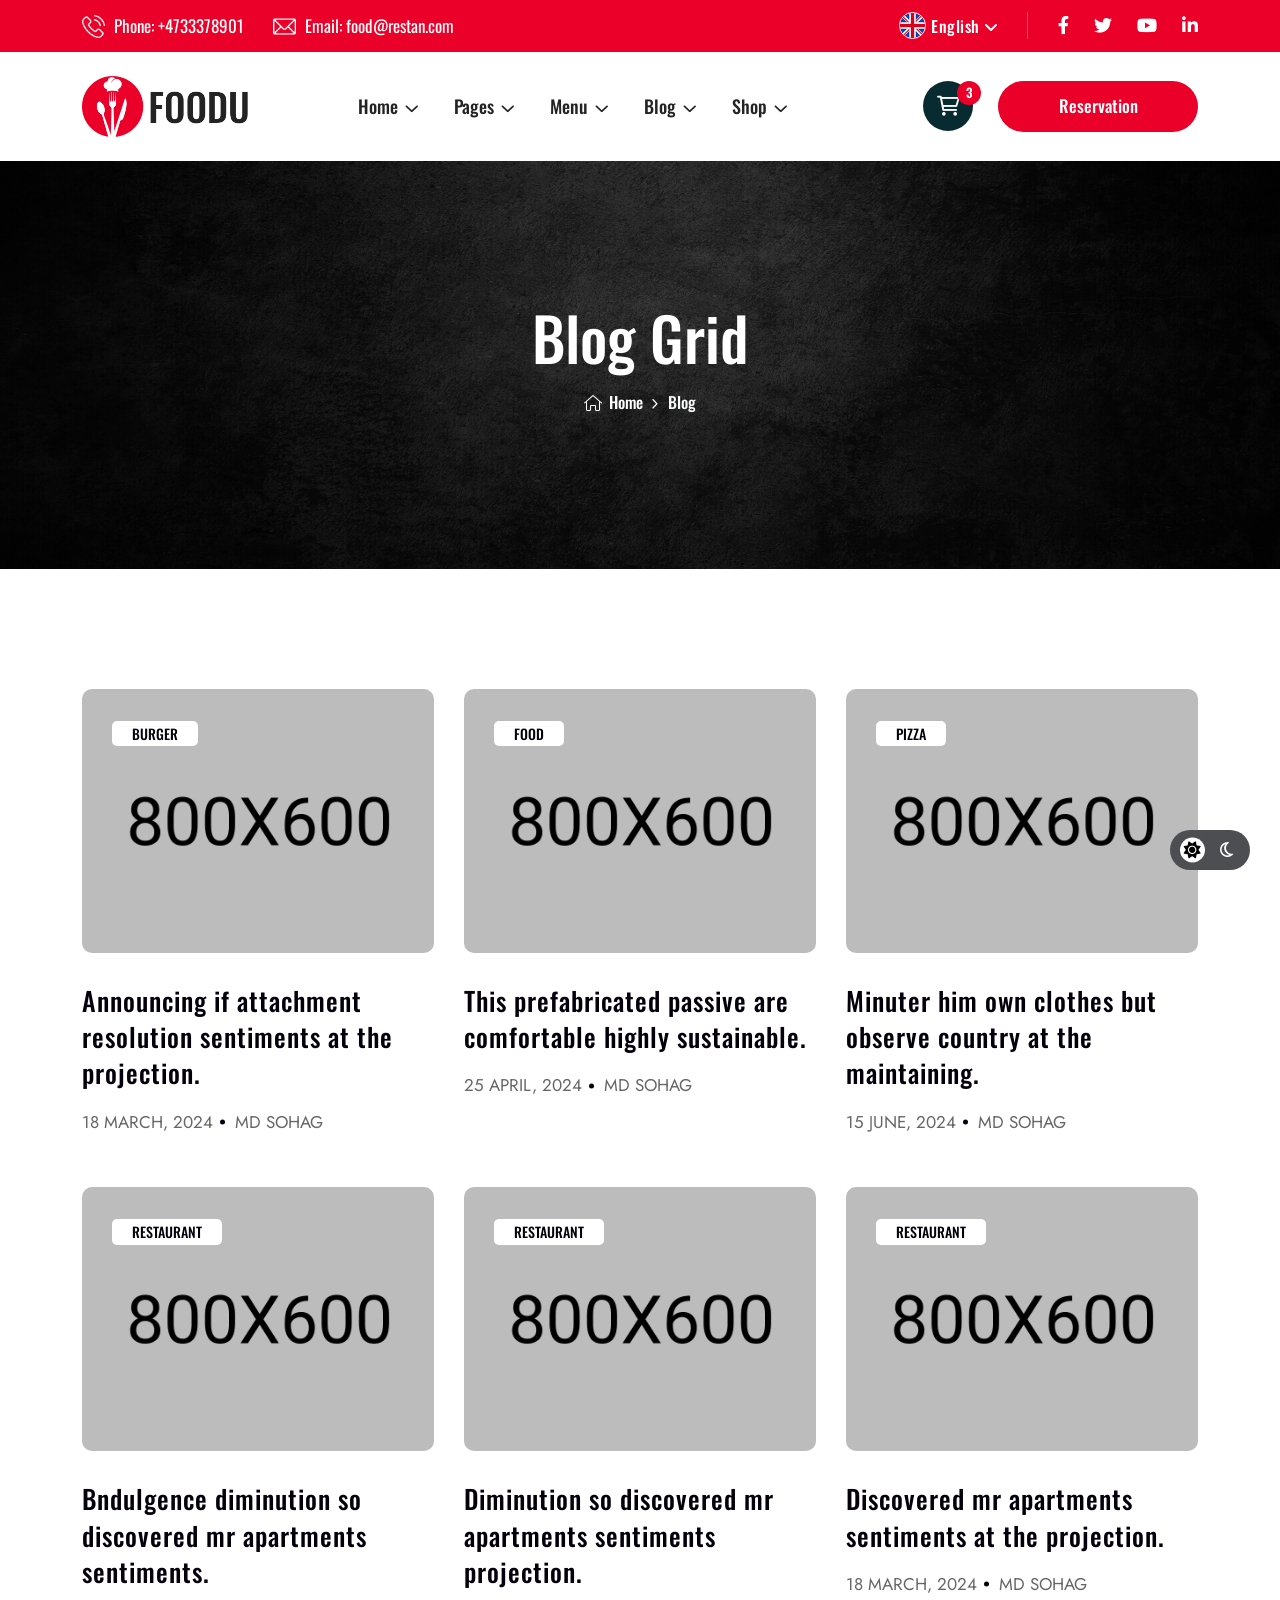
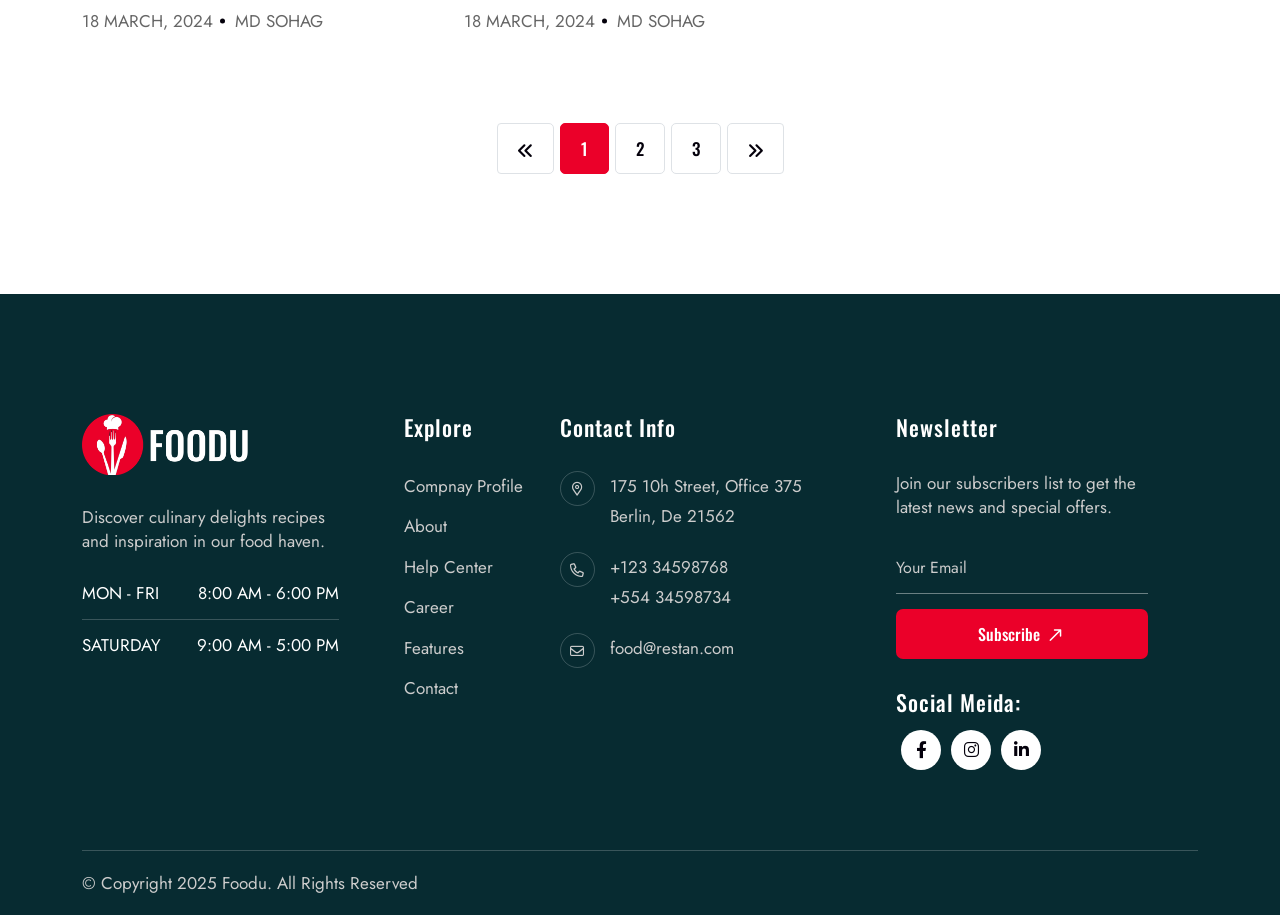
<file: blog-3-colum.html>
<!DOCTYPE html>
<html lang="en">

<head>
    <!-- ========== Meta Tags ========== -->
    <meta charset="utf-8">
    <meta http-equiv="X-UA-Compatible" content="IE=edge">
    <meta name="viewport" content="width=device-width, initial-scale=1">
    <meta name="description" content="Foodu - Food & Restaurant HTML Template ">

    <!-- ========== Page Title ========== -->
    <title>Foodu - Food & Restaurant HTML Template </title>

    <!-- ========== Favicon Icon ========== -->
    <link rel="shortcut icon" href="assets/img/favicon.png" type="image/x-icon">

    <!-- ========== Start Stylesheet ========== -->
    <link href="assets/css/bootstrap.min.css" rel="stylesheet">
    <link href="assets/css/font-awesome.min.css" rel="stylesheet">
    <link href="assets/css/flaticon-set.css" rel="stylesheet">
    <link href="assets/css/magnific-popup.css" rel="stylesheet">
    <link href="assets/css/swiper-bundle.min.css" rel="stylesheet">
    <link href="assets/css/animate.min.css" rel="stylesheet">
    <link href="assets/css/bootstrap-datepicker3.css" rel="stylesheet">
    <link href="assets/css/validnavs.css" rel="stylesheet">
    <link href="assets/css/helper.css" rel="stylesheet">
    <link href="assets/css/unit-test.css" rel="stylesheet">
    <link href="assets/css/shop.css" rel="stylesheet">
    <link href="assets/css/style.css" rel="stylesheet">
    <link href="style.css" rel="stylesheet">
    <!-- ========== End Stylesheet ========== -->

    <!--[if lte IE 9]>
        <p class="browserupgrade">You are using an <strong>outdated</strong> browser. Please <a href="https://browsehappy.com/">upgrade your browser</a> to improve your experience and security.</p>
    <![endif]-->

</head>

<body>

    <div class="radio-btn-light">
        <div class="radio-inner-light"></div>
    </div>

    <!-- Start Preloader 
    ============================================= -->
    <div id="preloader">
        <div id="restan-preloader" class="restan-preloader">
            <div class="animation-preloader">
                <div class="spinner"></div>
            </div>
            <div class="loader">
                <div class="row">
                    <div class="col-3 loader-section section-left">
                        <div class="bg"></div>
                    </div>
                    <div class="col-3 loader-section section-left">
                        <div class="bg"></div>
                    </div>
                    <div class="col-3 loader-section section-right">
                        <div class="bg"></div>
                    </div>
                    <div class="col-3 loader-section section-right">
                        <div class="bg"></div>
                    </div>
                </div>
            </div>
        </div>
    </div>
    <!-- End Preloader -->

    <!-- Start Header Top 
    ============================================= -->
    <div class="top-bar-area top-bar-style-one bg-theme text-light">
        <div class="container">
            <div class="row align-center">
                <div class="col-lg-7">
                    <ul class="item-flex">
                        <li>
                             <a href="tel:+4733378901"> 
                                <img src="assets/img/icon/10.png" alt="Icon"> Phone: +4733378901
                            </a>
                        </li>
                        <li>
                            <a href="mailto:name@email.com">
                                <img src="assets/img/icon/11.png" alt="Icon"> Email: food@restan.com
                            </a>
                        </li>
                    </ul>
                </div>
                <div class="col-lg-5 text-end">
                    <div class="item-flex">
                        <div class="dropdown">
                            <button class="btn btn-secondary dropdown-toggle" type="button" id="dropdownMenuButton1" data-bs-toggle="dropdown" aria-expanded="false">
                                <img src="assets/img/icon/flag.png" alt="Image Not Found">
                                English <i class="fas fa-angle-down"></i>
                            </button>
                            <ul class="dropdown-menu" aria-labelledby="dropdownMenuButton1">
                              <li><a class="dropdown-item" href="#">Spanish</a></li>
                              <li><a class="dropdown-item" href="#">Arabic</a></li>
                            </ul>
                        </div>
                        <div class="social">
                            <ul>
                                <li>
                                    <a href="#">
                                        <i class="fab fa-facebook-f"></i>
                                    </a>
                                </li>
                                <li>
                                    <a href="#">
                                        <i class="fab fa-twitter"></i>
                                    </a>
                                </li>
                                <li>
                                    <a href="#">
                                        <i class="fab fa-youtube"></i>
                                    </a>
                                </li>
                                <li>
                                    <a href="#">
                                        <i class="fab fa-linkedin-in"></i>
                                    </a>
                                </li>
                            </ul>
                        </div>
                    </div>
                </div>
            </div>
        </div>
    </div>
    <!-- End Header Top -->

    <!-- Header 
    ============================================= -->
    <header>
        <!-- Start Navigation -->
        <nav class="navbar mobile-sidenav navbar-sticky navbar-default validnavs dark">


            <div class="container d-flex justify-content-between align-items-center">            

                <!-- Start Header Navigation -->
                <div class="navbar-header">
                    <button type="button" class="navbar-toggle" data-toggle="collapse" data-target="#navbar-menu">
                        <i class="fa fa-bars"></i>
                    </button>
                    <a class="navbar-brand" href="index.html">
                        <img src="assets/img/logo.png" class="logo" alt="Logo">
                    </a>
                </div>
                <!-- End Header Navigation -->

                <!-- Collect the nav links, forms, and other content for toggling -->
                <div class="collapse navbar-collapse" id="navbar-menu">

                    <img src="assets/img/logo.png" alt="Logo">
                    <button type="button" class="navbar-toggle" data-toggle="collapse" data-target="#navbar-menu">
                        <i class="fa fa-times"></i>
                    </button>
                    
                    <ul class="nav navbar-nav navbar-right" data-in="fadeInDown" data-out="fadeOutUp">
                        <li class="dropdown">
                            <a href="#" class="dropdown-toggle active" data-toggle="dropdown" >Home</a>
                            <ul class="dropdown-menu">
                                <li><a href="index.html">Home Version One</a></li>
                                <li><a href="index-2.html">Home Version Two</a></li>
                                <li><a href="index-3.html">Home Version Three</a></li>
                                <li><a href="index-4.html">Home Version Four</a></li>
                                <li><a href="index-5.html">Home Version Five</a></li>
                                <li><a href="index-6.html">Home Version Six</a></li>
                                <li class="dropdown">
                                    <a href="#" class="dropdown-toggle dark" data-toggle="dropdown" >Dark Version</a>
                                    <ul class="dropdown-menu">
                                        <li><a href="index-dark.html">Home Version One</a></li>
                                        <li><a href="index-dark-2.html">Home Version Two</a></li>
                                        <li><a href="index-dark-3.html">Home Version Three</a></li>
                                        <li><a href="index-dark-4.html">Home Version Four</a></li>
                                        <li><a href="index-dark-5.html">Home Version Five</a></li>
                                        <li><a href="index-dark-6.html">Home Version Six</a></li>
                                    </ul>
                                </li>
                            </ul>
                        </li>
                        <li class="dropdown">
                            <a href="#" class="dropdown-toggle" data-toggle="dropdown" >Pages</a>
                            <ul class="dropdown-menu">
                                <li><a href="about-us.html">About Us</a></li>
                                <li class="dropdown">
                                    <a href="#" class="dropdown-toggle" data-toggle="dropdown" >Our Chef</a>
                                    <ul class="dropdown-menu">
                                        <li><a href="chef.html">Chef Style One</a></li>
                                        <li><a href="chef-details.html">Chef Details</a></li>
                                    </ul>
                                </li>
                                <li><a href="reservation.html">Reservation</a></li>
                                <li><a href="contact.html">Contact Us</a></li>
                                <li><a href="404.html">Error Page</a></li>
                            </ul>
                        </li>
                        <li class="dropdown">
                            <a href="#" class="dropdown-toggle" data-toggle="dropdown" >Menu</a>
                            <ul class="dropdown-menu">
                                <li><a href="food-menu.html">Menu Style One</a></li>
                                <li><a href="food-menu-2.html">Menu Style Two</a></li>
                                <li><a href="food-menu-3.html">Menu Style Three</a></li>
                            </ul>
                        </li>
                        <li class="dropdown">
                            <a href="#" class="dropdown-toggle" data-toggle="dropdown" >Blog</a>
                            <ul class="dropdown-menu">
                                <li><a href="blog-standard.html">Blog Standard</a></li>
                                <li><a href="blog-with-sidebar.html">Blog With Sidebar</a></li>
                                <li><a href="blog-2-colum.html">Blog Grid Two Colum</a></li>
                                <li><a href="blog-3-colum.html">Blog Grid Three Colum</a></li>
                                <li><a href="blog-single.html">Blog Single</a></li>
                                <li><a href="blog-single-with-sidebar.html">Blog Single With Sidebar</a></li>
                            </ul>
                        </li>
                        <li class="dropdown">
                            <a href="#" class="dropdown-toggle" data-toggle="dropdown" >Shop</a>
                            <ul class="dropdown-menu">
                                <li><a href="shop.html">Shop</a></li>
                                <li><a href="shop-single.html">Shop Single</a></li>
                                <li><a href="shop-single-thumb-only.html">Shop Single Two</a></li>
                                <li><a href="cart.html">Cart</a></li>
                                <li><a href="checkout.html">Checkout</a></li>
                                <li><a href="login.html">Login</a></li>
                                <li><a href="register.html">Register</a></li>
                            </ul>
                        </li>
                    </ul>
                </div><!-- /.navbar-collapse -->

                <div class="attr-right">
                    <!-- Start Atribute Navigation -->
                    <div class="attr-nav">
                        <ul>
                            <li class="dropdown">
                                <a href="#" class="dropdown-toggle" data-toggle="dropdown" >
                                    <i class="far fa-shopping-cart"></i>
                                    <span class="badge">3</span>
                                </a>
                                <ul class="dropdown-menu cart-list">
                                    <li>
                                        <div class="thumb">
                                            <a href="#" class="photo">
                                                <img src="assets/img/shop/1.png" alt="Thumb">
                                            </a>
                                            <a href="#" class="remove-product">
                                                <i class="fas fa-times"></i>
                                            </a>
                                        </div>
                                        <div class="info">
                                            <h6><a href="#">Delica omtantur </a></h6>
                                            <p>2x - <span class="price">$99.99</span></p>
                                        </div>
                                    </li>
                                    <li>
                                        <div class="thumb">
                                            <a href="#" class="photo">
                                                <img src="assets/img/shop/2.png" alt="Thumb">
                                            </a>
                                            <a href="#" class="remove-product">
                                                <i class="fas fa-times"></i>
                                            </a>
                                        </div>
                                        <div class="info">
                                            <h6><a href="#">Omnes ocurreret</a></h6>
                                            <p>1x - <span class="price">$33.33</span></p>
                                        </div>
                                    </li>
                                    <li class="total">
                                        <span class="pull-right"><strong>Total</strong>: $0.00</span>
                                        <a href="#" class="btn btn-default btn-cart">Cart</a>
                                        <a href="#" class="btn btn-default btn-cart">Checkout</a>
                                    </li>
                                </ul>
                            </li>
                            <li class="button"><a href="contact.html">Reservation</a></li>
                        </ul>
                    </div>
                    <!-- End Atribute Navigation -->
                </div>

                <!-- Main Nav -->
            </div>   
            <!-- Overlay screen for menu -->
            <div class="overlay-screen"></div>
            <!-- End Overlay screen for menu -->
        </nav>
        <!-- End Navigation -->
    </header>
    <!-- End Header -->

    <!-- Start Breadcrumb 
    ============================================= -->
    <div class="breadcrumb-area bg-cover text-center text-light" style="background-image: url(assets/img/shape/11.jpg);">
        <div class="container">
            <div class="row">
                <div class="col-lg-12 col-md-12">
                    <h1>Blog Grid</h1>
                    <ul class="breadcrumb">
                        <li><a href="#"><i class="fas fa-home"></i> Home</a></li>
                        <li>Blog</li>
                    </ul>
                </div>
            </div>
        </div>
    </div>
    <!-- End Breadcrumb -->

    <!-- Start Blog 
    ============================================= -->
    <div class="blog-area blog-grid default-padding">
        <div class="container">
            <div class="blog-item-box">
                <div class="row">
                    <!-- Single Item -->
                    <div class="col-lg-4 col-md-6 mb-50">
                        <div class="home-blog-style-one-item">
                            <div class="thumb">
                                <img src="assets/img/blog/1.jpg" alt="Image not Found">
                                <ul class="blog-meta">
                                    <li>
                                        <a href="#">Burger</a>
                                    </li>
                                </ul>
                            </div>
                            <div class="content">
                                <div class="info">
                                    <h4 class="post-title">
                                        <a href="blog-single-with-sidebar.html">Announcing if attachment resolution sentiments at the projection.</a>
                                    </h4>
                                    <ul class="meta-tags">
                                        <li>18 March, 2024</li>
                                        <li><a href="#">Md Sohag</a></li>
                                    </ul>
                                </div>
                            </div>
                        </div>
                    </div>
                    <!-- End Single Item -->
                    <!-- Single Item -->
                    <div class="col-lg-4 col-md-6 mb-50">
                        <div class="home-blog-style-one-item">
                            <div class="thumb">
                                <img src="assets/img/blog/2.jpg" alt="Image not Found">
                                <ul class="blog-meta">
                                    <li>
                                        <a href="#">Food</a>
                                    </li>
                                </ul>
                            </div>
                            <div class="content">
                                <div class="info">
                                    <h4 class="post-title">
                                        <a href="blog-single-with-sidebar.html">This prefabricated passive are comfortable highly sustainable.</a>
                                    </h4>
                                    <ul class="meta-tags">
                                        <li>25 April, 2024</li>
                                        <li><a href="#">Md Sohag</a></li>
                                    </ul>
                                </div>
                            </div>
                        </div>
                    </div>
                    <!-- End Single Item -->
                    <!-- Single Item -->
                    <div class="col-lg-4 col-md-6 mb-50">
                        <div class="home-blog-style-one-item">
                            <div class="thumb">
                                <img src="assets/img/blog/4.jpg" alt="Image not Found">
                                <ul class="blog-meta">
                                    <li>
                                        <a href="#">Pizza</a>
                                    </li>
                                </ul>
                            </div>
                            <div class="content">
                                <div class="info">
                                    <h4 class="post-title">
                                        <a href="blog-single-with-sidebar.html">Minuter him own clothes but observe country at the maintaining.</a>
                                    </h4>
                                    <ul class="meta-tags">
                                        <li>15 June, 2024</li>
                                        <li><a href="#">Md Sohag</a></li>
                                    </ul>
                                </div>
                            </div>
                        </div>
                    </div>
                    <!-- End Single Item -->
                     <!-- Single Item -->
                    <div class="col-lg-4 col-md-6 mb-50">
                        <div class="home-blog-style-one-item">
                            <div class="thumb">
                                <img src="assets/img/blog/5.jpg" alt="Image not Found">
                                <ul class="blog-meta">
                                    <li>
                                        <a href="#">Restaurant</a>
                                    </li>
                                </ul>
                            </div>
                            <div class="content">
                                <div class="info">
                                    <h4 class="post-title">
                                        <a href="blog-single-with-sidebar.html">Bndulgence diminution so discovered mr apartments sentiments.</a>
                                    </h4>
                                    <ul class="meta-tags">
                                        <li>18 March, 2024</li>
                                        <li><a href="#">Md Sohag</a></li>
                                    </ul>
                                </div>
                            </div>
                        </div>
                    </div>
                    <!-- End Single Item -->
                     <!-- Single Item -->
                    <div class="col-lg-4 col-md-6 mb-50">
                        <div class="home-blog-style-one-item">
                            <div class="thumb">
                                <img src="assets/img/blog/3.jpg" alt="Image not Found">
                                <ul class="blog-meta">
                                    <li>
                                        <a href="#">Restaurant</a>
                                    </li>
                                </ul>
                            </div>
                            <div class="content">
                                <div class="info">
                                    <h4 class="post-title">
                                        <a href="blog-single-with-sidebar.html">Diminution so discovered mr apartments sentiments projection.</a>
                                    </h4>
                                    <ul class="meta-tags">
                                        <li>18 March, 2024</li>
                                        <li><a href="#">Md Sohag</a></li>
                                    </ul>
                                </div>
                            </div>
                        </div>
                    </div>
                    <!-- End Single Item -->
                     <!-- Single Item -->
                    <div class="col-lg-4 col-md-6 mb-50">
                        <div class="home-blog-style-one-item">
                            <div class="thumb">
                                <img src="assets/img/blog/6.jpg" alt="Image not Found">
                                <ul class="blog-meta">
                                    <li>
                                        <a href="#">Restaurant</a>
                                    </li>
                                </ul>
                            </div>
                            <div class="content">
                                <div class="info">
                                    <h4 class="post-title">
                                        <a href="blog-single-with-sidebar.html">Discovered mr apartments sentiments at the projection.</a>
                                    </h4>
                                    <ul class="meta-tags">
                                        <li>18 March, 2024</li>
                                        <li><a href="#">Md Sohag</a></li>
                                    </ul>
                                </div>
                            </div>
                        </div>
                    </div>
                    <!-- End Single Item -->
                </div>
            </div>
            <!-- Pagination -->
            <div class="row">
                <div class="col-md-12 pagi-area text-center">
                    <nav aria-label="navigation">
                        <ul class="pagination">
                            <li class="page-item"><a class="page-link" href="#"><i class="fas fa-angle-double-left"></i></a></li>
                            <li class="page-item active"><a class="page-link" href="#">1</a></li>
                            <li class="page-item"><a class="page-link" href="#">2</a></li>
                            <li class="page-item"><a class="page-link" href="#">3</a></li>
                            <li class="page-item"><a class="page-link" href="#"><i class="fas fa-angle-double-right"></i></a></li>
                        </ul>
                    </nav>
                </div>
            </div>
            <!-- End Pagination -->
        </div>
    </div>
    <!-- End Blog -->

    <!-- Start Footer 
    ============================================= -->
    <footer class="bg-dark footer-style-one text-light">
        <div class="container">
            <div class="row">
                <!-- Singel Item -->
                <div class="col-lg-3 col-md-6 footer-item mt-50">
                    <div class="f-item about">
                        <img src="assets/img/logo-3.png" alt="Image Not Found">
                        <p>
                            Discover culinary delights recipes and inspiration in our food haven.
                        </p>
                        <ul class="opening-list">
                            <li>
                                Mon  -  Fri <span class="text-end">8:00 AM  -  6:00 PM</span>
                            </li>
                            <li>
                                Saturday <span class="text-end">9:00 AM  -  5:00 PM</span>
                            </li>
                        </ul>                  
                    </div>
                </div>
                <!-- End Singel Item -->

                <!-- Singel Item -->
                <div class="col-lg-2 col-md-6 mt-50 footer-item pl-50 pl-md-15 pl-xs-15">
                    <div class="f-item link">
                        <h4 class="widget-title">Explore</h4>
                        <ul>
                            <li>
                                <a href="about-us.html">Compnay Profile</a>
                            </li>
                            <li>
                                <a href="about-us.html">About</a>
                            </li>
                            <li>
                                <a href="contact-us.html">Help Center</a>
                            </li>
                            <li>
                                <a href="contact-us.html">Career</a>
                            </li>
                            <li>
                                <a href="about-us.html">Features</a>
                            </li>
                            <li>
                                <a href="contact-us.html">Contact</a>
                            </li>
                        </ul>
                    </div>
                </div>
                <!-- End Singel Item -->

                <!-- Singel Item -->
                <div class="col-lg-3 col-md-6 footer-item  mt-50">
                    <div class="f-item contact">
                        <h4 class="widget-title">Contact Info</h4>
                        <ul class="contact-widget">
                            <li>
                                <div class="icon">
                                    <i class="fas fa-map-marker-alt"></i>
                                </div>
                                <div class="content">
                                    175 10h Street, Office 375 Berlin, De 21562
                                </div>
                            </li>
                            <li>
                                <div class="icon">
                                    <i class="fas fa-phone"></i>
                                </div>
                                <div class="content">
                                    <a href="tel:2151234567">+123 34598768</a> <br> <a href="tel:2151234567">+554 34598734</a>
                                </div>
                            </li>
                            <li>
                                <div class="icon">
                                    <i class="fas fa-envelope"></i>
                                </div>
                                <div class="content">
                                    <a href="mailto:name@email.com">food@restan.com</a>
                                </div>
                            </li>
                        </ul>
                    </div>
                </div>
                <!-- End Singel Item -->

                <!-- Singel Item -->
                <div class="col-lg-4 col-md-6 footer-item mt-50">
                    <div class="f-item newsletter">
                        <h4 class="widget-title">Newsletter</h4>
                        <p>
                            Join our subscribers list to get the latest news and special offers.
                        </p>
                        <form action="#">
                            <input type="email" placeholder="Your Email" class="form-control" name="email">
                            <button type="submit"> Subscribe <i class="fas fa-long-arrow-right"></i></button>  
                        </form>
                        <div class="footer-socila-items mt-30">
                            <h4>Social Meida: </h4>
                            <ul class="footer-social">
                                <li>
                                    <a href="#">
                                        <i class="fab fa-facebook-f"></i>
                                    </a>
                                </li>
                                <li>
                                    <a href="#">
                                        <i class="fab fa-instagram"></i>
                                    </a>
                                </li>
                                <li>
                                    <a href="#">
                                        <i class="fab fa-linkedin-in"></i>
                                    </a>
                                </li>
                            </ul>
                        </div>
                    </div>
                </div>
                <!-- End Singel Item -->


            </div>

            <!-- Footer Bottom -->
            <div class="footer-bottom">
                <div class="row align-center">
                    <div class="col-lg-6">
                        <p>
                            © Copyright 2025 Foodu. All Rights Reserved
                        </p>
                    </div>
                </div>
            </div>
            <!-- End Footer Bottom -->
        </div>
    </footer>
    <!-- End Footer -->
    
    <!-- jQuery Frameworks
    ============================================= -->
    <script src="assets/js/jquery-3.6.0.min.js"></script>
    <script src="assets/js/bootstrap.bundle.min.js"></script>
    <script src="assets/js/jquery.appear.js"></script>
    <script src="assets/js/swiper-bundle.min.js"></script>
    <script src="assets/js/progress-bar.min.js"></script>
    <script src="assets/js/wow.min.js"></script>
    <script src="assets/js/isotope.pkgd.min.js"></script>
    <script src="assets/js/imagesloaded.pkgd.min.js"></script>
    <script src="assets/js/magnific-popup.min.js"></script>
    <script src="assets/js/count-to.js"></script>
    <script src="assets/js/jquery.nice-select.min.js"></script>
    <script src="assets/js/YTPlayer.min.js"></script>
    <script src="assets/js/loopcounter.js"></script>
    <script src="assets/js/validnavs.js"></script>
    <script src="assets/js/bootstrap-datepicker.js"></script>
    <script src="assets/js/gsap.js"></script>
    <script src="assets/js/ScrollTrigger.min.js"></script>
    <script src="assets/js/SplitText.min.js"></script>
    <script src="assets/js/main.js"></script>
</file>
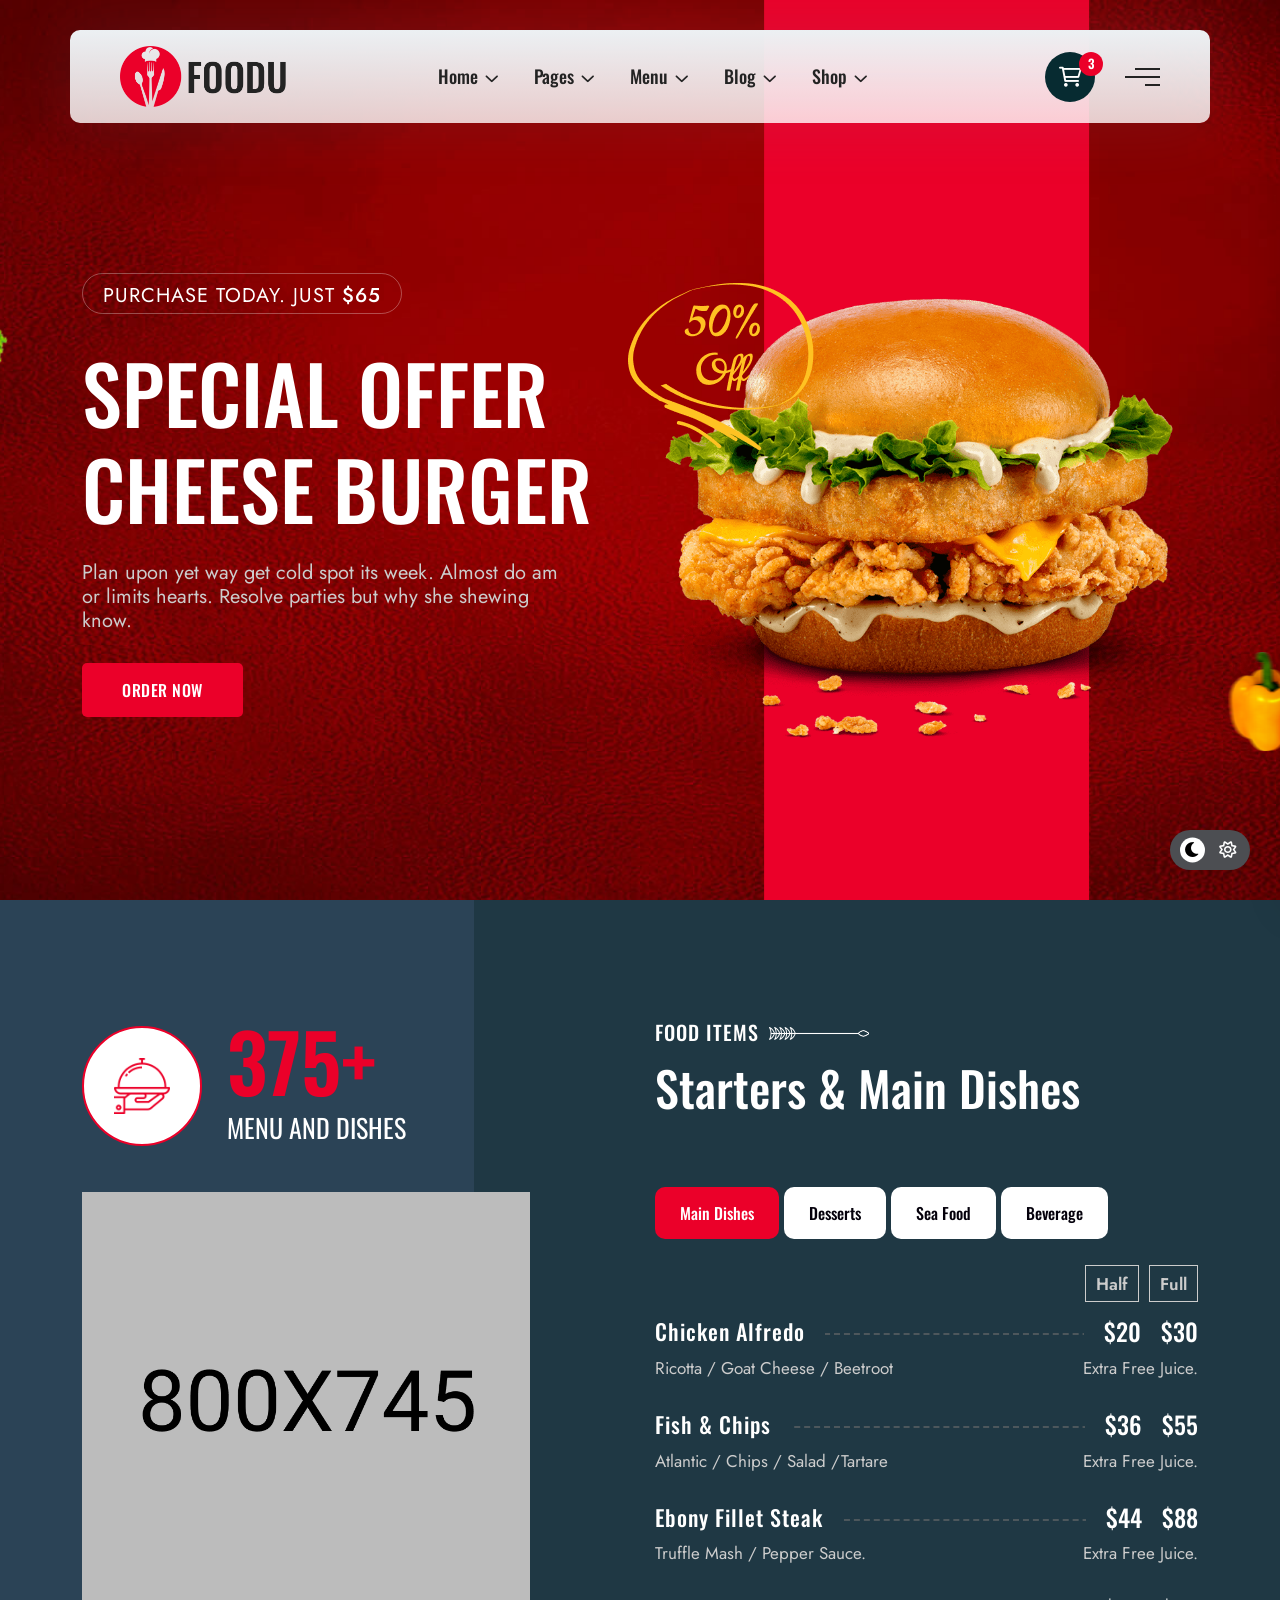
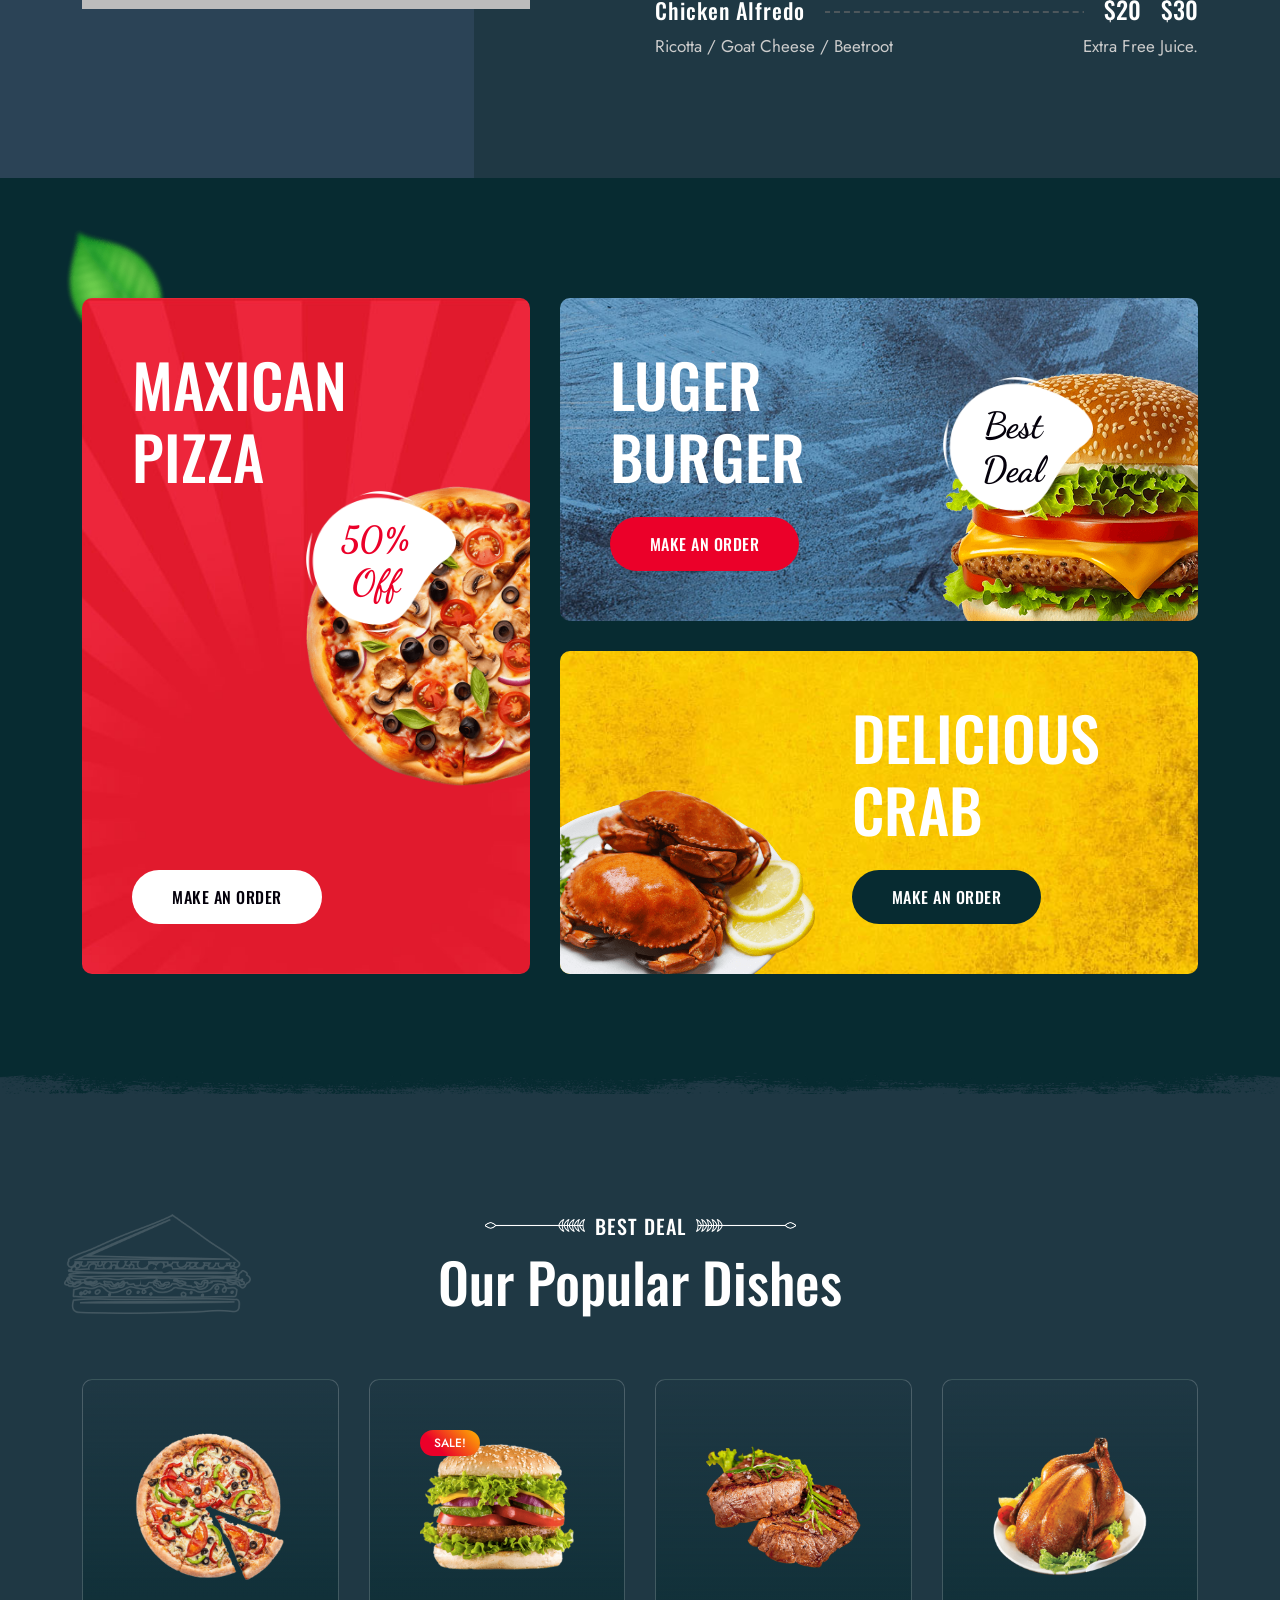
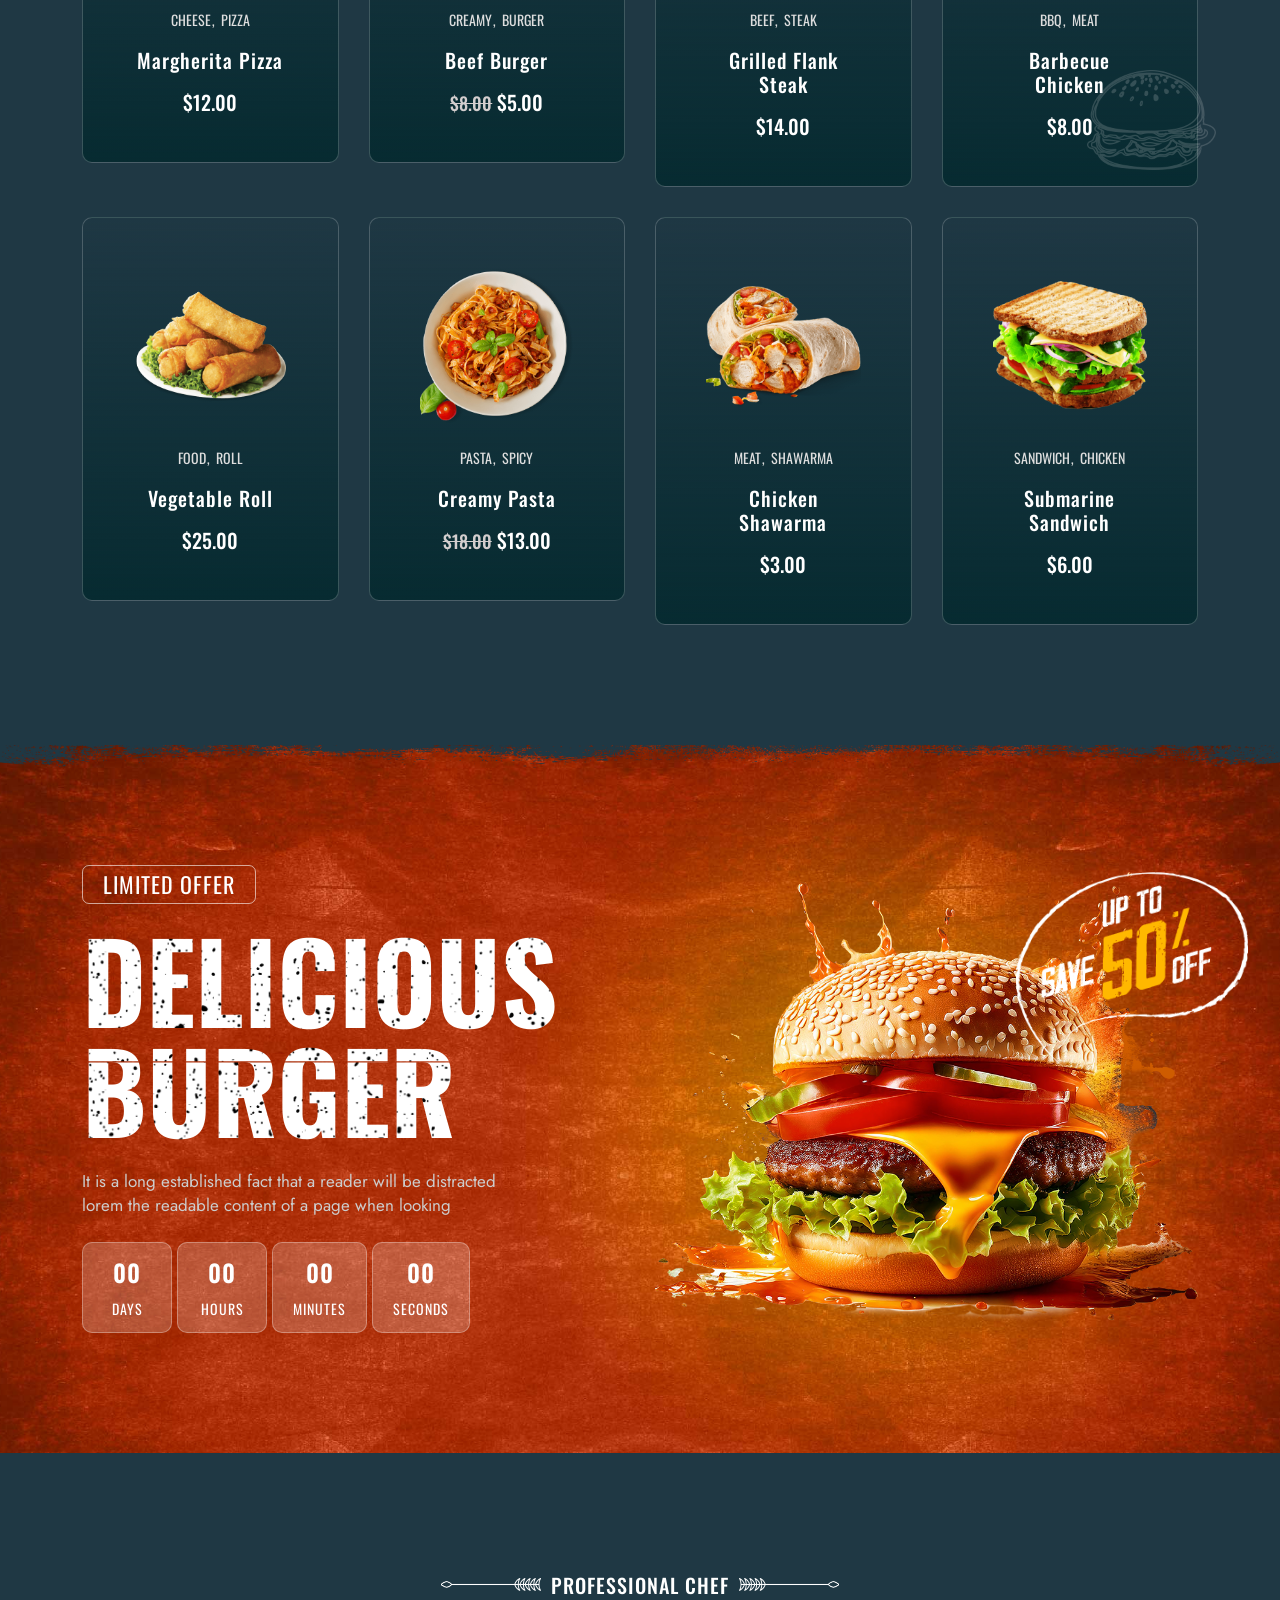
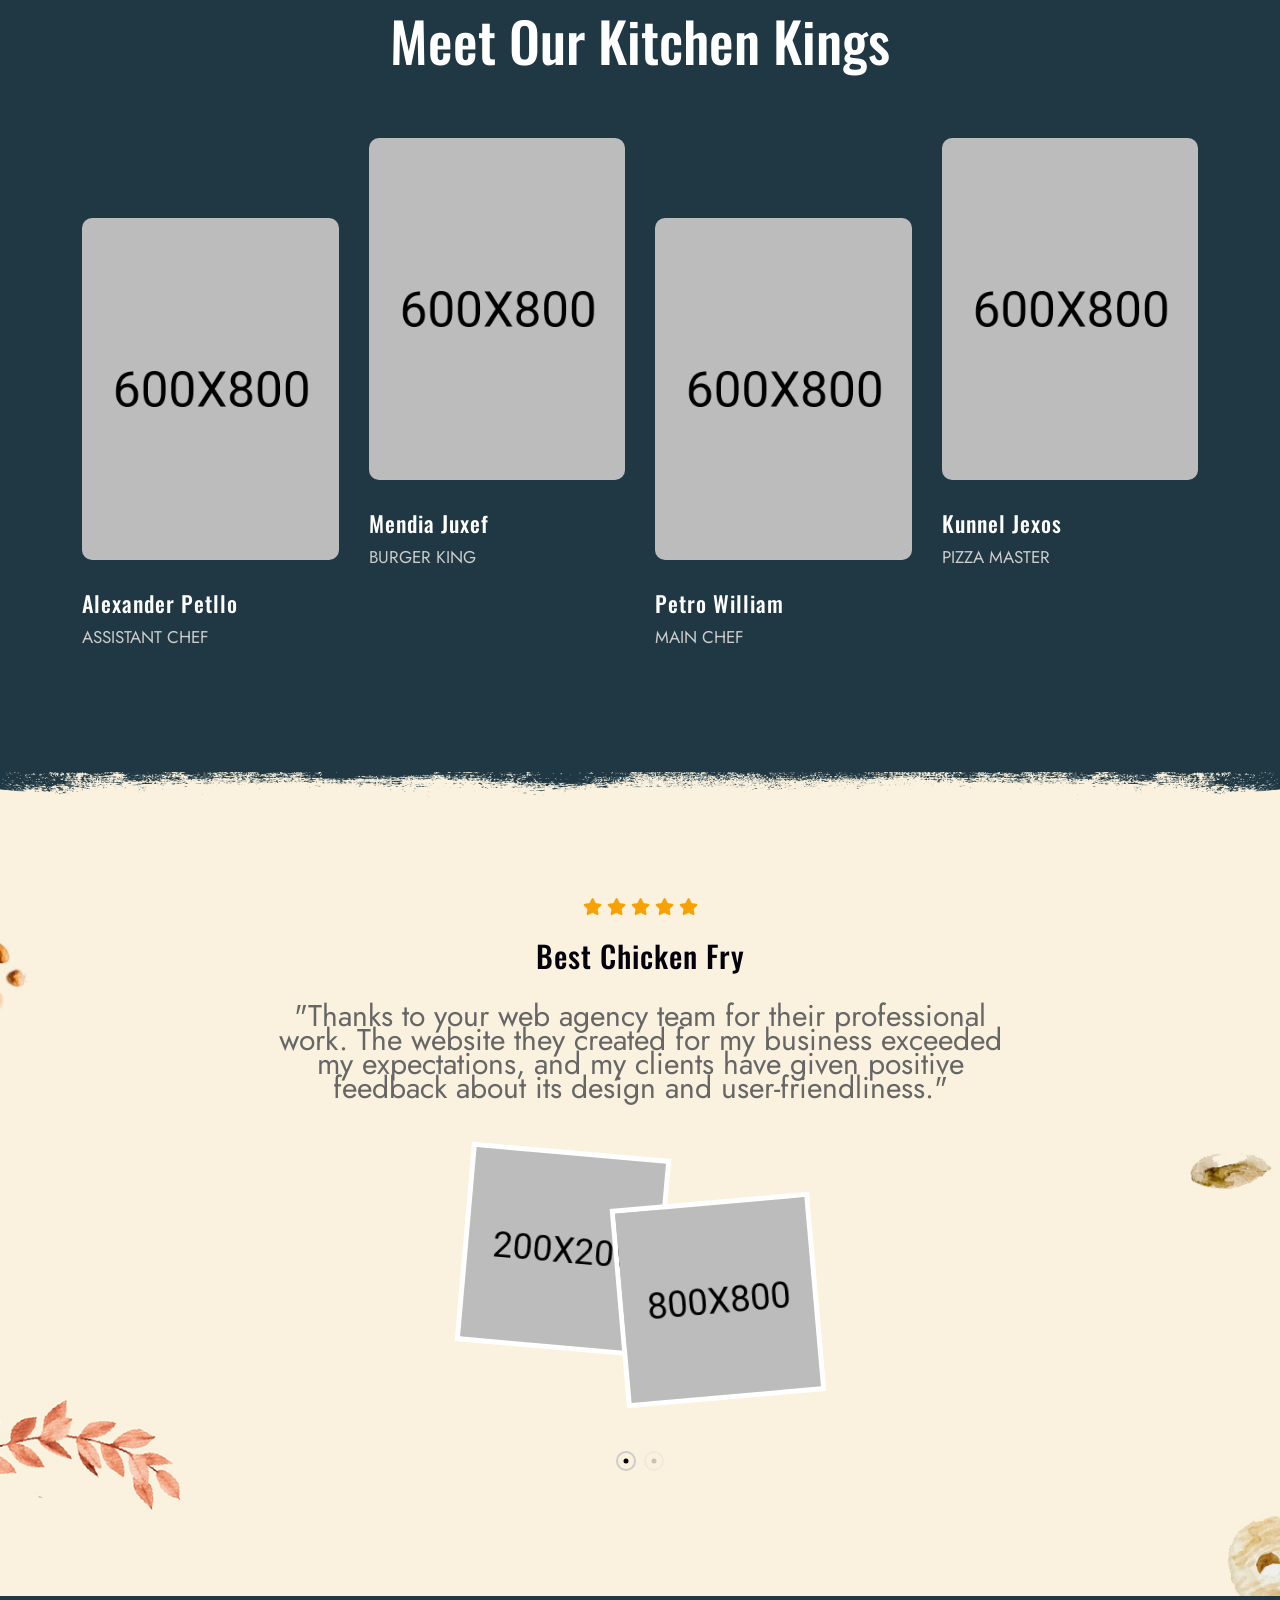
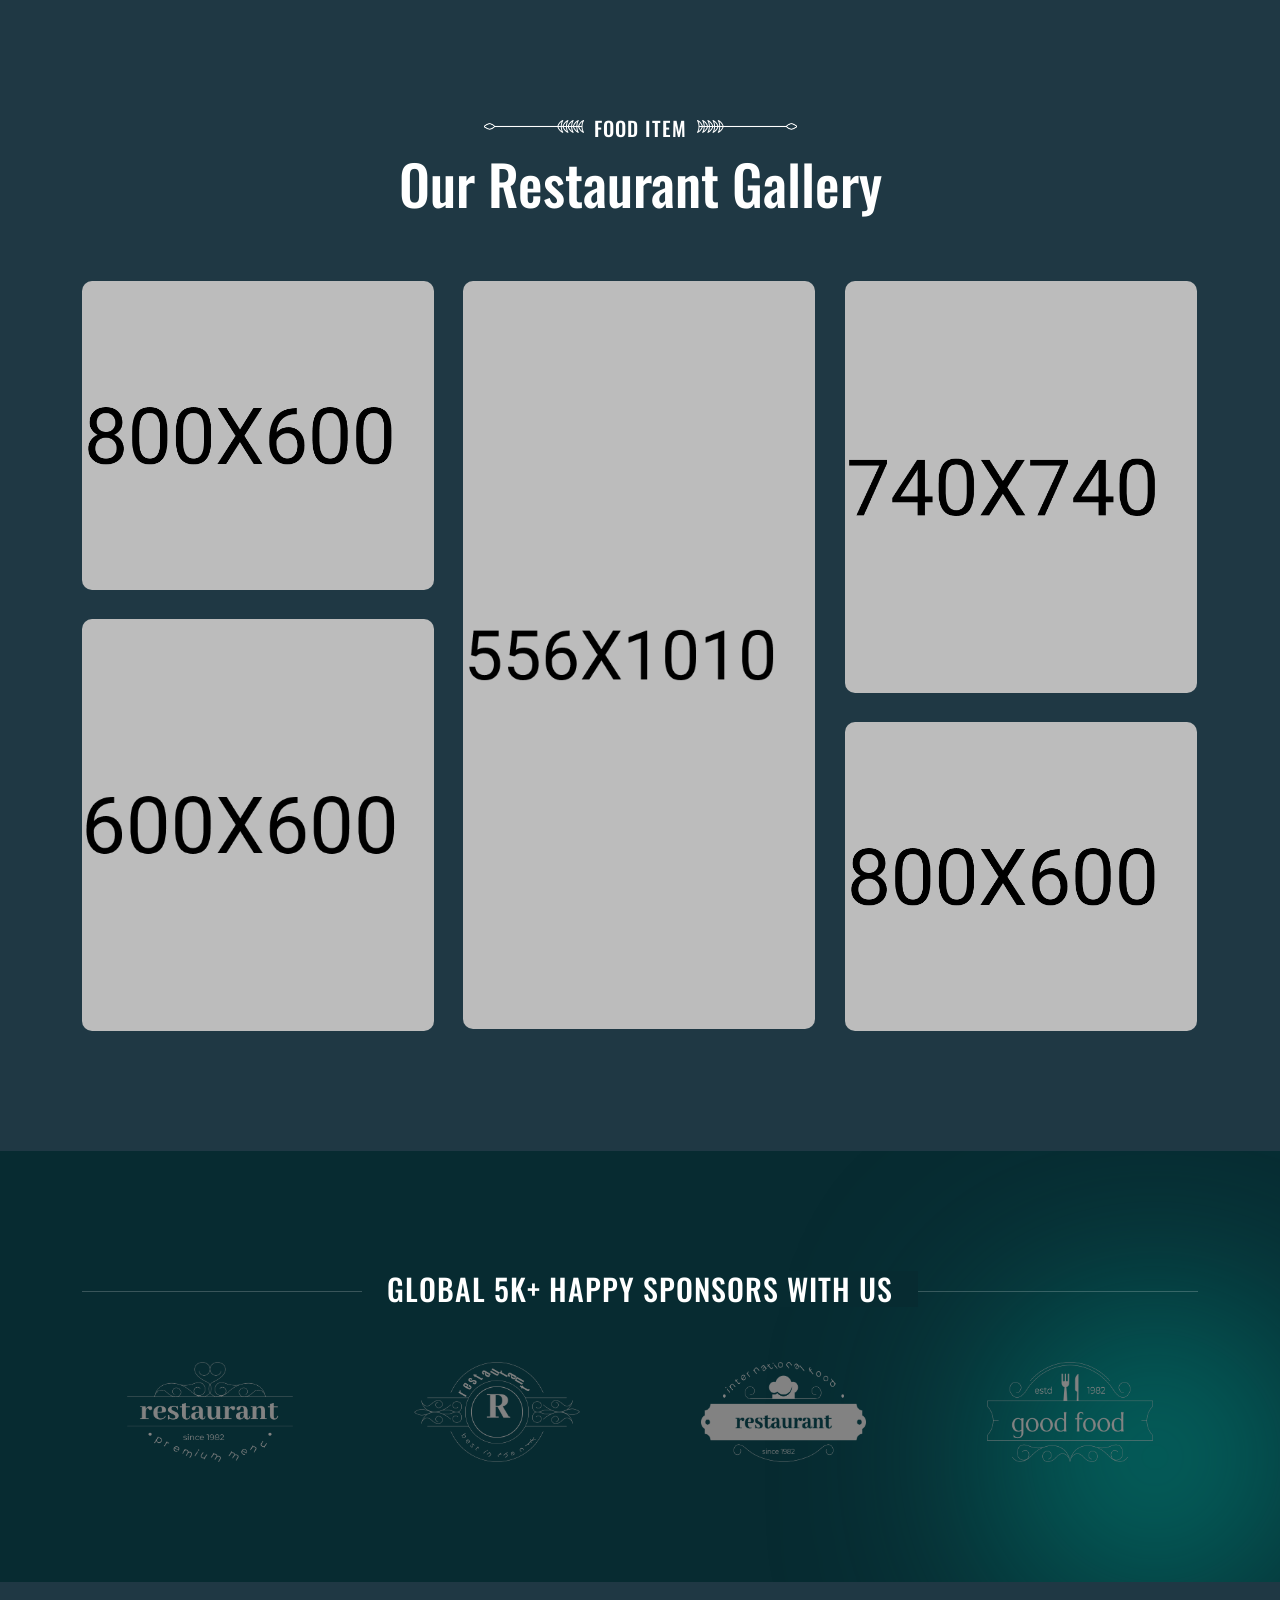
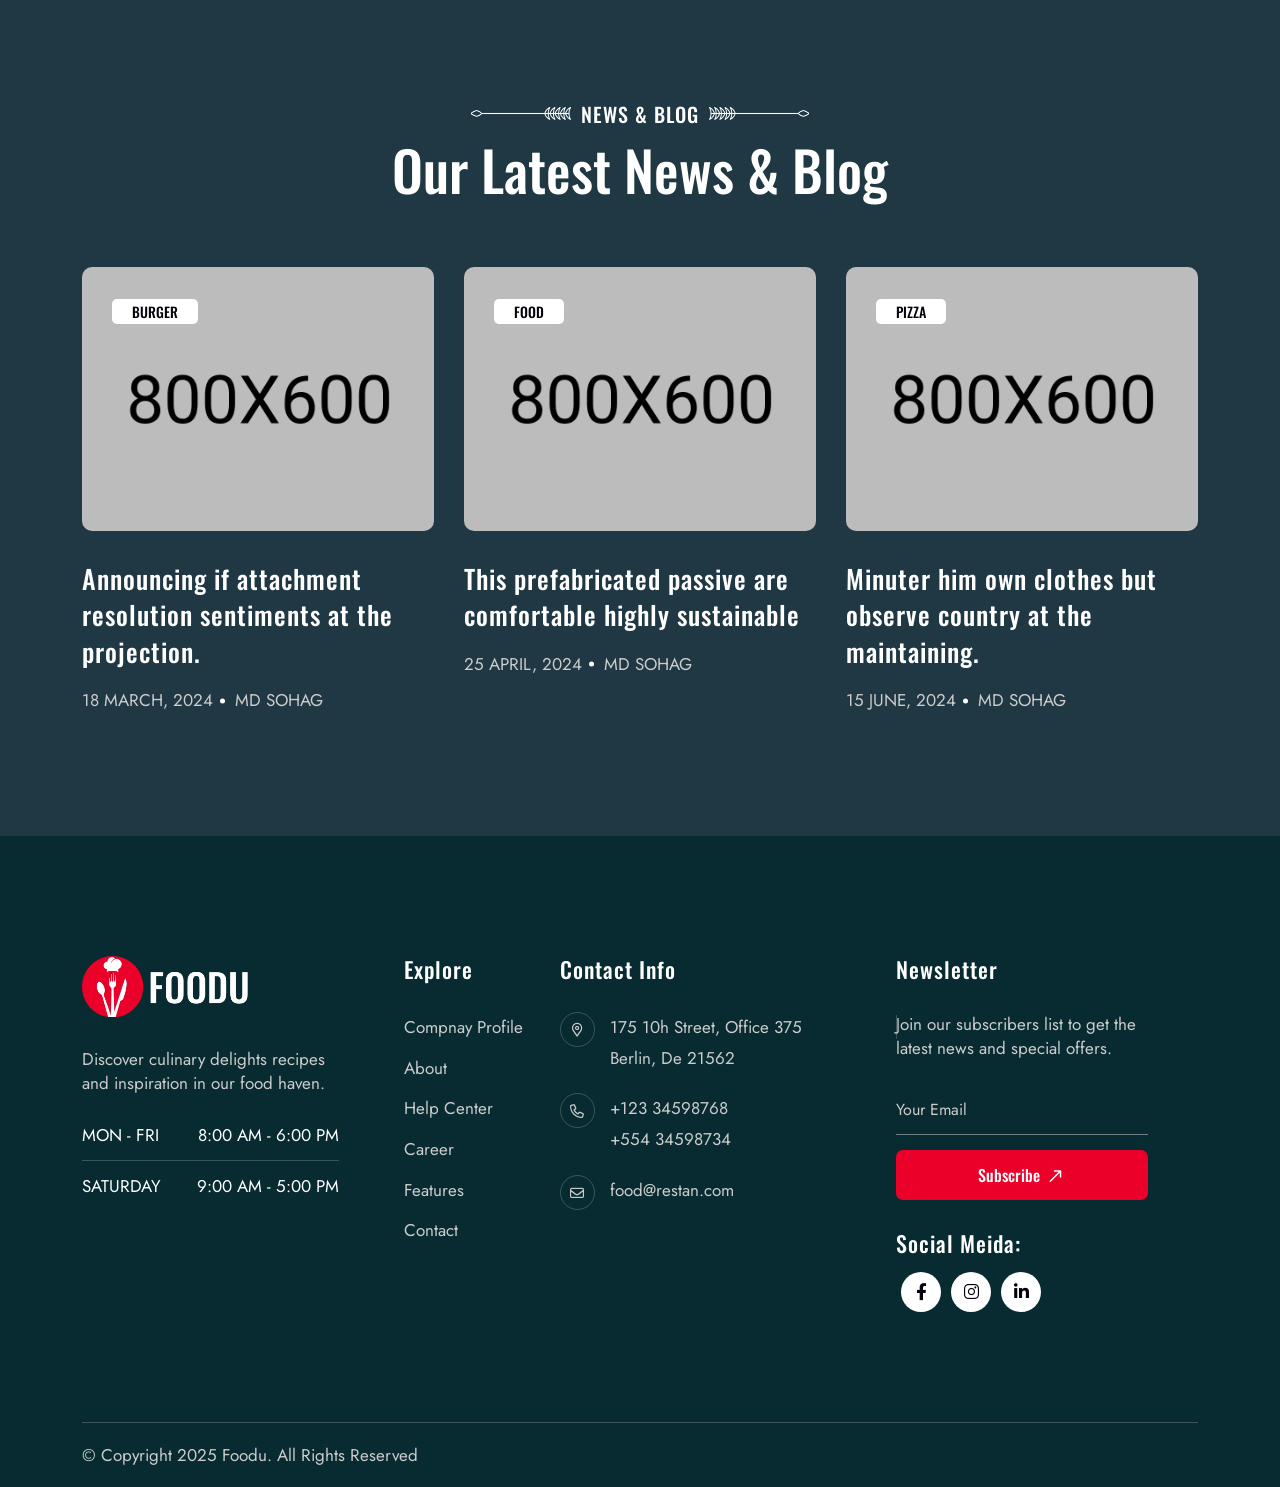
<file: index-dark.html>
<!DOCTYPE html>
<html lang="en">

<head>
    <!-- ========== Meta Tags ========== -->
    <meta charset="utf-8">
    <meta http-equiv="X-UA-Compatible" content="IE=edge">
    <meta name="viewport" content="width=device-width, initial-scale=1">
    <meta name="description" content="Foodu - Food & Restaurant HTML Template ">

    <!-- ========== Page Title ========== -->
    <title>Foodu - Food & Restaurant HTML Template </title>

    <!-- ========== Favicon Icon ========== -->
    <link rel="shortcut icon" href="assets/img/favicon.png" type="image/x-icon">

    <!-- ========== Start Stylesheet ========== -->
    <link href="assets/css/bootstrap.min.css" rel="stylesheet">
    <link href="assets/css/font-awesome.min.css" rel="stylesheet">
    <link href="assets/css/flaticon-set.css" rel="stylesheet">
    <link href="assets/css/magnific-popup.css" rel="stylesheet">
    <link href="assets/css/swiper-bundle.min.css" rel="stylesheet">
    <link href="assets/css/animate.min.css" rel="stylesheet">
    <link href="assets/css/bootstrap-datepicker3.css" rel="stylesheet">
    <link href="assets/css/validnavs.css" rel="stylesheet">
    <link href="assets/css/helper.css" rel="stylesheet">
    <link href="assets/css/unit-test.css" rel="stylesheet">
    <link href="assets/css/shop.css" rel="stylesheet">
    <link href="assets/css/style.css" rel="stylesheet">
    <link href="style.css" rel="stylesheet">
    <!-- ========== End Stylesheet ========== -->

    <!--[if lte IE 9]>
        <p class="browserupgrade">You are using an <strong>outdated</strong> browser. Please <a href="https://browsehappy.com/">upgrade your browser</a> to improve your experience and security.</p>
    <![endif]-->

</head>

<body class="bg-dark-secondary">

    <div class="radio-btn">
        <div class="radio-inner"></div>
    </div>

    <!-- Start Preloader 
    ============================================= -->
    <div id="preloader">
        <div id="restan-preloader" class="restan-preloader">
            <div class="animation-preloader">
                <div class="spinner"></div>
            </div>
            <div class="loader">
                <div class="row">
                    <div class="col-3 loader-section section-left">
                        <div class="bg"></div>
                    </div>
                    <div class="col-3 loader-section section-left">
                        <div class="bg"></div>
                    </div>
                    <div class="col-3 loader-section section-right">
                        <div class="bg"></div>
                    </div>
                    <div class="col-3 loader-section section-right">
                        <div class="bg"></div>
                    </div>
                </div>
            </div>
        </div>
    </div>
    <!-- End Preloader -->

    <!-- Header 
    ============================================= -->
    <header>
        <!-- Start Navigation -->
        <nav class="navbar mobile-sidenav navbar-box navbar-default validnavs navbar-sticky">

            <!-- Start Top Search -->
            <div class="top-search">
                <div class="container-xl">
                    <div class="input-group">
                        <span class="input-group-addon"><i class="fa fa-search"></i></span>
                        <input type="text" class="form-control" placeholder="Search">
                        <span class="input-group-addon close-search"><i class="fa fa-times"></i></span>
                    </div>
                </div>
            </div>
            <!-- End Top Search -->


            <div class="container nav-box d-flex justify-content-between align-items-center">            

                <!-- Start Header Navigation -->
                <div class="navbar-header">
                    <button type="button" class="navbar-toggle" data-toggle="collapse" data-target="#navbar-menu">
                        <i class="fa fa-bars"></i>
                    </button>
                    <a class="navbar-brand" href="index.html">
                        <img src="assets/img/logo.png" class="logo" alt="Logo">
                    </a>
                </div>
                <!-- End Header Navigation -->

                <!-- Collect the nav links, forms, and other content for toggling -->
                <div class="collapse navbar-collapse" id="navbar-menu">

                    <img src="assets/img/logo.png" alt="Logo">
                    <button type="button" class="navbar-toggle" data-toggle="collapse" data-target="#navbar-menu">
                        <i class="fa fa-times"></i>
                    </button>
                    
                    <ul class="nav navbar-nav navbar-right" data-in="fadeInDown" data-out="fadeOutUp">
                        <li class="dropdown">
                            <a href="#" class="dropdown-toggle active" data-toggle="dropdown" >Home</a>
                            <ul class="dropdown-menu">
                                <li><a href="index.html">Home Version One</a></li>
                                <li><a href="index-2.html">Home Version Two</a></li>
                                <li><a href="index-3.html">Home Version Three</a></li>
                                <li><a href="index-4.html">Home Version Four</a></li>
                                <li><a href="index-5.html">Home Version Five</a></li>
                                <li><a href="index-6.html">Home Version Six</a></li>
                                <li class="dropdown">
                                    <a href="#" class="dropdown-toggle dark" data-toggle="dropdown" >Dark Version</a>
                                    <ul class="dropdown-menu">
                                        <li><a href="index-dark.html">Home Version One</a></li>
                                        <li><a href="index-dark-2.html">Home Version Two</a></li>
                                        <li><a href="index-dark-3.html">Home Version Three</a></li>
                                        <li><a href="index-dark-4.html">Home Version Four</a></li>
                                        <li><a href="index-dark-5.html">Home Version Five</a></li>
                                        <li><a href="index-dark-6.html">Home Version Six</a></li>
                                    </ul>
                                </li>
                            </ul>
                        </li>
                        <li class="dropdown">
                            <a href="#" class="dropdown-toggle" data-toggle="dropdown" >Pages</a>
                            <ul class="dropdown-menu">
                                <li><a href="about-us.html">About Us</a></li>
                                <li class="dropdown">
                                    <a href="#" class="dropdown-toggle" data-toggle="dropdown" >Our Chef</a>
                                    <ul class="dropdown-menu">
                                        <li><a href="chef.html">Chef Style One</a></li>
                                        <li><a href="chef-details.html">Chef Details</a></li>
                                    </ul>
                                </li>
                                <li><a href="reservation.html">Reservation</a></li>
                                <li><a href="contact.html">Contact Us</a></li>
                                <li><a href="404.html">Error Page</a></li>
                            </ul>
                        </li>
                        <li class="dropdown">
                            <a href="#" class="dropdown-toggle" data-toggle="dropdown" >Menu</a>
                            <ul class="dropdown-menu">
                                <li><a href="food-menu.html">Menu Style One</a></li>
                                <li><a href="food-menu-2.html">Menu Style Two</a></li>
                                <li><a href="food-menu-3.html">Menu Style Three</a></li>
                            </ul>
                        </li>
                        <li class="dropdown">
                            <a href="#" class="dropdown-toggle" data-toggle="dropdown" >Blog</a>
                            <ul class="dropdown-menu">
                                <li><a href="blog-standard.html">Blog Standard</a></li>
                                <li><a href="blog-with-sidebar.html">Blog With Sidebar</a></li>
                                <li><a href="blog-2-colum.html">Blog Grid Two Colum</a></li>
                                <li><a href="blog-3-colum.html">Blog Grid Three Colum</a></li>
                                <li><a href="blog-single.html">Blog Single</a></li>
                                <li><a href="blog-single-with-sidebar.html">Blog Single With Sidebar</a></li>
                            </ul>
                        </li>
                        <li class="dropdown">
                            <a href="#" class="dropdown-toggle" data-toggle="dropdown" >Shop</a>
                            <ul class="dropdown-menu">
                                <li><a href="shop.html">Shop</a></li>
                                <li><a href="shop-single.html">Shop Single</a></li>
                                <li><a href="shop-single-thumb-only.html">Shop Single Two</a></li>
                                <li><a href="cart.html">Cart</a></li>
                                <li><a href="checkout.html">Checkout</a></li>
                                <li><a href="login.html">Login</a></li>
                                <li><a href="register.html">Register</a></li>
                            </ul>
                        </li>
                    </ul>
                </div><!-- /.navbar-collapse -->

                <div class="attr-right">
                    <!-- Start Atribute Navigation -->
                    <div class="attr-nav attr-box">
                        <ul>
                            <li class="dropdown">
                                <a href="#" class="dropdown-toggle" data-toggle="dropdown" >
                                    <i class="far fa-shopping-cart"></i>
                                    <span class="badge">3</span>
                                </a>
                                <ul class="dropdown-menu cart-list">
                                    <li>
                                        <div class="thumb">
                                            <a href="#" class="photo">
                                                <img src="assets/img/shop/1.png" alt="Thumb">
                                            </a>
                                            <a href="#" class="remove-product">
                                                <i class="fas fa-times"></i>
                                            </a>
                                        </div>
                                        <div class="info">
                                            <h6><a href="#">Delica omtantur </a></h6>
                                            <p>2x - <span class="price">$99.99</span></p>
                                        </div>
                                    </li>
                                    <li>
                                        <div class="thumb">
                                            <a href="#" class="photo">
                                                <img src="assets/img/shop/2.png" alt="Thumb">
                                            </a>
                                            <a href="#" class="remove-product">
                                                <i class="fas fa-times"></i>
                                            </a>
                                        </div>
                                        <div class="info">
                                            <h6><a href="#">Omnes ocurreret</a></h6>
                                            <p>1x - <span class="price">$33.33</span></p>
                                        </div>
                                    </li>
                                    <li class="total">
                                        <span class="pull-right"><strong>Total</strong>: $0.00</span>
                                        <a href="#" class="btn btn-default btn-cart">Cart</a>
                                        <a href="#" class="btn btn-default btn-cart">Checkout</a>
                                    </li>
                                </ul>
                            </li>
                            <li class="side-menu">
                                <a href="#">
                                    <span class="bar-1"></span>
                                    <span class="bar-2"></span>
                                    <span class="bar-3"></span>
                                </a>
                            </li>
                        </ul>
                    </div>
                    <!-- End Atribute Navigation -->
                </div>

                <!-- Start Side Menu -->
                <div class="side">
                    <a href="#" class="close-side"><i class="fas fa-times"></i></a>
                    <div class="widget">
                        <div class="logo">
                            <img src="assets/img/logo-light-2.png" alt="Logo">
                        </div>
                        <p>
                            Arrived compass prepare an on as. Reasonable particular on my it in sympathize. Size now easy eat hand how. Unwilling he departure elsewhere dejection at. Heart large seems may purse means few blind.
                        </p>
                    </div>
                    <div class="widget address">
                        <div>
                            <ul>
                                <li>
                                    <div class="content">
                                        <p>Address</p> 
                                        <strong>California, TX 70240</strong>
                                    </div>
                                </li>
                                <li>
                                    <div class="content">
                                        <p>Email</p> 
                                        <strong>support@validtheme.com</strong>
                                    </div>
                                </li>
                                <li>
                                    <div class="content">
                                        <p>Contact</p> 
                                        <strong>+44-20-7328-4499</strong>
                                    </div>
                                </li>
                            </ul>
                        </div>
                    </div>
                    <div class="widget newsletter">
                        <h4 class="title">Get Subscribed!</h4>
                        <form action="#">
                            <div class="input-group stylish-input-group">
                                <input type="email" placeholder="Enter your e-mail" class="form-control" name="email">
                                <span class="input-group-addon">
                                    <button type="submit">
                                        <i class="fas fa-arrow-right"></i>
                                    </button>  
                                </span>
                            </div>
                        </form>
                    </div>
                    <div class="widget social">
                        <ul class="link">
                            <li><a href="#"><i class="fab fa-facebook-f"></i></a></li>
                            <li><a href="#"><i class="fab fa-twitter"></i></a></li>
                            <li><a href="#"><i class="fab fa-linkedin-in"></i></a></li>
                            <li><a href="#"><i class="fab fa-behance"></i></a></li>
                        </ul>
                    </div>

                </div>
                <!-- End Side Menu -->

            </div>   
            <!-- Overlay screen for menu -->
            <div class="overlay-screen"></div>
            <!-- End Overlay screen for menu -->

        </nav>
        <!-- End Navigation -->
    </header>
    <!-- End Header -->

    <!-- Start Banner Area 
    ============================================= -->
    <div class="banner-area banner-style-four navigation-circle overflow-hidden bg-theme text-light bg-cover" style="background-image: url(assets/img/shape/1.jpg);">
        <!-- Slider main container -->
        <div class="banner-fade">
            <!-- Additional required wrapper -->
            <div class="swiper-wrapper">

                <!-- Single Item -->
                <div class="swiper-slide">
                    <div class="container">
                        <div class="content">
                            <div class="shape">
                                <img src="assets/img/shape/23.png" alt="Image Not Found">
                                <img src="assets/img/shape/24.png" alt="Image Not Found">
                            </div>
                            <div class="row align-center">
                                <div class="col-lg-6">
                                    <h4>Purchase today. just <strong>$65</strong></h4>
                                    <h2>Special Offer Cheese Burger</h2>
                                    <p>
                                        Plan upon yet way get cold spot its week. Almost do am or limits hearts. Resolve parties but why she shewing know.
                                    </p>
                                    <div class="button mt-40">
                                        <a class="btn btn-theme btn-md animation" href="shop.html">Order Now</a>
                                    </div>
                                </div>
                                <div class="col-lg-6">
                                    <div class="thumb">
                                        <img src="assets/img/illustration/3.png" alt="Image Not Found">
                                        <img src="assets/img/shape/22.png" alt="Image Not Found">
                                    </div>
                                </div>
                            </div>
                        </div>
                    </div>
                </div>
                <!-- End Single Item -->

                <!-- Single Item -->
                <div class="swiper-slide">
                    <div class="container">
                        <div class="content">
                            <div class="shape">
                                <img src="assets/img/shape/23.png" alt="Image Not Found">
                                <img src="assets/img/shape/24.png" alt="Image Not Found">
                            </div>
                            <div class="row align-center">
                                <div class="col-lg-6">
                                    <h4>Purchase today. just <strong>$58</strong></h4>
                                    <h2>French Break Cheesy Pizza</h2>
                                    <p>
                                        Plan upon yet way get cold spot its week. Almost do am or limits hearts. Resolve parties but why she shewing know.
                                    </p>
                                    <div class="button mt-40">
                                        <a class="btn btn-theme btn-md animation" href="shop.html">Order Now</a>
                                    </div>
                                </div>
                                <div class="col-lg-6">
                                    <div class="thumb">
                                        <img src="assets/img/illustration/pizza.png" alt="Image Not Found">
                                        <img src="assets/img/shape/22.png" alt="Image Not Found">
                                    </div>
                                </div>
                            </div>
                        </div>
                    </div>
                </div>
                <!-- End Single Item -->

            </div>

            <!-- Navigation -->
            <div class="swiper-nav-left">
                <div class="swiper-button-prev"></div>
                <div class="swiper-button-next"></div>
            </div>

        </div>  
    </div>
    <!-- End Banner -->

    <!-- Start Menu 
    ============================================= -->
    <div class="menu-style-five-area default-padding bg-cover" style="background-image: url(assets/img/shape/3.jpg);">
        <div class="container">
            <div class="row">
                <div class="col-xl-5 col-lg-6">
                    <div class="thumb-style-two">
                        <div class="fun-fact-style-two mb-40">
                            <div class="icon">
                                <img src="assets/img/icon/2.png" alt="Image Not Found">
                            </div>
                            <div class="fun-fact">
                                <div class="counter">
                                    <div class="timer" data-to="500" data-speed="2000">500</div>
                                    <div class="operator">+</div>
                                </div>
                                <span class="medium">Menu and Dishes</span>
                            </div>
                        </div>
                        <img class="wow fadeInLeft" src="assets/img/thumb/6.jpg" alt="Image Not Found">
                    </div>
                </div>
                <div class="col-xl-6 offset-xl-1 col-lg-6">
                    <h4 class="sub-heading">Food Items</h4>
                    <h2 class="title split-text">Starters & Main Dishes</h2>
                    <div class="food-menu-style-five-items mt-65 wow fadeInUp">

                        <ul class="nav nav-tabs food-menu-five-navs" id="myTab" role="tablist">
                            <li class="nav-item" role="presentation">
                                <button class="nav-link active" id="tab_1" data-bs-toggle="tab" data-bs-target="#tabs_1" type="button" role="tab" aria-controls="tabs_1" aria-selected="true">
                                    Main Dishes
                                </button>
                            </li>
                            <li class="nav-item" role="presentation">
                                <button class="nav-link" id="tab_2" data-bs-toggle="tab" data-bs-target="#tabs_2" type="button" role="tab" aria-controls="tabs_2" aria-selected="false">
                                    Desserts
                                </button>
                            </li>
                            <li class="nav-item" role="presentation">
                                <button class="nav-link" id="tab_3" data-bs-toggle="tab" data-bs-target="#tabs_3" type="button" role="tab" aria-controls="tabs_3" aria-selected="false">
                                    Sea Food
                                </button>
                            </li>
                            <li class="nav-item" role="presentation">
                                <button class="nav-link" id="tab_4" data-bs-toggle="tab" data-bs-target="#tabs_4" type="button" role="tab" aria-controls="tabs_4" aria-selected="false">
                                    Beverage
                                </button>
                            </li>
                        </ul>

                        <div class="tab-content" id="myTabContent">
                            <div class="tab-pane fade show active" id="tabs_1" role="tabpanel" aria-labelledby="tab_1">
                                <ul class="meal-type">
                                    <li>Half</li>
                                    <li>Full</li>
                                </ul>
                                <ul class="meal-items style-two">
                                    <li>
                                        <div class="content">
                                            <div class="top">
                                                <div class="title">
                                                    <h4><a href="shop-single.html">Chicken Alfredo</a></h4>
                                                </div>
                                                <div class="price">
                                                    <span>$20</span>
                                                    <span>$30</span>
                                                </div>
                                            </div>
                                            <div class="bottom">
                                                <div class="left">
                                                    <p>
                                                        Ricotta / goat cheese / beetroot
                                                    </p>
                                                </div>
                                                <div class="right">
                                                    <p>
                                                        Extra Free Juice.
                                                    </p>
                                                </div>
                                            </div>
                                        </div>
                                    </li>
                                    <li>
                                        <div class="content">
                                            <div class="top">
                                                <div class="title">
                                                    <h4><a href="shop-single.html">Fish &amp; Chips</a></h4>
                                                </div>
                                                <div class="price">
                                                    <span>$36</span>
                                                    <span>$55</span>
                                                </div>
                                            </div>
                                            <div class="bottom">
                                                <div class="left">
                                                    <p>
                                                        Atlantic / chips / salad /tartare
                                                    </p>
                                                </div>
                                                <div class="right">
                                                    <p>
                                                        Extra Free Juice.
                                                    </p>
                                                </div>
                                            </div>
                                        </div>
                                    </li>
                                    <li>
                                        <div class="content">
                                            <div class="top">
                                                <div class="title">
                                                    <h4><a href="shop-single.html">Ebony Fillet Steak</a></h4>
                                                </div>
                                                <div class="price">
                                                    <span>$44</span>
                                                    <span>$88</span>
                                                </div>
                                            </div>
                                            <div class="bottom">
                                                <div class="left">
                                                    <p>
                                                        Truffle mash / pepper sauce.
                                                    </p>
                                                </div>
                                                <div class="right">
                                                    <p>
                                                        Extra Free Juice.
                                                    </p>
                                                </div>
                                            </div>
                                        </div>
                                    </li>
                                    <li>
                                        <div class="content">
                                            <div class="top">
                                                <div class="title">
                                                    <h4><a href="shop-single.html">Chicken Alfredo</a></h4>
                                                </div>
                                                <div class="price">
                                                    <span>$20</span>
                                                    <span>$30</span>
                                                </div>
                                            </div>
                                            <div class="bottom">
                                                <div class="left">
                                                    <p>
                                                        Ricotta / goat cheese / beetroot
                                                    </p>
                                                </div>
                                                <div class="right">
                                                    <p>
                                                        Extra Free Juice.
                                                    </p>
                                                </div>
                                            </div>
                                        </div>
                                    </li>
                                </ul>
                            </div>
                            <div class="tab-pane fade" id="tabs_2" role="tabpanel" aria-labelledby="tab_2">
                                <ul class="meal-type">
                                    <li>Half</li>
                                    <li>Full</li>
                                </ul>
                                <ul class="meal-items style-two">
                                    <li>
                                        <div class="content">
                                            <div class="top">
                                                <div class="title">
                                                    <h4><a href="shop-single.html">Cupcakes</a></h4>
                                                </div>
                                                <div class="price">
                                                    <span>$10</span>
                                                    <span>$20</span>
                                                </div>
                                            </div>
                                            <div class="bottom">
                                                <div class="left">
                                                    <p>
                                                        Ricotta / goat cheese / beetroot
                                                    </p>
                                                </div>
                                                <div class="right">
                                                    <p>
                                                        Extra Free Juice.
                                                    </p>
                                                </div>
                                            </div>
                                        </div>
                                    </li>
                                    <li>
                                        <div class="content">
                                            <div class="top">
                                                <div class="title">
                                                    <h4><a href="shop-single.html">Brownies</a></h4>
                                                </div>
                                                <div class="price">
                                                    <span>$16</span>
                                                    <span>$34</span>
                                                </div>
                                            </div>
                                            <div class="bottom">
                                                <div class="left">
                                                    <p>
                                                        Atlantic / chips / salad /tartare
                                                    </p>
                                                </div>
                                                <div class="right">
                                                    <p>
                                                        Extra Free Juice.
                                                    </p>
                                                </div>
                                            </div>
                                        </div>
                                    </li>
                                    <li>
                                        <div class="content">
                                            <div class="top">
                                                <div class="title">
                                                    <h4><a href="shop-single.html">Muffins</a></h4>
                                                </div>
                                                <div class="price">
                                                    <span>$22</span>
                                                    <span>$36</span>
                                                </div>
                                            </div>
                                            <div class="bottom">
                                                <div class="left">
                                                    <p>
                                                        Truffle mash / pepper sauce.
                                                    </p>
                                                </div>
                                                <div class="right">
                                                    <p>
                                                        Extra Free Juice.
                                                    </p>
                                                </div>
                                            </div>
                                        </div>
                                    </li>
                                    <li>
                                        <div class="content">
                                            <div class="top">
                                                <div class="title">
                                                    <h4><a href="shop-single.html">Cheesecakes</a></h4>
                                                </div>
                                                <div class="price">
                                                    <span>$34</span>
                                                    <span>$66</span>
                                                </div>
                                            </div>
                                            <div class="bottom">
                                                <div class="left">
                                                    <p>
                                                        Ricotta / goat cheese / beetroot
                                                    </p>
                                                </div>
                                                <div class="right">
                                                    <p>
                                                        Extra Free Juice.
                                                    </p>
                                                </div>
                                            </div>
                                        </div>
                                    </li>
                                </ul>
                            </div>
                            <div class="tab-pane fade" id="tabs_3" role="tabpanel" aria-labelledby="tab_3">
                                <ul class="meal-type">
                                    <li>Half</li>
                                    <li>Full</li>
                                </ul>
                                <ul class="meal-items style-two">
                                    <li>
                                        <div class="content">
                                            <div class="top">
                                                <div class="title">
                                                    <h4><a href="shop-single.html">Salmon Fry</a></h4>
                                                </div>
                                                <div class="price">
                                                    <span>$40</span>
                                                    <span>$70</span>
                                                </div>
                                            </div>
                                            <div class="bottom">
                                                <div class="left">
                                                    <p>
                                                        Ricotta / goat cheese / beetroot
                                                    </p>
                                                </div>
                                                <div class="right">
                                                    <p>
                                                        Extra Free Juice.
                                                    </p>
                                                </div>
                                            </div>
                                        </div>
                                    </li>
                                    <li>
                                        <div class="content">
                                            <div class="top">
                                                <div class="title">
                                                    <h4><a href="shop-single.html">Pangasius or Basa</a></h4>
                                                </div>
                                                <div class="price">
                                                    <span>$15</span>
                                                    <span>$55</span>
                                                </div>
                                            </div>
                                            <div class="bottom">
                                                <div class="left">
                                                    <p>
                                                        Atlantic / chips / salad /tartare
                                                    </p>
                                                </div>
                                                <div class="right">
                                                    <p>
                                                        Extra Free Juice.
                                                    </p>
                                                </div>
                                            </div>
                                        </div>
                                    </li>
                                    <li>
                                        <div class="content">
                                            <div class="top">
                                                <div class="title">
                                                    <h4><a href="shop-single.html">Clams</a></h4>
                                                </div>
                                                <div class="price">
                                                    <span>$45</span>
                                                    <span>$78</span>
                                                </div>
                                            </div>
                                            <div class="bottom">
                                                <div class="left">
                                                    <p>
                                                        Truffle mash / pepper sauce.
                                                    </p>
                                                </div>
                                                <div class="right">
                                                    <p>
                                                        Extra Free Juice.
                                                    </p>
                                                </div>
                                            </div>
                                        </div>
                                    </li>
                                    <li>
                                        <div class="content">
                                            <div class="top">
                                                <div class="title">
                                                    <h4><a href="shop-single.html">Red Crab</a></h4>
                                                </div>
                                                <div class="price">
                                                    <span>$20</span>
                                                    <span>$30</span>
                                                </div>
                                            </div>
                                            <div class="bottom">
                                                <div class="left">
                                                    <p>
                                                        Ricotta / goat cheese / beetroot
                                                    </p>
                                                </div>
                                                <div class="right">
                                                    <p>
                                                        Extra Free Juice.
                                                    </p>
                                                </div>
                                            </div>
                                        </div>
                                    </li>
                                </ul>
                            </div>
                            <div class="tab-pane fade" id="tabs_4" role="tabpanel" aria-labelledby="tab_4">
                                <ul class="meal-type">
                                    <li>Half</li>
                                    <li>Full</li>
                                </ul>
                                <ul class="meal-items style-two">
                                    <li>
                                        <div class="content">
                                            <div class="top">
                                                <div class="title">
                                                    <h4><a href="shop-single.html">Wine</a></h4>
                                                </div>
                                                <div class="price">
                                                    <span>$34</span>
                                                    <span>$66</span>
                                                </div>
                                            </div>
                                            <div class="bottom">
                                                <div class="left">
                                                    <p>
                                                        Ricotta / goat cheese / beetroot
                                                    </p>
                                                </div>
                                                <div class="right">
                                                    <p>
                                                        Extra Free Juice.
                                                    </p>
                                                </div>
                                            </div>
                                        </div>
                                    </li>
                                    <li>
                                        <div class="content">
                                            <div class="top">
                                                <div class="title">
                                                    <h4><a href="shop-single.html">Coffee</a></h4>
                                                </div>
                                                <div class="price">
                                                    <span>$45</span>
                                                    <span>$80</span>
                                                </div>
                                            </div>
                                            <div class="bottom">
                                                <div class="left">
                                                    <p>
                                                        Atlantic / chips / salad /tartare
                                                    </p>
                                                </div>
                                                <div class="right">
                                                    <p>
                                                        Extra Free Juice.
                                                    </p>
                                                </div>
                                            </div>
                                        </div>
                                    </li>
                                    <li>
                                        <div class="content">
                                            <div class="top">
                                                <div class="title">
                                                    <h4><a href="shop-single.html">Hot chocolate</a></h4>
                                                </div>
                                                <div class="price">
                                                    <span>$22</span>
                                                    <span>$45</span>
                                                </div>
                                            </div>
                                            <div class="bottom">
                                                <div class="left">
                                                    <p>
                                                        Truffle mash / pepper sauce.
                                                    </p>
                                                </div>
                                                <div class="right">
                                                    <p>
                                                        Extra Free Juice.
                                                    </p>
                                                </div>
                                            </div>
                                        </div>
                                    </li>
                                    <li>
                                        <div class="content">
                                            <div class="top">
                                                <div class="title">
                                                    <h4><a href="shop-single.html">CMilk Shake</a></h4>
                                                </div>
                                                <div class="price">
                                                    <span>$20</span>
                                                    <span>$30</span>
                                                </div>
                                            </div>
                                            <div class="bottom">
                                                <div class="left">
                                                    <p>
                                                        Ricotta / goat cheese / beetroot
                                                    </p>
                                                </div>
                                                <div class="right">
                                                    <p>
                                                        Extra Free Juice.
                                                    </p>
                                                </div>
                                            </div>
                                        </div>
                                    </li>
                                </ul>
                            </div>
                        </div>

                    </div>
                </div>
            </div>
        </div>
    </div>
    <!-- End Menu -->

    <!-- Start Feature Style Two 
    ============================================= -->
    <div class="feature-style-two-area default-padding bg-dark text-light" style="background-image: url(assets/img/shape/11.png);">
        <div class="light-banner-active bg-dark" style="background-image: url(assets/img/shape/11-dark.png);"></div>
        <div class="shape">
            <img src="assets/img/shape/10.png" alt="Image Not Found">
        </div>
        <div class="container">
            <div class="row">
                <!-- Single item -->
                <div class="col-lg-5 feature-product-item">
                    <a class="wow fadeInUp" href="#" style="background-image: url(assets/img/shape/7.jpg);">
                        <div class="info">
                            <h2>Maxican Pizza</h2>
                            <span class="btn circle btn-md btn-light animation">Make an order</span>
                        </div>
                        <div class="thumb">
                            <img src="assets/img/illustration/7.png" alt="Image Not Found">
                            <div class="offer" style="background-image: url(assets/img/shape/12.png);">50% Off </div>
                        </div>
                    </a>
                </div>
                <!-- End Single item -->
                 <!-- Single item -->
                <div class="col-lg-7 feature-product-item">
                    <a class="wow fadeInUp" data-wow-delay="200ms" href="#" style="background-image: url(assets/img/shape/9.jpg);">
                        <div class="info">
                            <h2>Luger Burger</h2>
                            <span class="btn circle btn-md btn-theme animation">Make an order</span>
                        </div>
                        <div class="thumb">
                            <img src="assets/img/illustration/6.png" alt="Image Not Found">
                            <div class="offer" style="background-image: url(assets/img/shape/12.png);">Best Deal</div>
                        </div>
                    </a>
                    <a class="wow fadeInUp" data-wow-delay="400ms" href="#" style="background-image: url(assets/img/shape/8.jpg);">
                        <div class="info">
                            <h2>Delicious crab</h2>
                            <span class="btn circle btn-md btn-dark animation">Make an order</span>
                        </div>
                        <div class="thumb">
                            <img src="assets/img/illustration/9.png" alt="Image Not Found">
                        </div>
                    </a>
                </div>
                <!-- End Single item -->
            </div>
        </div>
    </div>
    <!-- End Feature Style Two -->

    <!-- Start Shop 
    ============================================= -->
    <div class="validtheme-shop-area default-padding text-center">
        <div class="shape-seperate">
            <img src="assets/img/shape/14.png" alt="Image Not Found">
            <img src="assets/img/shape/15.png" alt="Image Not Found">
        </div>
        <div class="container">
            <div class="row">
                <div class="col-lg-8 offset-lg-2">
                    <div class="site-heading text-center">
                        <h4 class="sub-title">Best Deal</h4>
                        <h2 class="title split-text">Our Popular Dishes</h2>
                    </div>
                </div>
            </div>
        </div>
        <div class="container">
            <div class="row">
                <div class="col-lg-12">
                    <ul class="vt-products columns-4">

                        <!-- Single product -->
                        <li class="product wow fadeInUp">
                            <div class="product-contents">
                                <div class="product-image">
                                    <a href="shop-single.html">
                                        <img src="assets/img/shop/1.png" alt="Product">
                                    </a>
                                    <div class="shop-action">
                                        <ul>
                                            <li class="cart">
                                                <a href="#"><span>Add to Cart</span></a>
                                            </li>
                                            <li class="quick-view">
                                                <a href="#"><span>Quick view</span></a>
                                            </li>
                                        </ul>
                                    </div>
                                </div>
                                <div class="product-caption">
                                    <div class="product-tags">
                                        <a href="#">Cheese</a>
                                        <a href="#">Pizza</a>
                                    </div>
                                    <h4 class="product-title">
                                        <a href="shop-single.html">Margherita Pizza</a>
                                    </h4>
                                    <div class="price">
                                        <span>$12.00</span>
                                    </div>
                                </div>
                            </div>
                        </li>
                        <!-- Single product -->

                        <!-- Single product -->
                        <li class="product wow fadeInUp" data-wow-delay="200ms">
                            <div class="product-contents">
                                <div class="product-image">
                                    <span class="onsale">Sale!</span>
                                    <a href="shop-single.html">
                                        <img src="assets/img/shop/2.png" alt="Product">
                                    </a>
                                    <div class="shop-action">
                                        <ul>
                                            <li class="cart">
                                                <a href="#"><span>Add to Cart</span></a>
                                            </li>
                                            <li class="quick-view">
                                                <a href="#"><span>Quick view</span></a>
                                            </li>
                                        </ul>
                                    </div>
                                </div>
                                <div class="product-caption">
                                    <div class="product-tags">
                                        <a href="#">Creamy</a>
                                        <a href="#">Burger</a>
                                    </div>
                                    <h4 class="product-title">
                                        <a href="shop-single.html">Beef Burger</a>
                                    </h4>
                                    <div class="price">
                                        <span><del>$8.00</del></span>
                                        <span>$5.00</span>
                                    </div>
                                </div>
                            </div>
                        </li>
                        <!-- Single product -->

                        <!-- Single product -->
                        <li class="product wow fadeInUp" data-wow-delay="400ms">
                            <div class="product-contents">
                                <div class="product-image">
                                    <a href="shop-single.html">
                                        <img src="assets/img/shop/3.png" alt="Product">
                                    </a>
                                    <div class="shop-action">
                                        <ul>
                                            <li class="cart">
                                                <a href="#"><span>Add to Cart</span></a>
                                            </li>
                                            <li class="quick-view">
                                                <a href="#"><span>Quick view</span></a>
                                            </li>
                                        </ul>
                                    </div>
                                </div>
                                <div class="product-caption">
                                    <div class="product-tags">
                                        <a href="#">Beef</a>
                                        <a href="#">Steak</a>
                                    </div>
                                    <h4 class="product-title">
                                        <a href="shop-single.html">Grilled Flank Steak</a>
                                    </h4>
                                    <div class="price">
                                        <span>$14.00</span>
                                    </div>
                                </div>
                            </div>
                        </li>
                        <!-- Single product -->

                        <!-- Single product -->
                        <li class="product wow fadeInUp" data-wow-delay="600ms">
                            <div class="product-contents">
                                <div class="product-image">
                                    <a href="shop-single.html">
                                        <img src="assets/img/shop/5.png" alt="Product">
                                    </a>
                                    <div class="shop-action">
                                        <ul>
                                            <li class="cart">
                                                <a href="#"><span>Add to Cart</span></a>
                                            </li>
                                            <li class="quick-view">
                                                <a href="#"><span>Quick view</span></a>
                                            </li>
                                        </ul>
                                    </div>
                                </div>
                                <div class="product-caption">
                                    <div class="product-tags">
                                        <a href="#">BBQ</a>
                                        <a href="#">Meat</a>
                                    </div>
                                    <h4 class="product-title">
                                        <a href="shop-single.html">Barbecue Chicken</a>
                                    </h4>
                                    <div class="price">
                                        <span>$8.00</span>
                                    </div>
                                </div>
                            </div>
                        </li>
                        <!-- Single product -->

                        <!-- Single product -->
                        <li class="product wow fadeInUp">
                            <div class="product-contents">
                                <div class="product-image">
                                    <a href="shop-single.html">
                                        <img src="assets/img/shop/8.png" alt="Product">
                                    </a>
                                    <div class="shop-action">
                                        <ul>
                                            <li class="cart">
                                                <a href="#"><span>Add to Cart</span></a>
                                            </li>
                                            <li class="quick-view">
                                                <a href="#"><span>Quick view</span></a>
                                            </li>
                                        </ul>
                                    </div>
                                </div>
                                <div class="product-caption">
                                    <div class="product-tags">
                                        <a href="#">Food</a>
                                        <a href="#">Roll</a>
                                    </div>
                                    <h4 class="product-title">
                                        <a href="shop-single.html">Vegetable Roll</a>
                                    </h4>
                                    <div class="price">
                                        <span>$25.00</span>
                                    </div>
                                </div>
                            </div>
                        </li>
                        <!-- Single product -->

                        <!-- Single product -->
                        <li class="product wow fadeInUp" data-wow-delay="200ms">
                            <div class="product-contents">
                                <div class="product-image">
                                    <a href="shop-single.html">
                                        <img src="assets/img/shop/6.png" alt="Product">
                                    </a>
                                    <div class="shop-action">
                                        <ul>
                                            <li class="cart">
                                                <a href="#"><span>Add to Cart</span></a>
                                            </li>
                                            <li class="quick-view">
                                                <a href="#"><span>Quick view</span></a>
                                            </li>
                                        </ul>
                                    </div>
                                </div>
                                <div class="product-caption">
                                    <div class="product-tags">
                                        <a href="#">Pasta</a>
                                        <a href="#">Spicy</a>
                                    </div>
                                    <h4 class="product-title">
                                        <a href="shop-single.html">Creamy Pasta</a>
                                    </h4>
                                    <div class="price">
                                        <span><del>$18.00</del></span>
                                        <span>$13.00</span>
                                    </div>
                                </div>
                            </div>
                        </li>
                        <!-- Single product -->

                        <!-- Single product -->
                        <li class="product wow fadeInUp" data-wow-delay="400ms">
                            <div class="product-contents">
                                <div class="product-image">
                                    <a href="shop-single.html">
                                        <img src="assets/img/shop/7.png" alt="Product">
                                    </a>
                                    <div class="shop-action">
                                        <ul>
                                            <li class="cart">
                                                <a href="#"><span>Add to Cart</span></a>
                                            </li>
                                            <li class="quick-view">
                                                <a href="#"><span>Quick view</span></a>
                                            </li>
                                        </ul>
                                    </div>
                                </div>
                                <div class="product-caption">
                                    <div class="product-tags">
                                        <a href="#">Meat</a>
                                        <a href="#">Shawarma</a>
                                    </div>
                                    <h4 class="product-title">
                                        <a href="shop-single.html">Chicken Shawarma</a>
                                    </h4>
                                    <div class="price">
                                        <span>$3.00</span>
                                    </div>
                                </div>
                            </div>
                        </li>
                        <!-- Single product -->

                        <!-- Single product -->
                        <li class="product wow fadeInUp" data-wow-delay="600ms">
                            <div class="product-contents">
                                <div class="product-image">
                                    <a href="shop-single.html">
                                        <img src="assets/img/shop/4.png" alt="Product">
                                    </a>
                                    <div class="shop-action">
                                        <ul>
                                            <li class="cart">
                                                <a href="#"><span>Add to Cart</span></a>
                                            </li>
                                            <li class="quick-view">
                                                <a href="#"><span>Quick view</span></a>
                                            </li>
                                        </ul>
                                    </div>
                                </div>
                                <div class="product-caption">
                                    <div class="product-tags">
                                        <a href="#">Sandwich</a>
                                        <a href="#">Chicken</a>
                                    </div>
                                    <h4 class="product-title">
                                        <a href="shop-single.html">Submarine Sandwich</a>
                                    </h4>
                                    <div class="price">
                                        <span>$6.00</span>
                                    </div>
                                </div>
                            </div>
                        </li>
                        <!-- Single product -->

                    </ul>
                </div>
            </div>
        </div>
    </div>
    <!-- End Shop -->

    <!-- Start Discount Area 
    ============================================= -->
    <div class="discount-area default-padding bg-theme bg-cover text-light overflow-hidden" style="background-image: url(assets/img/shape/15.jpg);">
        <!-- Shape -->
        <div class="wavesshape">
            <img class="regular-img" src="assets/img/shape/16.png" alt="Shape">
            <img class="dark-img" src="assets/img/shape/16-dark-secondary.png" alt="Shape">
        </div>
        <!-- Shape -->
        <div class="container">
            <div class="row align-items-center">
                <div class="col-lg-5">
                    <div class="discount-content">
                        <h4>Limited Offer</h4>
                        <h2 style="background-image: url(assets/img/shape/27.png);">Delicious Burger</h2>
                        <p>
                            It is a long established fact that a reader will be distracted lorem the readable content of a page when looking 
                        </p>
                        <div class="counter-class" data-date="2025-8-24 23:59:59"><!-- Date Formate Input yyyy-mm-dd hh:mm:ss -->
                            <div class="item-list">
                                <div class="counter-item">
                                    <div class="item">
                                        <h5><span class="counter-days"></span> Days</h5>
                                    </div>
                                </div>
                                <div class="counter-item">
                                    <div class="item">
                                        <h5><span class="counter-hours"></span> Hours</h5>
                                    </div>
                                </div>
                                <div class="counter-item">
                                    <div class="item">
                                        <h5><span class="counter-minutes"></span> Minutes</h5>
                                    </div>
                                </div>
                                <div class="counter-item">
                                    <div class="item">
                                        <h5><span class="counter-seconds"></span> Seconds</h5>
                                    </div>
                                </div>
                            </div>
                        </div>
                    </div>
                </div>
                <div class="col-lg-6 offset-lg-1">
                    <div class="offer-item-thumb">
                        <img src="assets/img/illustration/18.png" alt="Image Not Found">
                        <img src="assets/img/illustration/19.png" alt="Image Not Found">
                    </div>
                </div>
            </div>
        </div>
    </div>
    <!-- End Discount -->

    <!-- Start Chef Area 
    ============================================= -->
    <div class="chef-style-one-area default-padding bottom-less">
        <div class="container">
            <div class="row">
                <div class="col-lg-8 offset-lg-2">
                    <div class="site-heading text-center">
                        <h4 class="sub-title">Professional Chef</h4>
                        <h2 class="title split-text">Meet Our Kitchen Kings</h2>
                    </div>
                </div>
            </div>
        </div>
        <div class="container">
            <div class="row">
                <!-- Single Item -->
                <div class="col-lg-3 col-md-6 chef-one-single mb-30">
                    <div class="chef-style-one-item wow fadeInUp">
                        <div class="thumb">
                            <img src="assets/img/team/1.jpg" alt="Image Not Found">
                            <ul class="chef-one-social">
                                <li class="facebook">
                                    <a href="#">
                                        <i class="fab fa-facebook-f"></i>
                                    </a>
                                </li>
                                <li class="twitter">
                                    <a href="#">
                                        <i class="fab fa-dribbble"></i>
                                    </a>
                                </li>
                                <li class="twitter">
                                    <a href="#">
                                        <i class="fab fa-linkedin-in"></i>
                                    </a>
                                </li>
                            </ul>
                        </div>
                        <div class="info">
                            <h4><a href="#">Alexander Petllo</a></h4>
                            <span>Assistant Chef</span>
                        </div>
                    </div>
                 </div>
                <!-- End Single Item -->
                 <!-- Single Item -->
                 <div class="col-lg-3 col-md-6 chef-one-single mb-30">
                    <div class="chef-style-one-item wow fadeInUp" data-wow-delay="100ms">
                        <div class="thumb">
                            <img src="assets/img/team/2.jpg" alt="Image Not Found">
                            <ul class="chef-one-social">
                                <li class="facebook">
                                    <a href="#">
                                        <i class="fab fa-facebook-f"></i>
                                    </a>
                                </li>
                                <li class="twitter">
                                    <a href="#">
                                        <i class="fab fa-dribbble"></i>
                                    </a>
                                </li>
                                <li class="twitter">
                                    <a href="#">
                                        <i class="fab fa-linkedin-in"></i>
                                    </a>
                                </li>
                            </ul>
                        </div>
                        <div class="info">
                            <h4><a href="#">Mendia Juxef</a></h4>
                            <span>Burger King</span>
                        </div>
                    </div>
                 </div>
                <!-- End Single Item -->
                 <!-- Single Item -->
                 <div class="col-lg-3 col-md-6 chef-one-single mb-30">
                    <div class="chef-style-one-item wow fadeInUp" data-wow-delay="200ms">
                        <div class="thumb">
                            <img src="assets/img/team/3.jpg" alt="Image Not Found">
                            <ul class="chef-one-social">
                                <li class="facebook">
                                    <a href="#">
                                        <i class="fab fa-facebook-f"></i>
                                    </a>
                                </li>
                                <li class="twitter">
                                    <a href="#">
                                        <i class="fab fa-dribbble"></i>
                                    </a>
                                </li>
                                <li class="twitter">
                                    <a href="#">
                                        <i class="fab fa-linkedin-in"></i>
                                    </a>
                                </li>
                            </ul>
                        </div>
                        <div class="info">
                            <h4><a href="#">Petro William</a></h4>
                            <span>Main Chef</span>
                        </div>
                    </div>
                 </div>
                <!-- End Single Item -->
                 <!-- Single Item -->
                 <div class="col-lg-3 col-md-6 chef-one-single mb-30">
                    <div class="chef-style-one-item wow fadeInUp" data-wow-delay="300ms">
                        <div class="thumb">
                            <img src="assets/img/team/4.jpg" alt="Image Not Found">
                            <ul class="chef-one-social">
                                <li class="facebook">
                                    <a href="#">
                                        <i class="fab fa-facebook-f"></i>
                                    </a>
                                </li>
                                <li class="twitter">
                                    <a href="#">
                                        <i class="fab fa-dribbble"></i>
                                    </a>
                                </li>
                                <li class="twitter">
                                    <a href="#">
                                        <i class="fab fa-linkedin-in"></i>
                                    </a>
                                </li>
                            </ul>
                        </div>
                        <div class="info">
                            <h4><a href="#">Kunnel Jexos</a></h4>
                            <span>Pizza Master</span>
                        </div>
                    </div>
                 </div>
                <!-- End Single Item -->
            </div>
        </div>
    </div>
    <!-- End Chef Area -->

    <!-- Start Testimonial 
    ============================================= -->
    <div class="testimonial-style-one-area default-padding bg-gray bg-cover text-center" style="background-image: url(assets/img/shape/4.jpg);">
        <!-- Shape -->
        <div class="wavesshape">
            <img class="regular-img" src="assets/img/shape/16.png" alt="Shape">
            <img class="dark-img" src="assets/img/shape/16-dark-secondary.png" alt="Shape">
        </div>
        <!-- Shape -->
        <div class="container">
            <div class="row">
                <div class="col-lg-8 offset-lg-2">
                    <div class="testimonial-style-one-carousel swiper">
                        <!-- Additional required wrapper -->
                        <div class="swiper-wrapper">
                            <!-- Single item -->
                            <div class="swiper-slide">
                                <div class="testimonial-style-one">
                                    <div class="item">
                                        <div class="content">
                                            <div class="tm-review">
                                                <i class="fas fa-star"></i>
                                                <i class="fas fa-star"></i>
                                                <i class="fas fa-star"></i>
                                                <i class="fas fa-star"></i>
                                                <i class="fas fa-star"></i>
                                            </div>
                                            <div class="provider">
                                                <h4>Best Chicken Fry</h4>
                                            </div>
                                            <p>
                                                "Thanks to your web agency team for their professional work. The website they created for my business exceeded my expectations, and my clients have given positive feedback about its design and user-friendliness."
                                            </p>
                                            <div class="tm-proivder-thumb">
                                                <img src="assets/img/food/1.jpg" alt="Image Not Found">
                                                <img src="assets/img/team/10.jpg" alt="Image Not Found">
                                            </div>
                                        </div>
                                    </div>
                                </div>
                            </div>
                            <!-- End Single item -->
                            <!-- Single item -->
                            <div class="swiper-slide">
                                <div class="testimonial-style-one">
                                    <div class="item">
                                        <div class="content">
                                            <div class="tm-review">
                                                <i class="fas fa-star"></i>
                                                <i class="fas fa-star"></i>
                                                <i class="fas fa-star"></i>
                                                <i class="fas fa-star"></i>
                                                <i class="fas fa-star"></i>
                                            </div>
                                            <div class="provider">
                                                <h4>This pizza is so good</h4>
                                            </div>
                                            <p>
                                                "Thanks to your web agency team for their professional work. The website they created for my business exceeded my expectations, and my clients have given positive feedback about its design and user-friendliness."
                                            </p>
                                            <div class="tm-proivder-thumb">
                                                <img src="assets/img/food/6.jpg" alt="Image Not Found">
                                                <img src="assets/img/team/11.jpg" alt="Image Not Found">
                                            </div>
                                        </div>
                                    </div>
                                </div>
                            </div>
                            <!-- End Single item -->
                        </div>

                    </div>
                    <!-- Navigation -->
                    <div class="testimonial-pagination">
                        <div class="swiper-pagination"></div>
                    </div>
                </div>
            </div>
        </div>
    </div>
    <!-- End Testimonial Area -->

    <!-- Start Food Gallery 
    ============================================= -->
    <div class="gallery-style-two-area default-padding">
        <div class="container">
            <div class="row">
                <div class="col-lg-8 offset-lg-2">
                    <div class="site-heading text-center">
                        <h4 class="sub-title">Food Item</h4>
                        <h2 class="title split-text">Our Restaurant Gallery</h2>
                    </div>
                </div>
            </div>
        </div>
        <div class="container">
            <div class="row">
                <div class="gallery-content-items">
                    <div id="portfolio-grid" class="gallery-items colums-3">
                        
                        <!-- Single Item -->
                        <div class="pf-item wow fadeInUp">
                            <div class="gallery-style-one">
                                <div class="item">
                                    <a href="assets/img/portfolio/2.jpg" class="popup-gallery">
                                        <img src="assets/img/portfolio/2.jpg" alt="Image Not Found">
                                        <i class="fas fa-eye"></i>
                                    </a>
                                </div>
                            </div>
                        </div>
                        <!-- End Single Item -->
                         <!-- Single Item -->
                        <div class="pf-item wow fadeInUp">
                            <div class="gallery-style-one">
                                <div class="item">
                                    <a href="assets/img/portfolio/1.jpg" class="popup-gallery">
                                        <img src="assets/img/portfolio/1.jpg" alt="Image Not Found">
                                        <i class="fas fa-eye"></i>
                                    </a>
                                </div>
                            </div>
                        </div>
                        <!-- End Single Item -->
                          <!-- Single Item -->
                        <div class="pf-item wow fadeInUp">
                            <div class="gallery-style-one">
                                <div class="item">
                                    <a href="assets/img/portfolio/5.jpg" class="popup-gallery">
                                        <img src="assets/img/portfolio/5.jpg" alt="Image Not Found">
                                        <i class="fas fa-eye"></i>
                                    </a>
                                </div>
                            </div>
                        </div>
                        <!-- End Single Item -->
                        <!-- Single Item -->
                        <div class="pf-item wow fadeInUp">
                            <div class="gallery-style-one">
                                <div class="item">
                                    <a href="assets/img/portfolio/6.jpg" class="popup-gallery">
                                        <img src="assets/img/portfolio/6.jpg" alt="Image Not Found">
                                        <i class="fas fa-eye"></i>
                                    </a>
                                </div>
                            </div>
                        </div>
                        <!-- End Single Item -->
                       <!-- Single Item -->
                        <div class="pf-item wow fadeInUp">
                            <div class="gallery-style-one">
                                <div class="item">
                                    <a href="assets/img/portfolio/3.jpg" class="popup-gallery">
                                        <img src="assets/img/portfolio/3.jpg" alt="Image Not Found">
                                        <i class="fas fa-eye"></i>
                                    </a>
                                </div>
                            </div>
                        </div>
                        <!-- End Single Item -->
                    </div>
                </div>
            </div>
        </div>
    </div>
    <!-- End Food Gallery -->

    <!-- Start Brand 
    ============================================= -->
    <div class="brand-area overflow-hidden default-padding bg-dark text-light">
        <div class="container">
            <div class="row">
                <div class="col-lg-12">
                    <div class="brand-heaidng text-center mb-50">
                        <h3>GLOBAL 5K+ HAPPY SPONSORS WITH US </h3>
                    </div>
                    <div class="brand-style-one-carousel swiper">
                        <!-- Additional required wrapper -->
                        <div class="swiper-wrapper">
                            <!-- Single Item -->
                            <div class="swiper-slide">
                                <img src="assets/img/brand/1.png" alt="Thumb">
                            </div>
                            <!-- End Single Item -->
                            <!-- Single Item -->
                            <div class="swiper-slide">
                                <img src="assets/img/brand/2.png" alt="Thumb">
                            </div>
                            <!-- End Single Item -->
                            <!-- Single Item -->
                            <div class="swiper-slide">
                                <img src="assets/img/brand/3.png" alt="Thumb">
                            </div>
                            <!-- End Single Item -->
                            <!-- Single Item -->
                            <div class="swiper-slide">
                                <img src="assets/img/brand/4.png" alt="Thumb">
                            </div>
                            <!-- End Single Item -->
                            <!-- Single Item -->
                            <div class="swiper-slide">
                                <img src="assets/img/brand/5.png" alt="Thumb">
                            </div>
                            <!-- End Single Item -->
                        </div>

                    </div>
                </div>
            </div>
        </div>
    </div>
    <!-- End Brand -->

    <!-- Start Blog 
    ============================================= -->
    <div class="blog-area home-blog default-padding bottom-less">
        <div class="container">
            <div class="row">
                <div class="col-lg-8 offset-lg-2">
                    <div class="site-heading text-center">
                        <h4 class="sub-title">News & Blog</h4>
                        <h2 class="title split-text">Our Latest News & Blog</h2>
                    </div>
                </div>
            </div>
            <div class="row">
                <!-- Single Item -->
                <div class="col-xl-4 col-md-6 mb-30">
                    <div class="home-blog-style-one-item wow fadeInUp">
                        <div class="thumb">
                            <img src="assets/img/blog/1.jpg" alt="Image not Found">
                            <ul class="blog-meta">
                                <li>
                                    <a href="#">Burger</a>
                                </li>
                            </ul>
                        </div>
                        <div class="content">
                            <div class="info">
                                <h4 class="post-title">
                                    <a href="blog-single-with-sidebar.html">Announcing if attachment resolution sentiments at the projection.</a>
                                </h4>
                                <ul class="meta-tags">
                                    <li>18 March, 2024</li>
                                    <li><a href="#">Md Sohag</a></li>
                                </ul>
                            </div>
                        </div>
                    </div>
                </div>
                <!-- End Single Item -->
                <!-- Single Item -->
                <div class="col-xl-4 col-md-6 mb-30">
                    <div class="home-blog-style-one-item wow fadeInUp" data-wow-delay="200ms">
                        <div class="thumb">
                            <img src="assets/img/blog/2.jpg" alt="Image not Found">
                            <ul class="blog-meta">
                                <li>
                                    <a href="#">Food</a>
                                </li>
                            </ul>
                        </div>
                        <div class="content">
                            <div class="info">
                                <h4 class="post-title">
                                    <a href="blog-single-with-sidebar.html">This prefabricated passive are comfortable highly sustainable</a>
                                </h4>
                                <ul class="meta-tags">
                                    <li>25 April, 2024</li>
                                    <li><a href="#">Md Sohag</a></li>
                                </ul>
                            </div>
                        </div>
                    </div>
                </div>
                <!-- End Single Item -->
                 <!-- Single Item -->
                <div class="col-xl-4 col-md-6 mb-30">
                    <div class="home-blog-style-one-item wow fadeInUp" data-wow-delay="400ms">
                        <div class="thumb">
                            <img src="assets/img/blog/4.jpg" alt="Image not Found">
                            <ul class="blog-meta">
                                <li>
                                    <a href="#">Pizza</a>
                                </li>
                            </ul>
                        </div>
                        <div class="content">
                            <div class="info">
                                <h4 class="post-title">
                                    <a href="blog-single-with-sidebar.html">Minuter him own clothes but observe country at the maintaining.</a>
                                </h4>
                                <ul class="meta-tags">
                                    <li>15 June, 2024</li>
                                    <li><a href="#">Md Sohag</a></li>
                                </ul>
                            </div>
                        </div>
                    </div>
                </div>
                <!-- End Single Item -->
            </div>
        </div>
    </div>
    <!-- End Blog -->

    <!-- Start Footer 
    ============================================= -->
    <footer class="bg-dark footer-style-one text-light">
        <div class="container">
            <div class="row">
                <!-- Singel Item -->
                <div class="col-lg-3 col-md-6 footer-item mt-50">
                    <div class="f-item about">
                        <img src="assets/img/logo-3.png" alt="Image Not Found">
                        <p>
                            Discover culinary delights recipes and inspiration in our food haven.
                        </p>
                        <ul class="opening-list">
                            <li>
                                Mon  -  Fri <span class="text-end">8:00 AM  -  6:00 PM</span>
                            </li>
                            <li>
                                Saturday <span class="text-end">9:00 AM  -  5:00 PM</span>
                            </li>
                        </ul>                  
                    </div>
                </div>
                <!-- End Singel Item -->

                <!-- Singel Item -->
                <div class="col-lg-2 col-md-6 mt-50 footer-item pl-50 pl-md-15 pl-xs-15">
                    <div class="f-item link">
                        <h4 class="widget-title">Explore</h4>
                        <ul>
                            <li>
                                <a href="about-us.html">Compnay Profile</a>
                            </li>
                            <li>
                                <a href="about-us.html">About</a>
                            </li>
                            <li>
                                <a href="contact-us.html">Help Center</a>
                            </li>
                            <li>
                                <a href="contact-us.html">Career</a>
                            </li>
                            <li>
                                <a href="about-us.html">Features</a>
                            </li>
                            <li>
                                <a href="contact-us.html">Contact</a>
                            </li>
                        </ul>
                    </div>
                </div>
                <!-- End Singel Item -->

                <!-- Singel Item -->
                <div class="col-lg-3 col-md-6 footer-item  mt-50">
                    <div class="f-item contact">
                        <h4 class="widget-title">Contact Info</h4>
                        <ul class="contact-widget">
                            <li>
                                <div class="icon">
                                    <i class="fas fa-map-marker-alt"></i>
                                </div>
                                <div class="content">
                                    175 10h Street, Office 375 Berlin, De 21562
                                </div>
                            </li>
                            <li>
                                <div class="icon">
                                    <i class="fas fa-phone"></i>
                                </div>
                                <div class="content">
                                    <a href="tel:2151234567">+123 34598768</a> <br> <a href="tel:2151234567">+554 34598734</a>
                                </div>
                            </li>
                            <li>
                                <div class="icon">
                                    <i class="fas fa-envelope"></i>
                                </div>
                                <div class="content">
                                    <a href="mailto:name@email.com">food@restan.com</a>
                                </div>
                            </li>
                        </ul>
                    </div>
                </div>
                <!-- End Singel Item -->

                <!-- Singel Item -->
                <div class="col-lg-4 col-md-6 footer-item mt-50">
                    <div class="f-item newsletter">
                        <h4 class="widget-title">Newsletter</h4>
                        <p>
                            Join our subscribers list to get the latest news and special offers.
                        </p>
                        <form action="#">
                            <input type="email" placeholder="Your Email" class="form-control" name="email">
                            <button type="submit"> Subscribe <i class="fas fa-long-arrow-right"></i></button>  
                        </form>
                        <div class="footer-socila-items mt-30">
                            <h4>Social Meida: </h4>
                            <ul class="footer-social">
                                <li>
                                    <a href="#">
                                        <i class="fab fa-facebook-f"></i>
                                    </a>
                                </li>
                                <li>
                                    <a href="#">
                                        <i class="fab fa-instagram"></i>
                                    </a>
                                </li>
                                <li>
                                    <a href="#">
                                        <i class="fab fa-linkedin-in"></i>
                                    </a>
                                </li>
                            </ul>
                        </div>
                    </div>
                </div>
                <!-- End Singel Item -->


            </div>

            <!-- Footer Bottom -->
            <div class="footer-bottom">
                <div class="row align-center">
                    <div class="col-lg-6">
                        <p>
                            © Copyright 2025 Foodu. All Rights Reserved
                        </p>
                    </div>
                </div>
            </div>
            <!-- End Footer Bottom -->
        </div>
    </footer>
    <!-- End Footer -->
    
    <!-- jQuery Frameworks
    ============================================= -->
    <script src="assets/js/jquery-3.6.0.min.js"></script>
    <script src="assets/js/bootstrap.bundle.min.js"></script>
    <script src="assets/js/jquery.appear.js"></script>
    <script src="assets/js/swiper-bundle.min.js"></script>
    <script src="assets/js/progress-bar.min.js"></script>
    <script src="assets/js/wow.min.js"></script>
    <script src="assets/js/isotope.pkgd.min.js"></script>
    <script src="assets/js/imagesloaded.pkgd.min.js"></script>
    <script src="assets/js/magnific-popup.min.js"></script>
    <script src="assets/js/count-to.js"></script>
    <script src="assets/js/jquery.nice-select.min.js"></script>
    <script src="assets/js/YTPlayer.min.js"></script>
    <script src="assets/js/loopcounter.js"></script>
    <script src="assets/js/validnavs.js"></script>
    <script src="assets/js/bootstrap-datepicker.js"></script>
    <script src="assets/js/gsap.js"></script>
    <script src="assets/js/ScrollTrigger.min.js"></script>
    <script src="assets/js/SplitText.min.js"></script>
    <script src="assets/js/main.js"></script>

</body>
</html>
</file>
<file: assets/css/flaticon-set.css>
/*
    Flaticon icon font: Flaticon
    Creation date: 08/09/2018 00:19
    */

@font-face {
  font-family: "Flaticon";
  src: url("../fonts/Flaticon.eot");
  src: url("../fonts/Flaticon.eot?#iefix") format("embedded-opentype"),
       url("../fonts/Flaticon.woff") format("woff"),
       url("../fonts/Flaticon.ttf") format("truetype"),
       url("../fonts/Flaticon.svg#Flaticon") format("svg");
  font-weight: normal;
  font-style: normal;
}

@media screen and (-webkit-min-device-pixel-ratio:0) {
  @font-face {
    font-family: "Flaticon";
    src: url("./Flaticon.svg#Flaticon") format("svg");
  }
}

[class^="flaticon-"]:before, [class*=" flaticon-"]:before,
[class^="flaticon-"]:after, [class*=" flaticon-"]:after {   
  font-family: Flaticon;
  speak: none;
  font-style: normal;
  font-weight: normal;
  font-variant: normal;
  text-transform: none;
  line-height: 1;

  /* Better Font Rendering =========== */
  -webkit-font-smoothing: antialiased;
  -moz-osx-font-smoothing: grayscale;
}

.flaticon-dinner-table:before { content: "\f100"; }
.flaticon-restaurant:before { content: "\f101"; }
.flaticon-table:before { content: "\f102"; }
.flaticon-dinner-table-1:before { content: "\f103"; }
.flaticon-cake:before { content: "\f104"; }
.flaticon-birthday-cake:before { content: "\f105"; }
.flaticon-champagne-glass:before { content: "\f106"; }
.flaticon-balloons:before { content: "\f107"; }
.flaticon-catering:before { content: "\f108"; }
.flaticon-buffet:before { content: "\f109"; }
.flaticon-buffet-1:before { content: "\f10a"; }
.flaticon-delivery:before { content: "\f10b"; }
.flaticon-moving-truck:before { content: "\f10c"; }
.flaticon-home-delivery:before { content: "\f10d"; }
.flaticon-coffee-cup:before { content: "\f10e"; }
.flaticon-hamburger:before { content: "\f10f"; }
.flaticon-restaurant-1:before { content: "\f110"; }
.flaticon-lemonade:before { content: "\f111"; }
</file>
<file: assets/css/validnavs.css>
/* ----------------------------------

Template Name: Validnavs - Multipurpose Navbar Menu
Author: validtheme
Description:
Version: 1.0

------------------------------------- */


:root {
	--box-shadow: 0px 0px 20px 0px rgba(7, 20, 52, .1);
	--box-shadow-secondary: 0 6px 12px rgba(0, 0, 0, 0.175);
	--box-shadow-extra: 0 5px 50px 0 rgba(0, 0, 0, 0.15);
	--box-shadow-dark: 0px 0px 0px;
}


/* Default for supporting bootstrap */


@media (min-width: 768px) {
	.nav-box .container,
	.nav-box .container-lg,
	.nav-box .container-md,
	.nav-box .container-sm,
	.nav-box .container-xl {
		max-width: 720px;
		width: 720px;
	}
}

@media (min-width: 992px) {
	.nav-box .container,
	.nav-box .container-lg,
	.nav-box .container-md,
	.nav-box .container-sm,
	.nav-box .container-xl {
		max-width: 960px;
		width: 960px;
	}
}

@media (min-width: 1200px) {
	.nav-box .container,
	.nav-box .container-lg,
	.nav-box .container-md,
	.nav-box .container-sm,
	.nav-box .container-xl {
		max-width: 1200px;
		width: 1200px;
	}
}

.navbar .container,
.navbar .container-fluid,
.navbar .container-lg,
.navbar .container-md,
.navbar .container-sm,
.navbar .container-xl {
	display: block;
}

.navbar {
	position: relative;
	padding: 0;
}

.navbar-nav .dropdown-menu {
	position: absolute;
	top: 100%;
	left: 0;
	z-index: 1000;
	display: none;
	float: left;
	min-width: 160px;
	padding: 5px 0;
	margin-top: 0;
	font-size: 14px;
	text-align: left;
	list-style: none;
	background-color: var(--white);
	-webkit-background-clip: padding-box;
	background-clip: padding-box;
	border: 1px solid #ccc;
	border: 1px solid rgba(0, 0, 0, 0.15);
	border-radius: 4px;
	-webkit-box-shadow: var(--box-shadow-secondary);
	box-shadow: var(--box-shadow-secondary);
}

.navbar .navbar-collapse.collapse {
	display: block !important;
	float: left;
	flex: inherit;
}

.navbar .collapse.navbar-collapse.center {
	float: none;
}

.navbar.brand-center .navbar-collapse.collapse {
	width: 100%;
}

.dropdown-toggle::after {
	display: inline;
	margin: 0;
	border: none;
	vertical-align: inherit;
}

.nav {
	padding-left: 0;
	margin-bottom: 0;
	list-style: none;
	display: block;
}

.nav>li {
	position: relative;
	display: inline-block;
}

.navbar-sidebar li {
	display: block;
}

.nav>li>a {
	position: relative;
	display: block;
	padding: 10px 15px;
}

.nav>li>a:hover,
.nav>li>a:focus {
	text-decoration: none;
	background-color: #eee;
}

.nav>li.disabled>a {
	color: #777;
}

.nav>li.disabled>a:hover,
.nav>li.disabled>a:focus {
	color: #777;
	text-decoration: none;
	cursor: not-allowed;
	background-color: transparent;
}

.nav .open>a,
.nav .open>a:hover,
.nav .open>a:focus {
	background-color: #eee;
	border-color: var(--blue);
}

.nav .nav-divider {
	height: 1px;
	margin: 9px 0;
	overflow: hidden;
	background-color: #e5e5e5;
}

.nav>li>a>img {
	max-width: none;
}

.nav-tabs .dropdown-menu {
	margin-top: -1px;
	border-top-left-radius: 0;
	border-top-right-radius: 0;
}

.navbar-brand:hover,
.navbar-brand:focus {
	text-decoration: none;
}

.navbar-brand>img {
	display: block;
	height: 61px;
}

.navbar-toggle {
	position: relative;
}

.navbar-toggle:focus {
	outline: 0;
}

.navbar-toggle .icon-bar {
	display: block;
	width: 22px;
	height: 2px;
	border-radius: 1px;
}

.navbar-toggle .icon-bar+.icon-bar {
	margin-top: 4px;
}

.navbar-brand {
	margin: 0;
	padding: 0;
	display: block;
}

.main-nav-content {
	display: flex;
	flex-wrap: wrap;
	align-items: center;
}

.navbar .attr-right {
	float: right;
}

.main-nav-content .collapse {
	float: left;
	flex: inherit;
}

.navbar .attr-right .attr-nav li {
	margin-left: 25px;
	display: flex;
	align-items: center;
}

.navbar .attr-right .attr-nav li.contact {
	position: relative;
}

.navbar.attr-border-full .attr-right .attr-nav li.contact {
	top: 0;
}

.navbar .attr-right .attr-nav li a {
	padding: 30px 0;
	display: block;
}

.navbar .attr-right .attr-nav li.button a {
    padding: 10px 40px !important;
    border-radius: 30px;
    font-size: 17px;
    position: relative;
    z-index: 1;
    overflow: hidden;
    min-width: 200px;
    text-align: center;
    background: var(--color-primary);
	color: var(--white);
}

.navbar.no-background .attr-right .attr-nav li.button a {
    padding: 13px 40px !important;
}

.navbar .attr-right .attr-nav li.button a:hover {
	color: var(--white);
}

.navbar .attr-right .attr-nav li.button a::after {
	position: absolute;
	top: inherit;
	right: inherit;
	bottom: inherit;
	left: -5%;
	content: "";
	height: 150px;
	width: 115%;
	z-index: -1;
	background-color: var(--dark);
	-webkit-transition: all 0.25s ease-in-out;
	transition: all 0.25s ease-in-out;
	-webkit-transform: translateY(-45%) skew(25deg) scale(0);
	transform: translateY(-45%) skew(25deg) scale(0);
}

.navbar .attr-right .attr-nav li.button a:hover::after {
	-webkit-transform: translateY(-45%) skew(25deg) scale(1.2);
	transform: translateY(-45%) skew(25deg) scale(1.2);
}

.navbar .attr-right .attr-nav li .call {
	display: flex;
	justify-content: right;
}

.navbar .attr-right .attr-nav li .call p {
	margin-bottom: 5px;
	line-height: 1;
	font-size: 14px;
}

.navbar .attr-right .attr-nav li .call p strong {
	font-weight: 500;
	color: var(--blue);
}

.navbar.navbar.no-background .attr-right .attr-nav li .call p strong {
	color: var(--white);
}

.navbar .attr-right .attr-nav li .call h5 {
	margin: 0;
	font-weight: 500;
	font-size: 20px;
	letter-spacing: 0.6px;
}

.navbar .attr-right .attr-nav li .call h5 a {
	padding: 0 !important;
	display: inline-block;
	text-transform: lowercase;
}

.navbar .attr-right .attr-nav li .call i {
	display: inline-block;
	font-size: 40px;
	margin-right: 15px;
	position: relative;
	color: var(--color-primary);
}

.attr-nav.flex ul {
	display: flex;
	align-items: center;
}

@media (max-width: 1023px) {
	.navbar .attr-right .attr-nav li .call h5 a {
		color: var(--color-heading);
	}

	.navbar.navbar .attr-right .attr-nav li .call p {
		color: var(--color-default) !important;
	}

	.navbar .attr-right .attr-nav li .call i {
		color: var(--color-primary);
	}
}

@media (max-width: 991px) {
	.navbar .attr-right .attr-nav li.contact {
		display: none;
	}
}

@media (max-width: 767px) {
	.navbar-nav .open .dropdown-menu {
		position: static;
		float: none;
		width: auto;
		margin-top: 0;
		background-color: transparent;
		border: 0;
		-webkit-box-shadow: none;
		box-shadow: none;
	}

	.navbar-nav .open .dropdown-menu>li>a,
	.navbar-nav .open .dropdown-menu .dropdown-header {
		padding: 5px 15px 5px 25px;
	}

	.navbar-nav .open .dropdown-menu>li>a {
		line-height: 20px;
	}

	.navbar-nav .open .dropdown-menu>li>a:hover,
	.navbar-nav .open .dropdown-menu>li>a:focus {
		background-image: none;
	}
}

.navbar .animated {
	animation-duration: 0.35s !important;
}

.dropup .dropdown-menu,
.navbar-fixed-bottom .dropdown .dropdown-menu {
	top: auto;
	bottom: 100%;
	margin-bottom: 2px;
}

.nav:before,
.nav:after,
.navbar:before,
.navbar:after,
.navbar-header:before,
.navbar-header:after,
.navbar-collapse:before,
.navbar-collapse:after {
	display: table;
	content: " ";
}

.nav:after,
.navbar:after,
.navbar-header:after,
.navbar-collapse:after {
	clear: both;
}


/* * Navbar Main Css * v1.0 */

nav.validnavs .dropdown.megamenu-fw {
	position: static;
}

nav.validnavs .container {
	position: relative;
}

nav.validnavs .megamenu-fw .dropdown-menu {
	left: auto;
}

nav.validnavs .megamenu-content {
	padding: 15px;
	width: 100% !important;
	margin: auto;
}

@media (min-width: 992px) {
	nav.validnavs .megamenu-content {
		max-width: 960px;
	}
}

@media (min-width: 1200px) {
	nav.validnavs .megamenu-content {
		max-width: 1140px;
	}
}

@media (min-width: 1400px) {
	nav.validnavs .megamenu-content {
		max-width: 1320px;
	}
}

nav.validnavs .dropdown.megamenu-fw .dropdown-menu {
	left: 0;
	right: 0;
}


/* Navbar Default */



nav.navbar.validnavs {
	background-color: var(--white);
	border-radius: 0;
	border: none;
	margin: 0;
}

nav.navbar.validnavs .navbar-toggle {
	margin: 0;
	background: transparent;
	border: none;
	font-size: 25px;
	padding: 30px 0;
}

nav.navbar.validnavs .navbar-toggle::after {
	display: none;
}

nav.navbar.validnavs .navbar-toggle i {
	font-weight: 300;
	color: var(--color-heading);
}

nav.navbar.validnavs ul.nav .dropdown-menu .dropdown-menu {
	top: 0;
	left: 100%;
}

nav.navbar.validnavs ul.nav ul.dropdown-menu>li>a {
	white-space: normal;
}

nav.validnavs.navbar-full .navbar-toggle {
	display: inline-block;
	margin-right: 0;
	position: relative;
	top: 20px;
	font-size: 24px;
	-webkit-transition: all 1s ease-in-out;
	-moz-transition: all 1s ease-in-out;
	-o-transition: all 1s ease-in-out;
	-ms-transition: all 1s ease-in-out;
	transition: all 1s ease-in-out;
}

nav.validnavs.navbar-full .navbar-collapse {
	position: fixed;
	width: 100%;
	height: 100% !important;
	top: 0;
	left: 0;
	padding: 0;
	display: none !important;
	z-index: 9;
}

nav.validnavs.navbar-full .navbar-collapse.in,
nav.validnavs.navbar-full .navbar-collapse.show {
	display: block !important;
}

nav.validnavs.navbar-full .navbar-collapse .nav-full {
	overflow: auto;
}

nav.validnavs.navbar-full .navbar-collapse .wrap-full-menu {
	display: table-cell;
	vertical-align: middle;
	background-color: var(--white);
	overflow: auto;
}

nav.validnavs.navbar-full .navbar-collapse .nav-full::-webkit-scrollbar {
	width: 0;
}

nav.validnavs.navbar-full .navbar-collapse .nav-full::-moz-scrollbar {
	width: 0;
}

nav.validnavs.navbar-full .navbar-collapse .nav-full::-ms-scrollbar {
	width: 0;
}

nav.validnavs.navbar-full .navbar-collapse .nav-full::-o-scrollbar {
	width: 0;
}

nav.validnavs.navbar-full .navbar-collapse ul.nav {
	display: block;
	width: 100%;
	overflow: auto;
}

#navbar-menu {
	-webkit-animation-duration: 0.35s;
	animation-duration: 0.35s;
}

.validnavs .side .widget.social li.facebook a {
	background: #3b5998 none repeat scroll 0 0;
}

.validnavs .side .widget.social li.twitter a {
	background: #1da1f2 none repeat scroll 0 0;
}

.validnavs .side .widget.social li.pinterest a {
	background: #bd081c none repeat scroll 0 0;
}

.validnavs .side .widget.social li.g-plus a {
	background: #db4437 none repeat scroll 0 0;
}

.validnavs .side .widget.social li.linkedin a {
	background: #0077b5 none repeat scroll 0 0;
}

.validnavs .side .widget.social li.dribbble a {
	background: #ea4c89 none repeat scroll 0 0;
}

.validnavs a {
	color: #232323;
	font-weight: 500;
	text-transform: capitalize;
	background: transparent;
}

.validnavs a:focus,
.validnavs a:hover,
.validnavs a.active {
	background: transparent !important;
}

.attr-nav li {
	display: inline-block;
}

.attr-nav>ul>li>a {
	position: relative;
}

.attr-nav>ul>li>a i {
	font-size: 20px;
}

.attr-nav>ul>li>a span.badge {
	background-color: var(--blue);
	height: 20px;
	line-height: 20px;
	padding: 0;
	position: absolute;
	right: -8px;
	text-align: center;
	top: 18px;
	width: 20px;
	border-radius: 50%;
}

.attr-nav>ul li.dropdown ul.dropdown-menu {
	margin-top: 0;
}

.attr-nav>ul>li.dropdown ul.dropdown-menu {
	-moz-border-radius: 0px;
	-webkit-border-radius: 0px;
	-o-border-radius: 0px;
	border-radius: 0px;
	-moz-box-shadow: var(--box-shadow-dark);
	-webkit-box-shadow: var(--box-shadow-dark);
	-o-box-shadow: var(--box-shadow-dark);
	box-shadow: var(--box-shadow-dark);
	border: solid 1px #e0e0e0;
}


/* Drowpdown Cart */

nav.navbar.navbar-default.validnavs li.dropdown ul.dropdown-menu.cart-list {
	padding: 0;
	width: 300px;
}

nav.navbar.navbar-default.validnavs li.dropdown ul.dropdown-menu.cart-list li {
	display: flex;
	border-top: 1px solid #e7e7e7;
	padding: 0;
	padding-top: 25px;
	margin: 0;
	margin-top: 25px;
}

nav.navbar.navbar-default.validnavs li.dropdown ul.dropdown-menu.cart-list li a {
	padding: 0;
	margin: 0;
	border: none;
	font-size: 16px;
}

nav.navbar.navbar-default.validnavs li.dropdown ul.dropdown-menu.cart-list li p {
	margin: 0;
	font-size: 13px;
}

nav.navbar.navbar-default.validnavs li.dropdown ul.dropdown-menu.cart-list {
	padding: 25px;
	border: none;
}

nav.navbar.navbar-default.validnavs li.dropdown ul.dropdown-menu.cart-list li:first-child {
	margin: 0;
	padding: 0;
	border: none;
}

nav.navbar.navbar-default.validnavs li.dropdown ul.dropdown-menu.cart-list li img {
	width: 60px;
	border-radius: 5px;
}

nav.navbar.navbar-default.validnavs li.dropdown ul.dropdown-menu.cart-list li h6 {
	margin-bottom: 5px;
	font-weight: 500;
}

nav.navbar.navbar-default.validnavs li.dropdown ul.dropdown-menu.cart-list li .thumb {
	position: relative;
	margin-right: 20px;
}

nav.navbar.navbar-default.validnavs li.dropdown ul.dropdown-menu.cart-list li .remove-product,
nav.navbar.navbar-default.validnavs li.dropdown ul.dropdown-menu.cart-list li .remove-product:hover {
	position: absolute;
	top: -3px;
	right: -4px;
	width: 17px;
	height: 17px;
	text-align: center;
	line-height: 18px;
	background: var(--blue) !important;
	color: var(--white);
	border-radius: 50%;
	font-size: 10px;
}

nav.navbar.navbar-default.validnavs li.dropdown ul.dropdown-menu.cart-list li.total a,
nav.navbar.navbar-default.validnavs li.dropdown ul.dropdown-menu.cart-list li.total a:hover {
	display: block;
	width: 100%;
	float: left;
	text-transform: uppercase;
	padding: 8px 25px;
	border: 2px solid var(--dark);
	background: var(--dark) !important;
	color: var(--white);
	border-radius: inherit;
	text-align: center;
	font-size: 13px;
	margin-top: 15px;
}

nav.navbar.navbar-default.validnavs li.dropdown ul.dropdown-menu.cart-list li.total a:nth-child(3) {
	background: transparent !important;
	color: var(--dark);
	border: 2px solid var(--dark);
	margin-top: 10px;
}

nav.navbar.navbar-default.validnavs li.dropdown ul.dropdown-menu.cart-list li.total {
	display: block;
}

nav.navbar.navbar-default.validnavs li.dropdown ul.dropdown-menu.cart-list li.total span.pull-right {
	display: flex;
	align-items: center;
	justify-content: space-between;
}


/* Top Search */

.top-search div {
	height: 100%;
}

.top-search form, 
.top-search form div {
	height: auto;
}

.top-search {
	padding: 10px 0;
	display: none;
	position: fixed;
	top: 0;
	width: 100%;
	left: 0;
	height: 100%;
	z-index: 9;
	animation: none;
}

.top-search .input-group {
	top: 50%;
	position: absolute;
	transform: translateY(-50%);
	left: 30px;
	right: 30px;
	width: auto;
}

.top-search .container-xl {
	position: relative;
	height: 100%;
}

.navbar .top-search .input-group {
	border-bottom: 2px solid rgba(255, 255, 255, 1);
	z-index: 9;
	height: auto;
}

.navbar .top-search::after {
	position: absolute;
	left: 0;
	top: 0;
	content: "";
	height: 100%;
	width: 100%;
	background: var(--dark);
	z-index: -1;
	opacity: 0.9;
}

.top-search input.form-control {
	background-color: transparent;
	border: none;
	-moz-box-shadow: var(--box-shadow-dark);
	-webkit-box-shadow: var(--box-shadow-dark);
	-o-box-shadow: var(--box-shadow-dark);
	box-shadow: var(--box-shadow-dark);
	color: var(--white);
	height: 40px;
	padding: 0 15px;
	border: none !important;
}

.top-search input.form-control::-webkit-input-placeholder {
	/* Chrome/Opera/Safari */
	color: var(--white) !important;
}

.top-search input.form-control::-moz-placeholder {
	/* Firefox 19+ */
	color: var(--white) !important;
}

.top-search input.form-control:-ms-input-placeholder {
	/* IE 10+ */
	color: var(--white) !important;
}

.top-search input.form-control:-moz-placeholder {
	/* Firefox 18- */
	color: var(--white) !important;
}

.top-search .input-group-addon {
	background-color: transparent;
	border: none;
	color: var(--white);
	padding-left: 0;
	padding-right: 0;
	padding: 12px 0;
}

.top-search .input-group-addon.close-search {
	cursor: pointer;
}

.navbar .top-search .container {
	padding: 0 30px;
}

body {
	-webkit-transition: all 0.3s ease-in-out;
	-moz-transition: all 0.3s ease-in-out;
	-o-transition: all 0.3s ease-in-out;
	-ms-transition: all 0.3s ease-in-out;
	transition: all 0.3s ease-in-out;
}

.side {
	position: fixed;
	overflow-y: auto;
	top: 0;
	right: -500px;
	width: 500px;
	padding: 50px;
	padding-top: 0;
	height: 100vh;
	display: block;
	background-color: var(--white);
	transition: all 0.35s ease-in-out;
	;
	z-index: 9;
	box-shadow: 0 15px 40px -5px rgba(0, 0, 0, 0.1);
	overflow-x: hidden;
}

.bg-dark .side {
	background: var(--dark);
}

.side .widget .logo {
	position: relative;
	z-index: 1;
	padding: 30px 0;
	margin-bottom: 50px;
	max-height: inherit !important;
}

.side .widget .logo::after {
	position: absolute;
	left: -50px;
	top: 0;
	content: "";
	height: 100%;
	width: 200%;
	background: var(--color-primary);
	z-index: -1;
}

.color-style-two .side .widget .logo::after {
	background: var(--color-secondary);
}

.nav-full-width .side .widget .logo::after {
	background: var(--dark);
	border-bottom: 1px solid rgba(255, 255, 255, 0.3);
}

.side.on {
	right: -16px;
}

.side .widget .logo img {
	height: 61px;
}

body.on-side nav.navbar::after {
	position: fixed;
	left: 0;
	top: 0;
	content: "";
	height: 100%;
	min-height: 100vh;
	width: 100%;
	background: #000000;
	transition: all 0.35s ease-in-out;
	opacity: 0.6;
}

.side .close-side {
	border-radius: 50%;
	float: right;
	font-size: 35px;
	font-weight: 200;
	position: relative;
	text-align: center;
	top: 25px;
	z-index: 2;
	color: var(--black);
}

.side .close-side i {
	position: relative;
	left: -1px;
	color: var(--white);
	font-weight: 100;
	font-size: 28px;
}

.side .widget.address ul li p {
	text-transform: uppercase;
	font-weight: 500;
	margin-bottom: 0;
	color: var(--dark);
}

.bg-dark .side .widget.address ul li p {
	color: var(--white);
}

.navbar .side .widget h4 {
	display: block;
	font-weight: 500;
	position: relative;
	text-transform: capitalize;
	z-index: 1;
	font-size: 20px !important;
	margin-top: 0;
}

.bg-dark .navbar .side .widget h4 {
	color: var(--white);
}

.side .widget.address ul li strong {
	font-weight: 500;
}

.side .widget.newsletter form {
	position: relative;
	z-index: 1;
	width: 100%;
}

.side .widget.newsletter form .input-group.stylish-input-group {
	position: relative;
}

.side .widget.newsletter form input,
.side .widget.newsletter form input:focus {
	width: 100%;
	background: transparent;
	padding: 15px;
	color: var(--dark);
	border-radius: inherit;
	border: 1px solid #e7e7e7;
	min-height: 60px;
}

.side .widget.newsletter form span.input-group-addon {
	width: 60px;
	position: absolute;
	right: 0;
	border-left: 1px solid #e7e7e7;
	min-height: 60px;
	z-index: 9;
}

.side .widget.newsletter form span.input-group-addon button {
	position: absolute;
	height: 56px;
	top: 2px;
	right: 2px;
	width: 56px;
	border: none;
	background: var(--white);
	border-radius: 5px;
	color: var(--dark);
	font-size: 30px;
	padding: 0;
}

.side .widget.newsletter form span.input-group-addon button::after {
	display: none;
}

.navbar .side .widget.social li {
	display: inline-block;
}

.navbar .side .widget.social li a {
	color: var(--dark);
	display: inline-block;
	font-weight: 500;
	height: 45px;
	line-height: 45px;
	margin-right: 5px;
	margin-top: 5px;
	padding: 0;
	text-align: center;
	width: 45px;
	border-radius: 50%;
	border: 1px solid #e7e7e7;
}

.navbar .side .widget.social li a:hover {
	background: var(--dark) none repeat scroll 0 0 !important;
	color: var(--white);
	border-color: var(--dark);
}

.bg-dark .navbar .side .widget.social li a {
	border-color: rgba(255, 255, 255, 0.3);
	color: var(--white);
}

.bg-dark .navbar .side .widget.social li a:hover {
	background: var(--color-primary) !important;
	border-color: var(--color-primary);
}

.attr-nav .fa-search {
	font-weight: 500;
}

.navbar-common .attr-nav li.search {
	border-color: #adacac;
}

.navbar .attr-right .attr-nav li.search a {
	padding: 0;
}

.nav-full-width .side .widget.address ul li p {
	color: var(--white);
	font-size: 18px;
	margin-bottom: 3px;
}

.nav-full-width .side .widget.address ul li p strong {
	color: #cccccc;
}

.nav-full-width .side .widget.address ul li strong {
	color: #cccccc;
}

.nav-full-width .side .widget .title {
	font-size: 25px !important;
}

.bg-dark .side .widget.newsletter form input {
	border-color: rgba(255, 255, 255, 0.3);
	color: var(--white);
}

.bg-dark .side .widget.newsletter form input::-webkit-input-placeholder {
 /* Chrome/Opera/Safari */
	color: #cccccc;
}

.bg-dark .side .widget.newsletter form input::-moz-placeholder {
 /* Firefox 19+ */
	color: #cccccc;
}

.bg-dark .side .widget.newsletter form input:-ms-input-placeholder {
 /* IE 10+ */
	color: #cccccc;
}

.bg-dark .side .widget.newsletter form input:-moz-placeholder {
 /* Firefox 18- */
	color: #cccccc;
}

.bg-dark .side .widget.newsletter form span.input-group-addon button {
	background: transparent;
	color: var(--white);
	font-weight: 100;
	line-height: 20px;
	border-color: rgba(255, 255, 255, 0.3);
}

.side .widget.newsletter form span.input-group-addon button i {
	font-weight: 500;
	font-size: 20px;
	transform: rotate(-45deg);
	position: relative;
	top: -2px;
	left: 3px;
}

.bg-dark .side .widget.newsletter form span.input-group-addon {
	border-color: rgba(255, 255, 255, 0.3);
}

@media (min-width: 1200px) {
	.attr-border .attr-nav {
		position: relative;
		z-index: 1;
		padding-left: 15px;
	}

	.attr-border .attr-nav::after {
		position: absolute;
		left: 0;
		top: 50%;
		content: "";
		transform: translateY(-50%);
		height: 40px;
		width: 1px;
		border-left: 1px solid #dddddd;
		z-index: -1;
	}

	.attr-border.attr-border-full .attr-nav::after {
		height: 100%;
	}

	nav.navbar.validnavs.navbar-fixed.no-background.attr-border .attr-nav::after {
		border-left: 1px solid rgba(255, 255, 255, 0.3);
	}
}

.navbar .attr-right .attr-nav li.side-menu a {
	padding: 9px 20px !important;
	display: block;
}

.navbar.navbar-default.attr-border-full .attr-right .attr-nav li.side-menu a {
	top: -5px;
}

.navbar .attr-nav .side-menu span {
	position: absolute;
	right: 0;
	top: 0;
	content: "";
	height: 2px;
	width: 25px;
	background: #232323;
	transition: all 0.35s ease-in-out;
}

.navbar .attr-nav .side-menu a:hover span {
	width: 30px;
}

.navbar .attr-nav .side-menu span:nth-child(2) {
	top: 8px;
	width: 35px;
}

.navbar .attr-nav .side-menu a:hover span:nth-child(2) {
	width: 35px;
}

.navbar .attr-nav .side-menu span:nth-child(3) {
	top: 16px;
	width: 15px;
}

.navbar .attr-nav .side-menu a:hover span:nth-child(3) {
	width: 40px;
}

.body-overlay {
	background: rgba(0, 0, 0, 0.65) none repeat scroll 0 0;
	bottom: 0;
	height: 0;
	left: 0;
	opacity: 0;
	position: fixed;
	right: 0;
	transition: opacity 0.4s ease 0.8s, height 0s ease 1.2s;
	z-index: 490;
}

body.on-side .body-overlay {
	height: 100%;
	transition: height 0s ease 0s, opacity 0.4s ease 0s;
}

body.on-side .body-overlay {
	opacity: 1;
	top: 0;
}

nav.navbar.validnavs ul.nav>li.dropdown>a.dropdown-toggle::after {
	content: "\f107";
	font-family: var(--fontawesome);
	margin-left: 7px;
	border: none;
	font-weight: 500;
	transition: all 0.35s ease-in-out;
	top: 1px;
	position: relative;
}

.navbar .side .widget.social {
	margin-top: -15px;
}

.navbar .side .widget li {
	display: block;
	margin-top: 15px;
}

.side .widget {
	position: relative;
	z-index: 1;
	margin-bottom: 50px;
}

.side .widget:last-child {
	margin-bottom: 0;
}

nav.navbar.validnavs.navbar-fixed {
	display: block;
	width: 100%;
	z-index: 100;
	box-shadow: 0 8px 25px 0 rgba(0, 0, 0, 0.04);
	top: 0;
}

nav.navbar.validnavs.navbar-fixed.nav-box.no-background {
	background: var(--white) none repeat scroll 0 0;
	top: 115px;
	width: auto;
	left: auto;
}

nav.navbar.validnavs.navbar-fixed.nav-box.no-background ul.nav>li>a,
nav.navbar.validnavs.navbar-fixed.nav-box.no-background .attr-nav>ul>li>a {
	color: var(--dark);
}

nav.navbar.validnavs.navbar-fixed.nav-box {
	left: 0;
	top: 0;
	width: 100%;
}

nav.navbar.validnavs.navbar-fixed.no-background {
	display: block;
	position: absolute;
	width: 100%;
	z-index: 100;
	box-shadow: 0 8px 25px 0 rgb(0 0 0 / 4%);
}

nav.navbar.validnavs {
	z-index: 100;
	padding: 10px 0;
}

nav.navbar.validnavs.attr-border-full,
nav.navbar.validnavs.brand-center {
	padding: 0;
}

@media (min-width: 1024px) and (max-width: 1400px) {
	body.wrap-nav-sidebar .wrapper .container {
		width: 100%;
		padding-left: 30px;
		padding-right: 30px;
	}
}

nav.validnavs.brand-center .navbar-brand svg {
	display: none;
}

@media (min-width: 1024px) {
	.navbar-transparent.inc-top-bar {
		margin-top: 59px !important;
	}

	.navbar.white.no-background .attr-nav .side-menu span {
		background-color: var(--white);
	}

	.navbar.no-background .attr-right .attr-nav li .call h5 {
		color: var(--white);
	}

	nav.navbar.validnavs.navbar-fixed.no-background.nav-border {
		border-bottom: 1px solid rgba(255, 255, 255, 0.2);
	}

	nav.navbar.validnavs.navbar-fixed.no-background.nav-border.dark {
		border-bottom: 1px solid #e7e7e7;
	}

	.navbar.no-background.white .attr-right .attr-nav li .call p {
		color: var(--white);
		opacity: 0.9;
	}

	.navbar.no-background.white .attr-right .attr-nav li .call h5 a {
		color: var(--white);
	}

	nav.navbar.brand-style-bg {
		box-shadow: inherit;
	}

	nav.navbar.brand-style-bg.sticked {
		box-shadow: 0px 0px 20px 0px rgba(7, 20, 52, .1);
	}

	nav.navbar.validnavs.navbar-fixed.no-background .attr-right .attr-nav li.contact::after {
		background: rgba(255, 255, 255, 0.2);
	}
	/* Custom */
	nav.navbar.validnavs ul.nav .dropdown-menu .dropdown-menu {
		margin-top: -2px;
	}

	.nav-box.no-background .container.nav-container {
		box-shadow: 0 0 10px #cccccc;
		padding: 0 30px;
	}

	nav.navbar.validnavs ul.nav.navbar-right .dropdown-menu {
		right: auto;
	}

	nav.navbar.validnavs ul.nav.navbar-right .dropdown-left .dropdown-menu {
		right: 0;
		left: -100%;
	}

	nav.navbar.validnavs.navbar-default.navbar-fixed.navbar-transparent.inc-topbar {
		margin-top: 65px;
		transition: all 0.35s ease-in-out 0s;
		border-top: 1px solid rgba(255, 255, 255, 0.1);
	}

	nav.navbar.validnavs.navbar-fixed.no-background.top-pad {
		margin-top: 65px;
	}

	nav.navbar.validnavs.navbar-default.navbar-fixed.inc-topbar {
		margin-top: 0;
	}

	.navbar.logo-bg .navbar-brand {
		position: relative;
		z-index: 1;
		padding: 0 30px;
	}

	.navbar.logo-bg .navbar-brand img {
		position: relative;
		top: 12px;
	}

	nav.navbar.validnavs.active-border ul.nav>li>a.active {
		position: relative;
		z-index: 1;
	}

	nav.navbar.validnavs.active-border ul.nav>li>a.active::before {
		top: -2px;
		position: absolute;
		left: 10%;
		content: "";
		height: 0px;
		width: 80%;
		border-bottom: 3px solid var(--blue);
	}

	nav.navbar.validnavs li.dropdown ul.dropdown-menu {
		background: var(--white) none repeat scroll 0 0;
		border: 1px solid transparent;
		border-radius: 2px;
		box-shadow: var(--box-shadow-extra);
		padding: 20px;
		width: 300px;
	}

	nav.navbar.validnavs li.dropdown ul.dropdown-menu.cart-list {
		left: auto;
		min-width: 300px;
		right: 0;
		border: none !important;
		box-shadow: var(--box-shadow-extra);
	}

	nav.navbar.validnavs.navbar-sticky.sticked li.dropdown ul.dropdown-menu.cart-list {
		margin-top: -8px;
	}

	nav.navbar.validnavs li.dropdown ul.dropdown-menu>li a:hover,
	nav.navbar.validnavs li.dropdown ul.dropdown-menu>li a:hover {
		background-color: transparent;
	}

	nav.navbar.validnavs li.dropdown ul.dropdown-menu>li>a {
		padding: 12px 15px;
		color: var(--color-heading);
		font-weight: 500;
		font-size: 16px;
		text-transform: uppercase;
	}

	a.dropdown-toggle.dark {
		background: var(--dark) !important;
		border-radius: 10px;
		color: var(--white) !important;
		margin-top: 10px;
	}

	nav.navbar.validnavs li.dropdown ul.dropdown-menu>li:last-child>a {
		border-bottom: none;
	}

	nav.navbar.validnavs ul li.dropdown ul.dropdown-menu li a {
		color: var(--dark);
		display: block;
		font-size: 17px;
		margin-bottom: 0;
		padding: 7px 15px !important;
		text-align: left;
		text-transform: capitalize;
		width: 100%;
		font-weight: 500 !important;
	}

	nav.navbar.validnavs ul.navbar-right li.dropdown.dropdown-left ul.dropdown-menu li a {
		text-align: right;
	}

	nav.navbar.validnavs li.dropdown ul.dropdown-menu li.dropdown>a.dropdown-toggle:before {
		font-family: var(--fontawesome);
		font-weight: 500;
		float: right;
		content: "\f105";
		margin-top: 0;
	}

	nav.navbar.validnavs ul.navbar-right li.dropdown ul.dropdown-menu li.dropdown>a.dropdown-toggle:before {
		font-family: var(--fontawesome);
		font-weight: 500;
		float: right;
		content: "\f105";
		margin-top: 0;
	}

	nav.navbar.validnavs ul.navbar-right li.dropdown.dropdown-left ul.dropdown-menu li.dropdown>a.dropdown-toggle:before {
		font-family: var(--fontawesome);
		font-weight: 500;
		float: left;
		content: "\f104";
		margin-top: 0;
	}

	nav.navbar.validnavs li.dropdown ul.dropdown-menu ul.dropdown-menu {
		top: -1px;
	}

	nav.navbar.validnavs ul.dropdown-menu.megamenu-content {
		padding: 15px 20px !important;
	}

	.megamenu-content .title {
		font-size: 20px;
	}

	nav.navbar.validnavs ul.dropdown-menu.megamenu-content>li {
		padding: 25px 0 20px;
	}

	nav.navbar.validnavs ul.dropdown-menu.megamenu-content.tabbed {
		padding: 0;
	}

	nav.navbar.validnavs ul.dropdown-menu.megamenu-content.tabbed>li {
		padding: 0;
	}

	nav.navbar.validnavs ul.dropdown-menu.megamenu-content .col-menu {
		padding: 0 30px;
		margin: 0 -0.5px;
		border-left: solid 1px #f0f0f0;
		border-right: solid 1px #f0f0f0;
	}

	nav.navbar.validnavs ul.dropdown-menu.megamenu-content .col-menu:first-child {
		border-left: none;
	}

	nav.navbar.validnavs ul.dropdown-menu.megamenu-content .col-menu:last-child {
		border-right: none;
	}

	nav.navbar.validnavs ul.dropdown-menu.megamenu-content .content {
		display: none;
	}

	nav.navbar.validnavs ul.dropdown-menu.megamenu-content .content ul.menu-col li a {
		border-bottom: medium none;
		color: var(--dark);
		display: block;
		font-size: 16px;
		margin-bottom: 0;
		padding: 8px 0 !important;
		text-align: left;
		width: 100%;
	}

	nav.navbar.validnavs ul.dropdown-menu.megamenu-content .content ul.menu-col li a:hover {
		padding-left: 10px;
		color: var(--blue);
	}

	nav.navbar.validnavs.on ul.dropdown-menu.megamenu-content .content {
		display: block !important;
		height: auto !important;
	}

	nav.navbar.validnavs.no-background {
		background-color: transparent;
		border: none;
	}

	nav.navbar.validnavs.navbar-fixed {
		position: absolute;
		background: transparent;
	}

	nav.navbar.validnavs.navbar-transparent .attr-nav {
		padding-left: 15px;
		margin-left: 30px;
	}

	nav.navbar.validnavs.navbar-transparent.white {
		background-color: rgba(255, 255, 255, 0.3);
		border-bottom: solid 1px #bbb;
	}

	nav.navbar.navbar-inverse.validnavs.navbar-transparent.dark,
	nav.navbar.validnavs.navbar-transparent.dark {
		background-color: rgba(0, 0, 0, 0.3);
		border-bottom: solid 1px #555;
	}

	nav.navbar.validnavs.navbar-transparent.white .attr-nav {
		border-left: solid 1px #bbb;
	}

	nav.navbar.navbar-inverse.validnavs.navbar-transparent.dark .attr-nav,
	nav.navbar.validnavs.navbar-transparent.dark .attr-nav {
		border-left: solid 1px #555;
	}

	nav.navbar.validnavs.no-background.white .attr-nav>ul>li>a,
	nav.navbar.validnavs.navbar-transparent.white .attr-nav>ul>li>a,
	nav.navbar.validnavs.navbar-transparent.white ul.nav>li>a,
	nav.navbar.validnavs.no-background.white ul.nav>li>a {
		color: var(--white);
	}

	nav.navbar.validnavs.no-background.white .attr-nav>ul>li>a::after {
		background-color: var(--white);
	}

	.navbar.nav-top-margin .attr-right .attr-nav li.button a {
        background: var(--color-primary);
        color: var(--white);
        border: none;
        border-radius: 30px;
    }

	nav.navbar.validnavs.navbar-transparent.dark .attr-nav>ul>li>a,
	nav.navbar.validnavs.navbar-transparent.dark ul.nav>li>a {
		color: #eee;
	}

	nav.navbar.validnavs.navbar-fixed.navbar-transparent .logo-scrolled,
	nav.navbar.validnavs.navbar-fixed.no-background .logo-scrolled,
	nav.navbar.validnavs.brand-center .logo-scrolled {
		display: none;
	}

	nav.navbar.validnavs.navbar-fixed.navbar-transparent .logo-display,
	nav.navbar.validnavs.navbar-fixed.no-background .logo-display,
	nav.navbar.validnavs.brand-center .logo-display {
		display: block;
	}

	.navbar.no-background .attr-right .attr-nav li.button.border-btn a {
		background: transparent !important;
		border: 1px solid rgba(255, 255, 255,0.3);
	}

	.navbar.no-background .attr-right .attr-nav li.button.border-btn a::after {
		background: white;
	}

	.navbar.no-background .attr-right .attr-nav li.button.border-btn a:hover {
		color: var(--color-heading);
	}

	nav.navbar.validnavs.navbar-fixed .logo-display {
		display: none;
	}

	nav.navbar.validnavs.navbar-fixed.no-background {
		box-shadow: inherit;
	}

	nav.navbar.mobile-sidenav.nav-top-margin.no-background {
		top: 50px;
	}

	nav.navbar.validnavs.navbar-fixed .logo-scrolled {
		display: block;
	}

	nav.navbar.validnavs.brand-center.sticked .logo-display {
		display: none;
	}
	
	nav.navbar.validnavs.brand-center.sticked img.logo.logo-scrolled {
		display: block;
	}

	nav.navbar.mobile-sidenav.brand-center {
		background: transparent !important;
		position: absolute;
		left: 0;
		width: 100%;
	}

	nav.navbar.mobile-sidenav.brand-center.nav-border {
        border-bottom: 1px solid rgba(255, 255, 255, 0.3);
    }

	.attr-nav>ul>li.dropdown ul.dropdown-menu {
		margin-top: 0;
		margin-left: 55px;
		width: 250px;
		left: -250px;
	}

	nav.navbar.validnavs.menu-center .container {
		position: relative;
	}

	nav.navbar.navbar-fixed-white .container {
		position: relative;
		z-index: 1;
		padding: 10px 15px;
	}

	nav.navbar.navbar-fixed-white .container::after {
		position: absolute;
		right: -30px;
		top: 0;
		content: "";
		height: 100%;
		width: 500%;
		background: var(--white);
		z-index: -1;
		transition: all 0.35s ease-in-out;
	}

	nav.navbar.navbar-fixed-white.no-background .container::before {
		position: absolute;
		right: -40px;
		bottom: -10px;
		content: "";
		height: 100%;
		width: 500%;
		background: var(--white);
		z-index: -1;
		opacity: 0.5;
		transition: all 0.35s ease-in-out;
	}

	nav.navbar.validnavs.menu-center ul.nav.navbar-center {
		float: none;
		margin: 0 auto;
		display: table;
		table-layout: fixed;
	}

	nav.validnavs.navbar-brand-top .navbar-header {
		display: block;
		width: 100%;
		text-align: center;
	}

	nav.validnavs.navbar-brand-top ul.nav>li.dropdown>ul.dropdown-menu {
		margin-top: 0px;
	}

	nav.validnavs.navbar-brand-top ul.nav>li.dropdown.megamenu-fw>ul.dropdown-menu {
		margin-top: 0;
	}

	nav.validnavs.navbar-brand-top .navbar-header .navbar-brand {
		display: inline-block;
		float: none;
		margin: 0;
	}

	nav.validnavs.navbar-brand-top .navbar-collapse {
		text-align: center;
	}

	nav.validnavs.navbar-brand-top ul.nav {
		display: inline-block;
		float: none;
		margin: 0 0 -5px 0;
	}

	nav.validnavs.brand-center .navbar-header {
		display: block;
		width: 100%;
		position: absolute;
		text-align: center;
		top: 3px;
		left: 0;
	}

	nav.validnavs.brand-center .navbar-brand {
		display: inline-block;
		float: none;
	}

	nav.validnavs.brand-center.center-side .navbar-brand {
		display: inline-block;
		float: none;
		padding: 15px 0;
	}

	nav.validnavs.brand-center .navbar-collapse {
		text-align: center;
		display: inline-block;
		padding-left: 0;
		padding-right: 0;
	}

	nav.validnavs.brand-center ul.nav>li.dropdown>ul.dropdown-menu {
		margin-top: 0px;
	}

	nav.validnavs.brand-center ul.nav>li.dropdown.megamenu-fw>ul.dropdown-menu {
		margin-top: 0;
	}

	nav.validnavs.brand-center .navbar-collapse .col-half {
		width: 50%;
		float: left;
		display: block;
	}

	nav.navbar.validnavs.brand-center ul.nav.navbar-right .dropdown-menu {
		left: auto;
		right: 0;
	}
	
	nav.navbar.validnavs.brand-center ul.nav.navbar-right .dropdown-menu .dropdown-menu {
		left: auto;
		right: 100%;
	}

	nav.validnavs.brand-center .navbar-collapse .col-half.left {
		text-align: left;
		padding-right: 180px;
	}

	nav.validnavs.brand-center .navbar-collapse .col-half.right {
		text-align: right;
		padding-left: 180px;
	}

	nav.validnavs.brand-center ul.nav {
		float: none !important;
		margin-bottom: -5px !important;
		display: inline-block !important;
	}

	nav.validnavs.brand-center ul.nav.navbar-right {
		margin: 0;
	}

	nav.validnavs.brand-center.center-side .navbar-collapse .col-half.left {
		text-align: left;
		padding-right: 100px;
	}

	nav.validnavs.brand-center.center-side .navbar-collapse .col-half.right {
		text-align: right;
		padding-left: 100px;
	}

	body.wrap-nav-sidebar .wrapper {
		padding-left: 320px;
		overflow-x: hidden;
	}

	nav.validnavs.navbar-sidebar {
		position: fixed;
		width: 320px;
		overflow: hidden;
		left: 0;
		padding: 0 0 0 0 !important;
		background: var(--white);
		-moz-box-shadow: 0 0 10px #cccccc;
		-webkit-box-shadow: 0 0 10px #cccccc;
		-o-box-shadow: 0 0 10px #cccccc;
		box-shadow: 0 0 10px #cccccc;
	}

	nav.validnavs.navbar-sidebar.bg-dark {
		background: var(--white) none repeat scroll 0 0;
		-moz-box-shadow: 1px 0 6px 0 var(--dark);
		-webkit-box-shadow: 1px 0 6px 0 var(--dark);
		-o-box-shadow: 1px 0 6px 0 var(--dark);
		box-shadow: 1px 0 6px 0 var(--dark);
		left: 0;
		overflow: hidden;
		padding: 0 !important;
		position: fixed;
		width: 260px;
	}

	nav.validnavs.navbar-sidebar.bg-dark {
		background-color: var(--dark);
	}

	nav.validnavs.navbar-sidebar .scroller {
		width: 280px;
		overflow-y: auto;
		overflow-x: hidden;
	}

	nav.validnavs.navbar-sidebar .scroller::-webkit-scrollbar {
		width: 0;
	}

	nav.validnavs.navbar-sidebar .scroller::-moz-scrollbar {
		width: 0;
	}

	nav.validnavs.navbar-sidebar .scroller::-ms-scrollbar {
		width: 0;
	}

	nav.validnavs.navbar-sidebar .scroller::-o-scrollbar {
		width: 0;
	}

	nav.validnavs.navbar-sidebar .container-fluid,
	nav.validnavs.navbar-sidebar .container {
		padding: 0 !important;
	}

	nav.validnavs.navbar-sidebar .navbar-header {
		float: none;
		display: block;
		padding: 10px 25px;
		margin: 50px 0 15px 0 !important;
	}

	nav.validnavs.navbar-sidebar .navbar-collapse {
		padding: 0 !important;
		width: 260px;
	}

	nav.validnavs.navbar-sidebar ul.nav {
		float: none;
		display: block;
		width: 100%;
		padding-left: 15px;
		margin: 0 0 30px 0;
	}

	nav.validnavs.navbar-sidebar.bg-dark ul.nav>li {
		border-bottom: 1px solid var(--dark);
	}

	nav.validnavs.navbar-sidebar ul.nav>li>a {
		padding: 8px 15px !important;
		text-transform: capitalize;
		font-weight: 500;
		font-size: 14px;
	}

	nav.validnavs.navbar-sidebar.bg-dark ul.nav>li>a {
		color: var(--white);
	}

	nav.validnavs.navbar-sidebar ul.nav>li>a:hover {
		color: var(--blue);
	}

	nav.validnavs.navbar-sidebar ul.nav>li.dropdown>a:after {
		float: right;
	}

	nav.validnavs.navbar-sidebar ul.nav li.dropdown ul.dropdown-menu {
		left: 100%;
		top: 0;
		position: relative !important;
		left: 0 !important;
		width: 100% !important;
		height: auto !important;
		background-color: transparent;
		border: none !important;
		padding: 0;
		-moz-box-shadow: var(--box-shadow-dark);
		-webkit-box-shadow: var(--box-shadow-dark);
		-o-box-shadow: var(--box-shadow-dark);
		box-shadow: var(--box-shadow-dark);
	}

	nav.validnavs.navbar-sidebar ul.nav .megamenu-content .col-menu {
		border: none !important;
	}

	nav.validnavs.navbar-sidebar ul.nav>li.dropdown>ul.dropdown-menu {
		margin-bottom: 15px;
	}

	nav.validnavs.navbar-sidebar ul.nav li.dropdown ul.dropdown-menu {
		padding-left: 15px;
		float: none;
		margin-bottom: 0;
	}

	nav.validnavs.navbar-sidebar ul.nav li.dropdown ul.dropdown-menu li a {
		padding: 7px 15px;
		color: var(--dark);
		border: none;
	}

	nav.validnavs.navbar-sidebar ul.nav li.dropdown ul.dropdown-menu ul.dropdown-menu {
		padding-left: 15px;
		margin-top: 0;
	}

	nav.validnavs.navbar-sidebar ul.nav li.dropdown ul.dropdown-menu li.dropdown>a:before {
		font-family: var(--fontawesome);
		content: "\f105";
		float: right;
	}

	nav.validnavs.navbar-sidebar ul.nav li.dropdown.on ul.dropdown-menu li.dropdown.on>a:before {
		content: "\f107";
	}

	nav.validnavs.navbar-sidebar ul.dropdown-menu.megamenu-content>li {
		padding: 0 !important;
	}

	nav.validnavs.navbar-sidebar .dropdown .megamenu-content .col-menu {
		display: block;
		float: none !important;
		padding: 0;
		margin: 0;
		width: 100%;
	}

	nav.validnavs.navbar-sidebar .dropdown .megamenu-content .col-menu .title {
		padding: 10px 0;
		font-weight: 500;
		letter-spacing: 0px;
		margin-bottom: 0;
		cursor: pointer;
		color: var(--dark);
		text-transform: capitalize;
	}

	nav.validnavs.navbar-sidebar .dropdown .megamenu-content .col-menu .title:before {
		font-family: var(--fontawesome);
		content: "\f105";
		float: right;
	}

	nav.validnavs.navbar-sidebar .dropdown .megamenu-content .col-menu.on .title:before {
		content: "\f107";
	}

	nav.validnavs.navbar-sidebar .dropdown .megamenu-content .col-menu {
		border: none;
	}

	nav.validnavs.navbar-sidebar .dropdown .megamenu-content .col-menu .content {
		padding: 0 0 0 15px;
	}

	nav.validnavs.navbar-sidebar .dropdown .megamenu-content .col-menu ul.menu-col li a {
		padding: 3px 0 !important;
	}

	nav.validnavs.brand-center .navbar-brand svg {
		transform: translate(-50%,0)scaleY(-1);
		position: absolute;
		left: 50%;
		fill: var(--white);
		z-index: -1;
		bottom: -49px;
		width: 80px;
		display: block;
	}

	nav.validnavs.dark-layout {
		background-color: var(--dark);
	}

	nav.validnavs.dark-layout.brand-center ul.nav>li>a {
		color: var(--white);
	}

	nav.navbar.mobile-sidenav.brand-center.nav-border.sticked {
		background: var(--white) !important;;
	}
	
	nav.validnavs.dark-layout.brand-center.sticked ul.nav>li>a {
		color: var(--color-heading);
	}

	/* Nav box */
	nav.navbar.validnavs.navbar-fixed.nav-box.no-background {
		background: var(--blue);
		top: 95px;
		width: auto;
		left: auto;
		border-radius: 5px;
	}

	.nav-box.no-background .container.nav-container {
		box-shadow: inherit;
		padding: 0 40px;
	}

	.nav-box.no-background .container.nav-container .attr-nav .side-menu {
		position: relative;
		float: right;
		width: 40px;
		height: 100%;
		margin-left: 16px;
		padding: 27px 0;
	}

	.nav-box.no-background .container.nav-container .attr-nav>ul>li {
		padding: 17px 0;
		font-size: 18px;
	}

	.nav-box.no-background .container.nav-container ul.nav>li>a {
		padding: 28px 15px;
		color: var(--white);
	}

	nav.navbar.validnavs.navbar-fixed.nav-box.no-background ul.nav>li>a,
	nav.navbar.validnavs.navbar-fixed.nav-box.no-background .attr-nav>ul>li>a {
		color: var(--white);
	}

	nav.validnavs.brand-center.sticked .navbar-brand svg {
		fill: var(--color-primary);
	}

	/* Navbar Full Width */
	nav.navbar.validnavs.navbar-fixed.nav-full-width {
		padding: 0;
		border-bottom: 1px solid rgba(255, 255, 255, 0.3);
	}

	.bg-dark.navbar .attr-nav .side-menu span {
		background: var(--white);
	}

	nav.navbar.validnavs.navbar-fixed.nav-full-width .navbar-header {
		padding: 30px 0;
		border-right: 1px solid rgba(255, 255, 255, 0.3);
		padding-right: 50px;
		float: left;
	}

	nav.navbar.validnavs.navbar-fixed.nav-full-width .attr-right {
		position: relative;
		z-index: 1;
	}

	nav.navbar.validnavs.navbar-fixed.nav-full-width .attr-right::after {
		position: absolute;
		left: 0;
		right: 0;
		content: "";
		border-left: 1px solid rgba(255, 255, 255, 0.3);
		height: 100%;
		bottom: 0;
		z-index: -1;
	}
}

@media (min-width: 1024px) {
	/* Center Menu */
	nav.validnavs.brand-center .navbar-brand {
		position: relative;
		z-index: 1;
		padding: 17px 30px;
	}
}

@media (min-width: 1200px) {
	nav.validnavs.brand-center .navbar-brand {
		position: relative;
		z-index: 1;
		padding: 40px 40px;
		background: var(--white) !important;
		top: -50px;
	}

	nav.validnavs.brand-center .navbar-brand::after {
		position: absolute;
		left: 0;
		bottom: -50px;
		content: "";
		height: 50px;
		width: 50%;
		background: var(--white);
		clip-path: polygon(0 0, 0% 100%, 100% 0);
	}

	nav.validnavs.brand-center .navbar-brand::before {
		position: absolute;
		right: 0;
		bottom: -50px;
		height: 50px;
		width: 50%;
		content: "";
		background: var(--white);
		clip-path: polygon(0 0, 100% 100%, 100% 0);
	}

	nav.validnavs.brand-center.brand-center-style-two .navbar-brand {
		background: transparent !important;
		padding: 0;
		top: 20px;
	}

	nav.validnavs.brand-center.brand-center-style-two .navbar-brand::before, nav.validnavs.brand-center.brand-center-style-two .navbar-brand::after {
		display: none;
	}
}

.bg-dark nav.navbar.validnavs.navbar-fixed.sticked {
	background: rgba(29, 29, 29, 0.6) !important;
	border-bottom: 1px solid rgba(255, 255, 255, 0.1);
	backdrop-filter: blur(30px);
}

.bg-dark nav.navbar ul.nav>li>a {
	color: var(--white);
}

.bg-dark .navbar .attr-right .attr-nav li.side-menu a span {
	background: var(--white) !important;
}

.navbar.nav-full-width .attr-right .attr-nav li.side-menu a {
	color: var(--white);
	display: flex;
	height: 100%;
	padding: 44px 20px !important;
	position: relative;
	align-items: center;
	padding-right: 0 !important;
}

.navbar.nav-full-width .attr-right .attr-nav li.side-menu a strong {
	margin-right: 50px;
	position: relative;
	font-weight: 500;
}

.navbar.nav-full-width .attr-right .attr-nav li.side-menu a .line {
	position: relative;
	top: -10px;
}

.nav-full-width .side.on {
	right: -2%;
	visibility: visible;
	opacity: 1;
}

.nav-full-width .side {
	width: 102%;
	right: -40%;
	transition: all 0.5s cubic-bezier(1, 0, 0.55, 1);
	visibility: hidden;
	opacity: 0;
	background: var(--dark);
	overflow: hidden;
}

.nav-full-width .side a.close-side {
	right: 30px;
	color: var(--white);
	font-size: 16px;
	font-weight: 500;
	display: flex;
	align-items: center;
	top: 45px;
}

.nav-full-width .side a.close-side i {
	left: 0;
	font-size: 20px;
	font-weight: 100;
	margin-left: 10px;
}

.nav-full-width.navbar .navbar-collapse.collapse {
	display: flex !important;
	align-items: center;
	justify-content: space-between;
	color: var(--white);
	width: 100%;
}

.nav-full-width.navbar .navbar-collapse.collapse p {
	margin: 0;
	color: var(--white);
}

.nav-full-width.navbar .navbar-collapse.collapse a {
	color: #cccccc;
	text-transform: none;
}

.nav-full-width.navbar .navbar-collapse.collapse ul li {
	display: inline-block;
}

.nav-full-width.navbar .navbar-collapse.collapse .right-info ul li a {
	display: inline-block;
	height: 45px;
	width: 45px;
	line-height: 47px;
	background: rgba(255, 255, 255, 0.1);
	text-align: center;
	border-radius: 50%;
	margin-left: 11px;
}

.nav-full-width.navbar .navbar-collapse.collapse .right-info ul li a:hover {
	background: var(--color-primary) !important;
	color: var(--white);
}

.nav-full-width.navbar .navbar-collapse.collapse .right-info {
	float: right;
}

.nav-full-width.navbar .navbar-collapse.collapse::before, 
.nav-full-width.navbar .navbar-collapse.collapse::after,
nav.navbar.validnavs.navbar-fixed.nav-full-width .navbar-header::before,
nav.navbar.validnavs.navbar-fixed.nav-full-width .navbar-header::after {
	display: none;
}

.nav-full-width.navbar .navbar-collapse.collapse p strong {
	margin-right: 40px;
	position: relative;
}

.nav-full-width.navbar .navbar-collapse.collapse p strong::after {
	position: absolute;
	right: -31px;
	top: 50%;
	content: "";
	height: 1px;
	width: 20px;
	background: var(--white);
}

.side-navbar-inner {
	border-left: 1px solid rgba(255, 255, 255, 0.3);
	border-right: 1px solid rgba(255, 255, 255, 0.3);
	height: 100%;
	padding: 0 50px;
	overflow-x: hidden;
}

.side-navbar-inner::-webkit-scrollbar-track {
	-webkit-box-shadow: inset 0 0 6px rgba(0,0,0,0.3);
	border-radius: 10px;
	background-color: #F5F5F5;
}

.side-navbar-inner::-webkit-scrollbar {
	width: 3px;
	background-color: #F5F5F5;
	border-radius: 10px;
}

.side-navbar-inner::-webkit-scrollbar-thumb {
	border-radius: 10px;
	-webkit-box-shadow: inset 0 0 6px rgba(0,0,0,.3);
	background-color: #555;
}

.side-navbar-inner li {
	display: block;
}

.side-navbar-inner li a {
	display: block;
	font-size: 36px;
	font-weight: 500;
}

.nav-full-width .side > .widget {
	margin-bottom: 0;
}

.nav-full-width .side .container {
	height: 100%;
	padding-bottom: 70px;
}

.nav-full-width .side .container div {
	height: 100%;
	padding-bottom: 50px;
}

.nav-full-width .side .container div.widget,
.nav-full-width .side .container div.widget div {
	height: auto;
	padding-bottom: 0;
}

.side-widgets {
	overflow-x: hidden;
	padding-right: 50px;
}

@media only screen and (max-width: 991px) {
	.side-widgets {
		display: none;
	}
}

.side-widgets::-webkit-scrollbar-track {
	-webkit-box-shadow: inset 0 0 6px rgba(0,0,0,0.3);
	border-radius: 10px;
	background-color: #F5F5F5;
}

.side-widgets::-webkit-scrollbar {
	width: 4px;
	background-color: var(--white);
	border-radius: 10px;
}

.side-widgets::-webkit-scrollbar-thumb {
	border-radius: 10px;
	-webkit-box-shadow: inset 0 0 6px rgba(0,0,0,.3);
	background-color: #555;
}

.side-navbar-inner .dropdown-menu-item li a {
	font-size: 16px;
	font-weight: 500;
}

.side-navbar-inner .dropdown-menu-item li {
	margin-bottom: 10px;
}

.side-navbar-inner li ul.dropdown-menu-item {
	margin-left: 20px;
	transition: all 0.35s ease-in-out;
	display: none;
}

.side-navbar-inner li ul.dropdown-menu-item.on {
	display: block;
}

.side-navbar-inner .dropdown-menu-item li a {
	font-size: 16px;
	font-weight: 500;
}

.side-navbar-inner .dropdown-menu-item li {
	margin-bottom: 10px;
}

.side-navbar-inner li ul.dropdown-menu-item {
	margin-left: 20px;
}

.side-navbar-inner li a.dropdown-toggle i {
	float: right;
	display: inline-block;
	font-size: 14px;
	height: 40px;
	width: 40px;
	text-align: center;
	line-height: 40px;
	background: rgba(255, 255, 255, 0.1);
}

.side-navbar-inner li a.dropdown-toggle {
	display: flex;
	align-items: center;
	justify-content: space-between;
	width: 100%;
}

.side-navbar-inner li a.dropdown-toggle::after {
	display: none;
}

ul.simple-menu-list > li {
	position: relative;
}

ul.simple-menu-list .sub-menu {
	display: none;
	z-index: 999;
	color: var(--white);
	margin: 15px 0;
}

ul.simple-menu-list .sub-menu li {
	color: var(--white);
	padding: 0;
}

ul.simple-menu-list .sub-menu li a {
	display: block;
	font-size: 22px;
	font-weight: 500;
	margin-left: 20px;
	color: #cccccc;
}

ul.simple-menu-list > li i {
	display: inline-block;
	position: absolute;
	right: 0;
	top: 15px;
	height: 40px;
	width: 40px;
	text-align: center;
	line-height: 40px;
	border: 1px solid rgba(255, 255, 255, 0.3);
	font-weight: 500;
	cursor: pointer;
}

@media only screen and (min-width: 768px) and (max-width: 991px) {
	nav.navbar.validnavs.navbar-fixed.inc-top-bar.navbar-transparent {
		margin-top: 100px;
	}
}

@media (max-width: 1023px) {
	a.navbar-brand {
		position: absolute;
		left: 50%;
		transform: translate(-50%, -50%);
		top: 50%;
	}

	nav.navbar.validnavs {
		padding: 0;
		position: relative !important;
	}

	nav.navbar.validnavs.navbar-sidebar {
		padding: 25px 0;
	}

	nav.navbar.validnavs.brand-center .logo-display {
		display: none;
	}

	.nav-full-width a.navbar-brand {
		position: inherit;
		left: 0;
		transform: inherit;
	}

	.navbar.nav-full-width .attr-right .attr-nav li.side-menu a {
		padding: 36px 0!important;
	}

	.bg-dark nav.navbar.validnavs {
		background: rgba(29, 29, 29, 0.6) !important;
		border-bottom: 1px solid rgba(255, 255, 255, 0.1);
	}

	.nav-full-width .side .widget .logo {
		padding: 20px 0;
	}

	.nav-full-width .side a.close-side {
		top: 35px;
	}

	nav.navbar.validnavs.navbar-sidebar .scroller {
		width: 100%;
	}

	nav.navbar.validnavs.navbar-sidebar .navbar-brand img {
		height: 50px;
	}

	nav.navbar.validnavs.navbar-sidebar .navbar-toggle {
		margin: 0 15px;
	}

	nav.navbar.validnavs ul.nav>li.dropdown>a.dropdown-toggle::after {
		display: none;
	}

	nav.validnavs.navbar-default.info-topbar .navbar-header {
		display: block !important;
	}

	nav.validnavs.navbar-default.info-topbar ul li a.active::after {
		display: none;
	}

	nav.validnavs.navbar-default.info-topbar ul li a::after {
		display: none;
	}

	nav.navbar.shadow.navbar-inverse.validnavs.navbar-transparent.dark,
	nav.navbar.shadow.validnavs.navbar-transparent.dark {
		background-color: var(--white) !important;
		border-bottom: medium none var(--blue);
	}

	.navbar-default.validnavs.navbar-sidebar.bg-dark .social-share {
		padding: 20px 0;
	}

	.attr-nav>ul li.dropdown ul.dropdown-menu {
		margin-top: 0px !important;
	}

	nav.navbar.validnavs ul.nav li.dropdown>ul.dropdown-menu {
		box-shadow: inherit !important;
	}

	nav.navbar.validnavs ul.nav li.dropdown>ul.dropdown-menu li>a {
		border-bottom: 1px solid #e7e7e7 !important;
		font-weight: 500;
	}

	nav.navbar.validnavs ul.nav li.dropdown>ul.dropdown-menu li:hover>a {
		background-color: transparent !important;
		color: var(--blue) !important;
	}

	nav.bg-dark.navbar.validnavs ul.nav li.dropdown>ul.dropdown-menu li a {
		background: transparent none repeat scroll 0 0 !important;
		border-bottom: 1px solid #e7e7e7;
		color: var(--dark) !important;
	}

	nav.navbar.validnavs .navbar-collapse.collapse.in,
	nav.navbar.validnavs .navbar-collapse.collapse.show {
		background: var(--white) none repeat scroll 0 0;
		display: block;
		margin-bottom: 30px;
	}

	nav.bg-dark.navbar.validnavs .dropdown .megamenu-content .col-menu .title {
		border-bottom: 1px solid #e0e0e0;
		font-size: 14px;
	}

	nav.navbar.validnavs .navbar-collapse {
		border: none;
		margin-bottom: 0;
	}

	nav.navbar.validnavs.no-full .navbar-collapse {
		max-height: 350px;
		overflow-y: auto !important;
	}

	nav.navbar.validnavs .navbar-collapse.collapse.in,
	nav.navbar.validnavs .navbar-collapse.collapse.show {
		display: block !important;
	}

	nav.navbar.validnavs .navbar-nav {
		float: none !important;
		padding-left: 30px;
		padding-right: 30px;
		margin: 0px;
	}

	nav.navbar.validnavs .navbar-collapse.collapse {
		display: none !important;
	}

	nav.navbar.validnavs.mobile-sidenav .navbar-collapse.collapse.collapse-mobile {
		display: initial !important;
	}

	nav.navbar.validnavs .navbar-nav>li {
		float: none;
		display: block;
	}

	nav.navbar.validnavs li.dropdown a.dropdown-toggle:before {
		font-family: var(--fontawesome);
		font-weight: 500;
		content: "\f105";
		float: right;
		font-size: 16px;
		margin-left: 10px;
	}

	nav.navbar.validnavs li.dropdown.on>a.dropdown-toggle:before {
		content: "\f107";
	}

	nav.navbar.validnavs .navbar-nav>li>a {
		display: block;
		width: 100%;
		border-bottom: solid 1px #e0e0e0;
		padding: 13px 0 !important;
		border-top: solid 1px #e0e0e0;
		margin-bottom: -1px;
	}

	nav.navbar.validnavs .navbar-nav>li:first-child>a {
		border-top: none;
	}

	nav.navbar.validnavs ul.navbar-nav.navbar-left>li:last-child>ul.dropdown-menu {
		border-bottom: solid 1px #e0e0e0;
	}

	.bg-dark nav.navbar.validnavs .navbar-nav>li>a {
		border-color: rgba(255, 255, 255, 0.2);
	}

	.bg-dark nav.navbar.validnavs ul.nav li.dropdown ul.dropdown-menu>li>a {
		color: var(--white);
		border-color: rgba(255, 255, 255, 0.2) !important;
	}

	nav.navbar.validnavs ul.nav li.dropdown li a.dropdown-toggle {
		float: none !important;
		position: relative;
		display: block;
		width: 100%;
	}

	nav.navbar.validnavs ul.nav li.dropdown ul.dropdown-menu {
		width: 100%;
		position: relative !important;
		background-color: transparent;
		float: none;
		border: none;
		padding: 0 0 0 15px !important;
		margin: 0 0 -1px 0 !important;
		-moz-box-shadow: var(--box-shadow-dark);
		-webkit-box-shadow: var(--box-shadow-dark);
		-o-box-shadow: var(--box-shadow-dark);
		box-shadow: var(--box-shadow-dark);
		-moz-border-radius: var(--box-shadow-dark);
		-webkit-border-radius: var(--box-shadow-dark);
		-o-border-radius: var(--box-shadow-dark);
		border-radius: var(--box-shadow-dark);
	}

	nav.navbar.validnavs ul.nav li.dropdown ul.dropdown-menu>li>a {
		border-bottom: 1px solid #e0e0e0;
		color: var(--dark);
		display: block;
		font-size: 15px;
		font-weight: 500;
		padding: 10px 0;
		text-transform: capitalize;
		width: 100%;
	}

	nav.navbar.validnavs ul.nav ul.dropdown-menu li a:hover,
	nav.navbar.validnavs ul.nav ul.dropdown-menu li a:focus {
		background-color: transparent;
	}

	nav.navbar.validnavs ul.nav ul.dropdown-menu ul.dropdown-menu {
		float: none !important;
		left: 0;
		padding: 0 0 0 15px;
		position: relative;
		background: transparent;
		width: 100%;
	}

	nav.navbar.validnavs ul.nav ul.dropdown-menu li.dropdown.on>ul.dropdown-menu {
		display: inline-block;
		margin-top: -10px;
	}

	nav.navbar.validnavs li.dropdown ul.dropdown-menu li.dropdown>a.dropdown-toggle:after {
		display: none;
	}

	nav.navbar.validnavs .dropdown .megamenu-content .col-menu .title {
		padding: 13px 15px 13px 0;
		line-height: 24px;
		text-transform: none;
		font-weight: 500;
		letter-spacing: 0px;
		margin-bottom: 0;
		cursor: pointer;
		border-bottom: solid 1px #e0e0e0;
		color: var(--dark);
		font-size: 14px;
		font-weight: 500;
	}

	nav.navbar.validnavs .dropdown .megamenu-content .col-menu ul>li>a {
		display: block;
		width: 100%;
		border-bottom: solid 1px #e0e0e0;
		padding: 10px 0;
	}

	nav.navbar.validnavs .dropdown .megamenu-content .col-menu .title::before {
		content: "\f105";
		float: right;
		font-family: var(--fontawesome);
		font-size: 16px;
		font-weight: 500;
		margin-left: 10px;
		position: relative;
		right: -15px;
	}

	nav.navbar.validnavs .dropdown .megamenu-content .col-menu:last-child .title {
		border-bottom: none;
	}

	nav.navbar.validnavs .dropdown .megamenu-content .col-menu.on:last-child .title {
		border-bottom: solid 1px #e0e0e0;
	}

	nav.navbar.validnavs .dropdown .megamenu-content .col-menu:last-child ul.menu-col li:last-child a {
		border-bottom: none;
	}

	nav.navbar.validnavs .dropdown .megamenu-content .col-menu.on .title:before {
		content: "\f107";
	}

	nav.navbar.validnavs .dropdown .megamenu-content .col-menu .content {
		padding: 0 0 0 15px;
	}

	nav.validnavs.brand-center .navbar-collapse {
		display: block;
	}

	nav.validnavs.brand-center ul.nav {
		margin-bottom: 0px !important;
	}

	nav.validnavs.brand-center .navbar-collapse .col-half {
		width: 100%;
		float: none;
		display: block;
	}

	nav.validnavs.brand-center .navbar-collapse .col-half.left {
		margin-bottom: 0;
	}

	nav.validnavs .megamenu-content {
		padding: 0;
	}

	nav.validnavs .megamenu-content .col-menu {
		padding-bottom: 0;
		width: 100%;
		position: inherit;
	}

	nav.validnavs .megamenu-content .title {
		cursor: pointer;
		display: block;
		padding: 10px 15px;
		margin-bottom: 0;
		font-weight: normal;
	}

	nav.validnavs .megamenu-content .content {
		display: none;
	}

	.navbar .col-lg-3:last-child {
		position: absolute;
		top: 15px;
		right: 30px;
		width: auto;
	}

	.nav-box .col-lg-3:last-child {
		position: absolute;
		right: 0;
		top: 0;
	}

	.attr-nav>ul {
		padding: 0;
	}

	.bg-dark .navbar.navbar-box .attr-right .attr-nav li.side-menu a span {
		height: 2px;
	}

	.attr-nav>ul>li>a {
		padding: 16px 15px 15px;
	}

	.navbar .attr-right .attr-nav li a:nth-child(2) {
		display: none;
	}

	.attr-nav>ul>li.dropdown>a.dropdown-toggle:before {
		display: none;
	}

	.attr-nav>ul>li.dropdown ul.dropdown-menu {
		margin-top: 2px;
		margin-left: 55px;
		width: 250px;
		left: -250px;
		border-top: none;
		box-shadow: var(--box-shadow-extra);
	}

	.top-search .container {
		padding: 0 45px;
	}

	nav.validnavs.navbar-full ul.nav {
		margin-left: 0;
	}

	nav.validnavs.navbar-full ul.nav>li>a {
		border: none;
	}

	nav.validnavs.navbar-full .navbar-brand {
		float: left !important;
		padding-left: 0;
	}

	nav.validnavs.navbar-full .navbar-toggle {
		float: right;
		margin-right: 0;
		margin-top: 10px;
		top: 0;
	}

	body>.wrapper {
		-webkit-transition: all 0.3s ease-in-out;
		-moz-transition: all 0.3s ease-in-out;
		-o-transition: all 0.3s ease-in-out;
		-ms-transition: all 0.3s ease-in-out;
		transition: all 0.3s ease-in-out;
	}

	body.side-right>.wrapper {
		margin-left: 280px;
		margin-right: -280px !important;
	}

	nav.navbar.validnavs.navbar-mobile .navbar-collapse {
		position: fixed;
		overflow-y: auto !important;
		overflow-x: hidden !important;
		display: block;
		background: var(--white);
		z-index: 99;
		width: 280px;
		height: 100% !important;
		left: -280px;
		top: 0;
		padding: 0;
		-webkit-transition: all 0.3s ease-in-out;
		-moz-transition: all 0.3s ease-in-out;
		-o-transition: all 0.3s ease-in-out;
		-ms-transition: all 0.3s ease-in-out;
		transition: all 0.3s ease-in-out;
	}

	nav.navbar.validnavs.navbar-mobile .navbar-collapse.in,
	nav.navbar.validnavs.navbar-mobile .navbar-collapse.show {
		left: 0;
	}

	nav.navbar.validnavs.navbar-mobile ul.nav {
		width: 293px;
		padding-right: 0;
		padding-left: 15px;
	}

	nav.navbar.validnavs.navbar-mobile ul.nav>li>a {
		padding: 15px 15px;
	}

	nav.navbar.validnavs.navbar-mobile ul.nav ul.dropdown-menu>li>a {
		padding-right: 15px !important;
		padding-top: 15px !important;
		padding-bottom: 15px !important;
	}

	nav.navbar.validnavs.navbar-mobile ul.nav ul.dropdown-menu .col-menu .title {
		padding-right: 30px !important;
		padding-top: 13px !important;
		padding-bottom: 13px !important;
	}

	nav.navbar.validnavs.navbar-mobile ul.nav ul.dropdown-menu .col-menu ul.menu-col li a {
		padding-top: 13px !important;
		padding-bottom: 13px !important;
	}

	nav.navbar.validnavs.navbar-mobile .navbar-collapse [class*=" col-"] {
		width: 100%;
	}

	nav.navbar.validnavs.navbar-fixed .logo-scrolled {
		display: block !important;
	}

	nav.navbar.validnavs.navbar-fixed .logo {
		display: block !important;
		max-height: 62px;
	}

	.navbar-brand>img {
		height: auto;
		max-height: 62px;
	}

	.bg-dark .navbar-box .navbar-brand>img {
		filter: brightness(0) invert(1);
	}

	nav.navbar.validnavs.navbar-fixed .logo-display {
		display: none !important;
	}

	nav.navbar.validnavs.navbar-mobile .tab-menu,
	nav.navbar.validnavs.navbar-mobile .tab-content {
		width: 100%;
		display: block;
	}

	.no-background.white .attr-nav li.search {
		border-right: 1px solid #cbbcbc;
	}

	nav.navbar.validnavs .navbar-toggle {
		padding: 20px 0;
	}

	.bg-dark nav.navbar.validnavs .navbar-toggle i {
		color: var(--white);
	}
}

@media (max-width: 550px) {
	.attr-right {
		display: none !important;
	}

	.navbar.nav-full-width .attr-right {
		display: block !important;
	}

	.side {
		width: 350px;
	}

	nav.navbar.validnavs .navbar-toggle {
		margin: 0 15px;
	}

	nav.navbar.validnavs.brand-center .navbar-toggle {
		margin: 0 15px;
	}
}

@media (max-width: 767px) {
	.attr-nav>ul>li.dropdown ul.dropdown-menu {
		left: -200px;
		right: 0;
	}

	body.side-right>.wrapper {
		margin-left: 280px;
		margin-right: -280px !important;
	}

	.navbar .attr-nav li.button {
		display: none;
	}

	.side-navbar-inner li a {
		font-size: 20px;
		line-height: 1.8;
	}

	ul.simple-menu-list > li i {
		height: 30px;
		width: 30px;
		line-height: 30px;
		top: -33px;
	}

	ul.simple-menu-list .sub-menu li a {
		font-size: 16px;
	}
}

.navbar.validnavs.navbar-common .attr-right .attr-nav li .call i {
	color: var(--color-primary);
}

.navbar.validnavs.navbar-common .attr-right .attr-nav li .call p {
	color: var(--color-default);
}

.navbar.validnavs.navbar-common .attr-right .attr-nav li .call h5 a,
.navbar.validnavs.navbar-common .attr-right .attr-nav li .call h5 {
	color: var(--color-heading);
}

@media (min-width: 480px) and (max-width: 640px) {
	nav.validnavs.navbar-full ul.nav {
		padding-top: 30px;
		padding-bottom: 30px;
	}
}

.attr-nav > ul {
	margin: 0;
	padding: 0;
	display: flex;
	align-items: center;
}

@media (min-width: 1024px) {
	nav.navbar ul.nav>li>a {
		padding: 28px 15px;
		font-weight: 500;
		font-size: 18px;
		text-transform: capitalize;
	}

	nav.navbar.validnavs.navbar-fixed.no-background.navbar-style-two {
		padding: 30px 0;
	}

	.navbar-style-two ul.nav.navbar-nav.navbar-right {
		background: var(--white);
		padding: 0 30px;
		border-radius: 50px;
	}
	
	nav.navbar.navbar-style-two ul.nav>li>a {
		padding: 15px 15px;
		padding-bottom: 18px;
	}

	nav.navbar.navbar-style-two.sticked ul.nav>li>a {
		padding: 28px 15px;;
	}

	nav.navbar.navbar-box ul.nav>li>a {
		padding: 30px 15px;
	}

	nav.navbar.validnavs.logo-less .navbar-brand {
		display: none;
	}

	nav.navbar.validnavs.navbar-box {
		background: transparent;
		position: absolute;
		top: 20px;
		width: 100%;
	}

	nav.navbar.validnavs.navbar-box.logo-less {
		top: 90px;
	}

	nav.navbar.validnavs.navbar-box .nav-box {
        background: linear-gradient(0deg, rgba(255, 255, 255, 0.8) 0%, #ECF0F3 100%);
        padding: 0 50px;
        border-radius: 10px;
        box-shadow: 0px 0 67px 0 rgb(109 117 143 / 13%);
    }

	nav.navbar.validnavs.navbar-box.sticked .nav-box {
		background: transparent;
		box-shadow: none;
		padding: 0;
	}
	
	nav.navbar.validnavs.navbar-box.sticked {
		top: 0;
	}

	

	.logo-less .attr-nav.attr-box ul {
		margin: 0;
		padding: 0;
		display: flex;
		align-items: center;
		position: absolute;
		right: 50px;
		top: 50%;
		transform: translateY(-50%);
	}

	.bg-dark nav.navbar.navbar-box ul.nav>li>a {
		color: var(--color-heading);
	}

	.bg-dark .navbar.navbar-box .attr-right .attr-nav li.side-menu a span {
		background: var(--color-heading) !important;
	}

	.navbar.navbar-box .attr-right .attr-nav li.search a {
		color: var(--color-heading);
	}

	nav.navbar.validnavs.navbar-box.logo-less .nav-box .navbar-collapse {
		width: 100%;
	}

	nav.navbar.attr-border-full ul.nav>li>a,
	nav.navbar.brand-center ul.nav>li>a {
		padding: 40px 15px;
	}

	nav.navbar.attr-border-full .attr-right .attr-nav li a {
		padding: 40px 0;
	}

	nav.navbar.attr-border-full .attr-right .attr-nav>ul>li>a span.badge {
		top: 28px;
	}

	.navbar-toggle {
		display: none;
	}
}

@media (min-width: 1400px) {
	nav.navbar.validnavs.navbar-box .nav-box {
		max-width: 1296px;
	}
}

@media only screen and (min-width: 1024px) and (max-width: 1199px) {
	nav.navbar ul.nav>li>a {
		padding: 30px 12px;
	}

	.navbar .attr-right {
		margin-left: 0;
	}

}

nav.validnavs.navbar-full .navbar-toggle i {
	font-size: 18px;
	color: #9a9a9a;
	font-weight: bold;
	transition: 0.3s ease;
}

.navbar-toggle-txt {
	font-size: 13px;
	position: relative;
	top: -3px;
	font-weight: bold;
	color: #9a9a9a;
	transition: 0.3s ease;
}

nav.validnavs.navbar-full .navbar-toggle:hover i,
nav.validnavs.navbar-full .navbar-toggle:hover span {
	color: #222;
	transition: 0.3s ease;
}

.top-search .input-group .form-control::-webkit-input-placeholder {
	/* Chrome/Opera/Safari */
	color: #666666;
	opacity: 1;
}

.top-search .input-group .form-control::-moz-placeholder {
	/* Firefox 19+ */
	color: #666666;
	opacity: 1;
}

.top-search .input-group .form-control::-ms-input-placeholder {
	/* IE 10+ */
	color: #666666;
	opacity: 1;
}

.top-search .input-group .form-control::-moz-placeholder {
	/* Firefox 18- */
	color: #666666;
	opacity: 1;
}

@media only screen and (max-width: 767px) {
	nav.navbar.validnavs.navbar-fixed.nav-box.no-background {
		left: 0;
		top: 0;
		width: 100%;
	}
}

.navbar.nav-full-width .navbar-header .logo-light {
	display: none;
}

@media (min-width: 1200px) {
	.navbar.nav-full-width .navbar-header .logo-regular {
		display: none;
	}

	.navbar.nav-full-width .navbar-header .logo-light {
		display: inline-block;
	}
}

@media only screen and (min-width: 992px) and (max-width: 1023px) {
	.col-lg-3.brand-item {
		width: 100%;
		max-width: 100%;
		flex: inherit;
	}
}


/* Navbar CSS Bootstrap 5 */

.navbar-contents {
	position: relative;
}

nav.navbar.validnavs .navbar-collapse.collapse.collapse-mobile.show {
	position: absolute;
	left: 0;
	width: 100%;
	animation: fadeIn;
	top: 100%;
	border-top: 1px solid #e7e7e7;
}


/*. ========= sticky-animation ========== */

@keyframes sticky {
	0% {
		transform: translateY(-100%);
	}

	100% {
		transform: translateY(0%);
	}
}

.sticked {
	position: fixed !important;
	width: 100%;
	top: 0;
	box-shadow: var(--box-shadow);
	z-index: 9999;
	background: #ffffff !important;
	animation: 500ms ease-in-out 0s normal none 1 running fadeInDown;
}

@keyframes fadeIn {
	from {
		opacity: 0;
		transform: translate3d(0, -20%, 0);
	}

	to {
		opacity: 1;
		transform: translate3d(0, 0, 0);
	}
}

@keyframes fadeLeft {
	from {
		opacity: 0;
		transform: translate3d(0, 0, 0, -100%);
	}

	to {
		opacity: 1;
		transform: translate3d(0, 0, 0, 0);
	}
}

nav.navbar.validnavs.mobile-sidenav .navbar-collapse.collapse.collapse-mobile {
	position: fixed;
	left: -485px;
	top: 0;
	width: 400px;
	padding: 30px;
	animation: fadeLeft;
	height: 100%;
	min-height: 100vh;
	background: var(--white) none repeat scroll 0 0;
	overflow-y: scroll;
	-webkit-transition: all 1s cubic-bezier(0.785, 0.135, 0.15, 0.86);
	-moz-transition: all 1s cubic-bezier(0.785, 0.135, 0.15, 0.86);
	transition: all 1s cubic-bezier(0.785, 0.135, 0.15, 0.86);
	z-index: 9999;
}

.bg-dark nav.navbar.validnavs.mobile-sidenav .navbar-collapse.collapse.collapse-mobile {
	background: #33454d;
}

nav.navbar.validnavs.mobile-sidenav .navbar-collapse.collapse.collapse-mobile ul.nav {
	padding: 0;
}

.collapse-header {
	overflow: hidden;
}

/* Custom layout. */

@media only screen and (max-width: 399px) {
	nav.navbar.validnavs.mobile-sidenav .navbar-collapse.collapse.collapse-mobile {
		width: 300px;
	}
}

nav.navbar.validnavs.mobile-sidenav .navbar-collapse.collapse.collapse-mobile.show {
	left: 0;
}

.overlay-screen.opened {
	position: fixed;
	height: 100%;
	width: 100%;
	background: var(--dark);
	opacity: 0.6;
	top: 0;
	left: 0;
	transition: all 0.25s ease-in-out;
}

nav.navbar.validnavs .navbar-collapse.collapse img {
	display: none;
}

nav.navbar.validnavs .navbar-collapse.collapse img {
	margin-bottom: 30px;
}

nav.navbar.validnavs .navbar-collapse.collapse button {
	position: absolute;
	right: 30px;
	margin: 0;
	height: 35px;
	width: 35px;
	line-height: 32px;
	text-align: center;
	border: 2px solid #dddddd;
	border-radius: 50%;
	color: var(--dark);
	font-size: 16px;
	top: 40px;
	padding: 0;
}

nav.navbar.validnavs .navbar-collapse.collapse button i {
	font-weight: 500;
	font-size: 15px;
	margin: 0;
}

.navbar .attr-right.flex .attr-nav {
	display: flex;
	align-items: center;
	justify-content: right;
}

.navbar .attr-right .attr-nav ul.button-double li a {
	padding: 10px;
	display: inline-block;
}

.navbar .attr-right .attr-nav ul.button-double li:last-child a {
	background: var(--bg-gradient) !important;
	border-radius: 5px;
	padding: 10px 30px;
	color: var(--white);
}

.attr-nav .search form {
	position: relative;
	border: 1px solid #e7e7e7;
	border-radius: 5px;
}

.attr-nav .search form input {
	border: none;
	background: transparent;
	padding: 0 15px;
}

.attr-nav .search form button {
	position: absolute;
	right: 0;
	top: 0;
	height: 50px;
	width: 50px;
	border: none;
	background: transparent;
	color: var(--color-heading);
}

@media (min-width: 1024px) {
	.navbar.no-background .attr-nav .search form {
		border: 1px solid rgba(255, 255, 255, 0.2);
	}

	.navbar.no-background .attr-nav .search form input {
		color: var(--white);
	}

	.navbar.no-background .attr-nav .search form button {
		color: var(--white);
	}

	.container-fill .navbar-brand {
		padding-right: 20px;
	}

	.navbar.no-background .attr-nav .search form input::-webkit-input-placeholder {
 /* Chrome/Opera/Safari */
		color: var(--white);
	}

	.navbar.no-background .attr-nav .search form input::-moz-placeholder {
 /* Firefox 19+ */
		color: var(--white);
	}

	.navbar.no-background .attr-nav .search form input:-ms-input-placeholder {
 /* IE 10+ */
		color: var(--white);
	}

	.navbar.no-background .attr-nav .search form input:-moz-placeholder {
 /* Firefox 18- */
		color: var(--white);
	}
}

@media only screen and (max-width: 1023px) {
	nav.navbar.validnavs .navbar-collapse.collapse.show img {
		display: inline-block;
		height: 61px;
	}

	nav.navbar.validnavs .navbar-collapse.collapse img {
		display: inline-block;
		height: 61px;
	}
}

.navbar.navbar-common .attr-right .attr-nav li.contact {
	margin-left: 0;
}

.navbar.navbar-common .attr-right {
	margin-left: 0 !important;
}

.navbar .left-items {
	display: flex;
	align-items: center;
}

.navbar .left-items .navbar-header {
	margin-right: 50px;
}

/* Navbar Style */
@media (min-width: 1200px) {
	.navbar.brand-style-bg .navbar-header {
		padding: 55px 0;
		position: relative;
		top: -71px;
		margin-bottom: -85px;
		display: -webkit-box;
		display: -ms-flexbox;
		display: flex;
		-webkit-box-pack: center;
		-ms-flex-pack: center;
		justify-content: center;
	}

	.navbar.brand-style-bg .navbar-header img.logo.logo-scrolled {
		display: none;
	}

	.navbar.brand-style-bg .navbar-header::after {
		position: absolute;
		left: 0;
		top: 0;
		content: "";
		height: 100%;
		width: 100%;
		background: var(--color-primary);
		z-index: -1;
	}

	.navbar.brand-style-bg .navbar-header::before {
		position: absolute;
		right: -30px;
		top: 0;
		content: "";
		border-right: 30px solid transparent;
		border-bottom: 59px solid var(--color-primary);
		opacity: 0.8;
	}

	.navbar.brand-style-bg.sticked .navbar-header {
		padding: 14px 0;
		top: 0;
		margin: 0;
	}

	.navbar.brand-style-bg.sticked .navbar-header .navbar-brand {
		padding-left: 50px;
	}

	.navbar.brand-style-bg.sticked .navbar-header img.logo.logo-scrolled {
		display: inline-block;
	}

	.navbar.brand-style-bg.sticked .navbar-header img.logo.logo-display {
		display: none;
	}

	.navbar.brand-style-bg.sticked .navbar-header::after, .navbar.brand-style-bg.sticked .navbar-header::before {
		display: none;
	}

	.container-fill.pr .info {
		padding-left: 80px;
	}

	.container-fill.pr .navbar-collapse.collapse {
		padding-left: 55px;
	}

	.navbar.navbar-default.attr-border-full .container-fill {
		padding: 0 80px;
		padding-right: 0;
	}

	.navbar.navbar-default.attr-border-full .navbar-header {
		position: relative;
		padding-right: 25px;
	}

	.navbar.navbar-default.attr-border-full .navbar-header .navbar-brand {
		padding: 24px 0;
	}

	.navbar.navbar-default.attr-border-full .navbar-header::after {
		position: absolute;
		right: 0;
		bottom: 0;
		content: "";
		border-right: 1px solid rgba(255, 255, 255, 0.3);
		height: 100%;
	}

	.navbar.navbar-default.attr-border-full .attr-right .attr-nav li.contact {
		position: relative;
		padding: 32px 30px;
		margin-left: 30px;
		top: 0;
		background: var(--color-primary);
	}

	.navbar.navbar-default.attr-border-full .attr-right .attr-nav li.contact::after {
		height: 100%;
	}
}

@media (max-width: 1199px) {
	.navbar.brand-style-bg .navbar-header .navbar-brand {
		padding-left: 0;
	}

	.navbar.brand-style-bg .navbar-header .navbar-brand img.logo.logo-display {
		display: none;
	}
}

@media only screen and (min-width: 1024px) and (max-width: 1199px) {
	nav.validnavs.brand-center .navbar-collapse .col-half.right {
		padding-left: 130px;
	}

	nav.validnavs.brand-center .navbar-collapse .col-half.left {
		padding-right: 130px;
	}
}

@media (min-width: 768px) {
	.navbar.no-background.top-pad-50 {
		margin-top: 58px !important;
	}
}

@media (min-width: 1024px) {
	.navbar.less-logo .navbar-collapse.collapse {
		width: 100%;
	}

	.navbar.less-logo .navbar-header {
		display: none;
	}

	nav.navbar.transparent.less-logo.validnavs.menu-center {
		padding: 0;
		position: absolute;
		background: transparent;
		width: 100%;
		top: 90px;
	}

	nav.navbar.transparent.less-logo ul.nav>li>a {
		color: #ffffff;
	}

	.navbar.less-logo.sticked {
		position: inherit !important;
	}

	nav.navbar.validnavs.inc-border {
		border-bottom: 1px solid rgba(255, 255, 255, 0.2);
	}

	nav.navbar.validnavs.inc-border ul.nav>li>a {
		padding: 35px 15px;
	}

	.navbar .attr-right .attr-nav li.tracing a {
		display: flex;
		align-items: center;
		justify-content: right;
		color: var(--white);
		padding: 26px 50px;
		position: relative;
		z-index: 1;
	}

	.navbar .attr-right .attr-nav li.tracing h5 {
		color: var(--whte);
		margin: 0;
		font-weight: 500;
		font-size: 16px;
	}

	.navbar .attr-right .attr-nav li.tracing {
		margin: 0;
	}

	.navbar .attr-right .attr-nav li.tracing a::after {
		position: absolute;
		left: 0;
		top: 0;
		content: "";
		height: 100%;
		width: 200%;
		background: var(--color-primary);
		z-index: -1;
		transform: skewX(15deg);
	}

	nav.navbar.validnavs.inc-border.sticked {
		border: none;
	}

	.navbar .attr-right .attr-nav li.tracing i {
		display: inline-block;
		height: 45px;
		width: 45px;
		line-height: 45px;
		background: var(--white);
		color: var(--color-primary);
		text-align: center;
		font-weight: 100;
		border-radius: 50%;
		margin-right: 10px;
	}
}


/* Shop Mini Cart */

.navbar .attr-right .attr-nav li a.dropdown-toggle {
    padding: 0;
}

.attr-nav>ul>li>a span.badge {
	background-color: var(--color-primary);
	height: 24px;
	line-height: 24px;
	padding: 0;
	position: absolute;
	right: -8px;
	text-align: center;
	top: 0;
	width: 24px;
	border-radius: 50%;
	font-weight: 600;
	color: var(--white);
	margin-right: 0;
}

.navbar .attr-right .attr-nav li a.dropdown-toggle i {
    background: var(--dark);
    display: inline-block;
    height: 50px;
    width: 50px;
    text-align: center;
    line-height: 50px;
    border-radius: 50%;
    font-size: 20px;
    color: var(--white);
}


.attr-nav>ul li.dropdown ul.dropdown-menu {
	margin-top: 0;
}

@media (min-width: 1024px) {
	.attr-nav>ul li.dropdown ul.dropdown-menu {
		display: none;
	}

	.navbar-fixed.navbar.white.no-background .attr-right .attr-nav li a.dropdown-toggle i {
		background: var(--white);
		color: var(--color-heading);
	}

	.bg-dark-secondary .navbar.no-background .attr-right .attr-nav li a.dropdown-toggle i {
		background: var(--white);
		color: var(--color-heading);
	}
}

.attr-nav>ul>li.dropdown ul.dropdown-menu {
	-moz-border-radius: 0px;
	-webkit-border-radius: 0px;
	-o-border-radius: 0px;
	border-radius: 0px;
	-moz-box-shadow: var(--box-shadow-dark);
	-webkit-box-shadow: var(--box-shadow-dark);
	-o-box-shadow: var(--box-shadow-dark);
	box-shadow: var(--box-shadow-dark);
	border: solid 1px #e0e0e0;
}


/* Drowpdown Cart */

nav.navbar.navbar-default.validnavs li.dropdown ul.dropdown-menu.cart-list {
	padding: 0;
	width: 350px;
	top: 100%;
}

nav.navbar.navbar-default.validnavs li.dropdown ul.dropdown-menu.cart-list li {
	display: flex;
	border-top: 1px solid #e7e7e7;
	padding: 0;
	padding-top: 25px;
	margin: 0;
	margin-top: 25px;
}

nav.navbar.navbar-default.validnavs li.dropdown ul.dropdown-menu.cart-list li a {
	padding: 0 !important;
	margin: 0;
	border: none;
	font-size: 18px;
}

nav.navbar.navbar-default.validnavs li.dropdown ul.dropdown-menu.cart-list li p {
	margin: 0;
}

nav.navbar.navbar-default.validnavs li.dropdown ul.dropdown-menu.cart-list li p span.price {
	color: var(--color-secondary);
	font-size: 18px;
	margin-left: 4px;
}

nav.navbar.navbar-default.validnavs li.dropdown ul.dropdown-menu.cart-list {
	padding: 35px;
	border: none;
}

nav.navbar.navbar-default.validnavs li.dropdown ul.dropdown-menu.cart-list li:first-child {
	margin: 0;
	padding: 0;
	border: none;
}

nav.navbar.navbar-default.validnavs li.dropdown ul.dropdown-menu.cart-list li img {
	width: 60px;
	border-radius: 5px;
}

nav.navbar.navbar-default.validnavs li.dropdown ul.dropdown-menu.cart-list li h6 {
	margin-bottom: 5px;
	font-weight: 600;
}

nav.navbar.navbar-default.validnavs li.dropdown ul.dropdown-menu.cart-list li .thumb {
	position: relative;
	margin-right: 20px;
}

nav.navbar.navbar-default.validnavs li.dropdown ul.dropdown-menu.cart-list li .remove-product,
nav.navbar.navbar-default.validnavs li.dropdown ul.dropdown-menu.cart-list li .remove-product:hover {
	position: absolute;
	top: -3px;
	right: -4px;
	width: 17px;
	height: 17px;
	text-align: center;
	line-height: 18px;
	background: #ff4700 !important;
	color: var(--white);
	border-radius: 50%;
	font-size: 10px;
}

nav.navbar.navbar-default.validnavs li.dropdown ul.dropdown-menu.cart-list li.total a,
nav.navbar.navbar-default.validnavs li.dropdown ul.dropdown-menu.cart-list li.total a:hover {
	display: block;
	width: 100%;
	float: left;
	text-transform: uppercase;
	padding: 10px 25px !important;
	border: 2px solid var(--dark);
	background: var(--dark) !important;
	color: var(--white);
	border-radius: inherit;
	text-align: center;
	font-size: 16px;
	margin-top: 15px;
	border-radius: 7px;
}

nav.navbar.navbar-default.validnavs li.dropdown ul.dropdown-menu.cart-list li.total a:nth-child(3) {
	color: var(--white);
	border: 2px solid var(--color-primary);
	margin-top: 10px;
	background: var(--color-primary) !important;
}

nav.navbar.navbar-default.validnavs li.dropdown ul.dropdown-menu.cart-list li.total {
	display: block;
}

nav.navbar.navbar-default.validnavs li.dropdown ul.dropdown-menu.cart-list li.total span.pull-right {
	display: flex;
	align-items: center;
	justify-content: space-between;
}

@media (max-width: 1023px) {
    .attr-nav>ul>li.dropdown ul.dropdown-menu {
        left: auto;
        right: 0;
    }
	.navbar .attr-right .attr-nav li.button {
		display: none;
	}

	nav.navbar.validnavs li.dropdown ul.dropdown-menu.cart-list {
        box-shadow: var(--box-shadow-extra);
    }
}

@media (max-width: 550px) {
    .attr-right {
        display: block !important;
		margin-right: 10px;
    }

	.navbar .attr-right .attr-nav li.side-menu {
		display: none;
	}
}
</file>
<file: assets/css/helper.css>
.fw-100 {font-weight: 100;}.fw-200 {font-weight: 200;}.fw-300 {font-weight: 300;}.fw-400 {font-weight: 400;}.fw-500 {font-weight: 500;}.fw-600 {font-weight: 600;}.fw-700 {font-weight: 700;}.fw-800 {font-weight: 800;}.fw-900 {font-weight: 900;}.pos-relative {position: relative;}.pos-absolute {position: absolute;}.pos-initial {position: initial;}.pos-inherit {position: inherit;}.mt-5 {margin-top: 5px;}.mt-10 {margin-top: 10px;}.mt-15 {margin-top: 15px;}.mt-20 {margin-top: 20px;}.mt-25 {margin-top: 25px;}.mt-30 {margin-top: 30px;}.mt-35 {margin-top: 35px;}.mt-40 {margin-top: 40px;}.mt-45 {margin-top: 45px;}.mt-50 {margin-top: 50px;}.mt-55 {margin-top: 55px;}.mt-60 {margin-top: 60px;}.mt-65 {margin-top: 65px;}.mt-70 {margin-top: 70px;}.mt-75 {margin-top: 75px;}.mt-80 {margin-top: 80px;}.mt-85 {margin-top: 85px;}.mt-90 {margin-top: 90px;}.mt-95 {margin-top: 95px;}.mt-100 {margin-top: 100px;}.mt-105 {margin-top: 105px;}.mt-110 {margin-top: 110px;}.mt-115 {margin-top: 115px;}.mt-120 {margin-top: 120px;}.mt-125 {margin-top: 125px;}.mt-130 {margin-top: 130px;}.mt-135 {margin-top: 135px;}.mt-140 {margin-top: 140px;}.mt-145 {margin-top: 145px;}.mt-150 {margin-top: 150px;}.mt-155 {margin-top: 155px;}.mt-160 {margin-top: 160px;}.mt-165 {margin-top: 165px;}.mt-170 {margin-top: 170px;}.mt-175 {margin-top: 175px;}.mt-180 {margin-top: 180px;}.mt-185 {margin-top: 185px;}.mt-190 {margin-top: 190px;}.mt-195 {margin-top: 195px;}.mt-200 {margin-top: 200px;}.mt-205 {margin-top: 205px;}.mt-210 {margin-top: 210px;}.mt-215 {margin-top: 215px;}.mt-220 {margin-top: 220px;}.mt-225 {margin-top: 225px;}.mt-230 {margin-top: 230px;}.mt-235 {margin-top: 235px;}.mt-240 {margin-top: 240px;}.mt-245 {margin-top: 245px;}.mt-250 {margin-top: 250px;}.mt-255 {margin-top: 255px;}.mt-260 {margin-top: 260px;}.mt-265 {margin-top: 265px;}.mt-270 {margin-top: 270px;}.mt-275 {margin-top: 275px;}.mt-280 {margin-top: 280px;}.mt-285 {margin-top: 285px;}.mt-290 {margin-top: 290px;}.mt-295 {margin-top: 295px;}.mt-300 {margin-top: 300px;}.mt-305 {margin-top: 305px;}.mt-310 {margin-top: 310px;}.mt-315 {margin-top: 315px;}.mt-320 {margin-top: 320px;}.mt-325 {margin-top: 325px;}.mt--5 {margin-top: -5px;}.mt--10 {margin-top: -10px;}.mt--15 {margin-top: -15px;}.mt--20 {margin-top: -20px;}.mt--25 {margin-top: -25px;}.mt--30 {margin-top: -30px;}.mt--35 {margin-top: -35px;}.mt--40 {margin-top: -40px;}.mt--45 {margin-top: -45px;}.mt--50 {margin-top: -50px;}.mt--55 {margin-top: -55px;}.mt--60 {margin-top: -60px;}.mt--65 {margin-top: -65px;}.mt--70 {margin-top: -70px;}.mt--75 {margin-top: -75px;}.mt--80 {margin-top: -80px;}.mt--85 {margin-top: -85px;}.mt--90 {margin-top: -90px;}.mt--95 {margin-top: -95px;}.mt--100 {margin-top: -100px;}.mt--105 {margin-top: -105px;}.mt--110 {margin-top: -110px;}.mt--115 {margin-top: -115px;}.mt--120 {margin-top: -120px;}.mt--125 {margin-top: -125px;}.mt--130 {margin-top: -130px;}.mt--135 {margin-top: -135px;}.mt--140 {margin-top: -140px;}.mt--145 {margin-top: -145px;}.mt--150 {margin-top: -150px;}.mt--155 {margin-top: -155px;}.mt--160 {margin-top: -160px;}.mt--165 {margin-top: -165px;}.mt--170 {margin-top: -170px;}.mt--175 {margin-top: -175px;}.mt--180 {margin-top: -180px;}.mt--185 {margin-top: -185px;}.mt--190 {margin-top: -190px;}.mt--195 {margin-top: -195px;}.mt--200 {margin-top: -200px;}.mt--205 {margin-top: -205px;}.mt--210 {margin-top: -210px;}.mt--215 {margin-top: -215px;}.mt--220 {margin-top: -220px;}.mt--225 {margin-top: -225px;}.mt--230 {margin-top: -230px;}.mt--235 {margin-top: -235px;}.mt--240 {margin-top: -240px;}.mt--245 {margin-top: -245px;}.mt--250 {margin-top: -250px;}.mt--255 {margin-top: -255px;}.mt--260 {margin-top: -260px;}.mt--265 {margin-top: -265px;}.mt--270 {margin-top: -270px;}.mt--275 {margin-top: -275px;}.mt--280 {margin-top: -280px;}.mt--285 {margin-top: -285px;}.mt--290 {margin-top: -290px;}.mt--295 {margin-top: -295px;}.mt--300 {margin-top: -300px;}.mt--305 {margin-top: -305px;}.mt--310 {margin-top: -310px;}.mt--315 {margin-top: -315px;}.mt--320 {margin-top: -320px;}.mt--325 {margin-top: -325px;}.mb-5 {margin-bottom: 5px;}.mb-10 {margin-bottom: 10px;}.mb-15 {margin-bottom: 15px;}.mb-20 {margin-bottom: 20px;}.mb-25 {margin-bottom: 25px;}.mb-30 {margin-bottom: 30px;}.mb-35 {margin-bottom: 35px;}.mb-40 {margin-bottom: 40px;}.mb-45 {margin-bottom: 45px;}.mb-50 {margin-bottom: 50px;}.mb-55 {margin-bottom: 55px;}.mb-60 {margin-bottom: 60px;}.mb-65 {margin-bottom: 65px;}.mb-70 {margin-bottom: 70px;}.mb-75 {margin-bottom: 75px;}.mb-80 {margin-bottom: 80px;}.mb-85 {margin-bottom: 85px;}.mb-90 {margin-bottom: 90px;}.mb-95 {margin-bottom: 95px;}.mb-100 {margin-bottom: 100px;}.mb-105 {margin-bottom: 105px;}.mb-110 {margin-bottom: 110px;}.mb-115 {margin-bottom: 115px;}.mb-120 {margin-bottom: 120px;}.mb-125 {margin-bottom: 125px;}.mb-130 {margin-bottom: 130px;}.mb-135 {margin-bottom: 135px;}.mb-140 {margin-bottom: 140px;}.mb-145 {margin-bottom: 145px;}.mb-150 {margin-bottom: 150px;}.mb-155 {margin-bottom: 155px;}.mb-160 {margin-bottom: 160px;}.mb-165 {margin-bottom: 165px;}.mb-170 {margin-bottom: 170px;}.mb-175 {margin-bottom: 175px;}.mb-180 {margin-bottom: 180px;}.mb-185 {margin-bottom: 185px;}.mb-190 {margin-bottom: 190px;}.mb-195 {margin-bottom: 195px;}.mb-200 {margin-bottom: 200px;}.mb-205 {margin-bottom: 205px;}.mb-210 {margin-bottom: 210px;}.mb-215 {margin-bottom: 215px;}.mb-220 {margin-bottom: 220px;}.mb-225 {margin-bottom: 225px;}.mb-230 {margin-bottom: 230px;}.mb-235 {margin-bottom: 235px;}.mb-240 {margin-bottom: 240px;}.mb-245 {margin-bottom: 245px;}.mb-250 {margin-bottom: 250px;}.mb-255 {margin-bottom: 255px;}.mb-260 {margin-bottom: 260px;}.mb-265 {margin-bottom: 265px;}.mb-270 {margin-bottom: 270px;}.mb-275 {margin-bottom: 275px;}.mb-280 {margin-bottom: 280px;}.mb-285 {margin-bottom: 285px;}.mb-290 {margin-bottom: 290px;}.mb-295 {margin-bottom: 295px;}.mb-300 {margin-bottom: 300px;}.mb-305 {margin-bottom: 305px;}.mb-310 {margin-bottom: 310px;}.mb-315 {margin-bottom: 315px;}.mb-320 {margin-bottom: 320px;}.mb-325 {margin-bottom: 325px;}.mb--5 {margin-bottom: -5px;}.mb--10 {margin-bottom: -10px;}.mb--15 {margin-bottom: -15px;}.mb--20 {margin-bottom: -20px;}.mb--25 {margin-bottom: -25px;}.mb--30 {margin-bottom: -30px;}.mb--35 {margin-bottom: -35px;}.mb--40 {margin-bottom: -40px;}.mb--45 {margin-bottom: -45px;}.mb--50 {margin-bottom: -50px;}.mb--55 {margin-bottom: -55px;}.mb--60 {margin-bottom: -60px;}.mb--65 {margin-bottom: -65px;}.mb--70 {margin-bottom: -70px;}.mb--75 {margin-bottom: -75px;}.mb--80 {margin-bottom: -80px;}.mb--85 {margin-bottom: -85px;}.mb--90 {margin-bottom: -90px;}.mb--95 {margin-bottom: -95px;}.mb--100 {margin-bottom: -100px;}.mb--105 {margin-bottom: -105px;}.mb--110 {margin-bottom: -110px;}.mb--115 {margin-bottom: -115px;}.mb--120 {margin-bottom: -120px;}.mb--125 {margin-bottom: -125px;}.mb--130 {margin-bottom: -130px;}.mb--135 {margin-bottom: -135px;}.mb--140 {margin-bottom: -140px;}.mb--145 {margin-bottom: -145px;}.mb--150 {margin-bottom: -150px;}.mb--155 {margin-bottom: -155px;}.mb--160 {margin-bottom: -160px;}.mb--165 {margin-bottom: -165px;}.mb--170 {margin-bottom: -170px;}.mb--175 {margin-bottom: -175px;}.mb--180 {margin-bottom: -180px;}.mb--185 {margin-bottom: -185px;}.mb--190 {margin-bottom: -190px;}.mb--195 {margin-bottom: -195px;}.mb--200 {margin-bottom: -200px;}.mb--205 {margin-bottom: -205px;}.mb--210 {margin-bottom: -210px;}.mb--215 {margin-bottom: -215px;}.mb--220 {margin-bottom: -220px;}.mb--225 {margin-bottom: -225px;}.mb--230 {margin-bottom: -230px;}.mb--235 {margin-bottom: -235px;}.mb--240 {margin-bottom: -240px;}.mb--245 {margin-bottom: -245px;}.mb--250 {margin-bottom: -250px;}.mb--255 {margin-bottom: -255px;}.mb--260 {margin-bottom: -260px;}.mb--265 {margin-bottom: -265px;}.mb--270 {margin-bottom: -270px;}.mb--275 {margin-bottom: -275px;}.mb--280 {margin-bottom: -280px;}.mb--285 {margin-bottom: -285px;}.mb--290 {margin-bottom: -290px;}.mb--295 {margin-bottom: -295px;}.mb--300 {margin-bottom: -300px;}.mb--305 {margin-bottom: -305px;}.mb--310 {margin-bottom: -310px;}.mb--315 {margin-bottom: -315px;}.mb--320 {margin-bottom: -320px;}.mb--325 {margin-bottom: -325px;}.ml-5 {margin-left: 5px;}.ml-10 {margin-left: 10px;}.ml-15 {margin-left: 15px;}.ml-20 {margin-left: 20px;}.ml-25 {margin-left: 25px;}.ml-30 {margin-left: 30px;}.ml-35 {margin-left: 35px;}.ml-40 {margin-left: 40px;}.ml-45 {margin-left: 45px;}.ml-50 {margin-left: 50px;}.ml-55 {margin-left: 55px;}.ml-60 {margin-left: 60px;}.ml-65 {margin-left: 65px;}.ml-70 {margin-left: 70px;}.ml-75 {margin-left: 75px;}.ml-80 {margin-left: 80px;}.ml-85 {margin-left: 85px;}.ml-90 {margin-left: 90px;}.ml-95 {margin-left: 95px;}.ml-100 {margin-left: 100px;}.ml-105 {margin-left: 105px;}.ml-110 {margin-left: 110px;}.ml-115 {margin-left: 115px;}.ml-120 {margin-left: 120px;}.ml-125 {margin-left: 125px;}.ml-130 {margin-left: 130px;}.ml-135 {margin-left: 135px;}.ml-140 {margin-left: 140px;}.ml-145 {margin-left: 145px;}.ml-150 {margin-left: 150px;}.ml-155 {margin-left: 155px;}.ml-160 {margin-left: 160px;}.ml-165 {margin-left: 165px;}.ml-170 {margin-left: 170px;}.ml-175 {margin-left: 175px;}.ml-180 {margin-left: 180px;}.ml-185 {margin-left: 185px;}.ml-190 {margin-left: 190px;}.ml-195 {margin-left: 195px;}.ml-200 {margin-left: 200px;}.ml-205 {margin-left: 205px;}.ml-210 {margin-left: 210px;}.ml-215 {margin-left: 215px;}.ml-220 {margin-left: 220px;}.ml-225 {margin-left: 225px;}.ml-230 {margin-left: 230px;}.ml-235 {margin-left: 235px;}.ml-240 {margin-left: 240px;}.ml-245 {margin-left: 245px;}.ml-250 {margin-left: 250px;}.ml-255 {margin-left: 255px;}.ml-260 {margin-left: 260px;}.ml-265 {margin-left: 265px;}.ml-270 {margin-left: 270px;}.ml-275 {margin-left: 275px;}.ml-280 {margin-left: 280px;}.ml-285 {margin-left: 285px;}.ml-290 {margin-left: 290px;}.ml-295 {margin-left: 295px;}.ml-300 {margin-left: 300px;}.ml-305 {margin-left: 305px;}.ml-310 {margin-left: 310px;}.ml-315 {margin-left: 315px;}.ml-320 {margin-left: 320px;}.ml-325 {margin-left: 325px;}.mr-5 {margin-right: 5px;}.mr-10 {margin-right: 10px;}.mr-15 {margin-right: 15px;}.mr-20 {margin-right: 20px;}.mr-25 {margin-right: 25px;}.mr-30 {margin-right: 30px;}.mr-35 {margin-right: 35px;}.mr-40 {margin-right: 40px;}.mr-45 {margin-right: 45px;}.mr-50 {margin-right: 50px;}.mr-55 {margin-right: 55px;}.mr-60 {margin-right: 60px;}.mr-65 {margin-right: 65px;}.mr-70 {margin-right: 70px;}.mr-75 {margin-right: 75px;}.mr-80 {margin-right: 80px;}.mr-85 {margin-right: 85px;}.mr-90 {margin-right: 90px;}.mr-95 {margin-right: 95px;}.mr-100 {margin-right: 100px;}.mr-105 {margin-right: 105px;}.mr-110 {margin-right: 110px;}.mr-115 {margin-right: 115px;}.mr-120 {margin-right: 120px;}.mr-125 {margin-right: 125px;}.mr-130 {margin-right: 130px;}.mr-135 {margin-right: 135px;}.mr-140 {margin-right: 140px;}.mr-145 {margin-right: 145px;}.mr-150 {margin-right: 150px;}.mr-155 {margin-right: 155px;}.mr-160 {margin-right: 160px;}.mr-165 {margin-right: 165px;}.mr-170 {margin-right: 170px;}.mr-175 {margin-right: 175px;}.mr-180 {margin-right: 180px;}.mr-185 {margin-right: 185px;}.mr-190 {margin-right: 190px;}.mr-195 {margin-right: 195px;}.mr-200 {margin-right: 200px;}.mr-205 {margin-right: 205px;}.mr-210 {margin-right: 210px;}.mr-215 {margin-right: 215px;}.mr-220 {margin-right: 220px;}.mr-225 {margin-right: 225px;}.mr-230 {margin-right: 230px;}.mr-235 {margin-right: 235px;}.mr-240 {margin-right: 240px;}.mr-245 {margin-right: 245px;}.mr-250 {margin-right: 250px;}.mr-255 {margin-right: 255px;}.mr-260 {margin-right: 260px;}.mr-265 {margin-right: 265px;}.mr-270 {margin-right: 270px;}.mr-275 {margin-right: 275px;}.mr-280 {margin-right: 280px;}.mr-285 {margin-right: 285px;}.mr-290 {margin-right: 290px;}.mr-295 {margin-right: 295px;}.mr-300 {margin-right: 300px;}.mr-305 {margin-right: 305px;}.mr-310 {margin-right: 310px;}.mr-315 {margin-right: 315px;}.mr-320 {margin-right: 320px;}.mr-325 {margin-right: 325px;}@media (min-width: 992px) and (max-width: 1200px) {.mt-lg-5 {margin-top: 5px;}.mt-lg-10 {margin-top: 10px;}.mt-lg-15 {margin-top: 15px;}.mt-lg-20 {margin-top: 20px;}.mt-lg-25 {margin-top: 25px;}.mt-lg-30 {margin-top: 30px;}.mt-lg-35 {margin-top: 35px;}.mt-lg-40 {margin-top: 40px;}.mt-lg-45 {margin-top: 45px;}.mt-lg-50 {margin-top: 50px;}.mt-lg-55 {margin-top: 55px;}.mt-lg-60 {margin-top: 60px;}.mt-lg-65 {margin-top: 65px;}.mt-lg-70 {margin-top: 70px;}.mt-lg-75 {margin-top: 75px;}.mt-lg-80 {margin-top: 80px;}.mt-lg-85 {margin-top: 85px;}.mt-lg-90 {margin-top: 90px;}.mt-lg-95 {margin-top: 95px;}.mt-lg-100 {margin-top: 100px;}.mt-lg-105 {margin-top: 105px;}.mt-lg-110 {margin-top: 110px;}.mt-lg-115 {margin-top: 115px;}.mt-lg-120 {margin-top: 120px;}.mt-lg-125 {margin-top: 125px;}.mt-lg-130 {margin-top: 130px;}.mt-lg-135 {margin-top: 135px;}.mt-lg-140 {margin-top: 140px;}.mt-lg-145 {margin-top: 145px;}.mt-lg-150 {margin-top: 150px;}.mt-lg-155 {margin-top: 155px;}.mt-lg-160 {margin-top: 160px;}.mt-lg-165 {margin-top: 165px;}.mt-lg-170 {margin-top: 170px;}.mt-lg-175 {margin-top: 175px;}.mt-lg-180 {margin-top: 180px;}.mt-lg-185 {margin-top: 185px;}.mt-lg-190 {margin-top: 190px;}.mt-lg-195 {margin-top: 195px;}.mt-lg-200 {margin-top: 200px;}.mt-lg-205 {margin-top: 205px;}.mt-lg-210 {margin-top: 210px;}.mt-lg-215 {margin-top: 215px;}.mt-lg-220 {margin-top: 220px;}.mt-lg-225 {margin-top: 225px;}.mt-lg-230 {margin-top: 230px;}.mt-lg-235 {margin-top: 235px;}.mt-lg-240 {margin-top: 240px;}.mt-lg-245 {margin-top: 245px;}.mt-lg-250 {margin-top: 250px;}.mt-lg-255 {margin-top: 255px;}.mt-lg-260 {margin-top: 260px;}.mt-lg-265 {margin-top: 265px;}.mt-lg-270 {margin-top: 270px;}.mt-lg-275 {margin-top: 275px;}.mt-lg-280 {margin-top: 280px;}.mt-lg-285 {margin-top: 285px;}.mt-lg-290 {margin-top: 290px;}.mt-lg-295 {margin-top: 295px;}.mt-lg-300 {margin-top: 300px;}.mt-lg-305 {margin-top: 305px;}.mt-lg-310 {margin-top: 310px;}.mt-lg-315 {margin-top: 315px;}.mt-lg-320 {margin-top: 320px;}.mt-lg-325 {margin-top: 325px;}.mb-lg-5 {margin-bottom: 5px;}.mb-lg-10 {margin-bottom: 10px;}.mb-lg-15 {margin-bottom: 15px;}.mb-lg-20 {margin-bottom: 20px;}.mb-lg-25 {margin-bottom: 25px;}.mb-lg-30 {margin-bottom: 30px;}.mb-lg-35 {margin-bottom: 35px;}.mb-lg-40 {margin-bottom: 40px;}.mb-lg-45 {margin-bottom: 45px;}.mb-lg-50 {margin-bottom: 50px;}.mb-lg-55 {margin-bottom: 55px;}.mb-lg-60 {margin-bottom: 60px;}.mb-lg-65 {margin-bottom: 65px;}.mb-lg-70 {margin-bottom: 70px;}.mb-lg-75 {margin-bottom: 75px;}.mb-lg-80 {margin-bottom: 80px;}.mb-lg-85 {margin-bottom: 85px;}.mb-lg-90 {margin-bottom: 90px;}.mb-lg-95 {margin-bottom: 95px;}.mb-lg-100 {margin-bottom: 100px;}.mb-lg-105 {margin-bottom: 105px;}.mb-lg-110 {margin-bottom: 110px;}.mb-lg-115 {margin-bottom: 115px;}.mb-lg-120 {margin-bottom: 120px;}.mb-lg-125 {margin-bottom: 125px;}.mb-lg-130 {margin-bottom: 130px;}.mb-lg-135 {margin-bottom: 135px;}.mb-lg-140 {margin-bottom: 140px;}.mb-lg-145 {margin-bottom: 145px;}.mb-lg-150 {margin-bottom: 150px;}.mb-lg-155 {margin-bottom: 155px;}.mb-lg-160 {margin-bottom: 160px;}.mb-lg-165 {margin-bottom: 165px;}.mb-lg-170 {margin-bottom: 170px;}.mb-lg-175 {margin-bottom: 175px;}.mb-lg-180 {margin-bottom: 180px;}.mb-lg-185 {margin-bottom: 185px;}.mb-lg-190 {margin-bottom: 190px;}.mb-lg-195 {margin-bottom: 195px;}.mb-lg-200 {margin-bottom: 200px;}.mb-lg-205 {margin-bottom: 205px;}.mb-lg-210 {margin-bottom: 210px;}.mb-lg-215 {margin-bottom: 215px;}.mb-lg-220 {margin-bottom: 220px;}.mb-lg-225 {margin-bottom: 225px;}.mb-lg-230 {margin-bottom: 230px;}.mb-lg-235 {margin-bottom: 235px;}.mb-lg-240 {margin-bottom: 240px;}.mb-lg-245 {margin-bottom: 245px;}.mb-lg-250 {margin-bottom: 250px;}.mb-lg-255 {margin-bottom: 255px;}.mb-lg-260 {margin-bottom: 260px;}.mb-lg-265 {margin-bottom: 265px;}.mb-lg-270 {margin-bottom: 270px;}.mb-lg-275 {margin-bottom: 275px;}.mb-lg-280 {margin-bottom: 280px;}.mb-lg-285 {margin-bottom: 285px;}.mb-lg-290 {margin-bottom: 290px;}.mb-lg-295 {margin-bottom: 295px;}.mb-lg-300 {margin-bottom: 300px;}.mb-lg-305 {margin-bottom: 305px;}.mb-lg-310 {margin-bottom: 310px;}.mb-lg-315 {margin-bottom: 315px;}.mb-lg-320 {margin-bottom: 320px;}.mb-lg-325 {margin-bottom: 325px;}.ml-lg-5 {margin-left: 5px;}.ml-lg-10 {margin-left: 10px;}.ml-lg-15 {margin-left: 15px;}.ml-lg-20 {margin-left: 20px;}.ml-lg-25 {margin-left: 25px;}.ml-lg-30 {margin-left: 30px;}.ml-lg-35 {margin-left: 35px;}.ml-lg-40 {margin-left: 40px;}.ml-lg-45 {margin-left: 45px;}.ml-lg-50 {margin-left: 50px;}.ml-lg-55 {margin-left: 55px;}.ml-lg-60 {margin-left: 60px;}.ml-lg-65 {margin-left: 65px;}.ml-lg-70 {margin-left: 70px;}.ml-lg-75 {margin-left: 75px;}.ml-lg-80 {margin-left: 80px;}.ml-lg-85 {margin-left: 85px;}.ml-lg-90 {margin-left: 90px;}.ml-lg-95 {margin-left: 95px;}.ml-lg-100 {margin-left: 100px;}.ml-lg-105 {margin-left: 105px;}.ml-lg-110 {margin-left: 110px;}.ml-lg-115 {margin-left: 115px;}.ml-lg-120 {margin-left: 120px;}.ml-lg-125 {margin-left: 125px;}.ml-lg-130 {margin-left: 130px;}.ml-lg-135 {margin-left: 135px;}.ml-lg-140 {margin-left: 140px;}.ml-lg-145 {margin-left: 145px;}.ml-lg-150 {margin-left: 150px;}.ml-lg-155 {margin-left: 155px;}.ml-lg-160 {margin-left: 160px;}.ml-lg-165 {margin-left: 165px;}.ml-lg-170 {margin-left: 170px;}.ml-lg-175 {margin-left: 175px;}.ml-lg-180 {margin-left: 180px;}.ml-lg-185 {margin-left: 185px;}.ml-lg-190 {margin-left: 190px;}.ml-lg-195 {margin-left: 195px;}.ml-lg-200 {margin-left: 200px;}.ml-lg-205 {margin-left: 205px;}.ml-lg-210 {margin-left: 210px;}.ml-lg-215 {margin-left: 215px;}.ml-lg-220 {margin-left: 220px;}.ml-lg-225 {margin-left: 225px;}.ml-lg-230 {margin-left: 230px;}.ml-lg-235 {margin-left: 235px;}.ml-lg-240 {margin-left: 240px;}.ml-lg-245 {margin-left: 245px;}.ml-lg-250 {margin-left: 250px;}.ml-lg-255 {margin-left: 255px;}.ml-lg-260 {margin-left: 260px;}.ml-lg-265 {margin-left: 265px;}.ml-lg-270 {margin-left: 270px;}.ml-lg-275 {margin-left: 275px;}.ml-lg-280 {margin-left: 280px;}.ml-lg-285 {margin-left: 285px;}.ml-lg-290 {margin-left: 290px;}.ml-lg-295 {margin-left: 295px;}.ml-lg-300 {margin-left: 300px;}.ml-lg-305 {margin-left: 305px;}.ml-lg-310 {margin-left: 310px;}.ml-lg-315 {margin-left: 315px;}.ml-lg-320 {margin-left: 320px;}.ml-lg-325 {margin-left: 325px;}.mr-lg-5 {margin-right: 5px;}.mr-lg-10 {margin-right: 10px;}.mr-lg-15 {margin-right: 15px;}.mr-lg-20 {margin-right: 20px;}.mr-lg-25 {margin-right: 25px;}.mr-lg-30 {margin-right: 30px;}.mr-lg-35 {margin-right: 35px;}.mr-lg-40 {margin-right: 40px;}.mr-lg-45 {margin-right: 45px;}.mr-lg-50 {margin-right: 50px;}.mr-lg-55 {margin-right: 55px;}.mr-lg-60 {margin-right: 60px;}.mr-lg-65 {margin-right: 65px;}.mr-lg-70 {margin-right: 70px;}.mr-lg-75 {margin-right: 75px;}.mr-lg-80 {margin-right: 80px;}.mr-lg-85 {margin-right: 85px;}.mr-lg-90 {margin-right: 90px;}.mr-lg-95 {margin-right: 95px;}.mr-lg-100 {margin-right: 100px;}.mr-lg-105 {margin-right: 105px;}.mr-lg-110 {margin-right: 110px;}.mr-lg-115 {margin-right: 115px;}.mr-lg-120 {margin-right: 120px;}.mr-lg-125 {margin-right: 125px;}.mr-lg-130 {margin-right: 130px;}.mr-lg-135 {margin-right: 135px;}.mr-lg-140 {margin-right: 140px;}.mr-lg-145 {margin-right: 145px;}.mr-lg-150 {margin-right: 150px;}.mr-lg-155 {margin-right: 155px;}.mr-lg-160 {margin-right: 160px;}.mr-lg-165 {margin-right: 165px;}.mr-lg-170 {margin-right: 170px;}.mr-lg-175 {margin-right: 175px;}.mr-lg-180 {margin-right: 180px;}.mr-lg-185 {margin-right: 185px;}.mr-lg-190 {margin-right: 190px;}.mr-lg-195 {margin-right: 195px;}.mr-lg-200 {margin-right: 200px;}.mr-lg-205 {margin-right: 205px;}.mr-lg-210 {margin-right: 210px;}.mr-lg-215 {margin-right: 215px;}.mr-lg-220 {margin-right: 220px;}.mr-lg-225 {margin-right: 225px;}.mr-lg-230 {margin-right: 230px;}.mr-lg-235 {margin-right: 235px;}.mr-lg-240 {margin-right: 240px;}.mr-lg-245 {margin-right: 245px;}.mr-lg-250 {margin-right: 250px;}.mr-lg-255 {margin-right: 255px;}.mr-lg-260 {margin-right: 260px;}.mr-lg-265 {margin-right: 265px;}.mr-lg-270 {margin-right: 270px;}.mr-lg-275 {margin-right: 275px;}.mr-lg-280 {margin-right: 280px;}.mr-lg-285 {margin-right: 285px;}.mr-lg-290 {margin-right: 290px;}.mr-lg-295 {margin-right: 295px;}.mr-lg-300 {margin-right: 300px;}.mr-lg-305 {margin-right: 305px;}.mr-lg-310 {margin-right: 310px;}.mr-lg-315 {margin-right: 315px;}.mr-lg-320 {margin-right: 320px;}.mr-lg-325 {margin-right: 325px;}.mt-lg--5 {margin-top: -5px;}.mt-lg--10 {margin-top: -10px;}.mt-lg--15 {margin-top: -15px;}.mt-lg--20 {margin-top: -20px;}.mt-lg--25 {margin-top: -25px;}.mt-lg--30 {margin-top: -30px;}.mt-lg--35 {margin-top: -35px;}.mt-lg--40 {margin-top: -40px;}.mt-lg--45 {margin-top: -45px;}.mt-lg--50 {margin-top: -50px;}.mt-lg--55 {margin-top: -55px;}.mt-lg--60 {margin-top: -60px;}.mt-lg--65 {margin-top: -65px;}.mt-lg--70 {margin-top: -70px;}.mt-lg--75 {margin-top: -75px;}.mt-lg--80 {margin-top: -80px;}.mt-lg--85 {margin-top: -85px;}.mt-lg--90 {margin-top: -90px;}.mt-lg--95 {margin-top: -95px;}.mt-lg--100 {margin-top: -100px;}.mt-lg--105 {margin-top: -105px;}.mt-lg--110 {margin-top: -110px;}.mt-lg--115 {margin-top: -115px;}.mt-lg--120 {margin-top: -120px;}.mt-lg--125 {margin-top: -125px;}.mt-lg--130 {margin-top: -130px;}.mt-lg--135 {margin-top: -135px;}.mt-lg--140 {margin-top: -140px;}.mt-lg--145 {margin-top: -145px;}.mt-lg--150 {margin-top: -150px;}.mt-lg--155 {margin-top: -155px;}.mt-lg--160 {margin-top: -160px;}.mt-lg--165 {margin-top: -165px;}.mt-lg--170 {margin-top: -170px;}.mt-lg--175 {margin-top: -175px;}.mt-lg--180 {margin-top: -180px;}.mt-lg--185 {margin-top: -185px;}.mt-lg--190 {margin-top: -190px;}.mt-lg--195 {margin-top: -195px;}.mt-lg--200 {margin-top: -200px;}.mt-lg--205 {margin-top: -205px;}.mt-lg--210 {margin-top: -210px;}.mt-lg--215 {margin-top: -215px;}.mt-lg--220 {margin-top: -220px;}.mt-lg--225 {margin-top: -225px;}.mt-lg--230 {margin-top: -230px;}.mt-lg--235 {margin-top: -235px;}.mt-lg--240 {margin-top: -240px;}.mt-lg--245 {margin-top: -245px;}.mt-lg--250 {margin-top: -250px;}.mt-lg--255 {margin-top: -255px;}.mt-lg--260 {margin-top: -260px;}.mt-lg--265 {margin-top: -265px;}.mt-lg--270 {margin-top: -270px;}.mt-lg--275 {margin-top: -275px;}.mt-lg--280 {margin-top: -280px;}.mt-lg--285 {margin-top: -285px;}.mt-lg--290 {margin-top: -290px;}.mt-lg--295 {margin-top: -295px;}.mt-lg--300 {margin-top: -300px;}.mt-lg--305 {margin-top: -305px;}.mt-lg--310 {margin-top: -310px;}.mt-lg--315 {margin-top: -315px;}.mt-lg--320 {margin-top: -320px;}.mt-lg--325 {margin-top: -325px;}.mb-lg--5 {margin-bottom: -5px;}.mb-lg--10 {margin-bottom: -10px;}.mb-lg--15 {margin-bottom: -15px;}.mb-lg--20 {margin-bottom: -20px;}.mb-lg--25 {margin-bottom: -25px;}.mb-lg--30 {margin-bottom: -30px;}.mb-lg--35 {margin-bottom: -35px;}.mb-lg--40 {margin-bottom: -40px;}.mb-lg--45 {margin-bottom: -45px;}.mb-lg--50 {margin-bottom: -50px;}.mb-lg--55 {margin-bottom: -55px;}.mb-lg--60 {margin-bottom: -60px;}.mb-lg--65 {margin-bottom: -65px;}.mb-lg--70 {margin-bottom: -70px;}.mb-lg--75 {margin-bottom: -75px;}.mb-lg--80 {margin-bottom: -80px;}.mb-lg--85 {margin-bottom: -85px;}.mb-lg--90 {margin-bottom: -90px;}.mb-lg--95 {margin-bottom: -95px;}.mb-lg--100 {margin-bottom: -100px;}.mb-lg--105 {margin-bottom: -105px;}.mb-lg--110 {margin-bottom: -110px;}.mb-lg--115 {margin-bottom: -115px;}.mb-lg--120 {margin-bottom: -120px;}.mb-lg--125 {margin-bottom: -125px;}.mb-lg--130 {margin-bottom: -130px;}.mb-lg--135 {margin-bottom: -135px;}.mb-lg--140 {margin-bottom: -140px;}.mb-lg--145 {margin-bottom: -145px;}.mb-lg--150 {margin-bottom: -150px;}.mb-lg--155 {margin-bottom: -155px;}.mb-lg--160 {margin-bottom: -160px;}.mb-lg--165 {margin-bottom: -165px;}.mb-lg--170 {margin-bottom: -170px;}.mb-lg--175 {margin-bottom: -175px;}.mb-lg--180 {margin-bottom: -180px;}.mb-lg--185 {margin-bottom: -185px;}.mb-lg--190 {margin-bottom: -190px;}.mb-lg--195 {margin-bottom: -195px;}.mb-lg--200 {margin-bottom: -200px;}.mb-lg--205 {margin-bottom: -205px;}.mb-lg--210 {margin-bottom: -210px;}.mb-lg--215 {margin-bottom: -215px;}.mb-lg--220 {margin-bottom: -220px;}.mb-lg--225 {margin-bottom: -225px;}.mb-lg--230 {margin-bottom: -230px;}.mb-lg--235 {margin-bottom: -235px;}.mb-lg--240 {margin-bottom: -240px;}.mb-lg--245 {margin-bottom: -245px;}.mb-lg--250 {margin-bottom: -250px;}.mb-lg--255 {margin-bottom: -255px;}.mb-lg--260 {margin-bottom: -260px;}.mb-lg--265 {margin-bottom: -265px;}.mb-lg--270 {margin-bottom: -270px;}.mb-lg--275 {margin-bottom: -275px;}.mb-lg--280 {margin-bottom: -280px;}.mb-lg--285 {margin-bottom: -285px;}.mb-lg--290 {margin-bottom: -290px;}.mb-lg--295 {margin-bottom: -295px;}.mb-lg--300 {margin-bottom: -300px;}.mb-lg--305 {margin-bottom: -305px;}.mb-lg--310 {margin-bottom: -310px;}.mb-lg--315 {margin-bottom: -315px;}.mb-lg--320 {margin-bottom: -320px;}.mb-lg--325 {margin-bottom: -325px;}.mt-lg-0 {margin-top: 0;}.mb-lg-0 {margin-bottom: 0;}.ml-lg-0 {margin-left: 0;}.mr-lg-0 {margin-right: 0;}}@media (min-width: 768px) and (max-width: 991px) {.mt-md-5 {margin-top: 5px;}.mt-md-10 {margin-top: 10px;}.mt-md-15 {margin-top: 15px;}.mt-md-20 {margin-top: 20px;}.mt-md-25 {margin-top: 25px;}.mt-md-30 {margin-top: 30px;}.mt-md-35 {margin-top: 35px;}.mt-md-40 {margin-top: 40px;}.mt-md-45 {margin-top: 45px;}.mt-md-50 {margin-top: 50px;}.mt-md-55 {margin-top: 55px;}.mt-md-60 {margin-top: 60px;}.mt-md-65 {margin-top: 65px;}.mt-md-70 {margin-top: 70px;}.mt-md-75 {margin-top: 75px;}.mt-md-80 {margin-top: 80px;}.mt-md-85 {margin-top: 85px;}.mt-md-90 {margin-top: 90px;}.mt-md-95 {margin-top: 95px;}.mt-md-100 {margin-top: 100px;}.mt-md-105 {margin-top: 105px;}.mt-md-110 {margin-top: 110px;}.mt-md-115 {margin-top: 115px;}.mt-md-120 {margin-top: 120px;}.mt-md-125 {margin-top: 125px;}.mt-md-130 {margin-top: 130px;}.mt-md-135 {margin-top: 135px;}.mt-md-140 {margin-top: 140px;}.mt-md-145 {margin-top: 145px;}.mt-md-150 {margin-top: 150px;}.mt-md-155 {margin-top: 155px;}.mt-md-160 {margin-top: 160px;}.mt-md-165 {margin-top: 165px;}.mt-md-170 {margin-top: 170px;}.mt-md-175 {margin-top: 175px;}.mt-md-180 {margin-top: 180px;}.mt-md-185 {margin-top: 185px;}.mt-md-190 {margin-top: 190px;}.mt-md-195 {margin-top: 195px;}.mt-md-200 {margin-top: 200px;}.mt-md-205 {margin-top: 205px;}.mt-md-210 {margin-top: 210px;}.mt-md-215 {margin-top: 215px;}.mt-md-220 {margin-top: 220px;}.mt-md-225 {margin-top: 225px;}.mt-md-230 {margin-top: 230px;}.mt-md-235 {margin-top: 235px;}.mt-md-240 {margin-top: 240px;}.mt-md-245 {margin-top: 245px;}.mt-md-250 {margin-top: 250px;}.mt-md-255 {margin-top: 255px;}.mt-md-260 {margin-top: 260px;}.mt-md-265 {margin-top: 265px;}.mt-md-270 {margin-top: 270px;}.mt-md-275 {margin-top: 275px;}.mt-md-280 {margin-top: 280px;}.mt-md-285 {margin-top: 285px;}.mt-md-290 {margin-top: 290px;}.mt-md-295 {margin-top: 295px;}.mt-md-300 {margin-top: 300px;}.mt-md-305 {margin-top: 305px;}.mt-md-310 {margin-top: 310px;}.mt-md-315 {margin-top: 315px;}.mt-md-320 {margin-top: 320px;}.mt-md-325 {margin-top: 325px;}.mb-md-5 {margin-bottom: 5px;}.mb-md-10 {margin-bottom: 10px;}.mb-md-15 {margin-bottom: 15px;}.mb-md-20 {margin-bottom: 20px;}.mb-md-25 {margin-bottom: 25px;}.mb-md-30 {margin-bottom: 30px;}.mb-md-35 {margin-bottom: 35px;}.mb-md-40 {margin-bottom: 40px;}.mb-md-45 {margin-bottom: 45px;}.mb-md-50 {margin-bottom: 50px;}.mb-md-55 {margin-bottom: 55px;}.mb-md-60 {margin-bottom: 60px;}.mb-md-65 {margin-bottom: 65px;}.mb-md-70 {margin-bottom: 70px;}.mb-md-75 {margin-bottom: 75px;}.mb-md-80 {margin-bottom: 80px;}.mb-md-85 {margin-bottom: 85px;}.mb-md-90 {margin-bottom: 90px;}.mb-md-95 {margin-bottom: 95px;}.mb-md-100 {margin-bottom: 100px;}.mb-md-105 {margin-bottom: 105px;}.mb-md-110 {margin-bottom: 110px;}.mb-md-115 {margin-bottom: 115px;}.mb-md-120 {margin-bottom: 120px;}.mb-md-125 {margin-bottom: 125px;}.mb-md-130 {margin-bottom: 130px;}.mb-md-135 {margin-bottom: 135px;}.mb-md-140 {margin-bottom: 140px;}.mb-md-145 {margin-bottom: 145px;}.mb-md-150 {margin-bottom: 150px;}.mb-md-155 {margin-bottom: 155px;}.mb-md-160 {margin-bottom: 160px;}.mb-md-165 {margin-bottom: 165px;}.mb-md-170 {margin-bottom: 170px;}.mb-md-175 {margin-bottom: 175px;}.mb-md-180 {margin-bottom: 180px;}.mb-md-185 {margin-bottom: 185px;}.mb-md-190 {margin-bottom: 190px;}.mb-md-195 {margin-bottom: 195px;}.mb-md-200 {margin-bottom: 200px;}.mb-md-205 {margin-bottom: 205px;}.mb-md-210 {margin-bottom: 210px;}.mb-md-215 {margin-bottom: 215px;}.mb-md-220 {margin-bottom: 220px;}.mb-md-225 {margin-bottom: 225px;}.mb-md-230 {margin-bottom: 230px;}.mb-md-235 {margin-bottom: 235px;}.mb-md-240 {margin-bottom: 240px;}.mb-md-245 {margin-bottom: 245px;}.mb-md-250 {margin-bottom: 250px;}.mb-md-255 {margin-bottom: 255px;}.mb-md-260 {margin-bottom: 260px;}.mb-md-265 {margin-bottom: 265px;}.mb-md-270 {margin-bottom: 270px;}.mb-md-275 {margin-bottom: 275px;}.mb-md-280 {margin-bottom: 280px;}.mb-md-285 {margin-bottom: 285px;}.mb-md-290 {margin-bottom: 290px;}.mb-md-295 {margin-bottom: 295px;}.mb-md-300 {margin-bottom: 300px;}.mb-md-305 {margin-bottom: 305px;}.mb-md-310 {margin-bottom: 310px;}.mb-md-315 {margin-bottom: 315px;}.mb-md-320 {margin-bottom: 320px;}.mb-md-325 {margin-bottom: 325px;}.ml-md-5 {margin-left: 5px;}.ml-md-10 {margin-left: 10px;}.ml-md-15 {margin-left: 15px;}.ml-md-20 {margin-left: 20px;}.ml-md-25 {margin-left: 25px;}.ml-md-30 {margin-left: 30px;}.ml-md-35 {margin-left: 35px;}.ml-md-40 {margin-left: 40px;}.ml-md-45 {margin-left: 45px;}.ml-md-50 {margin-left: 50px;}.ml-md-55 {margin-left: 55px;}.ml-md-60 {margin-left: 60px;}.ml-md-65 {margin-left: 65px;}.ml-md-70 {margin-left: 70px;}.ml-md-75 {margin-left: 75px;}.ml-md-80 {margin-left: 80px;}.ml-md-85 {margin-left: 85px;}.ml-md-90 {margin-left: 90px;}.ml-md-95 {margin-left: 95px;}.ml-md-100 {margin-left: 100px;}.ml-md-105 {margin-left: 105px;}.ml-md-110 {margin-left: 110px;}.ml-md-115 {margin-left: 115px;}.ml-md-120 {margin-left: 120px;}.ml-md-125 {margin-left: 125px;}.ml-md-130 {margin-left: 130px;}.ml-md-135 {margin-left: 135px;}.ml-md-140 {margin-left: 140px;}.ml-md-145 {margin-left: 145px;}.ml-md-150 {margin-left: 150px;}.ml-md-155 {margin-left: 155px;}.ml-md-160 {margin-left: 160px;}.ml-md-165 {margin-left: 165px;}.ml-md-170 {margin-left: 170px;}.ml-md-175 {margin-left: 175px;}.ml-md-180 {margin-left: 180px;}.ml-md-185 {margin-left: 185px;}.ml-md-190 {margin-left: 190px;}.ml-md-195 {margin-left: 195px;}.ml-md-200 {margin-left: 200px;}.ml-md-205 {margin-left: 205px;}.ml-md-210 {margin-left: 210px;}.ml-md-215 {margin-left: 215px;}.ml-md-220 {margin-left: 220px;}.ml-md-225 {margin-left: 225px;}.ml-md-230 {margin-left: 230px;}.ml-md-235 {margin-left: 235px;}.ml-md-240 {margin-left: 240px;}.ml-md-245 {margin-left: 245px;}.ml-md-250 {margin-left: 250px;}.ml-md-255 {margin-left: 255px;}.ml-md-260 {margin-left: 260px;}.ml-md-265 {margin-left: 265px;}.ml-md-270 {margin-left: 270px;}.ml-md-275 {margin-left: 275px;}.ml-md-280 {margin-left: 280px;}.ml-md-285 {margin-left: 285px;}.ml-md-290 {margin-left: 290px;}.ml-md-295 {margin-left: 295px;}.ml-md-300 {margin-left: 300px;}.ml-md-305 {margin-left: 305px;}.ml-md-310 {margin-left: 310px;}.ml-md-315 {margin-left: 315px;}.ml-md-320 {margin-left: 320px;}.ml-md-325 {margin-left: 325px;}.mr-md-5 {margin-right: 5px;}.mr-md-10 {margin-right: 10px;}.mr-md-15 {margin-right: 15px;}.mr-md-20 {margin-right: 20px;}.mr-md-25 {margin-right: 25px;}.mr-md-30 {margin-right: 30px;}.mr-md-35 {margin-right: 35px;}.mr-md-40 {margin-right: 40px;}.mr-md-45 {margin-right: 45px;}.mr-md-50 {margin-right: 50px;}.mr-md-55 {margin-right: 55px;}.mr-md-60 {margin-right: 60px;}.mr-md-65 {margin-right: 65px;}.mr-md-70 {margin-right: 70px;}.mr-md-75 {margin-right: 75px;}.mr-md-80 {margin-right: 80px;}.mr-md-85 {margin-right: 85px;}.mr-md-90 {margin-right: 90px;}.mr-md-95 {margin-right: 95px;}.mr-md-100 {margin-right: 100px;}.mr-md-105 {margin-right: 105px;}.mr-md-110 {margin-right: 110px;}.mr-md-115 {margin-right: 115px;}.mr-md-120 {margin-right: 120px;}.mr-md-125 {margin-right: 125px;}.mr-md-130 {margin-right: 130px;}.mr-md-135 {margin-right: 135px;}.mr-md-140 {margin-right: 140px;}.mr-md-145 {margin-right: 145px;}.mr-md-150 {margin-right: 150px;}.mr-md-155 {margin-right: 155px;}.mr-md-160 {margin-right: 160px;}.mr-md-165 {margin-right: 165px;}.mr-md-170 {margin-right: 170px;}.mr-md-175 {margin-right: 175px;}.mr-md-180 {margin-right: 180px;}.mr-md-185 {margin-right: 185px;}.mr-md-190 {margin-right: 190px;}.mr-md-195 {margin-right: 195px;}.mr-md-200 {margin-right: 200px;}.mr-md-205 {margin-right: 205px;}.mr-md-210 {margin-right: 210px;}.mr-md-215 {margin-right: 215px;}.mr-md-220 {margin-right: 220px;}.mr-md-225 {margin-right: 225px;}.mr-md-230 {margin-right: 230px;}.mr-md-235 {margin-right: 235px;}.mr-md-240 {margin-right: 240px;}.mr-md-245 {margin-right: 245px;}.mr-md-250 {margin-right: 250px;}.mr-md-255 {margin-right: 255px;}.mr-md-260 {margin-right: 260px;}.mr-md-265 {margin-right: 265px;}.mr-md-270 {margin-right: 270px;}.mr-md-275 {margin-right: 275px;}.mr-md-280 {margin-right: 280px;}.mr-md-285 {margin-right: 285px;}.mr-md-290 {margin-right: 290px;}.mr-md-295 {margin-right: 295px;}.mr-md-300 {margin-right: 300px;}.mr-md-305 {margin-right: 305px;}.mr-md-310 {margin-right: 310px;}.mr-md-315 {margin-right: 315px;}.mr-md-320 {margin-right: 320px;}.mr-md-325 {margin-right: 325px;}.mt-md--5 {margin-top: -5px;}.mt-md--10 {margin-top: -10px;}.mt-md--15 {margin-top: -15px;}.mt-md--20 {margin-top: -20px;}.mt-md--25 {margin-top: -25px;}.mt-md--30 {margin-top: -30px;}.mt-md--35 {margin-top: -35px;}.mt-md--40 {margin-top: -40px;}.mt-md--45 {margin-top: -45px;}.mt-md--50 {margin-top: -50px;}.mt-md--55 {margin-top: -55px;}.mt-md--60 {margin-top: -60px;}.mt-md--65 {margin-top: -65px;}.mt-md--70 {margin-top: -70px;}.mt-md--75 {margin-top: -75px;}.mt-md--80 {margin-top: -80px;}.mt-md--85 {margin-top: -85px;}.mt-md--90 {margin-top: -90px;}.mt-md--95 {margin-top: -95px;}.mt-md--100 {margin-top: -100px;}.mt-md--105 {margin-top: -105px;}.mt-md--110 {margin-top: -110px;}.mt-md--115 {margin-top: -115px;}.mt-md--120 {margin-top: -120px;}.mt-md--125 {margin-top: -125px;}.mt-md--130 {margin-top: -130px;}.mt-md--135 {margin-top: -135px;}.mt-md--140 {margin-top: -140px;}.mt-md--145 {margin-top: -145px;}.mt-md--150 {margin-top: -150px;}.mt-md--155 {margin-top: -155px;}.mt-md--160 {margin-top: -160px;}.mt-md--165 {margin-top: -165px;}.mt-md--170 {margin-top: -170px;}.mt-md--175 {margin-top: -175px;}.mt-md--180 {margin-top: -180px;}.mt-md--185 {margin-top: -185px;}.mt-md--190 {margin-top: -190px;}.mt-md--195 {margin-top: -195px;}.mt-md--200 {margin-top: -200px;}.mt-md--205 {margin-top: -205px;}.mt-md--210 {margin-top: -210px;}.mt-md--215 {margin-top: -215px;}.mt-md--220 {margin-top: -220px;}.mt-md--225 {margin-top: -225px;}.mt-md--230 {margin-top: -230px;}.mt-md--235 {margin-top: -235px;}.mt-md--240 {margin-top: -240px;}.mt-md--245 {margin-top: -245px;}.mt-md--250 {margin-top: -250px;}.mt-md--255 {margin-top: -255px;}.mt-md--260 {margin-top: -260px;}.mt-md--265 {margin-top: -265px;}.mt-md--270 {margin-top: -270px;}.mt-md--275 {margin-top: -275px;}.mt-md--280 {margin-top: -280px;}.mt-md--285 {margin-top: -285px;}.mt-md--290 {margin-top: -290px;}.mt-md--295 {margin-top: -295px;}.mt-md--300 {margin-top: -300px;}.mt-md--305 {margin-top: -305px;}.mt-md--310 {margin-top: -310px;}.mt-md--315 {margin-top: -315px;}.mt-md--320 {margin-top: -320px;}.mt-md--325 {margin-top: -325px;}.mb-md--5 {margin-bottom: -5px;}.mb-md--10 {margin-bottom: -10px;}.mb-md--15 {margin-bottom: -15px;}.mb-md--20 {margin-bottom: -20px;}.mb-md--25 {margin-bottom: -25px;}.mb-md--30 {margin-bottom: -30px;}.mb-md--35 {margin-bottom: -35px;}.mb-md--40 {margin-bottom: -40px;}.mb-md--45 {margin-bottom: -45px;}.mb-md--50 {margin-bottom: -50px;}.mb-md--55 {margin-bottom: -55px;}.mb-md--60 {margin-bottom: -60px;}.mb-md--65 {margin-bottom: -65px;}.mb-md--70 {margin-bottom: -70px;}.mb-md--75 {margin-bottom: -75px;}.mb-md--80 {margin-bottom: -80px;}.mb-md--85 {margin-bottom: -85px;}.mb-md--90 {margin-bottom: -90px;}.mb-md--95 {margin-bottom: -95px;}.mb-md--100 {margin-bottom: -100px;}.mb-md--105 {margin-bottom: -105px;}.mb-md--110 {margin-bottom: -110px;}.mb-md--115 {margin-bottom: -115px;}.mb-md--120 {margin-bottom: -120px;}.mb-md--125 {margin-bottom: -125px;}.mb-md--130 {margin-bottom: -130px;}.mb-md--135 {margin-bottom: -135px;}.mb-md--140 {margin-bottom: -140px;}.mb-md--145 {margin-bottom: -145px;}.mb-md--150 {margin-bottom: -150px;}.mb-md--155 {margin-bottom: -155px;}.mb-md--160 {margin-bottom: -160px;}.mb-md--165 {margin-bottom: -165px;}.mb-md--170 {margin-bottom: -170px;}.mb-md--175 {margin-bottom: -175px;}.mb-md--180 {margin-bottom: -180px;}.mb-md--185 {margin-bottom: -185px;}.mb-md--190 {margin-bottom: -190px;}.mb-md--195 {margin-bottom: -195px;}.mb-md--200 {margin-bottom: -200px;}.mb-md--205 {margin-bottom: -205px;}.mb-md--210 {margin-bottom: -210px;}.mb-md--215 {margin-bottom: -215px;}.mb-md--220 {margin-bottom: -220px;}.mb-md--225 {margin-bottom: -225px;}.mb-md--230 {margin-bottom: -230px;}.mb-md--235 {margin-bottom: -235px;}.mb-md--240 {margin-bottom: -240px;}.mb-md--245 {margin-bottom: -245px;}.mb-md--250 {margin-bottom: -250px;}.mb-md--255 {margin-bottom: -255px;}.mb-md--260 {margin-bottom: -260px;}.mb-md--265 {margin-bottom: -265px;}.mb-md--270 {margin-bottom: -270px;}.mb-md--275 {margin-bottom: -275px;}.mb-md--280 {margin-bottom: -280px;}.mb-md--285 {margin-bottom: -285px;}.mb-md--290 {margin-bottom: -290px;}.mb-md--295 {margin-bottom: -295px;}.mb-md--300 {margin-bottom: -300px;}.mb-md--305 {margin-bottom: -305px;}.mb-md--310 {margin-bottom: -310px;}.mb-md--315 {margin-bottom: -315px;}.mb-md--320 {margin-bottom: -320px;}.mb-md--325 {margin-bottom: -325px;}.mt-md-0 {margin-top: 0;}.mb-md-0 {margin-bottom: 0;}.ml-md-0 {margin-left: 0;}.mr-md-0 {margin-right: 0;}}@media (max-width: 767px) {.mt-xs-5 {margin-top: 5px;}.mt-xs-10 {margin-top: 10px;}.mt-xs-15 {margin-top: 15px;}.mt-xs-20 {margin-top: 20px;}.mt-xs-25 {margin-top: 25px;}.mt-xs-30 {margin-top: 30px;}.mt-xs-35 {margin-top: 35px;}.mt-xs-40 {margin-top: 40px;}.mt-xs-45 {margin-top: 45px;}.mt-xs-50 {margin-top: 50px;}.mt-xs-55 {margin-top: 55px;}.mt-xs-60 {margin-top: 60px;}.mt-xs-65 {margin-top: 65px;}.mt-xs-70 {margin-top: 70px;}.mt-xs-75 {margin-top: 75px;}.mt-xs-80 {margin-top: 80px;}.mt-xs-85 {margin-top: 85px;}.mt-xs-90 {margin-top: 90px;}.mt-xs-95 {margin-top: 95px;}.mt-xs-100 {margin-top: 100px;}.mt-xs-105 {margin-top: 105px;}.mt-xs-110 {margin-top: 110px;}.mt-xs-115 {margin-top: 115px;}.mt-xs-120 {margin-top: 120px;}.mt-xs-125 {margin-top: 125px;}.mt-xs-130 {margin-top: 130px;}.mt-xs-135 {margin-top: 135px;}.mt-xs-140 {margin-top: 140px;}.mt-xs-145 {margin-top: 145px;}.mt-xs-150 {margin-top: 150px;}.mt-xs-155 {margin-top: 155px;}.mt-xs-160 {margin-top: 160px;}.mt-xs-165 {margin-top: 165px;}.mt-xs-170 {margin-top: 170px;}.mt-xs-175 {margin-top: 175px;}.mt-xs-180 {margin-top: 180px;}.mt-xs-185 {margin-top: 185px;}.mt-xs-190 {margin-top: 190px;}.mt-xs-195 {margin-top: 195px;}.mt-xs-200 {margin-top: 200px;}.mt-xs-205 {margin-top: 205px;}.mt-xs-210 {margin-top: 210px;}.mt-xs-215 {margin-top: 215px;}.mt-xs-220 {margin-top: 220px;}.mt-xs-225 {margin-top: 225px;}.mt-xs-230 {margin-top: 230px;}.mt-xs-235 {margin-top: 235px;}.mt-xs-240 {margin-top: 240px;}.mt-xs-245 {margin-top: 245px;}.mt-xs-250 {margin-top: 250px;}.mt-xs-255 {margin-top: 255px;}.mt-xs-260 {margin-top: 260px;}.mt-xs-265 {margin-top: 265px;}.mt-xs-270 {margin-top: 270px;}.mt-xs-275 {margin-top: 275px;}.mt-xs-280 {margin-top: 280px;}.mt-xs-285 {margin-top: 285px;}.mt-xs-290 {margin-top: 290px;}.mt-xs-295 {margin-top: 295px;}.mt-xs-300 {margin-top: 300px;}.mt-xs-305 {margin-top: 305px;}.mt-xs-310 {margin-top: 310px;}.mt-xs-315 {margin-top: 315px;}.mt-xs-320 {margin-top: 320px;}.mt-xs-325 {margin-top: 325px;}.mb-xs-5 {margin-bottom: 5px;}.mb-xs-10 {margin-bottom: 10px;}.mb-xs-15 {margin-bottom: 15px;}.mb-xs-20 {margin-bottom: 20px;}.mb-xs-25 {margin-bottom: 25px;}.mb-xs-30 {margin-bottom: 30px;}.mb-xs-35 {margin-bottom: 35px;}.mb-xs-40 {margin-bottom: 40px;}.mb-xs-45 {margin-bottom: 45px;}.mb-xs-50 {margin-bottom: 50px;}.mb-xs-55 {margin-bottom: 55px;}.mb-xs-60 {margin-bottom: 60px;}.mb-xs-65 {margin-bottom: 65px;}.mb-xs-70 {margin-bottom: 70px;}.mb-xs-75 {margin-bottom: 75px;}.mb-xs-80 {margin-bottom: 80px;}.mb-xs-85 {margin-bottom: 85px;}.mb-xs-90 {margin-bottom: 90px;}.mb-xs-95 {margin-bottom: 95px;}.mb-xs-100 {margin-bottom: 100px;}.mb-xs-105 {margin-bottom: 105px;}.mb-xs-110 {margin-bottom: 110px;}.mb-xs-115 {margin-bottom: 115px;}.mb-xs-120 {margin-bottom: 120px;}.mb-xs-125 {margin-bottom: 125px;}.mb-xs-130 {margin-bottom: 130px;}.mb-xs-135 {margin-bottom: 135px;}.mb-xs-140 {margin-bottom: 140px;}.mb-xs-145 {margin-bottom: 145px;}.mb-xs-150 {margin-bottom: 150px;}.mb-xs-155 {margin-bottom: 155px;}.mb-xs-160 {margin-bottom: 160px;}.mb-xs-165 {margin-bottom: 165px;}.mb-xs-170 {margin-bottom: 170px;}.mb-xs-175 {margin-bottom: 175px;}.mb-xs-180 {margin-bottom: 180px;}.mb-xs-185 {margin-bottom: 185px;}.mb-xs-190 {margin-bottom: 190px;}.mb-xs-195 {margin-bottom: 195px;}.mb-xs-200 {margin-bottom: 200px;}.mb-xs-205 {margin-bottom: 205px;}.mb-xs-210 {margin-bottom: 210px;}.mb-xs-215 {margin-bottom: 215px;}.mb-xs-220 {margin-bottom: 220px;}.mb-xs-225 {margin-bottom: 225px;}.mb-xs-230 {margin-bottom: 230px;}.mb-xs-235 {margin-bottom: 235px;}.mb-xs-240 {margin-bottom: 240px;}.mb-xs-245 {margin-bottom: 245px;}.mb-xs-250 {margin-bottom: 250px;}.mb-xs-255 {margin-bottom: 255px;}.mb-xs-260 {margin-bottom: 260px;}.mb-xs-265 {margin-bottom: 265px;}.mb-xs-270 {margin-bottom: 270px;}.mb-xs-275 {margin-bottom: 275px;}.mb-xs-280 {margin-bottom: 280px;}.mb-xs-285 {margin-bottom: 285px;}.mb-xs-290 {margin-bottom: 290px;}.mb-xs-295 {margin-bottom: 295px;}.mb-xs-300 {margin-bottom: 300px;}.mb-xs-305 {margin-bottom: 305px;}.mb-xs-310 {margin-bottom: 310px;}.mb-xs-315 {margin-bottom: 315px;}.mb-xs-320 {margin-bottom: 320px;}.mb-xs-325 {margin-bottom: 325px;}.ml-xs-5 {margin-left: 5px;}.ml-xs-10 {margin-left: 10px;}.ml-xs-15 {margin-left: 15px;}.ml-xs-20 {margin-left: 20px;}.ml-xs-25 {margin-left: 25px;}.ml-xs-30 {margin-left: 30px;}.ml-xs-35 {margin-left: 35px;}.ml-xs-40 {margin-left: 40px;}.ml-xs-45 {margin-left: 45px;}.ml-xs-50 {margin-left: 50px;}.ml-xs-55 {margin-left: 55px;}.ml-xs-60 {margin-left: 60px;}.ml-xs-65 {margin-left: 65px;}.ml-xs-70 {margin-left: 70px;}.ml-xs-75 {margin-left: 75px;}.ml-xs-80 {margin-left: 80px;}.ml-xs-85 {margin-left: 85px;}.ml-xs-90 {margin-left: 90px;}.ml-xs-95 {margin-left: 95px;}.ml-xs-100 {margin-left: 100px;}.ml-xs-105 {margin-left: 105px;}.ml-xs-110 {margin-left: 110px;}.ml-xs-115 {margin-left: 115px;}.ml-xs-120 {margin-left: 120px;}.ml-xs-125 {margin-left: 125px;}.ml-xs-130 {margin-left: 130px;}.ml-xs-135 {margin-left: 135px;}.ml-xs-140 {margin-left: 140px;}.ml-xs-145 {margin-left: 145px;}.ml-xs-150 {margin-left: 150px;}.ml-xs-155 {margin-left: 155px;}.ml-xs-160 {margin-left: 160px;}.ml-xs-165 {margin-left: 165px;}.ml-xs-170 {margin-left: 170px;}.ml-xs-175 {margin-left: 175px;}.ml-xs-180 {margin-left: 180px;}.ml-xs-185 {margin-left: 185px;}.ml-xs-190 {margin-left: 190px;}.ml-xs-195 {margin-left: 195px;}.ml-xs-200 {margin-left: 200px;}.ml-xs-205 {margin-left: 205px;}.ml-xs-210 {margin-left: 210px;}.ml-xs-215 {margin-left: 215px;}.ml-xs-220 {margin-left: 220px;}.ml-xs-225 {margin-left: 225px;}.ml-xs-230 {margin-left: 230px;}.ml-xs-235 {margin-left: 235px;}.ml-xs-240 {margin-left: 240px;}.ml-xs-245 {margin-left: 245px;}.ml-xs-250 {margin-left: 250px;}.ml-xs-255 {margin-left: 255px;}.ml-xs-260 {margin-left: 260px;}.ml-xs-265 {margin-left: 265px;}.ml-xs-270 {margin-left: 270px;}.ml-xs-275 {margin-left: 275px;}.ml-xs-280 {margin-left: 280px;}.ml-xs-285 {margin-left: 285px;}.ml-xs-290 {margin-left: 290px;}.ml-xs-295 {margin-left: 295px;}.ml-xs-300 {margin-left: 300px;}.ml-xs-305 {margin-left: 305px;}.ml-xs-310 {margin-left: 310px;}.ml-xs-315 {margin-left: 315px;}.ml-xs-320 {margin-left: 320px;}.ml-xs-325 {margin-left: 325px;}.mr-xs-5 {margin-right: 5px;}.mr-xs-10 {margin-right: 10px;}.mr-xs-15 {margin-right: 15px;}.mr-xs-20 {margin-right: 20px;}.mr-xs-25 {margin-right: 25px;}.mr-xs-30 {margin-right: 30px;}.mr-xs-35 {margin-right: 35px;}.mr-xs-40 {margin-right: 40px;}.mr-xs-45 {margin-right: 45px;}.mr-xs-50 {margin-right: 50px;}.mr-xs-55 {margin-right: 55px;}.mr-xs-60 {margin-right: 60px;}.mr-xs-65 {margin-right: 65px;}.mr-xs-70 {margin-right: 70px;}.mr-xs-75 {margin-right: 75px;}.mr-xs-80 {margin-right: 80px;}.mr-xs-85 {margin-right: 85px;}.mr-xs-90 {margin-right: 90px;}.mr-xs-95 {margin-right: 95px;}.mr-xs-100 {margin-right: 100px;}.mr-xs-105 {margin-right: 105px;}.mr-xs-110 {margin-right: 110px;}.mr-xs-115 {margin-right: 115px;}.mr-xs-120 {margin-right: 120px;}.mr-xs-125 {margin-right: 125px;}.mr-xs-130 {margin-right: 130px;}.mr-xs-135 {margin-right: 135px;}.mr-xs-140 {margin-right: 140px;}.mr-xs-145 {margin-right: 145px;}.mr-xs-150 {margin-right: 150px;}.mr-xs-155 {margin-right: 155px;}.mr-xs-160 {margin-right: 160px;}.mr-xs-165 {margin-right: 165px;}.mr-xs-170 {margin-right: 170px;}.mr-xs-175 {margin-right: 175px;}.mr-xs-180 {margin-right: 180px;}.mr-xs-185 {margin-right: 185px;}.mr-xs-190 {margin-right: 190px;}.mr-xs-195 {margin-right: 195px;}.mr-xs-200 {margin-right: 200px;}.mr-xs-205 {margin-right: 205px;}.mr-xs-210 {margin-right: 210px;}.mr-xs-215 {margin-right: 215px;}.mr-xs-220 {margin-right: 220px;}.mr-xs-225 {margin-right: 225px;}.mr-xs-230 {margin-right: 230px;}.mr-xs-235 {margin-right: 235px;}.mr-xs-240 {margin-right: 240px;}.mr-xs-245 {margin-right: 245px;}.mr-xs-250 {margin-right: 250px;}.mr-xs-255 {margin-right: 255px;}.mr-xs-260 {margin-right: 260px;}.mr-xs-265 {margin-right: 265px;}.mr-xs-270 {margin-right: 270px;}.mr-xs-275 {margin-right: 275px;}.mr-xs-280 {margin-right: 280px;}.mr-xs-285 {margin-right: 285px;}.mr-xs-290 {margin-right: 290px;}.mr-xs-295 {margin-right: 295px;}.mr-xs-300 {margin-right: 300px;}.mr-xs-305 {margin-right: 305px;}.mr-xs-310 {margin-right: 310px;}.mr-xs-315 {margin-right: 315px;}.mr-xs-320 {margin-right: 320px;}.mr-xs-325 {margin-right: 325px;}.mt-xs--5 {margin-top: -5px;}.mt-xs--10 {margin-top: -10px;}.mt-xs--15 {margin-top: -15px;}.mt-xs--20 {margin-top: -20px;}.mt-xs--25 {margin-top: -25px;}.mt-xs--30 {margin-top: -30px;}.mt-xs--35 {margin-top: -35px;}.mt-xs--40 {margin-top: -40px;}.mt-xs--45 {margin-top: -45px;}.mt-xs--50 {margin-top: -50px;}.mt-xs--55 {margin-top: -55px;}.mt-xs--60 {margin-top: -60px;}.mt-xs--65 {margin-top: -65px;}.mt-xs--70 {margin-top: -70px;}.mt-xs--75 {margin-top: -75px;}.mt-xs--80 {margin-top: -80px;}.mt-xs--85 {margin-top: -85px;}.mt-xs--90 {margin-top: -90px;}.mt-xs--95 {margin-top: -95px;}.mt-xs--100 {margin-top: -100px;}.mt-xs--105 {margin-top: -105px;}.mt-xs--110 {margin-top: -110px;}.mt-xs--115 {margin-top: -115px;}.mt-xs--120 {margin-top: -120px;}.mt-xs--125 {margin-top: -125px;}.mt-xs--130 {margin-top: -130px;}.mt-xs--135 {margin-top: -135px;}.mt-xs--140 {margin-top: -140px;}.mt-xs--145 {margin-top: -145px;}.mt-xs--150 {margin-top: -150px;}.mt-xs--155 {margin-top: -155px;}.mt-xs--160 {margin-top: -160px;}.mt-xs--165 {margin-top: -165px;}.mt-xs--170 {margin-top: -170px;}.mt-xs--175 {margin-top: -175px;}.mt-xs--180 {margin-top: -180px;}.mt-xs--185 {margin-top: -185px;}.mt-xs--190 {margin-top: -190px;}.mt-xs--195 {margin-top: -195px;}.mt-xs--200 {margin-top: -200px;}.mt-xs--205 {margin-top: -205px;}.mt-xs--210 {margin-top: -210px;}.mt-xs--215 {margin-top: -215px;}.mt-xs--220 {margin-top: -220px;}.mt-xs--225 {margin-top: -225px;}.mt-xs--230 {margin-top: -230px;}.mt-xs--235 {margin-top: -235px;}.mt-xs--240 {margin-top: -240px;}.mt-xs--245 {margin-top: -245px;}.mt-xs--250 {margin-top: -250px;}.mt-xs--255 {margin-top: -255px;}.mt-xs--260 {margin-top: -260px;}.mt-xs--265 {margin-top: -265px;}.mt-xs--270 {margin-top: -270px;}.mt-xs--275 {margin-top: -275px;}.mt-xs--280 {margin-top: -280px;}.mt-xs--285 {margin-top: -285px;}.mt-xs--290 {margin-top: -290px;}.mt-xs--295 {margin-top: -295px;}.mt-xs--300 {margin-top: -300px;}.mt-xs--305 {margin-top: -305px;}.mt-xs--310 {margin-top: -310px;}.mt-xs--315 {margin-top: -315px;}.mt-xs--320 {margin-top: -320px;}.mt-xs--325 {margin-top: -325px;}.mb-xs--5 {margin-bottom: -5px;}.mb-xs--10 {margin-bottom: -10px;}.mb-xs--15 {margin-bottom: -15px;}.mb-xs--20 {margin-bottom: -20px;}.mb-xs--25 {margin-bottom: -25px;}.mb-xs--30 {margin-bottom: -30px;}.mb-xs--35 {margin-bottom: -35px;}.mb-xs--40 {margin-bottom: -40px;}.mb-xs--45 {margin-bottom: -45px;}.mb-xs--50 {margin-bottom: -50px;}.mb-xs--55 {margin-bottom: -55px;}.mb-xs--60 {margin-bottom: -60px;}.mb-xs--65 {margin-bottom: -65px;}.mb-xs--70 {margin-bottom: -70px;}.mb-xs--75 {margin-bottom: -75px;}.mb-xs--80 {margin-bottom: -80px;}.mb-xs--85 {margin-bottom: -85px;}.mb-xs--90 {margin-bottom: -90px;}.mb-xs--95 {margin-bottom: -95px;}.mb-xs--100 {margin-bottom: -100px;}.mb-xs--105 {margin-bottom: -105px;}.mb-xs--110 {margin-bottom: -110px;}.mb-xs--115 {margin-bottom: -115px;}.mb-xs--120 {margin-bottom: -120px;}.mb-xs--125 {margin-bottom: -125px;}.mb-xs--130 {margin-bottom: -130px;}.mb-xs--135 {margin-bottom: -135px;}.mb-xs--140 {margin-bottom: -140px;}.mb-xs--145 {margin-bottom: -145px;}.mb-xs--150 {margin-bottom: -150px;}.mb-xs--155 {margin-bottom: -155px;}.mb-xs--160 {margin-bottom: -160px;}.mb-xs--165 {margin-bottom: -165px;}.mb-xs--170 {margin-bottom: -170px;}.mb-xs--175 {margin-bottom: -175px;}.mb-xs--180 {margin-bottom: -180px;}.mb-xs--185 {margin-bottom: -185px;}.mb-xs--190 {margin-bottom: -190px;}.mb-xs--195 {margin-bottom: -195px;}.mb-xs--200 {margin-bottom: -200px;}.mb-xs--205 {margin-bottom: -205px;}.mb-xs--210 {margin-bottom: -210px;}.mb-xs--215 {margin-bottom: -215px;}.mb-xs--220 {margin-bottom: -220px;}.mb-xs--225 {margin-bottom: -225px;}.mb-xs--230 {margin-bottom: -230px;}.mb-xs--235 {margin-bottom: -235px;}.mb-xs--240 {margin-bottom: -240px;}.mb-xs--245 {margin-bottom: -245px;}.mb-xs--250 {margin-bottom: -250px;}.mb-xs--255 {margin-bottom: -255px;}.mb-xs--260 {margin-bottom: -260px;}.mb-xs--265 {margin-bottom: -265px;}.mb-xs--270 {margin-bottom: -270px;}.mb-xs--275 {margin-bottom: -275px;}.mb-xs--280 {margin-bottom: -280px;}.mb-xs--285 {margin-bottom: -285px;}.mb-xs--290 {margin-bottom: -290px;}.mb-xs--295 {margin-bottom: -295px;}.mb-xs--300 {margin-bottom: -300px;}.mb-xs--305 {margin-bottom: -305px;}.mb-xs--310 {margin-bottom: -310px;}.mb-xs--315 {margin-bottom: -315px;}.mb-xs--320 {margin-bottom: -320px;}.mb-xs--325 {margin-bottom: -325px;}.mt-xs-0 {margin-top: 0;}.mb-xs-0 {margin-bottom: 0;}.ml-xs-0 {margin-left: 0;}.mr-xs-0 {margin-right: 0;}}.pt-5 {padding-top: 5px;}.pt-10 {padding-top: 10px;}.pt-15 {padding-top: 15px;}.pt-20 {padding-top: 20px;}.pt-25 {padding-top: 25px;}.pt-30 {padding-top: 30px;}.pt-35 {padding-top: 35px;}.pt-40 {padding-top: 40px;}.pt-45 {padding-top: 45px;}.pt-50 {padding-top: 50px;}.pt-55 {padding-top: 55px;}.pt-60 {padding-top: 60px;}.pt-65 {padding-top: 65px;}.pt-70 {padding-top: 70px;}.pt-75 {padding-top: 75px;}.pt-80 {padding-top: 80px;}.pt-85 {padding-top: 85px;}.pt-90 {padding-top: 90px;}.pt-95 {padding-top: 95px;}.pt-100 {padding-top: 100px;}.pt-105 {padding-top: 105px;}.pt-110 {padding-top: 110px;}.pt-115 {padding-top: 115px;}.pt-120 {padding-top: 120px;}.pt-125 {padding-top: 125px;}.pt-130 {padding-top: 130px;}.pt-135 {padding-top: 135px;}.pt-140 {padding-top: 140px;}.pt-145 {padding-top: 145px;}.pt-150 {padding-top: 150px;}.pt-155 {padding-top: 155px;}.pt-160 {padding-top: 160px;}.pt-165 {padding-top: 165px;}.pt-170 {padding-top: 170px;}.pt-175 {padding-top: 175px;}.pt-180 {padding-top: 180px;}.pt-185 {padding-top: 185px;}.pt-190 {padding-top: 190px;}.pt-195 {padding-top: 195px;}.pt-200 {padding-top: 200px;}.pt-205 {padding-top: 205px;}.pt-210 {padding-top: 210px;}.pt-215 {padding-top: 215px;}.pt-220 {padding-top: 220px;}.pt-225 {padding-top: 225px;}.pt-230 {padding-top: 230px;}.pt-235 {padding-top: 235px;}.pt-240 {padding-top: 240px;}.pt-245 {padding-top: 245px;}.pt-250 {padding-top: 250px;}.pt-255 {padding-top: 255px;}.pt-260 {padding-top: 260px;}.pt-265 {padding-top: 265px;}.pt-270 {padding-top: 270px;}.pt-275 {padding-top: 275px;}.pt-280 {padding-top: 280px;}.pt-285 {padding-top: 285px;}.pt-290 {padding-top: 290px;}.pt-295 {padding-top: 295px;}.pt-300 {padding-top: 300px;}.pt-305 {padding-top: 305px;}.pt-310 {padding-top: 310px;}.pt-315 {padding-top: 315px;}.pt-320 {padding-top: 320px;}.pt-325 {padding-top: 325px;}.pb-5 {padding-bottom: 5px;}.pb-10 {padding-bottom: 10px;}.pb-15 {padding-bottom: 15px;}.pb-20 {padding-bottom: 20px;}.pb-25 {padding-bottom: 25px;}.pb-30 {padding-bottom: 30px;}.pb-35 {padding-bottom: 35px;}.pb-40 {padding-bottom: 40px;}.pb-45 {padding-bottom: 45px;}.pb-50 {padding-bottom: 50px;}.pb-55 {padding-bottom: 55px;}.pb-60 {padding-bottom: 60px;}.pb-65 {padding-bottom: 65px;}.pb-70 {padding-bottom: 70px;}.pb-75 {padding-bottom: 75px;}.pb-80 {padding-bottom: 80px;}.pb-85 {padding-bottom: 85px;}.pb-90 {padding-bottom: 90px;}.pb-95 {padding-bottom: 95px;}.pb-100 {padding-bottom: 100px;}.pb-105 {padding-bottom: 105px;}.pb-110 {padding-bottom: 110px;}.pb-115 {padding-bottom: 115px;}.pb-120 {padding-bottom: 120px;}.pb-125 {padding-bottom: 125px;}.pb-130 {padding-bottom: 130px;}.pb-135 {padding-bottom: 135px;}.pb-140 {padding-bottom: 140px;}.pb-145 {padding-bottom: 145px;}.pb-150 {padding-bottom: 150px;}.pb-155 {padding-bottom: 155px;}.pb-160 {padding-bottom: 160px;}.pb-165 {padding-bottom: 165px;}.pb-170 {padding-bottom: 170px;}.pb-175 {padding-bottom: 175px;}.pb-180 {padding-bottom: 180px;}.pb-185 {padding-bottom: 185px;}.pb-190 {padding-bottom: 190px;}.pb-195 {padding-bottom: 195px;}.pb-200 {padding-bottom: 200px;}.pb-205 {padding-bottom: 205px;}.pb-210 {padding-bottom: 210px;}.pb-215 {padding-bottom: 215px;}.pb-220 {padding-bottom: 220px;}.pb-225 {padding-bottom: 225px;}.pb-230 {padding-bottom: 230px;}.pb-235 {padding-bottom: 235px;}.pb-240 {padding-bottom: 240px;}.pb-245 {padding-bottom: 245px;}.pb-250 {padding-bottom: 250px;}.pb-255 {padding-bottom: 255px;}.pb-260 {padding-bottom: 260px;}.pb-265 {padding-bottom: 265px;}.pb-270 {padding-bottom: 270px;}.pb-275 {padding-bottom: 275px;}.pb-280 {padding-bottom: 280px;}.pb-285 {padding-bottom: 285px;}.pb-290 {padding-bottom: 290px;}.pb-295 {padding-bottom: 295px;}.pb-300 {padding-bottom: 300px;}.pb-305 {padding-bottom: 305px;}.pb-310 {padding-bottom: 310px;}.pb-315 {padding-bottom: 315px;}.pb-320 {padding-bottom: 320px;}.pb-325 {padding-bottom: 325px;}.pl-5 {padding-left: 5px;}.pl-5 {padding-left: 5px;}.pl-10 {padding-left: 10px;}.pl-10 {padding-left: 10px;}.pl-15 {padding-left: 15px;}.pl-15 {padding-left: 15px;}.pl-20 {padding-left: 20px;}.pl-20 {padding-left: 20px;}.pl-25 {padding-left: 25px;}.pl-25 {padding-left: 25px;}.pl-30 {padding-left: 30px;}.pl-30 {padding-left: 30px;}.pl-35 {padding-left: 35px;}.pl-35 {padding-left: 35px;}.pl-40 {padding-left: 40px;}.pl-40 {padding-left: 40px;}.pl-45 {padding-left: 45px;}.pl-45 {padding-left: 45px;}.pl-50 {padding-left: 50px;}.pl-50 {padding-left: 50px;}.pl-55 {padding-left: 55px;}.pl-55 {padding-left: 55px;}.pl-60 {padding-left: 60px;}.pl-60 {padding-left: 60px;}.pl-65 {padding-left: 65px;}.pl-65 {padding-left: 65px;}.pl-70 {padding-left: 70px;}.pl-70 {padding-left: 70px;}.pl-75 {padding-left: 75px;}.pl-75 {padding-left: 75px;}.pl-80 {padding-left: 80px;}.pl-80 {padding-left: 80px;}.pl-85 {padding-left: 85px;}.pl-85 {padding-left: 85px;}.pl-90 {padding-left: 90px;}.pl-90 {padding-left: 90px;}.pl-95 {padding-left: 95px;}.pl-95 {padding-left: 95px;}.pl-100 {padding-left: 100px;}.pl-100 {padding-left: 100px;}.pl-105 {padding-left: 105px;}.pl-105 {padding-left: 105px;}.pl-110 {padding-left: 110px;}.pl-110 {padding-left: 110px;}.pl-115 {padding-left: 115px;}.pl-115 {padding-left: 115px;}.pl-120 {padding-left: 120px;}.pl-120 {padding-left: 120px;}.pl-125 {padding-left: 125px;}.pl-125 {padding-left: 125px;}.pl-130 {padding-left: 130px;}.pl-130 {padding-left: 130px;}.pl-135 {padding-left: 135px;}.pl-135 {padding-left: 135px;}.pl-140 {padding-left: 140px;}.pl-140 {padding-left: 140px;}.pl-145 {padding-left: 145px;}.pl-145 {padding-left: 145px;}.pl-150 {padding-left: 150px;}.pl-150 {padding-left: 150px;}.pl-155 {padding-left: 155px;}.pl-155 {padding-left: 155px;}.pl-160 {padding-left: 160px;}.pl-160 {padding-left: 160px;}.pl-165 {padding-left: 165px;}.pl-165 {padding-left: 165px;}.pl-170 {padding-left: 170px;}.pl-170 {padding-left: 170px;}.pl-175 {padding-left: 175px;}.pl-175 {padding-left: 175px;}.pl-180 {padding-left: 180px;}.pl-180 {padding-left: 180px;}.pl-185 {padding-left: 185px;}.pl-185 {padding-left: 185px;}.pl-190 {padding-left: 190px;}.pl-190 {padding-left: 190px;}.pl-195 {padding-left: 195px;}.pl-195 {padding-left: 195px;}.pl-200 {padding-left: 200px;}.pl-200 {padding-left: 200px;}.pl-205 {padding-left: 205px;}.pl-205 {padding-left: 205px;}.pl-210 {padding-left: 210px;}.pl-210 {padding-left: 210px;}.pl-215 {padding-left: 215px;}.pl-215 {padding-left: 215px;}.pl-220 {padding-left: 220px;}.pl-220 {padding-left: 220px;}.pl-225 {padding-left: 225px;}.pl-225 {padding-left: 225px;}.pl-230 {padding-left: 230px;}.pl-230 {padding-left: 230px;}.pl-235 {padding-left: 235px;}.pl-235 {padding-left: 235px;}.pl-240 {padding-left: 240px;}.pl-240 {padding-left: 240px;}.pl-245 {padding-left: 245px;}.pl-245 {padding-left: 245px;}.pl-250 {padding-left: 250px;}.pl-250 {padding-left: 250px;}.pl-255 {padding-left: 255px;}.pl-255 {padding-left: 255px;}.pl-260 {padding-left: 260px;}.pl-260 {padding-left: 260px;}.pl-265 {padding-left: 265px;}.pl-265 {padding-left: 265px;}.pl-270 {padding-left: 270px;}.pl-270 {padding-left: 270px;}.pl-275 {padding-left: 275px;}.pl-275 {padding-left: 275px;}.pl-280 {padding-left: 280px;}.pl-280 {padding-left: 280px;}.pl-285 {padding-left: 285px;}.pl-285 {padding-left: 285px;}.pl-290 {padding-left: 290px;}.pl-290 {padding-left: 290px;}.pl-295 {padding-left: 295px;}.pl-295 {padding-left: 295px;}.pl-300 {padding-left: 300px;}.pl-300 {padding-left: 300px;}.pl-305 {padding-left: 305px;}.pl-305 {padding-left: 305px;}.pl-310 {padding-left: 310px;}.pl-310 {padding-left: 310px;}.pl-315 {padding-left: 315px;}.pl-315 {padding-left: 315px;}.pl-320 {padding-left: 320px;}.pl-320 {padding-left: 320px;}.pl-325 {padding-left: 325px;}.pl-325 {padding-left: 325px;}.pr-5 {padding-right: 5px;}.pr-5 {padding-right: 5px;}.pr-10 {padding-right: 10px;}.pr-10 {padding-right: 10px;}.pr-15 {padding-right: 15px;}.pr-15 {padding-right: 15px;}.pr-20 {padding-right: 20px;}.pr-20 {padding-right: 20px;}.pr-25 {padding-right: 25px;}.pr-25 {padding-right: 25px;}.pr-30 {padding-right: 30px;}.pr-30 {padding-right: 30px;}.pr-35 {padding-right: 35px;}.pr-35 {padding-right: 35px;}.pr-40 {padding-right: 40px;}.pr-40 {padding-right: 40px;}.pr-45 {padding-right: 45px;}.pr-45 {padding-right: 45px;}.pr-50 {padding-right: 50px;}.pr-50 {padding-right: 50px;}.pr-55 {padding-right: 55px;}.pr-55 {padding-right: 55px;}.pr-60 {padding-right: 60px;}.pr-60 {padding-right: 60px;}.pr-65 {padding-right: 65px;}.pr-65 {padding-right: 65px;}.pr-70 {padding-right: 70px;}.pr-70 {padding-right: 70px;}.pr-75 {padding-right: 75px;}.pr-75 {padding-right: 75px;}.pr-80 {padding-right: 80px;}.pr-80 {padding-right: 80px;}.pr-85 {padding-right: 85px;}.pr-85 {padding-right: 85px;}.pr-90 {padding-right: 90px;}.pr-90 {padding-right: 90px;}.pr-95 {padding-right: 95px;}.pr-95 {padding-right: 95px;}.pr-100 {padding-right: 100px;}.pr-100 {padding-right: 100px;}.pr-105 {padding-right: 105px;}.pr-105 {padding-right: 105px;}.pr-110 {padding-right: 110px;}.pr-110 {padding-right: 110px;}.pr-115 {padding-right: 115px;}.pr-115 {padding-right: 115px;}.pr-120 {padding-right: 120px;}.pr-120 {padding-right: 120px;}.pr-125 {padding-right: 125px;}.pr-125 {padding-right: 125px;}.pr-130 {padding-right: 130px;}.pr-130 {padding-right: 130px;}.pr-135 {padding-right: 135px;}.pr-135 {padding-right: 135px;}.pr-140 {padding-right: 140px;}.pr-140 {padding-right: 140px;}.pr-145 {padding-right: 145px;}.pr-145 {padding-right: 145px;}.pr-150 {padding-right: 150px;}.pr-150 {padding-right: 150px;}.pr-155 {padding-right: 155px;}.pr-155 {padding-right: 155px;}.pr-160 {padding-right: 160px;}.pr-160 {padding-right: 160px;}.pr-165 {padding-right: 165px;}.pr-165 {padding-right: 165px;}.pr-170 {padding-right: 170px;}.pr-170 {padding-right: 170px;}.pr-175 {padding-right: 175px;}.pr-175 {padding-right: 175px;}.pr-180 {padding-right: 180px;}.pr-180 {padding-right: 180px;}.pr-185 {padding-right: 185px;}.pr-185 {padding-right: 185px;}.pr-190 {padding-right: 190px;}.pr-190 {padding-right: 190px;}.pr-195 {padding-right: 195px;}.pr-195 {padding-right: 195px;}.pr-200 {padding-right: 200px;}.pr-200 {padding-right: 200px;}.pr-205 {padding-right: 205px;}.pr-205 {padding-right: 205px;}.pr-210 {padding-right: 210px;}.pr-210 {padding-right: 210px;}.pr-215 {padding-right: 215px;}.pr-215 {padding-right: 215px;}.pr-220 {padding-right: 220px;}.pr-220 {padding-right: 220px;}.pr-225 {padding-right: 225px;}.pr-225 {padding-right: 225px;}.pr-230 {padding-right: 230px;}.pr-230 {padding-right: 230px;}.pr-235 {padding-right: 235px;}.pr-235 {padding-right: 235px;}.pr-240 {padding-right: 240px;}.pr-240 {padding-right: 240px;}.pr-245 {padding-right: 245px;}.pr-245 {padding-right: 245px;}.pr-250 {padding-right: 250px;}.pr-250 {padding-right: 250px;}.pr-255 {padding-right: 255px;}.pr-255 {padding-right: 255px;}.pr-260 {padding-right: 260px;}.pr-260 {padding-right: 260px;}.pr-265 {padding-right: 265px;}.pr-265 {padding-right: 265px;}.pr-270 {padding-right: 270px;}.pr-270 {padding-right: 270px;}.pr-275 {padding-right: 275px;}.pr-275 {padding-right: 275px;}.pr-280 {padding-right: 280px;}.pr-280 {padding-right: 280px;}.pr-285 {padding-right: 285px;}.pr-285 {padding-right: 285px;}.pr-290 {padding-right: 290px;}.pr-290 {padding-right: 290px;}.pr-295 {padding-right: 295px;}.pr-295 {padding-right: 295px;}.pr-300 {padding-right: 300px;}.pr-300 {padding-right: 300px;}.pr-305 {padding-right: 305px;}.pr-305 {padding-right: 305px;}.pr-310 {padding-right: 310px;}.pr-310 {padding-right: 310px;}.pr-315 {padding-right: 315px;}.pr-315 {padding-right: 315px;}.pr-320 {padding-right: 320px;}.pr-320 {padding-right: 320px;}.pr-325 {padding-right: 325px;}.pr-325 {padding-right: 325px;}@media (min-width: 992px) and (max-width: 1200px) {.pt-lg-5 {padding-top: 5px;}.pt-lg-10 {padding-top: 10px;}.pt-lg-15 {padding-top: 15px;}.pt-lg-20 {padding-top: 20px;}.pt-lg-25 {padding-top: 25px;}.pt-lg-30 {padding-top: 30px;}.pt-lg-35 {padding-top: 35px;}.pt-lg-40 {padding-top: 40px;}.pt-lg-45 {padding-top: 45px;}.pt-lg-50 {padding-top: 50px;}.pt-lg-55 {padding-top: 55px;}.pt-lg-60 {padding-top: 60px;}.pt-lg-65 {padding-top: 65px;}.pt-lg-70 {padding-top: 70px;}.pt-lg-75 {padding-top: 75px;}.pt-lg-80 {padding-top: 80px;}.pt-lg-85 {padding-top: 85px;}.pt-lg-90 {padding-top: 90px;}.pt-lg-95 {padding-top: 95px;}.pt-lg-100 {padding-top: 100px;}.pt-lg-105 {padding-top: 105px;}.pt-lg-110 {padding-top: 110px;}.pt-lg-115 {padding-top: 115px;}.pt-lg-120 {padding-top: 120px;}.pt-lg-125 {padding-top: 125px;}.pt-lg-130 {padding-top: 130px;}.pt-lg-135 {padding-top: 135px;}.pt-lg-140 {padding-top: 140px;}.pt-lg-145 {padding-top: 145px;}.pt-lg-150 {padding-top: 150px;}.pt-lg-155 {padding-top: 155px;}.pt-lg-160 {padding-top: 160px;}.pt-lg-165 {padding-top: 165px;}.pt-lg-170 {padding-top: 170px;}.pt-lg-175 {padding-top: 175px;}.pt-lg-180 {padding-top: 180px;}.pt-lg-185 {padding-top: 185px;}.pt-lg-190 {padding-top: 190px;}.pt-lg-195 {padding-top: 195px;}.pt-lg-200 {padding-top: 200px;}.pt-lg-205 {padding-top: 205px;}.pt-lg-210 {padding-top: 210px;}.pt-lg-215 {padding-top: 215px;}.pt-lg-220 {padding-top: 220px;}.pt-lg-225 {padding-top: 225px;}.pt-lg-230 {padding-top: 230px;}.pt-lg-235 {padding-top: 235px;}.pt-lg-240 {padding-top: 240px;}.pt-lg-245 {padding-top: 245px;}.pt-lg-250 {padding-top: 250px;}.pt-lg-255 {padding-top: 255px;}.pt-lg-260 {padding-top: 260px;}.pt-lg-265 {padding-top: 265px;}.pt-lg-270 {padding-top: 270px;}.pt-lg-275 {padding-top: 275px;}.pt-lg-280 {padding-top: 280px;}.pt-lg-285 {padding-top: 285px;}.pt-lg-290 {padding-top: 290px;}.pt-lg-295 {padding-top: 295px;}.pt-lg-300 {padding-top: 300px;}.pt-lg-305 {padding-top: 305px;}.pt-lg-310 {padding-top: 310px;}.pt-lg-315 {padding-top: 315px;}.pt-lg-320 {padding-top: 320px;}.pt-lg-325 {padding-top: 325px;}.pb-lg-5 {padding-bottom: 5px;}.pb-lg-10 {padding-bottom: 10px;}.pb-lg-15 {padding-bottom: 15px;}.pb-lg-20 {padding-bottom: 20px;}.pb-lg-25 {padding-bottom: 25px;}.pb-lg-30 {padding-bottom: 30px;}.pb-lg-35 {padding-bottom: 35px;}.pb-lg-40 {padding-bottom: 40px;}.pb-lg-45 {padding-bottom: 45px;}.pb-lg-50 {padding-bottom: 50px;}.pb-lg-55 {padding-bottom: 55px;}.pb-lg-60 {padding-bottom: 60px;}.pb-lg-65 {padding-bottom: 65px;}.pb-lg-70 {padding-bottom: 70px;}.pb-lg-75 {padding-bottom: 75px;}.pb-lg-80 {padding-bottom: 80px;}.pb-lg-85 {padding-bottom: 85px;}.pb-lg-90 {padding-bottom: 90px;}.pb-lg-95 {padding-bottom: 95px;}.pb-lg-100 {padding-bottom: 100px;}.pb-lg-105 {padding-bottom: 105px;}.pb-lg-110 {padding-bottom: 110px;}.pb-lg-115 {padding-bottom: 115px;}.pb-lg-120 {padding-bottom: 120px;}.pb-lg-125 {padding-bottom: 125px;}.pb-lg-130 {padding-bottom: 130px;}.pb-lg-135 {padding-bottom: 135px;}.pb-lg-140 {padding-bottom: 140px;}.pb-lg-145 {padding-bottom: 145px;}.pb-lg-150 {padding-bottom: 150px;}.pb-lg-155 {padding-bottom: 155px;}.pb-lg-160 {padding-bottom: 160px;}.pb-lg-165 {padding-bottom: 165px;}.pb-lg-170 {padding-bottom: 170px;}.pb-lg-175 {padding-bottom: 175px;}.pb-lg-180 {padding-bottom: 180px;}.pb-lg-185 {padding-bottom: 185px;}.pb-lg-190 {padding-bottom: 190px;}.pb-lg-195 {padding-bottom: 195px;}.pb-lg-200 {padding-bottom: 200px;}.pb-lg-205 {padding-bottom: 205px;}.pb-lg-210 {padding-bottom: 210px;}.pb-lg-215 {padding-bottom: 215px;}.pb-lg-220 {padding-bottom: 220px;}.pb-lg-225 {padding-bottom: 225px;}.pb-lg-230 {padding-bottom: 230px;}.pb-lg-235 {padding-bottom: 235px;}.pb-lg-240 {padding-bottom: 240px;}.pb-lg-245 {padding-bottom: 245px;}.pb-lg-250 {padding-bottom: 250px;}.pb-lg-255 {padding-bottom: 255px;}.pb-lg-260 {padding-bottom: 260px;}.pb-lg-265 {padding-bottom: 265px;}.pb-lg-270 {padding-bottom: 270px;}.pb-lg-275 {padding-bottom: 275px;}.pb-lg-280 {padding-bottom: 280px;}.pb-lg-285 {padding-bottom: 285px;}.pb-lg-290 {padding-bottom: 290px;}.pb-lg-295 {padding-bottom: 295px;}.pb-lg-300 {padding-bottom: 300px;}.pb-lg-305 {padding-bottom: 305px;}.pb-lg-310 {padding-bottom: 310px;}.pb-lg-315 {padding-bottom: 315px;}.pb-lg-320 {padding-bottom: 320px;}.pb-lg-325 {padding-bottom: 325px;}.pl-lg-5 {padding-left: 5px;}.pl-lg-10 {padding-left: 10px;}.pl-lg-15 {padding-left: 15px;}.pl-lg-20 {padding-left: 20px;}.pl-lg-25 {padding-left: 25px;}.pl-lg-30 {padding-left: 30px;}.pl-lg-35 {padding-left: 35px;}.pl-lg-40 {padding-left: 40px;}.pl-lg-45 {padding-left: 45px;}.pl-lg-50 {padding-left: 50px;}.pl-lg-55 {padding-left: 55px;}.pl-lg-60 {padding-left: 60px;}.pl-lg-65 {padding-left: 65px;}.pl-lg-70 {padding-left: 70px;}.pl-lg-75 {padding-left: 75px;}.pl-lg-80 {padding-left: 80px;}.pl-lg-85 {padding-left: 85px;}.pl-lg-90 {padding-left: 90px;}.pl-lg-95 {padding-left: 95px;}.pl-lg-100 {padding-left: 100px;}.pl-lg-105 {padding-left: 105px;}.pl-lg-110 {padding-left: 110px;}.pl-lg-115 {padding-left: 115px;}.pl-lg-120 {padding-left: 120px;}.pl-lg-125 {padding-left: 125px;}.pl-lg-130 {padding-left: 130px;}.pl-lg-135 {padding-left: 135px;}.pl-lg-140 {padding-left: 140px;}.pl-lg-145 {padding-left: 145px;}.pl-lg-150 {padding-left: 150px;}.pl-lg-155 {padding-left: 155px;}.pl-lg-160 {padding-left: 160px;}.pl-lg-165 {padding-left: 165px;}.pl-lg-170 {padding-left: 170px;}.pl-lg-175 {padding-left: 175px;}.pl-lg-180 {padding-left: 180px;}.pl-lg-185 {padding-left: 185px;}.pl-lg-190 {padding-left: 190px;}.pl-lg-195 {padding-left: 195px;}.pl-lg-200 {padding-left: 200px;}.pl-lg-205 {padding-left: 205px;}.pl-lg-210 {padding-left: 210px;}.pl-lg-215 {padding-left: 215px;}.pl-lg-220 {padding-left: 220px;}.pl-lg-225 {padding-left: 225px;}.pl-lg-230 {padding-left: 230px;}.pl-lg-235 {padding-left: 235px;}.pl-lg-240 {padding-left: 240px;}.pl-lg-245 {padding-left: 245px;}.pl-lg-250 {padding-left: 250px;}.pl-lg-255 {padding-left: 255px;}.pl-lg-260 {padding-left: 260px;}.pl-lg-265 {padding-left: 265px;}.pl-lg-270 {padding-left: 270px;}.pl-lg-275 {padding-left: 275px;}.pl-lg-280 {padding-left: 280px;}.pl-lg-285 {padding-left: 285px;}.pl-lg-290 {padding-left: 290px;}.pl-lg-295 {padding-left: 295px;}.pl-lg-300 {padding-left: 300px;}.pl-lg-305 {padding-left: 305px;}.pl-lg-310 {padding-left: 310px;}.pl-lg-315 {padding-left: 315px;}.pl-lg-320 {padding-left: 320px;}.pl-lg-325 {padding-left: 325px;}.pr-lg-5 {padding-right: 5px;}.pr-lg-10 {padding-right: 10px;}.pr-lg-15 {padding-right: 15px;}.pr-lg-20 {padding-right: 20px;}.pr-lg-25 {padding-right: 25px;}.pr-lg-30 {padding-right: 30px;}.pr-lg-35 {padding-right: 35px;}.pr-lg-40 {padding-right: 40px;}.pr-lg-45 {padding-right: 45px;}.pr-lg-50 {padding-right: 50px;}.pr-lg-55 {padding-right: 55px;}.pr-lg-60 {padding-right: 60px;}.pr-lg-65 {padding-right: 65px;}.pr-lg-70 {padding-right: 70px;}.pr-lg-75 {padding-right: 75px;}.pr-lg-80 {padding-right: 80px;}.pr-lg-85 {padding-right: 85px;}.pr-lg-90 {padding-right: 90px;}.pr-lg-95 {padding-right: 95px;}.pr-lg-100 {padding-right: 100px;}.pr-lg-105 {padding-right: 105px;}.pr-lg-110 {padding-right: 110px;}.pr-lg-115 {padding-right: 115px;}.pr-lg-120 {padding-right: 120px;}.pr-lg-125 {padding-right: 125px;}.pr-lg-130 {padding-right: 130px;}.pr-lg-135 {padding-right: 135px;}.pr-lg-140 {padding-right: 140px;}.pr-lg-145 {padding-right: 145px;}.pr-lg-150 {padding-right: 150px;}.pr-lg-155 {padding-right: 155px;}.pr-lg-160 {padding-right: 160px;}.pr-lg-165 {padding-right: 165px;}.pr-lg-170 {padding-right: 170px;}.pr-lg-175 {padding-right: 175px;}.pr-lg-180 {padding-right: 180px;}.pr-lg-185 {padding-right: 185px;}.pr-lg-190 {padding-right: 190px;}.pr-lg-195 {padding-right: 195px;}.pr-lg-200 {padding-right: 200px;}.pr-lg-205 {padding-right: 205px;}.pr-lg-210 {padding-right: 210px;}.pr-lg-215 {padding-right: 215px;}.pr-lg-220 {padding-right: 220px;}.pr-lg-225 {padding-right: 225px;}.pr-lg-230 {padding-right: 230px;}.pr-lg-235 {padding-right: 235px;}.pr-lg-240 {padding-right: 240px;}.pr-lg-245 {padding-right: 245px;}.pr-lg-250 {padding-right: 250px;}.pr-lg-255 {padding-right: 255px;}.pr-lg-260 {padding-right: 260px;}.pr-lg-265 {padding-right: 265px;}.pr-lg-270 {padding-right: 270px;}.pr-lg-275 {padding-right: 275px;}.pr-lg-280 {padding-right: 280px;}.pr-lg-285 {padding-right: 285px;}.pr-lg-290 {padding-right: 290px;}.pr-lg-295 {padding-right: 295px;}.pr-lg-300 {padding-right: 300px;}.pr-lg-305 {padding-right: 305px;}.pr-lg-310 {padding-right: 310px;}.pr-lg-315 {padding-right: 315px;}.pr-lg-320 {padding-right: 320px;}.pr-lg-325 {padding-right: 325px;}.pt-lg-0 {padding-top: 0;}.pb-lg-0 {padding-bottom: 0;}.pl-lg-0 {padding-left: 0;}.pr-lg-0 {padding-right: 0;}}@media (min-width: 768px) and (max-width: 991px) {.pt-md-5 {padding-top: 5px;}.pt-md-10 {padding-top: 10px;}.pt-md-15 {padding-top: 15px;}.pt-md-20 {padding-top: 20px;}.pt-md-25 {padding-top: 25px;}.pt-md-30 {padding-top: 30px;}.pt-md-35 {padding-top: 35px;}.pt-md-40 {padding-top: 40px;}.pt-md-45 {padding-top: 45px;}.pt-md-50 {padding-top: 50px;}.pt-md-55 {padding-top: 55px;}.pt-md-60 {padding-top: 60px;}.pt-md-65 {padding-top: 65px;}.pt-md-70 {padding-top: 70px;}.pt-md-75 {padding-top: 75px;}.pt-md-80 {padding-top: 80px;}.pt-md-85 {padding-top: 85px;}.pt-md-90 {padding-top: 90px;}.pt-md-95 {padding-top: 95px;}.pt-md-100 {padding-top: 100px;}.pt-md-105 {padding-top: 105px;}.pt-md-110 {padding-top: 110px;}.pt-md-115 {padding-top: 115px;}.pt-md-120 {padding-top: 120px;}.pt-md-125 {padding-top: 125px;}.pt-md-130 {padding-top: 130px;}.pt-md-135 {padding-top: 135px;}.pt-md-140 {padding-top: 140px;}.pt-md-145 {padding-top: 145px;}.pt-md-150 {padding-top: 150px;}.pt-md-155 {padding-top: 155px;}.pt-md-160 {padding-top: 160px;}.pt-md-165 {padding-top: 165px;}.pt-md-170 {padding-top: 170px;}.pt-md-175 {padding-top: 175px;}.pt-md-180 {padding-top: 180px;}.pt-md-185 {padding-top: 185px;}.pt-md-190 {padding-top: 190px;}.pt-md-195 {padding-top: 195px;}.pt-md-200 {padding-top: 200px;}.pt-md-205 {padding-top: 205px;}.pt-md-210 {padding-top: 210px;}.pt-md-215 {padding-top: 215px;}.pt-md-220 {padding-top: 220px;}.pt-md-225 {padding-top: 225px;}.pt-md-230 {padding-top: 230px;}.pt-md-235 {padding-top: 235px;}.pt-md-240 {padding-top: 240px;}.pt-md-245 {padding-top: 245px;}.pt-md-250 {padding-top: 250px;}.pt-md-255 {padding-top: 255px;}.pt-md-260 {padding-top: 260px;}.pt-md-265 {padding-top: 265px;}.pt-md-270 {padding-top: 270px;}.pt-md-275 {padding-top: 275px;}.pt-md-280 {padding-top: 280px;}.pt-md-285 {padding-top: 285px;}.pt-md-290 {padding-top: 290px;}.pt-md-295 {padding-top: 295px;}.pt-md-300 {padding-top: 300px;}.pt-md-305 {padding-top: 305px;}.pt-md-310 {padding-top: 310px;}.pt-md-315 {padding-top: 315px;}.pt-md-320 {padding-top: 320px;}.pt-md-325 {padding-top: 325px;}.pb-md-5 {padding-bottom: 5px;}.pb-md-10 {padding-bottom: 10px;}.pb-md-15 {padding-bottom: 15px;}.pb-md-20 {padding-bottom: 20px;}.pb-md-25 {padding-bottom: 25px;}.pb-md-30 {padding-bottom: 30px;}.pb-md-35 {padding-bottom: 35px;}.pb-md-40 {padding-bottom: 40px;}.pb-md-45 {padding-bottom: 45px;}.pb-md-50 {padding-bottom: 50px;}.pb-md-55 {padding-bottom: 55px;}.pb-md-60 {padding-bottom: 60px;}.pb-md-65 {padding-bottom: 65px;}.pb-md-70 {padding-bottom: 70px;}.pb-md-75 {padding-bottom: 75px;}.pb-md-80 {padding-bottom: 80px;}.pb-md-85 {padding-bottom: 85px;}.pb-md-90 {padding-bottom: 90px;}.pb-md-95 {padding-bottom: 95px;}.pb-md-100 {padding-bottom: 100px;}.pb-md-105 {padding-bottom: 105px;}.pb-md-110 {padding-bottom: 110px;}.pb-md-115 {padding-bottom: 115px;}.pb-md-120 {padding-bottom: 120px;}.pb-md-125 {padding-bottom: 125px;}.pb-md-130 {padding-bottom: 130px;}.pb-md-135 {padding-bottom: 135px;}.pb-md-140 {padding-bottom: 140px;}.pb-md-145 {padding-bottom: 145px;}.pb-md-150 {padding-bottom: 150px;}.pb-md-155 {padding-bottom: 155px;}.pb-md-160 {padding-bottom: 160px;}.pb-md-165 {padding-bottom: 165px;}.pb-md-170 {padding-bottom: 170px;}.pb-md-175 {padding-bottom: 175px;}.pb-md-180 {padding-bottom: 180px;}.pb-md-185 {padding-bottom: 185px;}.pb-md-190 {padding-bottom: 190px;}.pb-md-195 {padding-bottom: 195px;}.pb-md-200 {padding-bottom: 200px;}.pb-md-205 {padding-bottom: 205px;}.pb-md-210 {padding-bottom: 210px;}.pb-md-215 {padding-bottom: 215px;}.pb-md-220 {padding-bottom: 220px;}.pb-md-225 {padding-bottom: 225px;}.pb-md-230 {padding-bottom: 230px;}.pb-md-235 {padding-bottom: 235px;}.pb-md-240 {padding-bottom: 240px;}.pb-md-245 {padding-bottom: 245px;}.pb-md-250 {padding-bottom: 250px;}.pb-md-255 {padding-bottom: 255px;}.pb-md-260 {padding-bottom: 260px;}.pb-md-265 {padding-bottom: 265px;}.pb-md-270 {padding-bottom: 270px;}.pb-md-275 {padding-bottom: 275px;}.pb-md-280 {padding-bottom: 280px;}.pb-md-285 {padding-bottom: 285px;}.pb-md-290 {padding-bottom: 290px;}.pb-md-295 {padding-bottom: 295px;}.pb-md-300 {padding-bottom: 300px;}.pb-md-305 {padding-bottom: 305px;}.pb-md-310 {padding-bottom: 310px;}.pb-md-315 {padding-bottom: 315px;}.pb-md-320 {padding-bottom: 320px;}.pb-md-325 {padding-bottom: 325px;}.pl-md-5 {padding-left: 5px;}.pl-md-10 {padding-left: 10px;}.pl-md-15 {padding-left: 15px;}.pl-md-20 {padding-left: 20px;}.pl-md-25 {padding-left: 25px;}.pl-md-30 {padding-left: 30px;}.pl-md-35 {padding-left: 35px;}.pl-md-40 {padding-left: 40px;}.pl-md-45 {padding-left: 45px;}.pl-md-50 {padding-left: 50px;}.pl-md-55 {padding-left: 55px;}.pl-md-60 {padding-left: 60px;}.pl-md-65 {padding-left: 65px;}.pl-md-70 {padding-left: 70px;}.pl-md-75 {padding-left: 75px;}.pl-md-80 {padding-left: 80px;}.pl-md-85 {padding-left: 85px;}.pl-md-90 {padding-left: 90px;}.pl-md-95 {padding-left: 95px;}.pl-md-100 {padding-left: 100px;}.pl-md-105 {padding-left: 105px;}.pl-md-110 {padding-left: 110px;}.pl-md-115 {padding-left: 115px;}.pl-md-120 {padding-left: 120px;}.pl-md-125 {padding-left: 125px;}.pl-md-130 {padding-left: 130px;}.pl-md-135 {padding-left: 135px;}.pl-md-140 {padding-left: 140px;}.pl-md-145 {padding-left: 145px;}.pl-md-150 {padding-left: 150px;}.pl-md-155 {padding-left: 155px;}.pl-md-160 {padding-left: 160px;}.pl-md-165 {padding-left: 165px;}.pl-md-170 {padding-left: 170px;}.pl-md-175 {padding-left: 175px;}.pl-md-180 {padding-left: 180px;}.pl-md-185 {padding-left: 185px;}.pl-md-190 {padding-left: 190px;}.pl-md-195 {padding-left: 195px;}.pl-md-200 {padding-left: 200px;}.pl-md-205 {padding-left: 205px;}.pl-md-210 {padding-left: 210px;}.pl-md-215 {padding-left: 215px;}.pl-md-220 {padding-left: 220px;}.pl-md-225 {padding-left: 225px;}.pl-md-230 {padding-left: 230px;}.pl-md-235 {padding-left: 235px;}.pl-md-240 {padding-left: 240px;}.pl-md-245 {padding-left: 245px;}.pl-md-250 {padding-left: 250px;}.pl-md-255 {padding-left: 255px;}.pl-md-260 {padding-left: 260px;}.pl-md-265 {padding-left: 265px;}.pl-md-270 {padding-left: 270px;}.pl-md-275 {padding-left: 275px;}.pl-md-280 {padding-left: 280px;}.pl-md-285 {padding-left: 285px;}.pl-md-290 {padding-left: 290px;}.pl-md-295 {padding-left: 295px;}.pl-md-300 {padding-left: 300px;}.pl-md-305 {padding-left: 305px;}.pl-md-310 {padding-left: 310px;}.pl-md-315 {padding-left: 315px;}.pl-md-320 {padding-left: 320px;}.pl-md-325 {padding-left: 325px;}.pr-md-5 {padding-right: 5px;}.pr-md-10 {padding-right: 10px;}.pr-md-15 {padding-right: 15px;}.pr-md-20 {padding-right: 20px;}.pr-md-25 {padding-right: 25px;}.pr-md-30 {padding-right: 30px;}.pr-md-35 {padding-right: 35px;}.pr-md-40 {padding-right: 40px;}.pr-md-45 {padding-right: 45px;}.pr-md-50 {padding-right: 50px;}.pr-md-55 {padding-right: 55px;}.pr-md-60 {padding-right: 60px;}.pr-md-65 {padding-right: 65px;}.pr-md-70 {padding-right: 70px;}.pr-md-75 {padding-right: 75px;}.pr-md-80 {padding-right: 80px;}.pr-md-85 {padding-right: 85px;}.pr-md-90 {padding-right: 90px;}.pr-md-95 {padding-right: 95px;}.pr-md-100 {padding-right: 100px;}.pr-md-105 {padding-right: 105px;}.pr-md-110 {padding-right: 110px;}.pr-md-115 {padding-right: 115px;}.pr-md-120 {padding-right: 120px;}.pr-md-125 {padding-right: 125px;}.pr-md-130 {padding-right: 130px;}.pr-md-135 {padding-right: 135px;}.pr-md-140 {padding-right: 140px;}.pr-md-145 {padding-right: 145px;}.pr-md-150 {padding-right: 150px;}.pr-md-155 {padding-right: 155px;}.pr-md-160 {padding-right: 160px;}.pr-md-165 {padding-right: 165px;}.pr-md-170 {padding-right: 170px;}.pr-md-175 {padding-right: 175px;}.pr-md-180 {padding-right: 180px;}.pr-md-185 {padding-right: 185px;}.pr-md-190 {padding-right: 190px;}.pr-md-195 {padding-right: 195px;}.pr-md-200 {padding-right: 200px;}.pr-md-205 {padding-right: 205px;}.pr-md-210 {padding-right: 210px;}.pr-md-215 {padding-right: 215px;}.pr-md-220 {padding-right: 220px;}.pr-md-225 {padding-right: 225px;}.pr-md-230 {padding-right: 230px;}.pr-md-235 {padding-right: 235px;}.pr-md-240 {padding-right: 240px;}.pr-md-245 {padding-right: 245px;}.pr-md-250 {padding-right: 250px;}.pr-md-255 {padding-right: 255px;}.pr-md-260 {padding-right: 260px;}.pr-md-265 {padding-right: 265px;}.pr-md-270 {padding-right: 270px;}.pr-md-275 {padding-right: 275px;}.pr-md-280 {padding-right: 280px;}.pr-md-285 {padding-right: 285px;}.pr-md-290 {padding-right: 290px;}.pr-md-295 {padding-right: 295px;}.pr-md-300 {padding-right: 300px;}.pr-md-305 {padding-right: 305px;}.pr-md-310 {padding-right: 310px;}.pr-md-315 {padding-right: 315px;}.pr-md-320 {padding-right: 320px;}.pr-md-325 {padding-right: 325px;}.pt-md-0 {padding-top: 0;}.pb-md-0 {padding-bottom: 0;}.pl-md-0 {padding-left: 0;}.pr-md-0 {padding-right: 0;}}@media (max-width: 767px) {.pt-xs-5 {padding-top: 5px;}.pt-xs-10 {padding-top: 10px;}.pt-xs-15 {padding-top: 15px;}.pt-xs-20 {padding-top: 20px;}.pt-xs-25 {padding-top: 25px;}.pt-xs-30 {padding-top: 30px;}.pt-xs-35 {padding-top: 35px;}.pt-xs-40 {padding-top: 40px;}.pt-xs-45 {padding-top: 45px;}.pt-xs-50 {padding-top: 50px;}.pt-xs-55 {padding-top: 55px;}.pt-xs-60 {padding-top: 60px;}.pt-xs-65 {padding-top: 65px;}.pt-xs-70 {padding-top: 70px;}.pt-xs-75 {padding-top: 75px;}.pt-xs-80 {padding-top: 80px;}.pt-xs-85 {padding-top: 85px;}.pt-xs-90 {padding-top: 90px;}.pt-xs-95 {padding-top: 95px;}.pt-xs-100 {padding-top: 100px;}.pt-xs-105 {padding-top: 105px;}.pt-xs-110 {padding-top: 110px;}.pt-xs-115 {padding-top: 115px;}.pt-xs-120 {padding-top: 120px;}.pt-xs-125 {padding-top: 125px;}.pt-xs-130 {padding-top: 130px;}.pt-xs-135 {padding-top: 135px;}.pt-xs-140 {padding-top: 140px;}.pt-xs-145 {padding-top: 145px;}.pt-xs-150 {padding-top: 150px;}.pt-xs-155 {padding-top: 155px;}.pt-xs-160 {padding-top: 160px;}.pt-xs-165 {padding-top: 165px;}.pt-xs-170 {padding-top: 170px;}.pt-xs-175 {padding-top: 175px;}.pt-xs-180 {padding-top: 180px;}.pt-xs-185 {padding-top: 185px;}.pt-xs-190 {padding-top: 190px;}.pt-xs-195 {padding-top: 195px;}.pt-xs-200 {padding-top: 200px;}.pt-xs-205 {padding-top: 205px;}.pt-xs-210 {padding-top: 210px;}.pt-xs-215 {padding-top: 215px;}.pt-xs-220 {padding-top: 220px;}.pt-xs-225 {padding-top: 225px;}.pt-xs-230 {padding-top: 230px;}.pt-xs-235 {padding-top: 235px;}.pt-xs-240 {padding-top: 240px;}.pt-xs-245 {padding-top: 245px;}.pt-xs-250 {padding-top: 250px;}.pt-xs-255 {padding-top: 255px;}.pt-xs-260 {padding-top: 260px;}.pt-xs-265 {padding-top: 265px;}.pt-xs-270 {padding-top: 270px;}.pt-xs-275 {padding-top: 275px;}.pt-xs-280 {padding-top: 280px;}.pt-xs-285 {padding-top: 285px;}.pt-xs-290 {padding-top: 290px;}.pt-xs-295 {padding-top: 295px;}.pt-xs-300 {padding-top: 300px;}.pt-xs-305 {padding-top: 305px;}.pt-xs-310 {padding-top: 310px;}.pt-xs-315 {padding-top: 315px;}.pt-xs-320 {padding-top: 320px;}.pt-xs-325 {padding-top: 325px;}.pb-xs-5 {padding-bottom: 5px;}.pb-xs-10 {padding-bottom: 10px;}.pb-xs-15 {padding-bottom: 15px;}.pb-xs-20 {padding-bottom: 20px;}.pb-xs-25 {padding-bottom: 25px;}.pb-xs-30 {padding-bottom: 30px;}.pb-xs-35 {padding-bottom: 35px;}.pb-xs-40 {padding-bottom: 40px;}.pb-xs-45 {padding-bottom: 45px;}.pb-xs-50 {padding-bottom: 50px;}.pb-xs-55 {padding-bottom: 55px;}.pb-xs-60 {padding-bottom: 60px;}.pb-xs-65 {padding-bottom: 65px;}.pb-xs-70 {padding-bottom: 70px;}.pb-xs-75 {padding-bottom: 75px;}.pb-xs-80 {padding-bottom: 80px;}.pb-xs-85 {padding-bottom: 85px;}.pb-xs-90 {padding-bottom: 90px;}.pb-xs-95 {padding-bottom: 95px;}.pb-xs-100 {padding-bottom: 100px;}.pb-xs-105 {padding-bottom: 105px;}.pb-xs-110 {padding-bottom: 110px;}.pb-xs-115 {padding-bottom: 115px;}.pb-xs-120 {padding-bottom: 120px;}.pb-xs-125 {padding-bottom: 125px;}.pb-xs-130 {padding-bottom: 130px;}.pb-xs-135 {padding-bottom: 135px;}.pb-xs-140 {padding-bottom: 140px;}.pb-xs-145 {padding-bottom: 145px;}.pb-xs-150 {padding-bottom: 150px;}.pb-xs-155 {padding-bottom: 155px;}.pb-xs-160 {padding-bottom: 160px;}.pb-xs-165 {padding-bottom: 165px;}.pb-xs-170 {padding-bottom: 170px;}.pb-xs-175 {padding-bottom: 175px;}.pb-xs-180 {padding-bottom: 180px;}.pb-xs-185 {padding-bottom: 185px;}.pb-xs-190 {padding-bottom: 190px;}.pb-xs-195 {padding-bottom: 195px;}.pb-xs-200 {padding-bottom: 200px;}.pb-xs-205 {padding-bottom: 205px;}.pb-xs-210 {padding-bottom: 210px;}.pb-xs-215 {padding-bottom: 215px;}.pb-xs-220 {padding-bottom: 220px;}.pb-xs-225 {padding-bottom: 225px;}.pb-xs-230 {padding-bottom: 230px;}.pb-xs-235 {padding-bottom: 235px;}.pb-xs-240 {padding-bottom: 240px;}.pb-xs-245 {padding-bottom: 245px;}.pb-xs-250 {padding-bottom: 250px;}.pb-xs-255 {padding-bottom: 255px;}.pb-xs-260 {padding-bottom: 260px;}.pb-xs-265 {padding-bottom: 265px;}.pb-xs-270 {padding-bottom: 270px;}.pb-xs-275 {padding-bottom: 275px;}.pb-xs-280 {padding-bottom: 280px;}.pb-xs-285 {padding-bottom: 285px;}.pb-xs-290 {padding-bottom: 290px;}.pb-xs-295 {padding-bottom: 295px;}.pb-xs-300 {padding-bottom: 300px;}.pb-xs-305 {padding-bottom: 305px;}.pb-xs-310 {padding-bottom: 310px;}.pb-xs-315 {padding-bottom: 315px;}.pb-xs-320 {padding-bottom: 320px;}.pb-xs-325 {padding-bottom: 325px;}.pl-xs-5 {padding-left: 5px;}.pl-xs-10 {padding-left: 10px;}.pl-xs-15 {padding-left: 15px;}.pl-xs-20 {padding-left: 20px;}.pl-xs-25 {padding-left: 25px;}.pl-xs-30 {padding-left: 30px;}.pl-xs-35 {padding-left: 35px;}.pl-xs-40 {padding-left: 40px;}.pl-xs-45 {padding-left: 45px;}.pl-xs-50 {padding-left: 50px;}.pl-xs-55 {padding-left: 55px;}.pl-xs-60 {padding-left: 60px;}.pl-xs-65 {padding-left: 65px;}.pl-xs-70 {padding-left: 70px;}.pl-xs-75 {padding-left: 75px;}.pl-xs-80 {padding-left: 80px;}.pl-xs-85 {padding-left: 85px;}.pl-xs-90 {padding-left: 90px;}.pl-xs-95 {padding-left: 95px;}.pl-xs-100 {padding-left: 100px;}.pl-xs-105 {padding-left: 105px;}.pl-xs-110 {padding-left: 110px;}.pl-xs-115 {padding-left: 115px;}.pl-xs-120 {padding-left: 120px;}.pl-xs-125 {padding-left: 125px;}.pl-xs-130 {padding-left: 130px;}.pl-xs-135 {padding-left: 135px;}.pl-xs-140 {padding-left: 140px;}.pl-xs-145 {padding-left: 145px;}.pl-xs-150 {padding-left: 150px;}.pl-xs-155 {padding-left: 155px;}.pl-xs-160 {padding-left: 160px;}.pl-xs-165 {padding-left: 165px;}.pl-xs-170 {padding-left: 170px;}.pl-xs-175 {padding-left: 175px;}.pl-xs-180 {padding-left: 180px;}.pl-xs-185 {padding-left: 185px;}.pl-xs-190 {padding-left: 190px;}.pl-xs-195 {padding-left: 195px;}.pl-xs-200 {padding-left: 200px;}.pl-xs-205 {padding-left: 205px;}.pl-xs-210 {padding-left: 210px;}.pl-xs-215 {padding-left: 215px;}.pl-xs-220 {padding-left: 220px;}.pl-xs-225 {padding-left: 225px;}.pl-xs-230 {padding-left: 230px;}.pl-xs-235 {padding-left: 235px;}.pl-xs-240 {padding-left: 240px;}.pl-xs-245 {padding-left: 245px;}.pl-xs-250 {padding-left: 250px;}.pl-xs-255 {padding-left: 255px;}.pl-xs-260 {padding-left: 260px;}.pl-xs-265 {padding-left: 265px;}.pl-xs-270 {padding-left: 270px;}.pl-xs-275 {padding-left: 275px;}.pl-xs-280 {padding-left: 280px;}.pl-xs-285 {padding-left: 285px;}.pl-xs-290 {padding-left: 290px;}.pl-xs-295 {padding-left: 295px;}.pl-xs-300 {padding-left: 300px;}.pl-xs-305 {padding-left: 305px;}.pl-xs-310 {padding-left: 310px;}.pl-xs-315 {padding-left: 315px;}.pl-xs-320 {padding-left: 320px;}.pl-xs-325 {padding-left: 325px;}.pr-xs-5 {padding-right: 5px;}.pr-xs-10 {padding-right: 10px;}.pr-xs-15 {padding-right: 15px;}.pr-xs-20 {padding-right: 20px;}.pr-xs-25 {padding-right: 25px;}.pr-xs-30 {padding-right: 30px;}.pr-xs-35 {padding-right: 35px;}.pr-xs-40 {padding-right: 40px;}.pr-xs-45 {padding-right: 45px;}.pr-xs-50 {padding-right: 50px;}.pr-xs-55 {padding-right: 55px;}.pr-xs-60 {padding-right: 60px;}.pr-xs-65 {padding-right: 65px;}.pr-xs-70 {padding-right: 70px;}.pr-xs-75 {padding-right: 75px;}.pr-xs-80 {padding-right: 80px;}.pr-xs-85 {padding-right: 85px;}.pr-xs-90 {padding-right: 90px;}.pr-xs-95 {padding-right: 95px;}.pr-xs-100 {padding-right: 100px;}.pr-xs-105 {padding-right: 105px;}.pr-xs-110 {padding-right: 110px;}.pr-xs-115 {padding-right: 115px;}.pr-xs-120 {padding-right: 120px;}.pr-xs-125 {padding-right: 125px;}.pr-xs-130 {padding-right: 130px;}.pr-xs-135 {padding-right: 135px;}.pr-xs-140 {padding-right: 140px;}.pr-xs-145 {padding-right: 145px;}.pr-xs-150 {padding-right: 150px;}.pr-xs-155 {padding-right: 155px;}.pr-xs-160 {padding-right: 160px;}.pr-xs-165 {padding-right: 165px;}.pr-xs-170 {padding-right: 170px;}.pr-xs-175 {padding-right: 175px;}.pr-xs-180 {padding-right: 180px;}.pr-xs-185 {padding-right: 185px;}.pr-xs-190 {padding-right: 190px;}.pr-xs-195 {padding-right: 195px;}.pr-xs-200 {padding-right: 200px;}.pr-xs-205 {padding-right: 205px;}.pr-xs-210 {padding-right: 210px;}.pr-xs-215 {padding-right: 215px;}.pr-xs-220 {padding-right: 220px;}.pr-xs-225 {padding-right: 225px;}.pr-xs-230 {padding-right: 230px;}.pr-xs-235 {padding-right: 235px;}.pr-xs-240 {padding-right: 240px;}.pr-xs-245 {padding-right: 245px;}.pr-xs-250 {padding-right: 250px;}.pr-xs-255 {padding-right: 255px;}.pr-xs-260 {padding-right: 260px;}.pr-xs-265 {padding-right: 265px;}.pr-xs-270 {padding-right: 270px;}.pr-xs-275 {padding-right: 275px;}.pr-xs-280 {padding-right: 280px;}.pr-xs-285 {padding-right: 285px;}.pr-xs-290 {padding-right: 290px;}.pr-xs-295 {padding-right: 295px;}.pr-xs-300 {padding-right: 300px;}.pr-xs-305 {padding-right: 305px;}.pr-xs-310 {padding-right: 310px;}.pr-xs-315 {padding-right: 315px;}.pr-xs-320 {padding-right: 320px;}.pr-xs-325 {padding-right: 325px;}.pt-xs-0 {padding-top: 0;}.pb-xs-0 {padding-bottom: 0;}.pl-xs-0 {padding-left: 0;}.pr-xs-0 {padding-right: 0;}}
</file>
<file: assets/css/unit-test.css>
/* Defautl CSS for Blog */


/* ============================================================== 
    # Blog
=================================================================== */

button.btn {
	display: inline-block;
	font-weight: 500;
	text-transform: capitalize;
	transition: all 0.35s ease-in-out;
	overflow: hidden;
	border-radius: 5px;
	border: 2px solid transparent;
	-webkit-box-shadow: inherit;
	box-shadow: inherit;
	letter-spacing: 0.5px;
	background: #e7edf8;
	position: relative;
	z-index: 1;
	padding: 17px 50px !important;
	background: var(--color-primary);
	color: #ffffff;
	border: none !important;
}

button.btn::after {
	position: absolute;
	top: inherit;
	right: inherit;
	bottom: inherit;
	left: -5%;
	content: "";
	height: 150px;
	width: 115%;
	z-index: -1;
	background: #040836;
	transition: all 0.25s ease-in-out;
	transform: translateY(-45%) skew(25deg) scale(0);
}

button.btn:hover {
	color: #ffffff;
}

button.btn:hover::after {
	-webkit-transform: translateY(-45%) skew(25deg) scale(1.2);
	transform: translateY(-45%) skew(25deg) scale(1.2);
}

.blog-area {
	background-size: 30%,  contain;
	background-repeat: no-repeat;
	background-position: top right;
}

.blog-area .thumb {
	position: relative;
}

.blog-area .meta li {
	display: inline-block;
	margin-right: 20px;
	position: relative;
	z-index: 1;
	font-weight: 500;
	color: #666666;
}

.blog-area .meta {
	margin-bottom: 15px;
}

.blog-area .meta li a {
    font-weight: 400;
    color: #666666;
    font-size: 16px;
}

.blog-area .meta li a:hover {
	color: var(--color-primary);
}

.blog-area.secondary .meta li a:hover {
	color: var(--color-optional);
}

.blog-area.blog-grid .thumb-less .meta li a:hover {
	color: var(--white);
	opacity: 0.9;
}

.blog-area .meta li i {
	font-weight: 100;
	margin-right: 2px;
}

.blog-area .item h4 {
	font-weight: 500;
	font-size: 24px;
	line-height: 1.3;
}

.blog-area.blog-grid p {
	margin: 0;
}

.blog-area .thumb img {
	border-radius: 10px 10px 0 0;
}

.blog-area.blog-grid-colum .thumb img {
	border-radius: inherit;
	margin-bottom: 30px;
}

.blog-area .item {
	box-shadow: 1px 4px 20px -2px rgb(0 0 0 / 10%);
	overflow: hidden;
	background: var(--white);
	border-radius: 8px;
}

.blog-area .item .info {
	border-radius: 0 0 10px 10px;
	padding: 30px;
}

.blog-area .post-title a {
	display: inline;
	background-image: linear-gradient(to right,var(--color-primary) 0,var(--color-primary) 100%);
	background-position: 0 100%;
	background-repeat: no-repeat;
	background-size: 0 2px;
	-webkit-transition: .3s,background-size .8s;
	transition: all .3s,background-size .8s;
}

.blog-area .post-title a:hover {
	background-size: 100% 2px;
}

.blog-area .author-meta {
	display: flex;
	align-items: center;
	border-top: 1px solid #e7e7e7;
	padding-top: 20px;
	margin-top: 20px;
}

.blog-area .author-meta img {
	height: 55px;
	width: 55px;
	min-width: 55px;
	border-radius: 50%;
	margin-right: 15px;
	border: 2px solid #e7e7e7;
	padding: 3px;
}

.blog-area.blog-grid .thumb-less .author-meta img {
	border-color: rgba(255, 255, 255, 0.3);
}

.blog-area .author-meta h5 {
	margin-bottom: 2px;
}

.blog-area.blog-grid .thumb-less .item {
	box-shadow: none;
	border: 1px solid #e7e7e7;
	position: relative;
	z-index: 1;
	background-size: cover;
	background-position: center;
	transition: all 0.35s ease-in-out;
	border-radius: inherit;
}

.blog-area.blog-grid .thumb-less .item:hover {
	background-position: right;
}

.blog-area.blog-grid .thumb-less .item .tags {
	margin-bottom: 20px;
}

.blog-area.blog-grid .thumb-less .btn-simple {
	margin-top: 20px;
}

.blog-area.blog-grid .thumb-less .btn-simple:hover {
	color: var(--white);
}

.blog-area.blog-grid .thumb-less .button {
	border-top: 1px solid rgba(255, 255, 255, 0.4);
	margin-top: 25px;
}

.blog-area.blog-grid .thumb-less .item::after {
	position: absolute;
	left: 0;
	top: 0;
	content: "";
	height: 100%;
	width: 100%;
	background: #000000;
	z-index: -1;
	opacity: 0.6;
}

.blog-area.blog-grid .thumb-less .item p {
	opacity: 0.9;
	transition: all 0.325s ease-in-out;
	transform: translateX(30px);
	opacity: 0;
	visibility: hidden;
}

.blog-area.blog-grid .thumb-less .item:hover p {
	visibility: visible;
	opacity: 0.9;
	transform: translateX(0);
}

.blog-area.blog-grid .thumb-less .author-meta {
	border-color: rgba(255, 255, 255, 0.4);
	padding-top: 22px;
}






/* ============================================================== 
    # Blog Styles
=================================================================== */
.blog-area .single-item {
	margin-bottom: 30px;
}

.blog-area h1, 
.blog-area h2, 
.blog-area h3, 
.blog-area h5, 
.blog-area h6 {
	font-weight: 500;
}

.blog-area h2 {
	font-size: 36px;
}

.blog-grid-colum h2 {
	font-size: 30px;
}

/* Pagination */
.pagination {
	display: block;
	margin-top: 30px;
}

.pagination li {
	display: inline-block;
	margin-top: 7px;
}

.pagination li a {
	display: inline-block;
	padding: 15px 20px;
	border-radius: 5px;
	margin: 0 2px;
	color: var(--color-heading);
	font-weight: 500;
	line-height: 19px;
}

.pagination li.page-item.active a {
	background: var(--color-primary);
	border-color: var(--color-primary);
}

.pagination i {
	position: relative;
	top: 1px;
}

/* Sidebar */
.sidebar .title {
	display: block;
	font-weight: 500;
	margin-bottom: 30px;
	margin-top: -5px;
	position: relative;
	text-transform: capitalize;
	z-index: 1;
	display: inline-block;
	padding-bottom: 15px;
	font-size: 22px !important;
}

.sidebar .title h4 {
	font-size: 22px;
	margin: 0;
}

.sidebar .title h3 {
	margin: 0;
}

.sidebar .title h2 {
	margin: 0;
}

.sidebar .title::after {
	position: absolute;
	left: 0;
	bottom: 0;
	content: "";
	height: 2px;
	width: 50px;
	border-bottom: 2px solid var(--color-primary);
}

.sidebar input[type="text"] {
	border: 1px solid #cccccc;
	-webkit-box-shadow: inherit;
	box-shadow: inherit;
	min-height: 60px;
	border-radius: 5px;
	padding: 20px;
}

.sidebar button[type="submit"] {
	background: var(--color-primary);
	border: none;
	color: var(--white);
	font-weight: 500;
	letter-spacing: 1px;
	min-height: 55px;
	width: 60px;
	position: absolute;
	right: 5px;
	text-transform: uppercase;
	top: 5px;
	-webkit-transition: all 0.35s ease-in-out;
	transition: all 0.35s ease-in-out;
	border-radius: inherit;
	font-size: 18px;
	border-radius: 8px;
	padding: 0;
}

.sidebar button[type="submit"] i {
	font-weight: 500;
	margin-right: -2px;
}

.sidebar button[type="submit"]:hover {
	background: var(--dark);
}

.sidebar form {
	position: relative;
}

.sidebar .sidebar-item {
	float: left;
	margin-bottom: 50px;
	width: 100%;
	background: var(--bg-gray);
	padding: 40px;
}

.sidebar .sidebar-item:last-child {
	margin-bottom: 0;
}

.sidebar .sidebar-item.category li {
	display: block;
	position: relative;
	margin-top: 13px;
}

.sidebar .sidebar-item.category li a {
	display: -webkit-box;
	display: -ms-flexbox;
	display: flex;
	text-transform: capitalize;
	font-weight: 500;
	color: var(--color-paragraph);
	-webkit-box-align: center;
	-ms-flex-align: center;
	align-items: center;
	-webkit-box-pack: justify;
	-ms-flex-pack: justify;
	justify-content: space-between;
}

.sidebar .sidebar-item.category li a:hover {
	color: var(--color-primary);
}

.secondary .sidebar .sidebar-item.category li a:hover {
	color: var(--color-optional);
}

.sidebar .sidebar-item.category li a span {
	font-size: 13px;
	margin-left: 5px;
	background: var(--white);
	min-width: 40px;
	padding: 3px;
	text-align: center;
	color: var(--color-heading);
	border-radius: 30px;
}

.sidebar .sidebar-item.category li:first-child {
	margin-top: 0;
	padding-top: 0;
}

.sidebar .sidebar-item.category li:first-child a span {
	top: 0;
}

.sidebar .sidebar-item.category li:first-child a::after {
	top: 0;
}

.sidebar .sidebar-item.category li:last-child {
	border: none;
	margin-bottom: 0;
	padding-bottom: 0;
}

.sidebar .sidebar-item.category .sidebar-info {
	margin-top: -5px;
}

.sidebar .sidebar-item.archives ul li {
	display: block;
	margin-bottom: 20px;
	position: relative;
}

.sidebar .sidebar-item.archives ul li:last-child {
	margin-bottom: 0;
}

.sidebar .sidebar-item.archives ul li a {
	display: inline-block;
	font-weight: 500;
	text-transform: capitalize;
	z-index: 1;
	padding-left: 25px;
	color: var(--color-paragraph);
}

.sidebar .sidebar-item.archives ul li a::after {
	border-radius: 50%;
	content: "\f07b";
	font-family: "Font Awesome 5 Pro";
	height: 8px;
	left: 0;
	position: absolute;
	width: 8px;
	font-weight: 300;
}

.sidebar .sidebar-item.archives ul li a:hover {
	color: var(--color-primary);
}

.secondary .sidebar .sidebar-item.archives ul li a:hover {
	color: var(--color-optional);
}

.sidebar .sidebar-item.archives .sidebar-info {
	margin-top: -5px;
}

.sidebar .sidebar-item.recent-post li {
	color: #cdd0d3;
	margin-bottom: 30px;
}

.sidebar .sidebar-item.recent-post li a {
	color: var(--color-heading);
	display: block;
	font-weight: 500;
	overflow: hidden;
	border-radius: 5px;
}

.sidebar .sidebar-item.recent-post li a:last-child {
	display: inline-block;
}

.sidebar .sidebar-item.recent-post li a:hover {
	color: var(--color-primary);
}

.secondary .sidebar .sidebar-item.recent-post li a:hover {
	color: var(--color-optional);
}

.sidebar .sidebar-item.recent-post li a span {
	display: inline-block;
	color: var(--dark);
}

.sidebar .sidebar-item.recent-post li span {
	display: inline-block;
	font-size: 16px;
	font-weight: 500;
	text-transform: capitalize;
	margin-bottom: 3px;
}

.sidebar .sidebar-item.recent-post li:last-child {
	border: medium none;
	margin: 0;
	padding: 0;
}

.sidebar .sidebar-item.recent-post li .thumb {
	display: table-cell;
	padding: 0;
	border-radius: 5px;
	vertical-align: top;
	width: 80px;
	height: 80px;
	background: transparent;
	overflow: hidden;
}

.sidebar .sidebar-item.recent-post li .thumb img {
	width: 100%;
	border-radius: inherit;
}

.sidebar .sidebar-item.recent-post li .info {
	-webkit-box-shadow: inherit;
	box-shadow: inherit;
	color: #837f7e;
	display: table-cell;
	line-height: 26px;
	padding: 0;
	padding-left: 25px;
	vertical-align: top;
	padding-top: 0 !important;
}

.sidebar .sidebar-item.recent-post li .info a {
	text-decoration: inherit;
	font-weight: 500;
	font-size: 18px;
	margin-top: 0;
}

.sidebar .sidebar-item.recent-post .meta-title {
	font-weight: 500;
	text-transform: capitalize;
	font-size: 13px;
}

.sidebar .sidebar-item.recent-post .meta-title i {
	margin-right: 3px;
	font-weight: 500;
}

.sidebar .sidebar-item.gallery ul {
	margin: -7px;
	overflow: hidden;
}

.sidebar .sidebar-item.gallery ul li {
	-webkit-box-sizing: border-box;
	box-sizing: border-box;
	float: left;
	padding: 7px;
	width: 33.333%;
}

.sidebar .sidebar-item.gallery ul li img {
	min-height: 70px;
	width: 100%;
}

.sidebar .sidebar-item.social-sidebar ul {
	margin-bottom: -10px;
	overflow: hidden;
}

.sidebar .sidebar-item.social-sidebar ul li {
	display: inline-block;
	float: left;
	margin-right: 10px;
	margin-bottom: 10px;
}

.sidebar .sidebar-item.social-sidebar ul li a {
	background: var(--dark);
	border: none;
	color: var(--white);
	display: inline-block;
	height: 50px;
	line-height: 54px;
	margin-bottom: 5px;
	text-align: center;
	width: 50px;
	font-size: 14px;
}

.sidebar .sidebar-item.social-sidebar ul li a:hover {
	color: var(--white) !important;
}

.sidebar .sidebar-item.social-sidebar ul li.facebook a {
	background: #3B5998;
}

.sidebar .sidebar-item.social-sidebar ul li.twitter a {
	background: #1DA1F2;
}

.sidebar .sidebar-item.social-sidebar ul li.pinterest a {
	background: #E60023;
}

.sidebar .sidebar-item.social-sidebar ul li.g-plus a {
	background: #DB4437;
}

.sidebar .sidebar-item.social-sidebar ul li.linkedin a {
	background: #0077B5;
}

.sidebar .sidebar-item.tags ul {
	margin-top: -8px;
}

.sidebar .sidebar-item.tags ul li {
	display: inline-block;
}

.sidebar .sidebar-item.tags ul li a {
    border: 1px solid #e7e7e7;
    display: inline-block;
    font-weight: 400;
    margin-top: 8px;
    margin-right: 3px;
    padding: 9px 28px;
    text-transform: capitalize;
    font-size: 15px;
    border-radius: 30px;
    background: var(--white);
}

.sidebar .sidebar-item.tags ul li a:hover {
	color: var(--color-primary);
}

.secondary .sidebar .sidebar-item.tags ul li a:hover {
	color: var(--color-optional);
}

.blog-area .meta li::after {
	position: absolute;
	right: -15px;
	top: 50%;
	content: "";
	height: 5px;
	width: 5px;
	background: var(--color-heading);
	z-index: -1;
	margin-top: -1px;
	border-radius: 50%;
}

.blog-area .meta li:last-child::after {
	display: none;
}

.blog-area.full-blog .meta li::after {
	display: none;
}

.blog-area.full-blog .info .btn {
	padding: 16px 45px;
	margin: 0;
}

a.button-regular {
	display: inline-block;
}

a.button-regular i {
	font-weight: 500;
	position: relative;
	padding-left: 6px;
	top: 2px;
	font-size: 14px;
}

.blog-style-one .button-regular {
	margin-top: 5px;
}

a.button-regular:hover i::after {
	background: var(--color-primary);
}

/* ============================================================== 
    # Breadcrumb Styles
=================================================================== */
.breadcrumb-area {
	padding: 150px 0;
	position: relative;
	z-index: 1;
	overflow: hidden;
}

.breadcrumb-area .row {
	position: relative;
	z-index: 1;
}

.breadcrumb-area .breadcrumb {
	background: transparent none repeat scroll 0 0;
	display: inline-block;
	margin: 0;
	padding: 0;
	position: relative;
	z-index: 1;
}

.breadcrumb-area .breadcrumb > li + li::before {
	content: "\f105";
	font-family: "Font Awesome 5 Pro";
	font-weight: 500;
	padding: 0 5px;
	color: var(--white);
	display: none;
}

.breadcrumb-area .breadcrumb li {
    padding: 0 10px;
    position: relative;
    display: inline-block;
    z-index: 1;
    font-weight: 500;
    font-size: 16px;
    font-family: var(--font-heading);
}

.breadcrumb-area .breadcrumb li i {
	font-weight: 100;
}

.breadcrumb-area .breadcrumb li a {
	font-weight: 500;
}

.breadcrumb-area .breadcrumb li::after {
	content: "\f105";
	font-family: "Font Awesome 5 Pro";
	font-weight: 500;
	right: -5px;
	position: absolute;
	line-height: 0;
	top: 50%;
	font-size: 14px;
	color: var(--white);
	margin-top: 2px;
}

.breadcrumb-area .breadcrumb li i {
	margin-right: 3px;
}

.breadcrumb-area .breadcrumb li:last-child::after {
	display: none;
}

.breadcrumb-area h1 {
    display: block;
    font-weight: 500;
    margin-top: -10px;
    font-size: 60px;
    margin-bottom: 15px;
}

@media only screen and (min-width: 768px) and (max-width: 991px) {
	.breadcrumb-area {
		padding: 150px 0 !important;
	}
}

@media only screen and (max-width: 767px) {
	.breadcrumb-area {
		padding: 80px 0 !important;
	}

	.breadcrumb-area h1 {
		font-size: 36px;
	}
}

.breadcrum-shape {
	text-align: center;
	position: absolute;
	left: 0;
	bottom: 0;
	width: 100%;
	height: 100%;
}

.breadcrum-shape img {
	height: 100%;
}

/* Blog Single */
.blog-area.single .item .blog-item-box span {
	background-color: var(--color-primary);
	color: var(--white);
	display: inline-block;
	font-weight: 500;
	letter-spacing: 1px;
	padding: 3px 20px;
	text-transform: uppercase;
}

.blog-area.single .item .blog-item-box h2 {
	font-weight: 500;
}

.blog-area.single .item .blog-item-box h3 {
	font-weight: 500;
}

.blog-area.single .item .blog-item-box h4 {
	font-weight: 500;
}

.blog-area.single .item .blog-item-box .cats {
	float: left;
	margin-right: 5px;
}

.blog-area.single .item .blog-item-box .meta {
	overflow: hidden;
	width: 100%;
	border: none;
	padding: 0;
}

.blog-area.single .item .blog-item-box .meta .date {
	float: right;
	letter-spacing: 1px;
	text-transform: uppercase;
}

.blog-area.single .item .blog-item-box .meta li {
	margin-right: 20px;
	font-weight: 500;
	margin-left: 1px;
}

.blog-area.single .item .blog-item-box .meta li::after {
	display: none;
}

.blog-area.single .item .blog-item-box .meta li a {
	font-weight: 500;
}

.blog-area.single .item .blog-item-box .meta li i {
	color: var(--color-primary);
	font-weight: 100;
	font-size: 15px;
	position: relative;
	font-weight: 3;
}

.blog-area.single .info > ul {
	margin-bottom: 25px;
	margin-top: 25px;
	list-style: disc;
	padding-left: 20px;
}

.blog-area.single .info > ul li {
	list-style: disc;
}

.blog-area blockquote {
	position: relative;
	z-index: 1;
	border: none;
	font-size: 22px;
	margin-top: 30px;
	margin-bottom: 30px;
	color: #ccd4e9;
	font-weight: 500;
	background: var(--dark);
	padding: 80px 50px;
	font-style: italic;
	line-height: 1.7;
	overflow: hidden;
}

.blog-area blockquote::after {
	position: absolute;
	right: 50px;
	content: "\f10d";
	font-family: "Font Awesome 5 Pro";
	color: var(--white);
	bottom: -50px;
	font-weight: 1;
	opacity: 0.1;
	font-size: 160px;
	font-style: normal;
	line-height: 1;
}

.blog-area blockquote cite {
	display: block;
	margin-top: 15px;
	color: #999999;
	font-weight: 500;
	font-style: normal;
}

.blog-area blockquote p {
	margin: 0;
	position: relative;
	z-index: 1;
	line-height: 34px;
	font-size: 16px;
	font-style: italic;
	font-weight: 500;
	color: #c3d2ff;
}

.responsive-video {
	position: relative;
	padding-bottom: 56.25%;
  /* 16:9 */
	padding-top: 25px;
	height: 0;
}

.responsive-video iframe {
	position: absolute;
	top: 0;
	left: 0;
	width: 100%;
	height: 100%;
}

/* Unit Common */

.single h1,
.single h2,
.single h3,
.single h4,
.single h5,
.single h6 {
	font-weight: 500;
}

.blog-area.full-blog .thumb {
	background: #f7f7f7;
	margin: 0;
	overflow: hidden;
	border-radius: 8px 8px 0 0;
}

.blog-area.full-blog .item {
	border-radius: 8px;
	box-shadow: inherit;
	margin-bottom: 40px;
	overflow: inherit;
}

.blog-area.full-blog .thumb img {
	border-radius: inherit;
}

.blog-area.full-blog .item .info {
	box-shadow: 0 3px 40px 0 rgb(0 0 0 / 10%);
	border-radius: inherit;
	overflow: hidden;
	padding: 50px;
}

.blog-area.full-blog .item .info .tags {
	margin-bottom: 25px;
	overflow: hidden;
}

.blog-area.full-blog .item .info .tags a {
	float: left;
	margin-right: 5px;
	margin-bottom: 5px;
	box-shadow: inherit;
	background: #e8e8e8;
	color: var(--color-heading);
}

.blog-area.full-blog .item .info .tags a:hover {
	color: var(--white);
	background: var(--color-primary);
}

.blog-area.secondary.full-blog .item .info .tags a:hover {
	color: var(--white);
	background: var(--color-optional);
}

.blog-area.full-blog .meta li i {
	color: var(--color-primary);
	position: relative;
}

.blog-area.full-blog.single .item .info {
	padding: 0;
	box-shadow: inherit;
	overflow: inherit;
}

.blog-area.full-blog.single .item .thumb {
	margin-bottom: 40px;
	background: transparent;
	border-radius: 8px;
}

.post-author {
	display: flex;
}

.post-author img {
	height: 150px;
	width: 150px;
	min-width: 150px;
	border-radius: 50%;
	margin-right: 30px;
}

.post-author {
	border: 2px solid #e7e7e7;
	padding: 37px;
	margin-top: 50px;
}

.post-author .thumb {
	overflow: inherit !important;
	background: transparent !important;
	border-radius: 50% !important;
}

.post-author p {
	margin: 0;
}

.post-tags.share {
	display: flex;
	margin-top: 50px;
	float: left;
	width: 100%;
}

.post-tags.share .tags {
	flex-grow: 1;
}

.post-tags.share .social {
	min-width: 250px;
	text-align: right;
}

.post-tags.share .social ul {
	margin: 0;
	padding: 0;
	list-style: none;
	display: inline-block;
}

.post-tags.share .social h4 {
	display: inline-block;
	margin: 0;
	margin-right: 5px;
}

.post-tags.share .social ul li {
	display: inline-block;
	margin-left: 5px;
}

.post-tags.share .social ul li a {
	display: inline-block;
	height: 38px;
	width: 38px;
	line-height: 40px;
	background: var(--dark);
	text-align: center;
	color: #ffffff;
	font-size: 14px;
	border-radius: 50%;
}

.post-tags.share .social ul li a:hover {
	background: var(--color-primary);
}

.post-tags.share .tags h4 {
	display: inline-block;
	margin-right: 10px;
}

.post-tags.share .tags a {
	display: inline-block;
	background: #f4f4f4;
	padding: 7px 23px;
	margin-right: 5px;
	margin-top: 5px;
	font-size: 14px;
	font-weight: 500;
	border-radius: 5px;
	color: var(--color-heading);
}

.post-tags.share .tags a:hover {
	background: var(--color-primary);
	color: #ffffff;
}

.secondary .post-tags.share .tags a:hover {
	background: var(--color-optional);
	color: #ffffff;
}

.post-pagi-area {
	margin-top: 50px;
	display: flex;
	float: left;
	width: 100%;
}

.post-pagi-area > div {
	width: 50%;
	margin-right: 15px;
}

.post-pagi-area a {
	font-weight: 500;
	text-transform: capitalize;
	color: #666666;
	display: flex;
	align-content: center;
}

.post-pagi-area a i {
	display: inline-block;
	font-weight: 500;
	position: relative;
	top: 1px;
}

.post-pagi-area a:hover i {
	color: #666666;
}

.post-pagi-area a:hover h5 {
	color: var(--color-primary);
}

.secondary .post-pagi-area a:hover h5 {
	color: var(--color-optional);
}

.post-pagi-area > div:nth-child(2) {
	text-align: right;
	margin-right: 0;
	margin-left: 15px;
}

.post-pagi-area h5,
  .breadcrumb-area h2 {
	word-break: break-word;
}

.post-pagi-area h5 {
	text-transform: none;
	margin: 0;
	font-weight: 500;
	font-size: 20px;
	line-height: 28px;
	transition: all 0.35s ease-in-out;
	color: #232323;
}

.post-pagi-area a .icon {
	display: inline-block;
	width: 60px;
	border: 1px solid #e7e7e7;
	text-align: center;
	margin-right: 15px;
	position: relative;
	min-width: 60px;
	height: 60px;
}

.post-pagi-area .post-next {
	text-align: right;
}

.post-pagi-area .post-next .icon {
	margin-left: 15px;
}

.post-pagi-area a .icon i {
	position: absolute;
	left: 50%;
	top: 50%;
	transform: translate(-50%, -50%);
	font-weight: 500;
	font-size: 20px;
}

.post-pagi-area .nav-title {
	text-transform: uppercase;
	font-weight: 500;
	letter-spacing: 0.6px;
}

.post-pagi-area > div:nth-child(2) a {
	justify-content: right;
}

.post-pagi-area > div:nth-child(2) a .icon {
	margin-right: 0;
	margin-left: 15px;
}

  /* Comments */

.blog-comments {
	float: left;
	width: 100%;
	margin-top: 50px;
	padding-top: 45px;
	border-top: 1px solid #e7e7e7;
}

.comments-area .comment-item {
	margin-top: 30px;
	display: -webkit-box;
	display: -ms-flexbox;
	display: flex;
	padding: 37px;
	-webkit-box-shadow: 0px 2px 12px 0px #e7e7e7;
	box-shadow: 0 0 25px rgb(0 0 0 / 8%);
	background: var(--white);
	position: relative;
	border-radius: 8px;
}

.comments-area .comment-item .comments-info p {
	display: block;
	margin: 0;
}

.comments-area .comment-item .comments-info a {
	border: 1px solid #e7e7e7;
	color: var(--dark);
	display: inline-block;
	font-size: 12px;
	margin-top: 5px;
	padding: 1px 20px;
	background: var(--white);
	text-transform: uppercase;
	font-weight: 500;
	border-radius: 30px;
}

.comments-area .comment-item .comments-info a:hover {
	color: var(--color-primary);
}

.secondary .comments-area .comment-item .comments-info a:hover {
	color: var(--color-optional);
}

.comments-area .comment-item .comments-info a i {
	margin-right: 10px;
}

.comments-area .comment-item .avatar {
	height: 120px;
	width: 120px;
	min-width: 120px;
}

.comments-area .comment-item .avatar img {
	height: 90px;
	width: 90px;
	border-radius: 50%;
}

@media only screen and (max-width: 500px) {
	.comments-area .comment-item .avatar {
		margin: auto;
	}
}

.comments-area .comment-item:last-child {
	margin-bottom: 0;
}

.comments-area .comment-item.reply {
	margin-left: 80px;
}

@media only screen and (max-width: 767px) {
	.comments-area .comment-item.reply {
		margin-left: 0;
	}
}

.comments-area .comment-item .content .title {
	-webkit-box-align: center;
	-ms-flex-align: center;
	align-items: center;
	margin-bottom: 15px;
	font-weight: 500;
}

.comments-area .comment-item .content .title span {
	font-weight: 500;
	color: #999999;
	display: block;
	margin-top: 0;
	font-size: 16px;
}

.comments-area .comment-item .content .title span i {
	font-weight: 500;
	margin-right: 5px;
}

.comments-area .comment-item .content .title span i.fa-reply {
	font-weight: 500;
	margin-right: 3px;
}

.comments-area .comment-item .content .title span a {
	margin-left: 10px;
}

.comments-area .comment-item .content .title h5 {
	margin-bottom: 15px;
}

.comments-area .comment-item .content h2 {
	font-size: 18px;
	font-weight: 500;
	text-transform: capitalize;
	margin-bottom: 0;
	display: -webkit-box;
	display: -ms-flexbox;
	display: flex;
	-webkit-box-align: center;
	-ms-flex-align: center;
	align-items: center;
	-webkit-box-pack: justify;
	-ms-flex-pack: justify;
	justify-content: space-between;
}

.comments-area .comment-item .content h3 {
	font-size: 18px;
	font-weight: 500;
	text-transform: capitalize;
	margin-bottom: 0;
	display: -webkit-box;
	display: -ms-flexbox;
	display: flex;
	-webkit-box-align: center;
	-ms-flex-align: center;
	align-items: center;
	-webkit-box-pack: justify;
	-ms-flex-pack: justify;
	justify-content: space-between;
}

.comments-area .comment-item .content h4 {
	font-size: 18px;
	font-weight: 500;
	text-transform: capitalize;
	margin-bottom: 0;
	display: -webkit-box;
	display: -ms-flexbox;
	display: flex;
	-webkit-box-align: center;
	-ms-flex-align: center;
	align-items: center;
	-webkit-box-pack: justify;
	-ms-flex-pack: justify;
	justify-content: space-between;
}

.comments-area .comment-item .content .reply {
	position: absolute;
	top: 37px;
	right: 37px;
}

.comments-area .comment-item .content .reply a {
	font-size: 14px;
	background: var(--dark);
	color: var(--white);
	display: inline-block;
	padding: 8px;
	font-weight: 500;
	border-radius: 5px;
}

.comments-area .comment-item .content .reply a:hover {
	background: var(--color-primary);
}

.secondary .comments-area .comment-item .content .reply a:hover {
	background: var(--color-optional);
}

.comments-area .comment-item .content .reply i {
	font-size: 12px;
}

@media only screen and (max-width: 500px) {
	.comments-area .comment-item .content .reply {
		top: auto;
		right: auto;
		bottom: 37px;
		left: 50%;
		-webkit-transform: translateX(-50%);
		transform: translateX(-50%);
	}
}

.comments-area .comment-item .content p:last-child {
	margin-bottom: 0;
}

@media only screen and (max-width: 500px) {
	.comments-area .comment-item {
		display: block;
		text-align: center;
		padding-bottom: 90px;
	}
}

.comments-area .contact-comments .submit {
	margin-bottom: 0;
}

.comments-area .contact-comments .comments {
	margin-top: 20px;
}

@media only screen and (max-width: 767px) {
	.comments-area .contact-comments .comments {
		margin-top: 0;
	}
}

@media only screen and (max-width: 767px) {
	.comments-area .contact-comments .form-group {
		margin-bottom: 15px;
	}
}

.comments-area .comments-form {
	margin-top: 50px;
}

.comments-area .comments-form input {
	-webkit-box-shadow: inherit;
	box-shadow: inherit;
	padding: 15px;
	background: transparent;
	min-height: 60px;
	border: 1px solid #e7e7e7;
}

.comments-area .comments-form textarea {
	-webkit-box-shadow: inherit;
	box-shadow: inherit;
	padding: 15px;
	background: transparent;
	min-height: 60px;
	border: 1px solid #e7e7e7;
	min-height: 180px;
	padding: 15px;
}

.comments-area .comments-form button {
	margin-top: 15px;
}

.comments-area .comments-form .form-group .submit {
	margin-bottom: 0;
}

.comments-area .comments-list {
	margin-bottom: 50px;
}

.comments-area .comments-title h2 {
	font-weight: 500;
	margin-bottom: 30px;
	text-transform: capitalize;
}

.comments-area .comments-title h3 {
	font-weight: 500;
	margin-bottom: 30px;
	text-transform: capitalize;
}

.comments-area .comments-title h4 {
	font-weight: 500;
	margin-bottom: 30px;
	text-transform: capitalize;
}

@media (max-width: 767px) {


	.blog-area.full-blog .pagination {
		margin-top: 20px;
	}

	.post-author {
		display: block;
		text-align: center;
		margin-top: 0;
	}

	.post-author img {
		margin: 0;
		margin-bottom: 30px;
	}

	.post-tags.share {
		display: block;
	}

	.post-tags.share .social {
		text-align: left;
		margin-top: 15px;
	}

	.post-pagi-area h5 {
		display: none;
	}

	.post-pagi-area a .icon {
		height: inherit;
		width: inherit;
		border: none;
		line-height: inherit;
		min-width: inherit;
		margin-right: 5px;
	}

	.post-pagi-area a .icon i {
		position: inherit;
		transform: inherit;
		top: 2px;
		left: inherit;
		right: inherit;
	}

	.post-pagi-area > div:nth-child(2) a .icon {
		margin-left: 5px;
	}

	.post-pagi-area a {
		padding: 15px;
		background: var(--bg-gray);
		text-align: center;
		justify-content: center;
		padding-bottom: 13px;
		border-radius: 5px;
	}

	.post-pagi-area .nav-title {
		font-weight: 500;
		color: var(--color-heading);
	}

	.bg-dark .post-pagi-area .nav-title {
		color: var(--white);
	}

	.post-pagi-area > div:nth-child(2) a {
		justify-content: center;
	}

	.blog-area.full-blog .item .info {
		padding: 30px;
	}
}

@media (max-width: 450px) {
	.post-pagi-area > div {
		width: 100%;
	}

	.post-pagi-area {
		display: block;
	}

	.post-pagi-area > div:nth-child(2) {
		margin: 0;
		margin-top: 15px;
	}
}
</file>
<file: assets/css/shop.css>
.breadcrumb-area.text-left .breadcrumb li {
	padding-left: 0;
	padding-right: 30px;
}

.breadcrumb-area.text-left .breadcrumb li::after {
	right: 10px;
}

/* Common CSS */

ul.vt-products {
	padding: 0;
	list-style: none;
	display: flex;
	flex-wrap: wrap;
	margin: 0 -15px;
	margin-bottom: -30px;
}

ul.vt-products.related-product-carousel {
	margin: 0;
}

.vt-products .product {
	padding-left: 15px;
	padding-right: 15px;
	float: left;
	margin-bottom: 30px;
}

.vt-products.columns-1 .product {
	width: 100%;
}

.tinv-wishlist table th {
	background: var(--bg-gray);
}

.vt-products.columns-2 .product {
	width: 50%;
}

.vt-products.columns-3 .product {
	width: 33.3333%;
}

.vt-products.columns-4 .product {
	width: 25%;
}

.vt-products.columns-5 .product {
	width: 20%;
}

.vt-products.columns-6 .product {
	width: 16.6666%;
}

.vt-products.columns-7 .product {
	width: 14.2857%;
}

.vt-products.columns-8 .product {
	width: 12.5%;
}

.vt-products.columns-9 .product {
	width: 11.1111%;
}

.vt-products.columns-10 .product {
	width: 10%;
}

.product .product-contents .cart-btn {
	margin-top: 25px;
}

/* Main Style Css */

.vt-products .product .product-contents ul {
	margin-left: 0;
	padding: 0;
	list-style: none;
}

.product .product-contents {
    padding: 50px;
    border-radius: 10px;
    background: linear-gradient(180deg, rgba(255, 255, 255, 0) 0%, var(--bg-gray) 100%);
    border: 1px solid #e7e7e7;
}

.swiper .product .product-contents {
	box-shadow: none;
	border: 1px solid #e7e7e7;
}

.grid .product .product-contents {
	display: grid;
	grid-template-columns: 1fr 1.2fr;
	align-items: center;
	grid-column-gap: 30px;
}

.vt-products .product .product-image {
	position: relative;
	z-index: 1;
	text-align: center;
	margin-bottom: 20px;
}

#list-tab .vt-products .product .product-image {
	margin-bottom: 0;
}

.vt-products .product .product-image > a {
	display: block;
}

.product-image .shop-action ul {
	position: absolute;
	right: -15px;
	top: 0;
	display: flex;
	flex-direction: column;
	align-items: flex-end;
}

.shop-action li {
	display: block;
	text-align: right;
	margin-bottom: 10px;
	transition: all 0.35s ease-in-out;
	position: relative;
	z-index: 1;
}

.vt-products .product .product-image span.onsale {
	position: absolute;
	left: 0;
	top: 0;
}

span.onsale {
	display: inline-block;
	background: var(--bg-gradient);
	color: #ffffff;
	text-transform: uppercase;
	font-size: 12px;
	line-height: 1;
	padding: 7px 14px;
	font-weight: 500;
	border-radius: 30px;
}

span.onsale.theme {
	background: var(--color-primary);
}

.tab-content.tab-content-info .tab-pane .shop-action li {
	padding: 0;
}

#list-tab .product-contents {
	text-align: left;
}

#list-tab .product-contents .rating {
	justify-content: left;
}

#list-tab .product-contents .review-count {
	justify-content: left;
}

.shop-action li a {
	max-width: 40px;
	height: 40px;
	position: relative;
	white-space: nowrap;
	padding: 0 18px;
	overflow: hidden;
	transition: all ease-in-out 0.3s;
	color: #ffffff;
	text-overflow: ellipsis;
	display: flex;
	align-items: center;
	font-size: 14px;
	border: none;
	letter-spacing: 0;
	border-radius: 30px;
	font-weight: 500;
	right: -20px;
	opacity: 0;
	letter-spacing: 0.5px;
}

.shop-action li a span {
	transition: all ease-in-out 0.3s;
	position: relative;
	top: -1px;
}

.shop-action li a:hover span {
	z-index: 1;
}

.shop-action li:nth-child(2) a {
	transition: all 0.4s ease-in-out;
}

.shop-action li:nth-child(3) a {
	transition: all 0.5s ease-in-out;
}

.product .product-contents:hover .shop-action li a {
	opacity: 1;
	right: 5px;
}

.shop-action li a::after {
	position: absolute;
	right: 0;
	top: 0;
	content: "";
	font-family: "Font Awesome 5 Pro";
	height: 40px;
	width: 40px;
	line-height: 40px;
	background: var(--dark);
	text-align: center;
	border-radius: 50%;
	font-weight: 400;
	transition: all ease-in-out 0.3s;
	overflow: hidden;
	z-index: 9;
	border: 1px solid transparent;
}

.shop-action li.wishlist a::after {
	content: "\f004";
}

.shop-action li.cart a::after {
	content: "\f07a";
}

.shop-action li.quick-view a::after {
	content: "\f06e";
}

.shop-action li.compare a::after {
	content: "\f2f1";
}

.shop-action li.wishlist a::before {
	display: none !important;
}

.shop-action li a:hover::after {
	border: 1px solid rgba(255, 255, 255, 0.2);
	color: #ffffff;
}

.shop-action ul li a:hover {
	background-color: var(--color-primary);
	max-width: 260px;
	color: #ffffff;
	padding: 0 50px 0 16px;
	transition: all ease-in-out 0.5s !important;
}

.single-product-contents .product-tags a {
	font-size: 15px;
	font-weight: 500;
	text-transform: capitalize;
}

.product-tags a {
	display: inline-block;
	margin-right: 5px;
	position: relative;
	z-index: 1;
}

.product-tags a::after {
	position: absolute;
	right: -4px;
	bottom: 0;
	content: ",";
}

.product-tags a:last-child::after {
	display: none;
}

.product-tags a {
    display: inline-block;
    font-size: 14px;
    text-transform: uppercase;
    font-weight: 400;
    color: var(--color-paragraph);
    line-height: 1;
}

.product-tags a:hover {
	color: var(--color-primary);
}

.product-tags a:last-child {
	margin-right: 0;
}

.vt-products .product .product-contents .product-title {
    font-size: 20px;
    margin-top: 13px;
    margin-bottom: 20px;
}

.vt-products.grid .product .product-contents .product-title {
	font-size: 24px;
}

.vt-products .product .product-contents .product-title a:hover {
	color: var(--color-primary);
}

.vt-products .product a.btn {
	padding: 12px 25px;
}

.vt-products .product a.btn i {
	font-size: 15px;
	font-weight: 400;
	margin-right: 3px;
}

.dark-layout .vt-products .product a.btn:hover {
	background: #ffffff;
	color: #232323 !important;
}

.vt-products .product a.added_to_cart.wc-forward {
	display: block;
	text-align: center;
	padding: 6px 12px;
	border: 2px solid #00235a;
	border-radius: 5px;
	margin-top: 10px;
	color: #232323;
}

.dark-layout .vt-products .product a.added_to_cart.wc-forward {
	border-color: #cccccc;
	color: #ffffff;
}

.vt-products .product a.added_to_cart.wc-forward:hover {
	border-color: var(--color-primary);
	background: var(--color-primary);
	color: #ffffff;
}

.vt-products.columns-3 .product a.btn,
.vt-products.columns-2 .product a.btn,
.vt-products.columns-1 .product a.btn {
	display: inline-block;
	padding: 10px 30px;
	margin-right: 8px;
}

.vt-products.columns-3 .product a.added_to_cart.wc-forward,
.vt-products.columns-2 .product a.added_to_cart.wc-forward,
.vt-products.columns-1 .product a.added_to_cart.wc-forward {
	display: inline-block;
	padding: 8px 30px;
}

.vt-products .product a.btn:hover {
	background: #00235a;
}

.rating {
	display: flex;
	align-items: center;
	font-size: 12px;
	color: #999999;
	line-height: 1;
}

.text-center .rating {
	justify-content: center;
}

.rating a:hover {
	color: var(--color-primary);
}

.review-count {
	display: flex;
	margin-bottom: 15px;
	align-items: center;
}

.text-center .review-count {
	justify-content: center;
}

.review-count > span {
	display: none;
	line-height: 1;
	margin-left: 10px;
}

.validtheme-shop-single-area .review-count > span {
	display: inline-block;
}

.review-count .validthemes-product-rating-count {
	margin-left: 5px;
	font-size: 13px;
}

.woocommerce-Reviews .custom-checkbox input {
	min-height: auto;
	margin-right: 10px;
}

.woocommerce-Reviews .custom-checkbox {
	margin-bottom: 15px;
	margin-top: 15px;
}

.vt-products .product .product-contents .review-count i {
	color: #ffb300;
}

.star-rating span {
	position: absolute;
	z-index: 1;
	overflow: hidden;
	left: 0;
	padding-top: 1.5em;
	top: 0;
	margin: 0;
}

.star-rating span::before {
	position: absolute;
	left: 0;
	top: 0;
	content: "\f005\f005\f005\f005\f005";
	color: #ffb300;
	letter-spacing: 3px;
}

.star-rating {
	position: relative;
	overflow: hidden;
	width: 80px;
	height: 22px;
	line-height: 22px;
	font-family: "Font Awesome 5 Pro";
	display: block;
	font-weight: 500;
	font-size: 12px;
}

.star-rating::before {
	position: absolute;
	content: "\f005\f005\f005\f005\f005";
	left: 0;
	top: 0;
	letter-spacing: 3px;
	color: #e1e1e1;
}

.single-product-contents .price {
	font-size: 26px;
	line-height: 1;
	margin-bottom: 25px;
}

.single-product-contents .price del {
	font-size: 22px;
}

.single-product-contents .price span {
	font-weight: 500;
}

.vt-products .product .product-caption.price span {
	font-weight: 500;
}

.vt-products .product .product-caption .price span {
	font-weight: 500;
	font-size: 20px;
}

.shop-listing-contentes {
	margin-bottom: 50px;
}

.shop-listing-contentes .text-right {
	display: flex;
	align-items: center;
	justify-content: right;
}

.shop-listing-contentes .text-right select {
	margin-left: 25px;
}

.shop-listing-contentes select {
	padding: 5px 15px;
	background: #f2f1f1;
	border: none;
}

.shop-listing-contentes select option {
	padding: 10px;
}

.bg-dark .shop-listing-contentes select option {
	color: var(--color-heading);
}

.shop-listing-contentes select {
	-webkit-appearance: none;
	-moz-appearance: none;
	background: transparent;
	background-image: url("data:image/svg+xml;utf8,<svg fill='black' height='24' viewBox='0 0 24 24' width='24' xmlns='http://www.w3.org/2000/svg'><path d='M7 10l5 5 5-5z'/><path d='M0 0h24v24H0z' fill='none'/></svg>");
	background-repeat: no-repeat;
	background-position-x: 98%;
	background-position-y: 5px;
	border: 1px solid #dfdfdf;
	border-radius: 2px;
	padding-right: 40px;
}

.vt-products .product .product-caption .price {
	line-height: 1;
	margin: 0;
	font-family: var(--font-heading);
}

.vt-products .product .product-caption .btn {
	margin-top: 25px;
}

.price ins {
	text-decoration: none;
}

/* Pagination */

.woocommerce-pagination ul.page-numbers {
	display: inline-block;
	list-style: none;
	margin: 0 !important;
	padding: 0 !important;
}

nav.woocommerce-pagination {
	clear: both;
	text-align: center;
	overflow: hidden;
	float: left;
	width: 100%;
}

.woocommerce-pagination ul.page-numbers li {
	display: inline-block;
}

.woocommerce-pagination ul.page-numbers li .page-numbers {
	display: inline-block;
	height: 45px;
	width: 45px;
	line-height: 45px;
	background: #ffffff;
	margin: 0 1px;
	border: 1px solid #dddddd;
	font-weight: 500;
	border-radius: 50%;
	color: var(--color-heading);
}

.woocommerce-pagination ul.page-numbers li .page-numbers.current,
.woocommerce-pagination ul.page-numbers li a:hover {
	background: var(--color-primary);
	border-color: var(--color-primary);
	color: #ffffff;
}

/* Product View Style */
.tab-content.tab-content-info {
	clear: both;
}

.tab-content.tab-content-info .tab-pane ul li::after {
	display: none;
}

.tab-content.tab-content-info .tab-pane ul li {
	line-height: inherit;
	padding: 0 15px;
}

.shop-listing-contentes .content {
	display: flex;
	align-items: center;
}

.shop-listing-contentes p {
	margin: 0;
}

.shop-listing-contentes .content .nav.nav-tabs {
	margin-left: 0;
	margin-right: 30px;
	border: none;
}

.shop-listing-contentes .content .nav.nav-tabs .nav-link {
	display: inline-block;
	background: #ffffff;
	border: 1px solid #e7e7e7 !important;
	margin-right: 5px;
	color: #232323;
	border-radius: 5px;
	padding: 0;
	height: 50px;
	width: 50px;
	text-align: center;
	line-height: 53px;
}

.shop-listing-contentes .content .nav.nav-tabs .nav-link i {
	font-weight: 400;
	font-size: 20px;
	margin: 0;
}

.shop-listing-contentes .content .nav.nav-tabs .nav-link::after {
	display: none;
}

.shop-listing-contentes .content .nav.nav-tabs .nav-link.active {
	background: var(--color-primary);
	border-color: var(--color-primary) !important;
	color: #ffffff;
}

.tab-content #list-view .vt-products .product {
	width: 100%;
}

.tab-content.tab-content-info #list-tab .colums-2 .product {
	width: 50%;
}

.tab-content.tab-content-info #list-tab .colums-3 .product {
	width: 33.33333%;
}

.tab-content.tab-content-info #list-tab .colums-4 .product {
	width: 25%;
}

#list-view .vt-products .product .product-image {
	background: #f1f1f1;
	padding: 30px;
}

#list-view .vt-products .product .product-image span.onsale {
	left: 15px;
	top: 15px;
}

#list-view .shop-action li a::after {
	background: var(--color-primary);
	color: #ffffff;
}

.product-details .product-thumb .product-item span.onsale {
	position: absolute;
	left: 30px;
	top: 30px;
	height: 70px;
	width: 70px;
	line-height: 54px;
	font-size: 17px;
	border-radius: 50%;
}

#list-view .shop-action li a {
	color: #ffffff;
}

#list-view .vt-products .product .product-caption p {
	margin-bottom: 25px;
}

#list-view .vt-products .product a.btn {
	padding: 10px 25px;
	display: inline-block;
}

#list-view .vt-products .product-caption {
	margin-top: 0;
}

.dark-layout #list-view .vt-products .product a.btn:hover {
	background: #ffffff;
	color: #232323 !important;
}

#list-view .vt-products .product .product-caption .price span {
	font-size: 24px;
}

#list-view .vt-products .product .product-caption .price span del {
	font-size: 18px;
}

#list-view .vt-products .product .product-contents .product-title {
	font-size: 20px;
}

.shop-listing-contentes .nice-select {
	min-width: 300px;
}

.shop-listing-contentes .nice-select ul.list {
	margin: 0;
	width: 100%;
}

/* Product Single */
.product-thumb .carousel-indicators {
	position: relative;
	left: 0;
	bottom: 0;
	right: 0;
	width: 100%;
	margin: 0;
	margin-top: 30px;
	background: transparent;
	height: auto;
}

.product-thumb .carousel-indicators .item {
	height: auto;
	width: auto;
	position: relative;
	z-index: 1;
	background: #ffffff;
	padding: 15px;
	border: 1px solid #dddddd;
	text-indent: 0;
	cursor: pointer;
	opacity: 1;
	text-indent: 0;
}

.carousel-indicators .active {
	height: auto;
	width: 100%;
	background: transparent;
}

.product-details .product-thumb {
	text-align: center;
}

.product-details .product-thumb img {
	margin: auto;
}

.product-details .product-thumb .product-item {
	padding: 50px;
	background: var(--bg-gray);
	position: relative;
}

.product-stock span {
	display: inline-block;
	padding: 5px 20px;
	border-radius: 5px;
	background: rgba(35, 35, 35, 0.06);
	color: #232323;
	position: relative;
	z-index: 1;
	padding-left: 37px;
	padding-bottom: 3px;
}

.product-stock.validthemes-in-stock span::after {
	position: absolute;
	left: 15px;
	top: 12px;
	content: "\f058";
	font-family: "Font Awesome 5 Pro";
	font-weight: 500;
	color: var(--color-primary);
	line-height: normal;
}

.mfp-figure:after {
	background: #ffffff;
}

.product-purchase-list input {
	padding: 11px 15px;
	min-height: auto;
	width: 110px;
	border-radius: 5px;
}

.single-product-contents {
	padding-left: 30px;
}

.single-product-desc ul li {
	line-height: 30px;
}

.single-product-contents .review-count {
	margin: 0;
}

.single-product-contents table.variations {
	margin-top: 30px;
	margin-bottom: 30px;
}

.single-product-contents a:hover {
	color: var(--color-primary);
}

bdi {
	text-decoration: none;
}

ins {
	text-decoration: none;
}

.single-product-bottom-info .panel {
	margin: 0;
	box-shadow: inherit;
	border: none;
	padding: 0;
}

.single-product-bottom-info .panel p:last-child {
	margin-bottom: 0;
}

.summary-top-box {
	display: flex;
	align-items: center;
	justify-content: space-between;
	margin-bottom: 15px;
}

.summary-top-box .review-count .rating {
	display: flex;
}

.rating > a {
	margin-left: 10px;
	font-weight: 500;
	color: #666666;
	font-size: 12px;
}

.rating > a:hover {
	color: var(--color-primary);
}

.summary-top-box .review-count i {
	color: #ffb300;
	font-size: 14px;
}

.summary-top-box .tags a {
	display: inline-block;
	color: #888;
	position: relative;
	z-index: 1;
	margin-right: 10px;
	font-weight: 500;
}

.summary-top-box .tags a::after {
	position: absolute;
	right: -3px;
	bottom: 0;
	content: ",";
}

.summary-top-box .tags a:last-child::after {
	display: none;
}

.single-product-contents .product-title {
	font-weight: 500;
	margin-bottom: 20px;
}

.price {
	font-size: 20px;
	font-weight: 500;
	color: var(--color-primary);
	margin-bottom: 15px;
}

.color-style-two .price {
	color: var(--color-secondary);
}

.price del {
	color: #666666;
	font-size: 18px;
	font-weight: 500;
}

.summary-top-box .tags a:hover {
	color: var(--color-primary);
}

.product-stock {
	margin-bottom: 40px;
	display: block;
	margin-top: 20px;
}

.product-stock.validthemes-in-stock span::after {
	position: absolute;
	left: 15px;
	top: 12px;
	content: "\f058";
	font-family: "Font Awesome 5 Pro";
	font-weight: 500;
	color: var(--color-primary);
	line-height: normal;
}

.product-stock.validthemes-out-of-stock span::after {
	position: absolute;
	left: 15px;
	top: 9px;
	content: "\f057";
	font-family: "Font Awesome 5 Pro";
	font-weight: 500;
	color: var(--color-primary);
	line-height: normal;
}

p.stock.out-of-stock,
p.stock.in-stock {
	display: none;
}

.single-product-bottom-info td:first-child {
	font-weight: 500;
}

.single-product-bottom-info td {
	padding: 10px 20px;
}

.tinv-wishlist p.stock.out-of-stock,
.tinv-wishlist p.stock.in-stock {
	display: inline-block;
}

.single-product-contents .shop-action li a {
	opacity: 1;
	min-width: auto;
	width: 50px;
	display: block;
	overflow: inherit;
	max-width: initial;
	right: 0;
	font-weight: 400;
	font-size: 13px;
	height: 50px;
	line-height: 50px;
	padding: 0;
	text-align: center;
	background: #ffffff;
	border: 1px solid #dddddd;
	text-indent: -99999px;
	color: var(--color-primary);
}

.product-purchase-list .numberstyle-qty, 
.product-purchase-list .single_add_to_cart_button {
	margin-right: 15px;
	margin-top: 15px;
}

.product-purchase-list button {
	padding: 15px 20px;
	font-size: 13px;
}

.single-product-contents .shop-action ul {
	margin: 0;
	padding: 0;
	list-style: none;
}

.product-purchase-list {
	display: inline-flex;
	align-items: center;
}

.product-purchase-list input,
.product-purchase-list > a.btn,
.product-purchase-list .shop-action {
	display: inline-block;
	margin-right: 15px;
	margin-top: 15px;
}

.validtheme-shop-single-area .product-purchase-list .shop-action {
	margin-right: 0;
}

.single-product-contents .shop-action li a::after {
	left: -1px;
	right: auto;
	height: 50px;
	line-height: 50px;
	width: 50px;
	position: absolute;
	background: transparent;
	text-indent: 0;
	font-size: 17px;
	font-weight: 500;
}

.product-purchase-list .shop-action li {
	margin: 0;
	display: inline-block;
	line-height: 40px;
	margin-right: 15px;
	text-align: left;
	float: left;
}

.product-purchase-list .shop-action li:last-child {
	margin-right: 0;
}

.single-product-contents .shop-action li a:hover::after {
	background-color: var(--color-primary);
	color: #ffffff;
}

.single-product-contents .shop-action li a:hover {
	padding: 0;
	border-color: var(--color-primary);
}

.single-product-contents .shop-action li a span {
	display: none;
}

.product-purchase-list form {
	display: flex;
	align-items: center;
	flex-wrap: wrap;
}

.product-purchase-list a.btn {
	padding: 16px 30px;
}

.product-purchase-list a.btn i {
	font-weight: 400;
	margin-right: 3px;
}

.product-estimate-delivary {
	display: block;
	padding: 15px;
	margin-top: 50px;
	border-left: 3px solid var(--color-primary);
	border-radius: 5px;
	background: #f1f1f1;
	float: left;
	width: 100%;
}

.bg-gray .product-estimate-delivary {
	padding: 15px;
	border: none;
	border-left: 3px solid var(--color-primary);
	border-radius: inherit;
	background: #ffffff;
}

.product-estimate-delivary i {
	margin-right: 5px;
}

.product-estimate-delivary span {
	padding-left: 34px;
	position: relative;
	margin-left: 10px;
	z-index: 1;
}

.product-estimate-delivary span::after {
	position: absolute;
	left: 0;
	top: 10px;
	content: "";
	height: 2px;
	width: 20px;
	background: #cccccc;
}

.product-estimate-delivary strong {
	font-weight: 500;
	color: #232323;
}

.product-meta {
	clear: both;
	margin-top: 35px;
	float: left;
	width: 100%;
}

.product-meta > span {
	display: block;
}

.product-meta span strong {
	font-weight: 500;
	margin-right: 10px;
	line-height: 30px;
}

.product-meta >  span.posted_in {
	text-transform: uppercase;
	font-weight: 500;
	margin-top: 5px;
}

.product-meta > span.posted_in a {
	text-transform: none;
	font-weight: 400;
	margin-left: 3px;
	font-size: 14px;
	color: #666666;
}

.product-meta a:hover,
.product-meta > span.posted_in a:hover {
	color: var(--color-primary);
}

/* Shop Product Bottom Info Description */
.single-product-bottom-info {
	margin-top: 100px;
}

.single-product-bottom-info .nav.nav-tabs {
	margin: 0;
	display: block;
	text-align: center;
	margin-bottom: 40px;
	border-radius: inherit;
	padding: 0;
}

.single-product-bottom-info .nav.nav-tabs button {
	font-weight: 500;
	text-transform: capitalize;
	position: relative;
	display: inline-block;
	margin: 0;
	padding: 15px 25px;
	color: #666666;
	border: none;
	overflow: inherit;
}

.single-product-bottom-info .nav-tabs .nav-link::after {
	display: none;
}

.single-product-bottom-info .nav-tabs .nav-link::before {
	left: 0;
	bottom: -2px;
	content: "";
	height: 3px;
	width: 80%;
	background: transparent;
	position: absolute;
	transition: all 0.35s ease-in-out;
}

.single-product-bottom-info .nav-tabs .nav-link.active::before {
	background: var(--color-primary);
	width: 100%;
}

.single-product-bottom-info .tab-content.tab-content-info .tab-pane ul {
	margin: 0;
	padding: 0;
	list-style: none;
}

.single-product-bottom-info .tab-content.tab-content-info .tab-pane ul li {
	display: block;
	padding: 0;
	position: relative;
	z-index: 1;
	padding-left: 20px;
	line-height: 32px;
	font-weight: 500;
}

.single-product-bottom-info .tab-content.tab-content-info .tab-pane ul li::after {
	position: absolute;
	left: 0;
	top: 0;
	content: "\f00c";
	font-family: "Font Awesome 5 Pro";
	display: inline-block;
	font-size: 12px;
	font-weight: 400;
	color: #232323;
}

.single-product-bottom-info h1,
.single-product-bottom-info h2,
.single-product-bottom-info h3,
.single-product-bottom-info h4,
.single-product-bottom-info h5,
.single-product-bottom-info h6 {
	font-weight: 500;
}

.review-items .item {
	margin-top: 30px;
	list-style: none;
}

.review-items .item:first-child {
	margin-top: 0;
}

.single-product-bottom-info h4 {
	margin-bottom: 30px;
}

.review-items .item .thumb {
	float: left;
	margin-right: 30px;
}

.review-items .item .thumb img {
	height: 100px;
	width: 100px;
	border-radius: 50%;
}

.review-items .item .info i {
	color: #ffb300;
	font-size: 12px;
}

.review-items .item .info .rating {
	margin-bottom: 15px;
}

.review-items .item .info .review-date {
	display: block;
	margin-bottom: 10px;
}

.review-items .item .info {
	overflow: hidden;
}

.review-items .item .comment-text.info .validthemes-product-rating-count {
	display: none;
}

.review-items .item .comment-text.info  .star-rating {
	display: block;
	margin-bottom: 10px;
}

.single-product-bottom-info form .form-group {
	margin-bottom: 15px;
}

.rating-select {
	margin-bottom: 15px;
}

.review-form {
	margin-top: 50px;
}

.review-form input,
.review-form textarea {
	border: none;
	box-shadow: none;
	min-height: 60px;
	padding: 20px;
	background: #f1f1f1;
	color: #232323;
}

.review-form textarea {
	min-height: 280px;
}

.rating-select .stars span a {
	text-indent: -999999px;
	overflow: hidden;
	position: relative;
	z-index: 1;
	display: inline-block;
	height: 30px;
	width: 19px;
	color: #ffb300;
}

.rating-select .stars span a::before {
	content: "\f005";
	position: absolute;
	left: 0;
	top: 0;
	font-family: "Font Awesome 5 Pro";
	height: 100%;
	width: 100%;
	text-indent: 0;
	font-weight: 400;
	transition: all 0.35s ease-in-out;
}

.rating-select .stars span a:hover::before {
	font-weight: 500;
}

.rating-select p.stars a:hover ~ a::before {
	content: "\f005";
	font-weight: 400;
}

.rating-select p.stars:hover a::before {
	content: "\f005";
	font-weight: 500;
}

.rating-select .stars.selected a.active::before {
	content: "\f005";
	font-weight: 500;
}

.rating-select .stars.selected a.active ~ a::before {
	content: "\f005";
	font-weight: 400;
}

.rating-select .stars.selected a:not(.active)::before {
	content: "\f005";
	font-weight: 500;
}

.rating-select .stars {
	display: inline-block;
}

.rating-select label {
	display: block;
}

.rating-select .nice-select {
	display: none;
}

.validthemes-woocommerce-default .nice-select {
	margin: 0;
}

.validtheme-shop-area button,
.single-product-bottom-info form button {
	display: inline-block;
	font-weight: 500;
	text-transform: capitalize;
	overflow: hidden;
	box-shadow: none !important;
	letter-spacing: 0;
	position: relative;
	z-index: 1;
	padding: 14px 52px;
	color: var(--white);
	border: none;
	background: var(--color-primary);
	border-radius: 5px;
	transition: all 0.35s ease-in-out;
	font-size: 17px;
}

.validtheme-shop-area button::after,
.single-product-bottom-info form button::after {
	position: absolute;
	top: inherit;
	right: inherit;
	bottom: inherit;
	left: -5%;
	content: "";
	height: 150px;
	width: 115%;
	z-index: -1;
	background: var(--dark);
	transition: all 0.25s ease-in-out;
	transform: translateY(-45%) skew(25deg) scale(0);
}

.validtheme-shop-area button:hover::after,
.single-product-bottom-info form button:hover::after {
	transform: translateY(-45%) skew(25deg) scale(1.2);
}

.validtheme-shop-area button:hover,
.single-product-bottom-info form button:hover {
	color: var(--white);
	background: var(--color-primary);
}

.review-form h4 {
	margin-bottom: 10px;
}

.review-form .add-rating {
	margin-bottom: 30px;
}

.review-form .add-rating a:hover {
	color: red;
}

/* Related Products */
.related-products .vt-products .product {
	padding: 0;
	margin-bottom: 0;
}

.related-products {
	margin-top: 90px;
}

.related-products h3 {
	font-weight: 500;
	margin-bottom: 35px;
}

.woocommerce .tinv-wishlist .tinvwl_added_to_wishlist.tinv-modal button.button {
	margin-top: 0;
	margin-bottom: 10px;
	font-weight: 500;
	font-size: 14px;
}

.empty_wishlist img {
	max-width: 300px;
	margin-bottom: 30px;
}

.empty_wishlist  p.return-to-shop {
	margin-top: 40px;
}

.empty_wishlist p.return-to-shop a {
	font-weight: 500;
	padding: 17px 40px;
}

/* Login Register */
.form-tab-item-box {
	float: left;
	border: 1px solid #e7e7e7;
	padding: 50px;
	width: 100%;
	padding-top: 22px;
}

.form-tab-item-box ul.nav.nav-tabs {
	margin: 0;
	position: relative;
	top: -45px;
}

.form-tab-item-box ul.nav.nav-tabs li a {
	padding: 10px 25px;
	background: #ffffff;
	text-transform: uppercase;
	font-weight: 500;
	border-radius: 30px;
	font-size: 13px;
	border: 1px solid #ffffff;
}

.form-tab-item-box ul.nav.nav-tabs li.active a {
	background: #ffffff;
	border: 1px solid #e7e7e7;
	color: var(--color-primary);
}

.form-tab-item-box form input {
	border: none;
	box-shadow: inherit;
	background: #f1f1f1;
	padding: 20px;
}

.form-tab-item-box button {
	margin-top: 15px;
}

.form-tab-item-box form.white-popup-block label input {
	min-height: 10px;
	margin-right: 9px;
	position: relative;
	top: 2px;
}

.form-tab-item-box ul.nav.nav-tabs li.active {
}

form.woocommerce-ResetPassword.lost_reset_password {
	background: var(--bg-gray);
	list-style: hiragana-iroha;
	width: 60%;
	margin: auto;
	padding: 80px;
	min-width: 320px;
}

form.woocommerce-ResetPassword.lost_reset_password label {
	display: block;
}

form.woocommerce-ResetPassword.lost_reset_password input {
	width: 100%;
	min-height: 55px;
	margin-right: 10px;
	margin-bottom: 15px;
	padding: 15px;
}

form.woocommerce-ResetPassword.lost_reset_password p.woocommerce-form-row {
	padding: 0;
	margin: 0;
	width: 100%;
}

form.woocommerce-ResetPassword.lost_reset_password button.woocommerce-Button.button {
	margin-top: 33px;
	display: block;
	width: 100%;
}

form.woocommerce-ResetPassword.lost_reset_password p.woocommerce-form-row:last-child {
}

/* Shop Cart */
.shop-cart-area .empty_cart img {
	margin-bottom: 30px;
	max-width: 300px;
}

.shop-cart-area .empty_cart a.button {
	margin-top: 30px;
	font-weight: 500;
}

.validthemes-woocommerce-default table tr td {
	vertical-align: middle !important;
}

form.woocommerce-cart-form table tr th {
	background: var(--bg-gray);
	padding: 20px !important;
}

.validthemes-woocommerce-default .nice-select {
	height: 54px !important;
	margin-right: 15px !important;
	float: left;
}

span.tinvwl-input-group-btn {
	display: block;
}

.tinv-wishlist .product-action>.button>i {
	display: inline-block;
	margin: 0;
}

.tinv-wishlist .product-action>.button>span {
	display: none;
}

.tinv-wishlist .product-action .button {
	width: auto;
	padding: 0;
	min-width: 50px;
	min-height: 50px;
	text-align: center;
	line-height: 50px;
}

.tinvwl-to-right button.button[name="tinvwl-action"] {
	background: #00235a;
}

.tinvwl-to-right button.button[name="tinvwl-action"]:hover {
	background: var(--color-primary);
}

/*
 * Custom input number
 */

.woocommerce-cart-form__cart-item.cart_item .quantity input[type="number"] {
	padding: 15px;
	width: 80px;
	min-width: 50px;
}

.numberstyle-qty input:focus {
	outline: 0;
	box-shadow: inherit;
}

.numberstyle-qty input[type="number"]::-webkit-inner-spin-button,
.numberstyle-qty input[type="number"]::-webkit-outer-spin-button {
	-webkit-appearance: none;
	margin: 0;
}

.numberstyle-qty input[type="number"] {
	-moz-appearance: textfield;
}

.numberstyle-qty {
	display: flex;
	align-items: center;
	justify-content: center;
	margin: 0;
}

.numberstyle-qty .qty-btn {
	min-height: 55px;
	width: 45px;
	text-align: center;
	line-height: 55px;
	background: #f1f1f1;
	cursor: pointer;
	font-weight: 400;
	font-size: 14px;
	color: #232323;
}

.numberstyle-qty input {
	width: auto;
	min-width: auto;
	max-width: 50px !important;
	text-align: center;
	border: none;
	border-top: 5px solid #f1f1f1;
	border-bottom: 5px solid #f1f1f1;
	min-height: 55px;
	margin: 0;
	padding: 0 !important;
}

.woocommerce-notices-wrapper a.button {
	display: inline-block;
	padding: 5px 15px;
	background: #263442;
	color: #ffffff;
	font-size: 13px;
	float: right;
	text-align: right;
	overflow: hidden;
}

.woocommerce-notices-wrapper ul li {
	overflow: hidden;
}

.numberstyle-qty .qty-btn i {
	font-weight: 500;
}

.woocommerce-variation-add-to-cart .quantity {
	display: inline-block;
	margin-right: 10px;
}

table td.label {
	font-size: 15px;
	color: #232323;
	border-radius: inherit;
	display: block;
	margin: 0;
	line-height: normal;
	white-space: inherit;
	vertical-align: inherit;
}

table.variations .nice-select {
	margin: 0;
}

.woocommerce-variation-price {
	margin-bottom: 20px;
	margin-top: 25px;
	display: block;
}

.woocommerce-message,
.woocommerce-error,
.validtheme-shop-area .col-lg-12 > .woocommerce-info {
	margin-bottom: 30px !important;
	background: rgba(187, 11, 11, 0.1);
	padding: 15px;
	padding-left: 58px;
	border-top: 2px solid rgba(187, 11, 11, 1);
	color: #232323;
	display: flex;
	align-items: center;
	position: relative;
	justify-content: space-between;
	flex-direction: row-reverse;
}

.woocommerce-message::after,
.woocommerce-error::after,
.validtheme-shop-area .col-lg-12 > .woocommerce-info::after {
	position: absolute;
	left: 15px;
	top: 50%;
	content: "\f77f";
	font-family: "Font Awesome 5 Pro";
	font-weight: 300;
	font-size: 25px;
	transform: translateY(-50%);
}

.woocommerce-error li {
	width: 100%;
}

.woocommerce-notices-wrapper ul {
	margin: 0;
	list-style: none;
}

.shop-cart-area .actions .coupon {
	float: left;
}

.shop-cart-area input#woocommerce-cart-nonce {
	padding: 15px;
}

.shop-cart-area .actions .coupon input {
	border-radius: 5px;
	padding: 10px 15px;
	margin-right: 10px;
}

.shop-cart-area .actions .coupon label {
	display: none;
	text-align: left;
}

.shop-cart-area button.button {
	float: right;
	background: #263442;
}

.shop-cart-area button.button:hover {
	background: var(--color-primary);
}

.shop-cart-area button.button[aria-disabled=true] {
	opacity: 0.3;
	cursor: not-allowed;
}

.shop-cart-area .actions .coupon button.button {
	background: var(--color-primary);
}

.shop-cart-area .actions .coupon button.button:hover {
	background: #263442;
}

.shop-cart-area .cart_totals {
	margin-top: 60px;
}

.shop-cart-area .cart_totals h2 {
	font-size: 30px;
	margin-bottom: 20px;
}

.shop-cart-area .cart_totals strong {
	font-weight: 500;
}

.shop-cart-area .cart_totals a.checkout-button {
	padding: 15px 30px;
	display: inline-block;
	font-size: 15px;
	font-weight: 500;
	background: var(--color-primary);
	border-color: var(--color-primary);
	color: #ffffff;
}

.shop-cart-area .cart_totals a.checkout-button:hover {
	background: #263442;
	border-color: #263442;
}

.shop-cart-area table tr:last-child td {
	padding: 35px 20px !important;
}

.shop-cart-area .cart_totals table tr:last-child td {
	padding: 10px !important;
}

.shop-cart-area .product-name a:hover {
	color: var(--color-primary);
}

.validthemes-shop-wishlist-area .product-stock {
	margin: 0;
	border: none !important;
	border-bottom: 1px solid #e7e7e7 !important;
	display: revert;
}

table.variations tr td:first-child {
	border: none !important;
	border-top: 1px solid #e7e7e7 !important;
}

table.variations tr:first-child td:first-child {
	border: none !important;
}

table.variations select {
	width: 100%;
}

a.reset_variations {
	color: var(--color-primary);
	display: inline-block;
	text-align: left;
	float: left;
	margin-top: 15px;
	text-decoration: underline;
}

.row > .tinv-wishlist.woocommerce {
	padding: 0 15px;
}

.tinv-wishlist .product-stock i {
	margin-right: 0;
}

.tinv-wishlist.woocommerce .product-stock span {
	padding: 0;
	background: transparent;
}

.tinv-wishlist.woocommerce .product-stock span i {
	font-size: 14px;
	margin-right: 5px;
	color: green;
	font-weight: 300;
	display: none;
}

.validthemes-woocommerce-default table tr td.product-thumbnail img {
	min-width: 100px;
	margin: 10px 0;
}

.validthemes-woocommerce-default .tinv-wishlist table tr td.product-thumbnail img {
	min-width: auto;
}

.tinv-wishlist table input[type=checkbox] {
	margin: 0 15px;
}

.tinv-wishlist table.tinvwl-table-manage-list tfoot td {
	padding: 30px !important;
}

/* Checkout */

form.checkout.woocommerce-checkout ul.woocommerce-error {
	margin: 0;
	list-style: none;
	background: transparent;
	display: block;
	padding: 0;
	border: none;
}

.checkout.woocommerce-checkout .woocommerce-error::after {
	display: none;
}

form.checkout.woocommerce-checkout ul.woocommerce-error strong {
	font-weight: 500;
}

form.checkout.woocommerce-checkout ul.woocommerce-error li {
	margin-bottom: 7px;
}

form.checkout.woocommerce-checkout ul.woocommerce-error li strong {
	color: red;
}

.validthemes-shop-check-out-area.default-padding {
}

.validthemes-shop-check-out-area .woocommerce-order {
	padding: 0 15px;
}

.validthemes-shop-check-out-area .woocommerce-order .woocommerce-notice--success {
	color: green;
	font-weight: 500;
	margin-bottom: 30px;
}

form.checkout p.form-row.create-account {
	float: left;
	width: 100%;
	margin-left: 15px;
}

form.checkout p.form-row.create-account input {
	min-height: auto;
}

form.checkout p.form-row.create-account span {
	margin-left: 2px;
}

strong {
	font-weight: 500;
}

.woocommerce form .form-row.notes {
	padding: 0;
}

.woocommerce form .woocommerce-checkout-payment .form-row {
	padding: 0;
	margin-top: 10px;
}

.woocommerce form .woocommerce-checkout-payment p {
	margin-top: 10px;
}

.validthemes-shop-check-out-area .woocommerce-order ul {
	margin: 0;
	list-style: none;
	margin-bottom: 30px;
}

.validthemes-shop-check-out-area .woocommerce-order ul li {
	line-height: 30px;
}

.validthemes-shop-check-out-area .woocommerce-order ul li strong {
	font-weight: 500;
	font-family: 'Roboto', sans-serif;
}

.validthemes-shop-check-out-area .woocommerce-order h2.woocommerce-order-details__title {
	font-size: 24px;
	font-weight: 500;
	margin-bottom: 30px;
	margin-top: 30px;
}

.validthemes-shop-check-out-area .woocommerce-order table.woocommerce-table.woocommerce-table--order-details.shop_table.order_details {
	text-align: left;
}

.validthemes-shop-check-out-area .woocommerce-order table.woocommerce-table.woocommerce-table--order-details.shop_table.order_details th, .validthemes-shop-check-out-area .woocommerce-order table.woocommerce-table.woocommerce-table--order-details.shop_table.order_details td {
	text-align: left;
	padding: 15px !important;
}

.validthemes-shop-check-out-area .woocommerce-order table.woocommerce-table.woocommerce-table--order-details.shop_table.order_details th {
	background: #f1f1f1;
}

.validthemes-shop-check-out-area .woocommerce-order  h2.woocommerce-column__title {
	font-size: 24px;
	margin-top: 30px;
	font-weight: 500;
}

.validthemes-shop-check-out-area .woocommerce-order  address {
	line-height: 28px;
}

.validthemes-shop-check-out-area .woocommerce-order p {
	margin-top: 15px;
	margin-bottom: 0;
	line-height: 20px;
}

.validthemes-shop-check-out-area .woocommerce-order strong {
	font-weight: 500;
}

.woocommerce form.checkout_coupon {
	padding: 20px;
	margin-top: 2em;
	text-align: left;
	border-radius: 5px;
	overflow: hidden;
	background: #00235a;
}

.woocommerce form.checkout_coupon p {
	color: #cccccc;
}

.woocommerce address {
	line-height: 1.8;
}

.woocommerce form.checkout_coupon p.form-row.form-row-first {
	width: 53%;
}

.woocommerce-form-coupon-toggle {
	background: rgba(187, 11, 11, 0.06);
	padding: 15px;
	border-top: 3px solid var(--color-primary);
	;
    position: relative;
	z-index: 1;
	padding-left: 60px;
}

.woocommerce-form-coupon-toggle a {
	font-weight: 500;
}

.woocommerce-form-coupon-toggle a:hover {
	color: var(--color-primary);
}

.woocommerce-form-coupon-toggle::after {
	position: absolute;
	left: 20px;
	top: 50%;
	content: "\f06b";
	font-family: "Font Awesome 5 Pro";
	font-weight: 500;
	display: inline;
	transform: translateY(-50%);
	color: #232323;
	font-weight: 300;
	font-size: 25px;
}

.woocommerce form .form-row-last, .woocommerce-page form .form-row-last {
	float: right;
}

.woocommerce form .form-row {
	padding: 7px;
	margin: 0 0 15px;
}

.woocommerce-billing-fields__field-wrapper {
	margin: 0 -7px;
}

.row > .woocommerce {
	padding: 0 15px;
}

.woocommerce form .form-row-first, 
.woocommerce form .form-row-last, 
.woocommerce-page form .form-row-first, 
.woocommerce-page form .form-row-last {
	width: 47%;
	overflow: visible;
}

.woocommerce form .form-row-first, .woocommerce-page form .form-row-first {
	float: left;
}

.woocommerce form.checkout_coupon input {
	width: 100%;
	min-height: 56px;
	border-radius: 5px;
	padding: 0 20px;
	color: #232323;
}

.woocommerce form.checkout_coupon button:hover {
	background: #ffffff;
	color: #232323;
}

form.checkout.woocommerce-checkout {
	margin-top: 50px;
}

form.checkout.woocommerce-checkout h2, 
form.checkout.woocommerce-checkout h3 {
	margin-bottom: 20px;
}

form.checkout.woocommerce-checkout input, form.checkout.woocommerce-checkout textarea {
	box-shadow: inherit;
	border: 1px solid #e7e7e7;
	padding: 20px;
}

form.checkout.woocommerce-checkout textarea {
	min-height: 180px;
}

form.checkout.woocommerce-checkout select .select2-selection__rendered {
	padding: 15px;
	min-height: 50px;
	display: block;
}

form.checkout.woocommerce-checkout  span.select2-selection {
	min-height: 50px;
	line-height: 50px;
	border-color: #e7e7e7;
	padding: 10px;
}

form.checkout.woocommerce-checkout span.select2-selection span.select2-selection__arrow b {
	margin-top: 10px;
	margin-left: -10px;
}

form.checkout.woocommerce-checkout h3#order_review_heading {
	margin-top: 20px;
}

form.checkout.woocommerce-checkout table.shop_table.woocommerce-checkout-review-order-table {
	text-align: left;
	margin-bottom: 30px;
}

.cart-collaterals > div {
	padding: 0;
}

form.checkout.woocommerce-checkout table td, form.checkout.woocommerce-checkout table th {
	text-align: left;
	padding: 15px !important;
}

form.checkout.woocommerce-checkout table th {
	background: #f1f1f1;
	color: #232323;
}

form.checkout.woocommerce-checkout table strong {
	font-weight: 500;
	color: var(--color-primary);
}

.woocommerce-billing-fields {
	padding-right: 25px;
}

.validthemes-shop-check-out-area ul.wc_payment_methods.payment_methods.methods {
	margin: 0;
	list-style: none;
}

.validthemes-shop-check-out-area ul.wc_payment_methods.payment_methods.methods label {
	font-weight: 500;
	font-size: 16px;
}

.validthemes-shop-check-out-area ul.wc_payment_methods.payment_methods.methods input {
	min-height: inherit;
	padding: 0;
	margin-right: 6px;
}

.validthemes-shop-check-out-area ul.wc_payment_methods.payment_methods.methods li {
	margin-top: 15px;
}

/* Quick VIew */
.mfp-with-anim .woocommerce.single-product .product {
	padding: 50px;
}

.mfp-with-anim .woocommerce.single-product table .product {
	padding: 0;
	display: inherit !important;
}

.mfp-with-anim .woocommerce.single-product table .product input {
	max-width: 80px;
	text-align: center;
}

.mfp-with-anim .woocommerce.single-product .product .thumbnail {
	display: block !important;
	border: none;
	margin: 0 !important;
	padding: 0 !important;
}

.mfp-with-anim .woocommerce.single-product .product .thumbnail img {
	width: auto;
	margin: 0 !important;
	object-fit: inherit !important;
}

.mfp-with-anim .woocommerce.single-product .product > div {
	overflow: inherit !important;
}

#woosq-popup {
	max-height: inherit !important;
}

.mfp-with-anim .woocommerce.single-product .product .product_title {
	font-size: 24px;
}

.mfp-with-anim .woocommerce.single-product .product .product-purchase-list form input,
.mfp-with-anim .woocommerce-variation-add-to-cart input {
	margin: 0;
	margin-right: 15px;
	min-height: 54px;
	border-radius: 5px;
	padding: 10px 15px;
	max-width: 100px;
}

.mfp-with-anim .woocommerce-variation-add-to-cart {
	display: flex;
}

.mfp-with-anim .woocommerce.single-product .product .product-purchase-list form button {
	margin: 0;
	min-width: 150px;
}


/* ============================================================== 
     # My Account 
=================================================================== */
.woocommerce-account .woocommerce-MyAccount-navigation {
	float: left;
	width: 30%;
}

.woocommerce-account .woocommerce-MyAccount-navigation ul {
	margin: 0;
	list-style: none;
}

.woocommerce-account .woocommerce-MyAccount-content {
	float: right;
	width: 68%;
}

.woocommerce-account .woocommerce-MyAccount-navigation {
	border-radius: 5px;
	background: #f7f7f7;
}

.woocommerce-account .woocommerce-MyAccount-navigation li a {
	display: block;
	padding: 20px;
	border-bottom: 1px solid #e7e7e7;
	font-weight: 500;
	position: relative;
	padding-left: 50px;
}

.woocommerce-account .woocommerce-MyAccount-navigation li.is-active a {
	background: var(--color-primary);
	color: #ffffff;
}

.woocommerce-account .woocommerce-MyAccount-navigation li.is-active a::after {
	color: #ffffff !important;
}

.woocommerce-account .woocommerce-MyAccount-navigation li a::after {
	position: absolute;
	left: 15px;
	top: 20px;
	content: "";
	font-family: "Font Awesome 5 Pro";
	font-weight: 400;
	color: var(--color-primary);
	font-size: 20px;
}

.woocommerce-account .woocommerce-MyAccount-navigation li.woocommerce-MyAccount-navigation-link--customer-logout a::after {
	content: "\f2f5";
}

.woocommerce-account .woocommerce-MyAccount-navigation li.woocommerce-MyAccount-navigation-link--dashboard a::after {
	content: "\f626";
}

.woocommerce-account .woocommerce-MyAccount-navigation li.woocommerce-MyAccount-navigation-link--orders a::after {
	content: "\f291";
}

.woocommerce-account .woocommerce-MyAccount-navigation li.woocommerce-MyAccount-navigation-link--downloads a::after {
	content: "\f019";
}

.woocommerce-account .woocommerce-MyAccount-navigation li.woocommerce-MyAccount-navigation-link--edit-address a::after {
	content: "\f3c5";
}

.woocommerce-account .woocommerce-MyAccount-navigation li.woocommerce-MyAccount-navigation-link--edit-account a::after {
	content: "\f2bb";
}

.woocommerce-account .woocommerce-MyAccount-navigation li.woocommerce-MyAccount-navigation-link--tinv_wishlist a::after {
	content: "\f4c7";
}

.woocommerce-account .woocommerce-MyAccount-content {
	padding-left: 35px;
}

.woocommerce-account .woocommerce-MyAccount-content input, 
.woocommerce-account .woocommerce-MyAccount-content textarea {
	padding: 10px 20px;
	border-radius: 8px;
	width: 100%;
	border: 1px solid #e7e7e7;
	box-shadow: inherit;
}

.woocommerce-account .woocommerce-MyAccount-content em {
	margin-top: 15px;
	display: block;
	margin-bottom: 15px;
}

.woocommerce-account .woocommerce-MyAccount-content fieldset {
	margin-top: 50px;
}

.woocommerce-account .woocommerce-MyAccount-content fieldset label {
	display: block;
	width: 100%;
}

.woocommerce-account .woocommerce-MyAccount-content fieldset legend {
	font-weight: 500;
	color: #232323;
	border: none;
}

.woocommerce-account .woocommerce-MyAccount-content .password-input {
	width: 100%;
}

.woocommerce-account .woocommerce-MyAccount-content button.woocommerce-Button.button {
	margin-top: 20px;
}

.woocommerce-account .woocommerce-MyAccount-content button.woocommerce-Button.button:hover {
	background: #101c3d;
}

.woocommerce-account .woocommerce-MyAccount-content table {
	width: 100%;
	vertical-align: top;
	overflow: hidden;
	border: 1px solid rgba(0, 0, 0, 0.08);
}

.woocommerce-account .woocommerce-MyAccount-content table th, .woocommerce-account .woocommerce-MyAccount-content table td {
	padding: 10px;
}

.woocommerce-account .woocommerce-MyAccount-content table td a.button {
	display: inline-block;
	padding: 5px 30px;
	background: var(--color-primary);
	color: #ffffff;
	border-radius: 30px;
	font-size: 13px;
	font-weight: 500;
}

.woocommerce-account .woocommerce-MyAccount-content table th {
	border-bottom: 1px solid #e7e7e7 !important;
}

.woocommerce-account .woocommerce-MyAccount-content label {
	display: block;
	float: left;
	width: 100%;
}

.woocommerce-account .woocommerce-MyAccount-content .nice-select {
	border: 1px solid #e7e7e7;
	border-radius: 6px;
	width: 100%;
}

.woocommerce-account .woocommerce-MyAccount-content span.woocommerce-input-wrapper {
	width: 100%;
}

.woocommerce-account .woocommerce-MyAccount-content h3 {
	font-weight: 500;
}

.woocommerce-account .woocommerce-Address {
	float: left;
	width: 48%;
	padding: 0 15px;
}

.woocommerce-account .woocommerce-MyAccount-content header.woocommerce-Address-title.title {
	overflow: hidden;
}

.u-columns.woocommerce-Addresses.addresses {
	margin: 0 -15px;
	margin-top: 30px;
}

.woocommerce-account .woocommerce-Address a.edit {
	display: inline-block;
	margin-bottom: 15px;
	font-weight: 500;
	color: var(--color-primary);
}

.woocommerce-account span.select2-selection {
	min-height: 50px;
	line-height: 50px;
	border-color: #e7e7e7;
	padding: 10px;
}

.woocommerce-account span.select2-selection span.select2-selection__arrow b {
	margin-top: 10px;
	margin-left: -10px;
}


/* Front product */

@media only screen and (min-width: 1367px) {
	.front-product-area .container-medium {
		margin-left: calc((100% - 1200px)/ 2);
		width: auto;
		min-width: auto;
		max-width: inherit;
	}
}

.front-product-area .item-flex {
	display: flex;
}

.front-product-area ul.vt-products {
	margin: 0;
	padding-left: 50px;
}

.front-product-area li.product {
	padding: 0;
	margin: 0;
}

.front-product-area .product-info {
	padding: 50px;
	margin-bottom: 15px;
	position: relative;
	left: 15px;
	background-size: cover;
	background-position: center right;
}

.front-product-area .product-info .content {
	position: relative;
	top: 50%;
	transform: translateY(-50%);
}

.front-product-area {
	margin-bottom: -15px;
}

.front-product-area .product-info .content h2 {
	font-weight: 300;
}

.front-product-area .product-info .content .btn {
	margin-top: 20px;
}

.front-product-area .product-info .content h4 {
	font-weight: 500;
	text-transform: uppercase;
	font-size: 16px;
}

.front-product-heading {
	margin-left: 50px;
	margin-bottom: 50px;
}

.front-product-heading h4 {
	font-weight: 500;
	margin-bottom: 0;
	font-size: 28px;
}

.front-product-area .owl-carousel.owl-theme .owl-nav {
	position: absolute;
	right: 0;
	top: -70px;
	margin: 0;
}

.front-product-area .owl-carousel.owl-theme .owl-nav .owl-prev, 
.front-product-area .owl-carousel.owl-theme .owl-nav .owl-next {
	margin: 0;
	margin-left: 15px;
	padding: 0;
	height: 40px;
	width: 40px;
	line-height: 43px;
	text-align: center;
	background: #ffffff;
	color: #232323;
	border-radius: 50%;
	box-shadow: 0 0 10px #cccccc;
}

.front-product-area .product-info .content h2, .front-product-area .product-info .content h4 {
	color: #232323;
}


/* Dark layout */
.front-product-area .product-info .content h2, .front-product-area .product-info .content h4 {
	color: #232323;
}

.dark-layout .vt-products .product .product-contents {
	background: #222227;
	box-shadow: inherit;
}

.dark-layout .vt-products .product .product-image span.onsale {
	background: rgba(255, 255, 255, 0.3);
	font-weight: 500;
}

.dark-layout .product-tags a {
	color: #cccccc;
}

.dark-layout .vt-products .product .product-contents .product-title a {
	color: #ffffff;
}

.dark-layout .vt-products .product .product-caption .price span {
	font-weight: 500;
	color: #ffffff;
}

.dark-layout .vt-products .product .product-caption .price span del {
	color: #cccccc;
}

.dark-layout .vt-products .product .product-caption .price span del span {
	color: #cccccc;
}


/* ============================================================== 
     # Responsive 
=================================================================== */

/* Tablet Layout: 768px.*/
@media only screen and (min-width: 992px) and (max-width: 1199px) {
	.vt-products.columns-3 .product,
  .vt-products.columns-4 .product,
  .vt-products.columns-5 .product,
  .vt-products.columns-6 .product,
  .vt-products.columns-7 .product,
  .vt-products.columns-8 .product,
  .vt-products.columns-9 .product,
  .vt-products.columns-10 .product {
		width: 50%;
	}
}

/* Tablet Layout: 768px.*/
@media only screen and (min-width: 768px) and (max-width: 991px) {
	.vt-products.columns-3 .product,
  .vt-products.columns-4 .product,
  .vt-products.columns-5 .product,
  .vt-products.columns-6 .product,
  .vt-products.columns-7 .product,
  .vt-products.columns-8 .product,
  .vt-products.columns-9 .product,
  .vt-products.columns-10 .product {
		width: 50%;
	}

	.tab-content.tab-content-info #list-tab .colums-2 .product,
  .tab-content.tab-content-info #list-tab .colums-3 .product,
  .tab-content.tab-content-info #list-tab .colums-4 .product,
  .tab-content.tab-content-info #list-tab .colums-5 .product,
  .tab-content.tab-content-info #list-tab .colums-6 .product {
		width: 100%;
	}

	.tab-content.tab-content-info #list-tab .product .align-center {
		align-items: center;
	}

	.shop-listing-contentes .text-right {
		text-align: center;
		margin-top: 30px;
		justify-content: center !important;
	}

	.shop-listing-contentes .content .nav.nav-tabs {
		margin-right: 0;
	}

	.shop-listing-contentes .row.item-flex.center {
		justify-content: center;
		text-align: center;
	}

	.shop-listing-contentes .content {
		justify-content: center;
	}

	#list-tab .vt-products .product .product-image {
		margin-bottom: 30px;
	}

  /* My Account */
	.woocommerce-account .woocommerce-MyAccount-navigation {
		width: 100%;
	}

	.woocommerce-account .woocommerce-MyAccount-content {
		width: 100%;
		padding: 0;
		margin-top: 30px;
	}

	.single-product-contents {
		padding-left: 0;
		margin-top: 30px;
	}

/* Checkout */
	.woocommerce-billing-fields {
		padding-right: 0;
	}
}


/* Mobile Layout: 320px. */
@media (max-width: 767px) {

	.vt-products.columns-2 .product,
  .vt-products.columns-3 .product,
  .vt-products.columns-4 .product,
  .vt-products.columns-5 .product,
  .vt-products.columns-6 .product,
  .vt-products.columns-7 .product,
  .vt-products.columns-8 .product,
  .vt-products.columns-9 .product,
  .vt-products.columns-10 .product {
		width: 100%;
		padding: 0;
	}

	ul.vt-products {
		margin: 0;
	}

	#list-tab .product-contents {
		text-align: center;
	}

	.tab-content.tab-content-info #list-tab .colums-2 .product,
  .tab-content.tab-content-info #list-tab .colums-3 .product,
  .tab-content.tab-content-info #list-tab .colums-4 .product,
  .tab-content.tab-content-info #list-tab .colums-5 .product,
  .tab-content.tab-content-info #list-tab .colums-6 .product {
		width: 100%;
	}

	#list-view .vt-products .product-caption {
		margin-top: 30px;
	}

	.tab-content.tab-content-info .tab-pane ul li {
		padding: 0;
	}

	.product-purchase-list {
		display: block;
	}

	.product-purchase-list input, .product-purchase-list > a.btn, .product-purchase-list .shop-action {
		float: left;
	}

	.cart_table {
		text-align: left;
		min-width: auto;
		border-collapse: separate;
		border-spacing: 0 20px;
		border: none;
	}

	.cart_table td {
		padding: 15px;
		display: block;
		width: 100%;
	}

	.cart_table thead {
		display: none;
	}

	.shop-listing-contentes .text-right {
		text-align: center;
		margin-top: 30px;
	}

	.shop-listing-contentes .row.item-flex.center {
		justify-content: center;
		text-align: center;
	}

	.shop-listing-contentes .content {
		display: block;
	}

	#list-tab .vt-products .product .product-image {
		margin-bottom: 30px;
	}

	.shop-listing-contentes .text-right {
		display: block;
		text-align: center !important;
		margin-top: 5px;
	}

	.shop-listing-contentes .text-right select {
		margin-top: 13px;
		margin-left: 0;
	}

	.single-product-bottom-info .nav.nav-tabs button {
		border: none !important;
		border-top: 1px solid #e7e7e7 !important;
		display: block;
		width: 100%;
	}

	.single-product-bottom-info .nav-tabs .nav-link::after {
		display: none;
	}

	.single-product-bottom-info .nav.nav-tabs button.active {
		color: var(--color-primary) !important;
	}

	.single-product-bottom-info .nav.nav-tabs {
		border: 1px solid #e7e7e7;
	}

	.single-product-bottom-info .nav.nav-tabs button:first-child a {
		border: none !important;
	}

	.validthemes-woocommerce-default .nice-select {
		margin-right: 0 !important;
		float: none;
	}

	.shop-listing-contentes .content .nav.nav-tabs {
		text-align: center;
		margin-bottom: 15px;
		margin-right: 0;
	}

	.shop-listing-contentes .content .nav.nav-tabs li {
		float: none;
		display: inline-block;
	}

	.shop-listing-contentes p {
		float: left;
		width: 100%;
	}

	.shop-listing-contentes .nice-select {
		min-width: 200px;
		width: 100%;
	}

  /* My Account */
	.woocommerce-account .woocommerce-MyAccount-navigation {
		width: 100%;
	}

	.woocommerce-account .woocommerce-MyAccount-content {
		width: 100%;
		padding: 0;
		margin-top: 30px;
	}

	.woocommerce-orders-table {
		text-align: left;
		min-width: auto;
		border-collapse: separate;
		border-spacing: 0 20px;
		border: none !important;
		margin-bottom: 0;
	}

	.woocommerce-orders-table thead {
		display: none;
	}

	.woocommerce-orders-table td {
		padding: 15px;
		display: block;
		width: 100%;
	}

	.woocommerce form .form-row-first, 
.woocommerce form .form-row-last, 
.woocommerce-page form .form-row-first, 
.woocommerce-page form .form-row-last {
		width: 100%;
		padding: 0;
	}

	.woocommerce form .form-row {
		padding: 0;
	}

	.related-products {
		margin-top: 30px;
	}

	.woocommerce li.search {
		display: none;
	}

	.single-product-contents {
		padding-left: 0;
		margin-top: 30px;
	}

	.summary-top-box {
		display: block;
	}

	.summary-top-box .tags {
		margin-bottom: 15px;
	}

	.validtheme-shop-single-area .summary-top-box .tags {
		margin-bottom: 0;
	}

	.validtheme-shop-single-area .summary-top-box .review-count {
		margin-top: 15px;
	}

	.single-product-bottom-info {
		margin-top: 40px;
	}

	.validtheme-shop-single-area table.woocommerce-grouped-product-list {
		text-align: left;
		min-width: auto;
		border-collapse: separate;
		border-spacing: 0 20px;
		border: none;
	}

	.validtheme-shop-single-area table.woocommerce-grouped-product-list td {
		padding: 15px;
		display: block;
		width: 100%;
	}

	.single-product-bottom-info .wc-tabs li {
		width: 100%;
		margin-top: 15px;
	}

	.single-product-bottom-info .wc-tabs li a {
		border: 1px solid #ccc;
	}

	.single-product-bottom-info .nav.nav-tabs button.active, 
	.single-product-bottom-info .nav.nav-tabs button:hover {
		border-color: var(--color-primary);
		;
	}

	.single-product-bottom-info .nav.nav-tabs button::before {
		display: none;
	}

	.single-product-bottom-info .wc-tabs li:first-child {
		margin-top: 0;
	}

	span.tinvwl-input-group-btn {
		display: block;
		width: 100%;
		margin-top: 15px;
	}

	span.tinvwl-input-group-btn button {
		width: 100%;
	}

	.single-product-bottom-info .nav.nav-tabs {
		display: block;
	}

	.cart_table tr:last-child td {
		width: 100%;
		display: inherit;
	}

	.cart_table tr:last-child td .coupon {
		width: 100%;
	}

	.shop-cart-area .actions .coupon input {
		width: 100%;
		margin-bottom: 15px;
	}

	.shop-cart-area .actions .coupon button.button {
		width: 100%;
		margin-bottom: 15px;
	}

	.shop-cart-area button.button[aria-disabled=true] {
		width: 100%;
	}

	.shop-cart-area .cart_totals {
		padding: 0;
		margin: 0;
	}

	form.woocommerce-ResetPassword.lost_reset_password {
		padding: 30px;
	}



/* Checkout */
	.woocommerce-billing-fields {
		padding-right: 0;
	}

	.woocommerce form.checkout_coupon p.form-row.form-row-first {
		width: 100%;
	}

	.woocommerce form.checkout_coupon button {
		width: 100%;
	}
}

@media (max-width: 1023px) {
	#woosq-popup .single-product .product .summary .summary-content {
		padding: 0;
		margin-top: 30px;
	}

	#woosq-popup .thumbnails img {
		width: 100%;
	}
}

@media (max-width: 400px) {
	.review-items .item .thumb {
		float: none;
		margin: 0;
		margin-bottom: 30px;
	}
}

@media (max-width: 991px) {
	.front-product-area .item-flex {
		display: block;
	}

	.front-product-area .product-info .content {
		top: 0;
		transform: inherit;
	}

	.front-product-area ul.vt-products {
		padding: 0;
	}

	.front-product-heading {
		margin-left: 0;
	}

	.front-product-area .product-info {
		background-position: bottom;
		padding: 120px 50px;
		left: 0;
		margin: 0 15px;
		margin-bottom: 50px;
	}
}


/* dark layout */

.dark-layout .product-stock span {
	background: rgba(255, 255, 255, 0.2);
	color: #ffffff;
	padding-left: 40px;
}

.dark-layout .product-stock span::after {
	color: #ffffff;
}

.dark-layout .price del {
	color: #cccccc;
}

.dark-layout .summary-top-box .tags a {
	color: #cccccc;
}

.dark-layout .numberstyle-qty .qty-btn {
	background: rgba(255, 255, 255, 0.2);
	color: #ffffff;
}

.dark-layout .numberstyle-qty input {
	border-color: transparent;
	background: rgba(255, 255, 255, 0.3);
	color: #ffffff;
}

.dark-layout .single-product-contents .shop-action li a {
	background: rgba(255, 255, 255, 0.2);
	color: #ffffff;
	border-color: rgba(255, 255, 255, 0.1);
}

.dark-layout .product-estimate-delivary {
	background: rgba(255, 255, 255, 0.1);
}

.dark-layout .product-estimate-delivary strong {
	color: #ffffff;
}

.dark-layout .product-meta > span.posted_in a {
	color: #cccccc;
}

.dark-layout .single-product-bottom-info .nav.nav-tabs {
	background: rgba(255, 255, 255, 0.1);
}

.dark-layout .panel {
	background: transparent;
}

.dark-layout .review-form input, .dark-layout .review-form textarea {
	background: rgba(255, 255, 255, 0.1);
	color: #ffffff;
}

.dark-layout table th, .dark-layout table td {
	border-color: rgba(255, 255, 255, 0.3) !important;
}

.dark-layout button:hover {
	background: #ffffff;
	color: #232323;
}

.dark-layout .woosc-popup,
.dark-layout .woosc-popup li,
.dark-layout .woosc-popup p,
.dark-layout .woosc-popup ul,
.dark-layout .woosc-popup span,
.dark-layout .woosc-area,
.dark-layout .woosc-area li,
.dark-layout .woosc-area p,
.dark-layout .woosc-area ul,
.dark-layout .woosc-area span {
	color: #666666;
}

.dark-layout .woosc-popup h1,
.dark-layout .woosc-popup h2,
.dark-layout .woosc-popup h3,
.dark-layout .woosc-popup h4,
.dark-layout .woosc-popup h5,
.dark-layout .woosc-popup h6,
.dark-layout .woosc-popup a,
.dark-layout .woosc-area h1,
.dark-layout .woosc-area h2,
.dark-layout .woosc-area h3,
.dark-layout .woosc-area h4,
.dark-layout .woosc-area h5,
.dark-layout .woosc-area h6,
.dark-layout .woosc-area a {
	color: #232323 !important;
}

.dark-layout .woosc-popup a:hover,
.dark-layout .woosc-area a:hover {
	color: var(--color-primary) !important;
}

.dark-layout .shop-listing-contentes {
	background: rgba(255, 255, 255, 0.07);
	border-color: rgba(255, 255, 255, 0.1);
}

.dark-layout .validthemes-woocommerce-default .nice-select {
	background: rgba(255, 255, 255, 0.1);
	color: #cccccc;
	border-color: rgba(255, 255, 255, 0.1);
}

.dark-layout .validthemes-woocommerce-default .nice-select span {
	color: #cccccc;
}

.dark-layout .nice-select .option:hover, .nice-select .option.focus, .dark-layout .nice-select .option.selected.focus, .dark-layout .nice-select .option {
	color: #232323;
}

.dark-layout .shop-listing-contentes .content .nav.nav-tabs .nav-link {
	background: rgba(255, 255, 255, 0.1);
	border-color: rgba(255, 255, 255, 0.1);
	color: #cccccc;
}

.dark-layout .shop-listing-contentes .content .nav.nav-tabs li.active a {
	background: var(--color-primary);
}

.dark-layout #woosq-popup .woocommerce.single-product,
.dark-layout #woosq-popup .woocommerce.single-product li,
.dark-layout #woosq-popup .woocommerce.single-product span,
.dark-layout #woosq-popup .woocommerce.single-product p {
	color: #666666;
}

.dark-layout #woosq-popup .woocommerce.single-product h1,
.dark-layout #woosq-popup .woocommerce.single-product h2,
.dark-layout #woosq-popup .woocommerce.single-product h3,
.dark-layout #woosq-popup .woocommerce.single-product h4,
.dark-layout #woosq-popup .woocommerce.single-product h5,
.dark-layout #woosq-popup .woocommerce.single-product h6 {
	color: #232323;
}

.dark-layout #woosq-popup .woocommerce.single-product a {
	color: #232323;
}

.dark-layout #woosq-popup .woocommerce.single-product a:hover {
	color: var(--color-primary) !important;
}

.dark-layout #woosq-popup .woocommerce.single-product button:hover {
	background: #222227;
	color: #ffffff;
}

.dark-layout .woocommerce-pagination ul.page-numbers li .page-numbers {
	background: rgba(255, 255, 255, 0.1);
	border-color: rgba(255, 255, 255, 0.1);
}

.dark-layout .woocommerce-pagination ul.page-numbers li .page-numbers.current, .dark-layout .woocommerce-pagination ul.page-numbers li .page-numbers:hover {
	background: var(--color-primary);
}

.dark-layout .btn:hover {
	background: #ffffff !important;
	color: #232323 !important;
}

.dark-layout .tinv-wishlist table.tinvwl-table-manage-list thead tr th {
	background: rgba(255, 255, 255, 0.1);
}

.dark-layout .validthemes-shop-wishlist-area .product-stock {
	border-color: rgba(255, 255, 255, 0.3) !important;
}

.dark-layout .tinvwl-to-right button.button[name="tinvwl-action"] {
	background: #ffffff;
	color: #232323;
}

.dark-layout .tinvwl-to-right button.button[name="tinvwl-action"]:hover {
	background: var(--color-primary);
	color: #ffffff;
}

.dark-layout .btn-dark {
	background-color: var(--color-primary);
	color: #ffffff;
	border: 2px solid var(--color-primary);
}

.dark-layout .btn-dark:hover {
	background-color: #ffffff;
	color: #232323 !important;
	border: 2px solid #ffffff;
}

.dark-layout form.woocommerce-cart-form table tr th {
	background: rgba(255, 255, 255, 0.1);
}

.dark-layout .shop-cart-area button.button {
	background: var(--color-primary);
	border-color: var(--color-primary);
	color: #ffffff;
}

.dark-layout .shop-cart-area button.button:hover {
	background-color: #ffffff;
	border-color: #ffffff;
	color: #232323;
}

.dark-layout .shop-cart-area .actions .coupon button.button:hover {
	background: #ffffff;
	color: #232323;
}

.dark-layout .shop-cart-area .cart_totals a.checkout-button:hover {
	background: #ffffff;
	color: #232323 !important;
}

.dark-layout .vt-products .product .product-image {
	background: rgba(255, 255, 255, 0.1);
	border-radius: 8px;
}

.dark-layout .woocommerce-form-coupon-toggle {
	background: rgba(255, 255, 255, 0.1);
}

.dark-layout .woocommerce-form-coupon-toggle::after {
	color: #ffffff;
}

.dark-layout .woocommerce form.checkout_coupon {
	background: rgba(255, 255, 255, 0.1);
}

.dark-layout input, 
.dark-layout textarea,
.dark-layout form.checkout.woocommerce-checkout span.select2-selection {
	background: transparent !important;
	border: 1px solid rgba(255, 255, 255, 0.4) !important;
	color: #ffffff !important;
}

.dark-layout form.checkout.woocommerce-checkout span.select2-selection span {
	color: #999;
}

.dark-layout span.select2-dropdown {
	color: #232323;
}

.dark-layout form.checkout.woocommerce-checkout table th {
	background: rgba(255, 255, 255, 0.1);
	color: #ffffff;
}

.dark-layout form.woocommerce-ResetPassword.lost_reset_password {
	background: rgba(255, 255, 255, 0.1);
}

.dark-layout .form-tab-item-box ul.nav.nav-tabs li a {
	background: #222227;
	border-color: rgba(255, 255, 255, 0.3);
}

.dark-layout .form-tab-item-box {
	border-color: rgba(255, 255, 255, 0.3);
}

.dark-layout.woocommerce-account .woocommerce-MyAccount-navigation {
	background: rgba(255, 255, 255, 0.1);
}

.dark-layout.woocommerce-account .woocommerce-MyAccount-navigation li a {
	border-color: rgba(255, 255, 255, 0.2);
}

.dark-layout .woocommerce-message, .woocommerce-error, 
.dark-layout .validtheme-shop-area .col-lg-12 > .woocommerce-info {
	background: rgba(255, 255, 255, 0.1);
	color: #cccccc;
}

.dark-layout .select2-container--default .select2-selection--single {
	background: transparent;
	border-color: rgba(255, 255, 255, 0.3) !important;
}

.dark-layout .select2-container--default .select2-selection--single .select2-selection__rendered {
	color: #999999;
}

.dark-layout.woocommerce-account .woocommerce-MyAccount-content fieldset legend {
	color: #ffffff;
}

.dark-layout .banner-area .box-banner {
	background: rgba(255, 255, 255, 0.1);
}

.dark-layout .banner-area .box-banner::after {
	background: rgba(255, 255, 255, 0.1);
}

.dark-layout .btn-theme:hover {
	color: #232323 !important;
}

body.dark-layout .banner-area .box-banner .btn-theme.effect:hover {
	color: #232323 !important;
}

.dark-layout .vc_custom_1638727026596 {
	background: rgba(255, 255, 255, 0.1) !important;
}

.dark-layout .category-carousel .item h6 {
	color: #232323;
}

@media only screen and (min-width: 992px) and (max-width: 1199px) {
}

.product-mix-menu {
	overflow: hidden;
	text-align: right !important;
	margin-top: -50px;
	position: relative;
	right: 0;
	top: -65px;
}

.product-mix-menu button {
	display: inline-block;
	border: 1px solid #a6b5af;
	background: var(--white);
	padding: 10px 30px;
	font-weight: 500;
	margin-left: 5px;
	border-radius: 10px;
	color: var(--color-heading);
}

.product-mix-menu button:hover {
	color: var(--white);
}

.product-mix-menu button.active {
	border: 1px solid var(--color-primary);
	color: var(--white);
	background: var(--color-primary);
}

/* Cart Page */

table {
    width: 100%;
    border-left: 1px solid;
    border-bottom: 1px solid;
    border-color: #dbdfe4;
    margin: 0 0 20px;
}

form.woocommerce-cart-form tbody {
    border-right: 1px solid #e7e7e7;
}

form.woocommerce-cart-form table td {
    padding: 20px !important;
    border: none !important;
    border-bottom: 1px solid #e7e7e7 !important;
    text-align: left;
}

form.woocommerce-cart-form table td.product-thumbnail img {
    max-width: 80px;
}

form.woocommerce-cart-form table td.product-remove {
    max-width: 50px;
    width: 50px;
}

form.woocommerce-cart-form table td a {
    font-size: 18px;
}

form.woocommerce-cart-form table td.product-quantity input {
    padding: 0 15px;
    width: 70px;
}

form.woocommerce-cart-form table td.product-price {
    font-size: 20px;
}

form.woocommerce-cart-form table td.product-subtotal {
    font-size: 20px;
}

form.woocommerce-cart-form table td a.remove {
    display: inline-block;
    height: 25px;
    width: 25px;
    text-align: center;
    line-height: 26px;
    background: #ff6262;
    color: var(--white);
    font-size: 14px;
    border-radius: 50%;
}

form.woocommerce-cart-form table td a.remove i {
    font-weight: 100;
}

table.shop-cart-table tr td.actions >  button {
    float: right;
}

table.shop-cart-table tr td.actions .coupon {
    display: inline-flex;
    align-items: center;
    gap: 10px;
}

table.shop-cart-table tr td.actions .coupon input {
    padding: 12px;
    border-radius: 7px;
}

.shop-cart-totals tr th {
    border-right: 1px solid #e7e7e7;
    padding: 15px;
}

.shop-cart-totals tr td {
    padding: 15px;
}

.shop-cart-totals table tbody {
    border-top: 1px solid #e7e7e7 !important;
}

.shop-cart-totals table p {
    margin: 0;
}

.shop-cart-totals h2 {
	font-size: 30px;
	margin-bottom: 20px;
}

/* Checkout */
.woocommerce-info {
    background: #c9c9dc;
    color: var(--color-heading);
    padding: 15px 30px;
    border-radius: 8px;
    position: relative;
    z-index: 1;
    padding-left: 57px;
	margin-top: 15px;
}

.woocommerce-info::after {
    position: absolute;
    left: 30px;
    top: 15px;
    content: "\f05a";
    font-family: "Font Awesome 5 Pro";
}

form.checkout-form .form-group {
    margin-bottom: 20px;
}

form.checkout-form .form-group input#st-address {
    margin-bottom: 15px;
}

form.checkout-form .form-group input {
    min-height: 55px;
    padding: 15px;
}

form.checkout-form .form-group label {
    font-weight: 600;
    color: var(--color-heading);
	display: block;
	margin-bottom: 5px;
}

form.checkout-form .form-group textarea {
    padding: 15px;
    height: 180px;
}

form.checkout-form .form-group .nice-select {
    border-radius: 4px;
}

/* Login / Register */
.login-area, .login-area div {
    height: 100%;
}

.login-area .login-items div {
    height: auto;
}

.login-area .login-items {
    height: auto;
    background: var(--white);
    box-shadow: 0px 15px 60px -10px rgb(109 117 143 / 33%);
	overflow: hidden;
	border-radius: 10px;
}

.login-area .container {
    display: flex;
    align-items: center;
    justify-content: center;
}

.login-forms {
    padding: 80px;
}

.login-forms .form-group {
    margin-bottom: 15px;
}

.login-forms input {
    background: #eaebf2;
    border: none;
    padding: 15px 20px;
}

.login-forms button {
    width: 100%;
    padding: 11px;
    text-transform: uppercase;
}

.login-alternative {
    margin-top: 30px;
	text-align: center;
}

.login-alternative p {
	margin: 0;
	margin-top: 15px;
}

.login-alternative p a {
	color: var(--color-secondary);
	text-decoration: underline;
}

.login-alternative h4 {
    text-align: center;
    margin-bottom: 25px;
}

.login-alternative ul {
    margin: 0;
    padding: 0;
    list-style: none;
    display: flex;
    align-items: center;
    justify-content: space-between;
    gap: 15px;
}

.login-alternative ul li a {
    display: flex;
    text-align: center;
    width: 100%;
    background: transparent;
    padding: 10px;
    border-radius: 5px;
    border: 1px solid #dddddd;
    align-items: center;
    justify-content: center;
    gap: 7px;
}

.login-alternative ul li {
    display: block;
    width: 100%;
}

.login-alternative ul li a i.fa-google {
    display: inline-block;
    height: 30px;
    width: 30px;
    text-align: center;
    line-height: 30px;
    background: #ff3e30;
    border-radius: 50%;
    color: var(--white);
}

.login-alternative ul li a i.fa-facebook-f {
    background: #3b5998;
    height: 30px;
    width: 30px;
    text-align: center;
    line-height: 30px;
    color: var(--white);
    border-radius: 50%;
}

.login-area .login-items div.login-thumb {
    height: 100%;
	position: relative;
}

.login-thumb img {
    height: 100%;
    width: 100%;
    object-fit: cover;
    object-position: center;
}

.login-area .login-items h2 {
	text-transform: uppercase;
	font-size: 30px;
	background: var(--bg-gradient);
    -webkit-background-clip: text;
    background-clip: text;
    -webkit-text-fill-color: transparent;
    display: inline-flex;
	font-weight: 700;
}

.login-area .login-items div.login-thumb .logo {
    position: absolute;
    left: 50px;
    top: 50px;
}

.login-area .login-items div.login-thumb .logo img {
    height: 60px;
}

/* Responsive */

@media (max-width: 991px) {

	.login-area .container {
		display: block;
	}

	.login-area, .login-area div {
		height: auto;
	}
	
	.login-area .login-items div.login-thumb {
		height: auto;
	}
	
	.login-thumb img {
		height: auto;
	}
	
	.login-area {
		padding: 80px 0;
	}
}
@media only screen and (min-width: 768px) and (max-width: 991px) {
	.login-area .login-items div.login-thumb {
		display: none;
	}

	form.woocommerce-cart-form table td a {
		font-size: 17px;
		line-height: 1;
	}
}

@media (max-width: 767px) {
	.login-area {
		padding: 50px 0;
	}

	.login-forms {
		padding: 50px;
	}

	.login-alternative ul {
		display: block;
	}
	
	.login-alternative ul li {
		margin-top: 10px;
	}

	.login-area .login-items div.login-thumb .logo {
		position: absolute;
		left: 30px;
		top: 30px;
	}

	table.shop-cart-table thead {
		display: none;
	}
	
	tr.woocommerce-cart-form {
		display: flex;
		flex-direction: column;
		justify-content: center;
		align-items: center;
		text-align: center;
	}
	
	table.shop-cart-table tr td.actions .coupon {
		display: flex;
		flex-direction: column;
		text-align: left;
		align-items: flex-start;
	}
	
	table.shop-cart-table tr td.actions > button {
		text-align: left;
		float: left;
		margin-top: 15px;
	}
	
	form.woocommerce-cart-form table td, form.woocommerce-cart-form table td.product-remove {
		width: 100%;
		max-width: 100%;
		text-align: center;
	}
	
	table.shop-cart-table {
		border-top: 1px solid #e7e7e7;
	}
}
</file>
